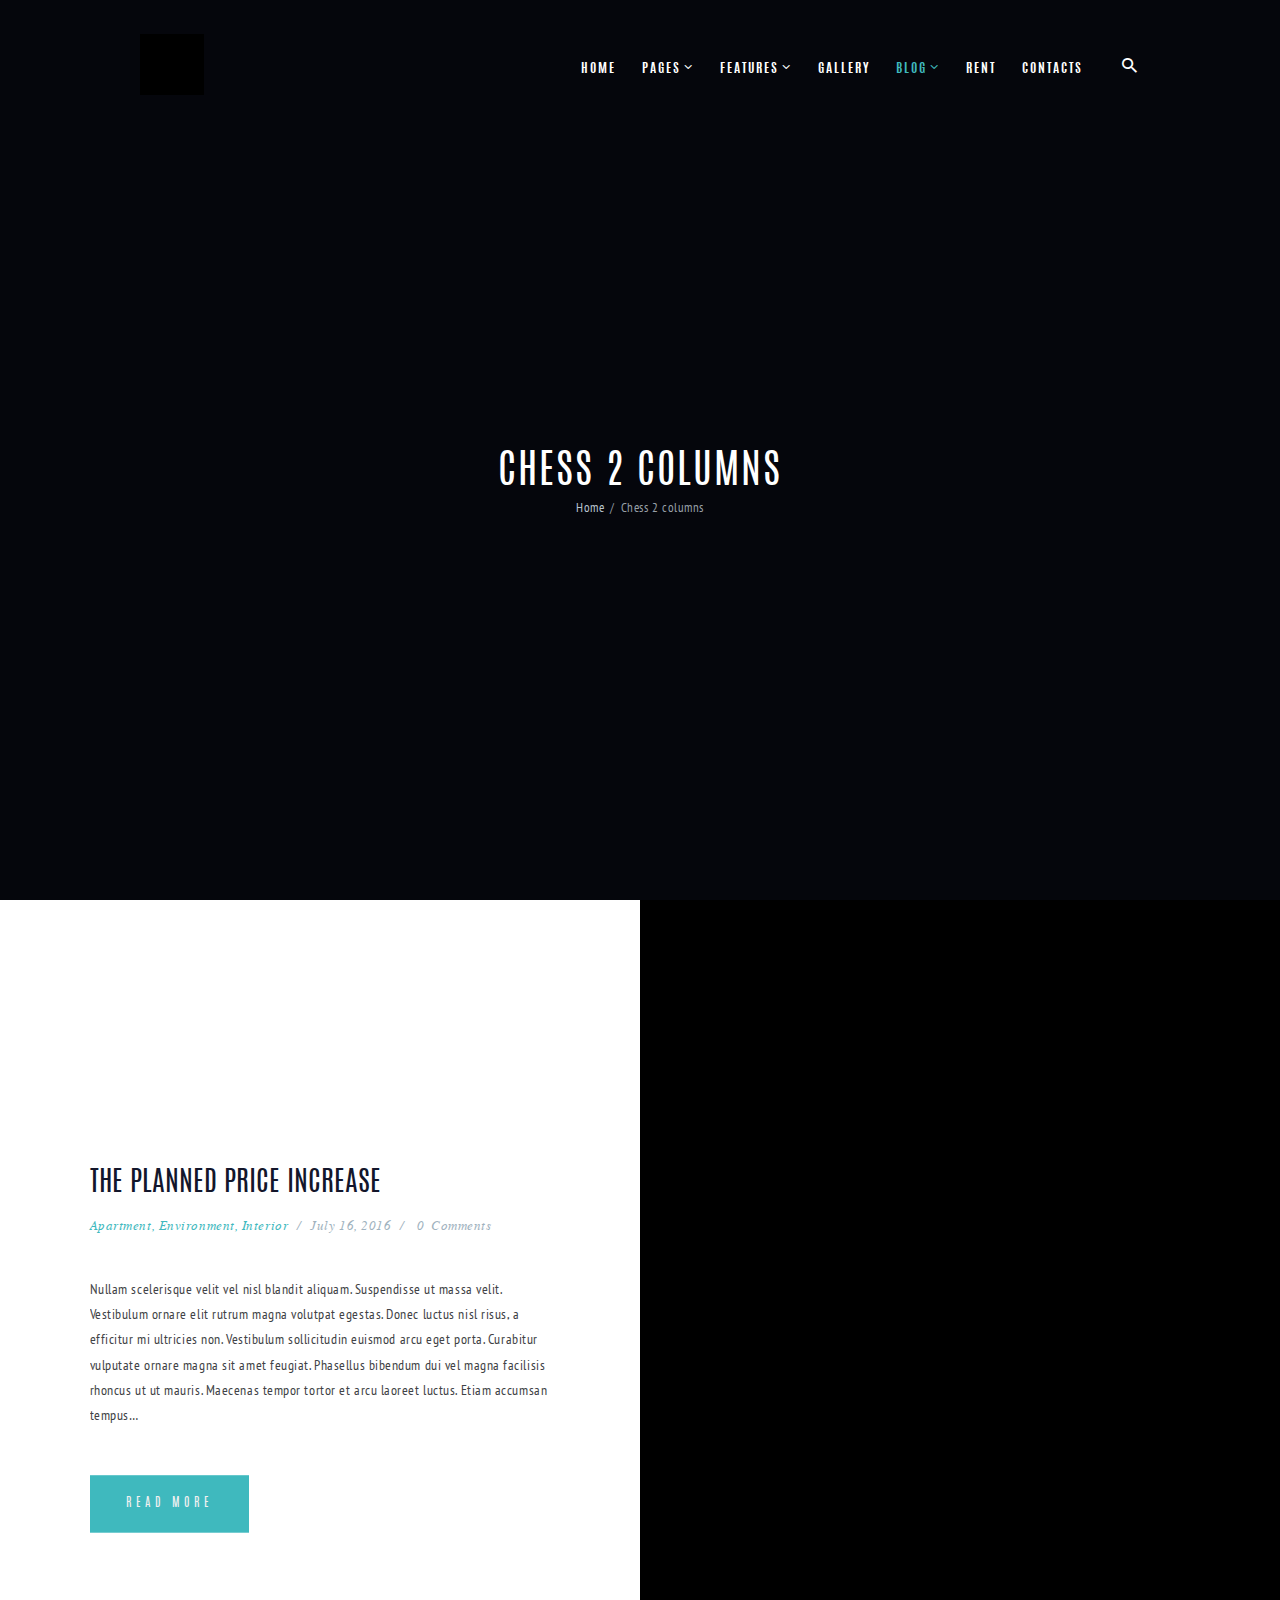
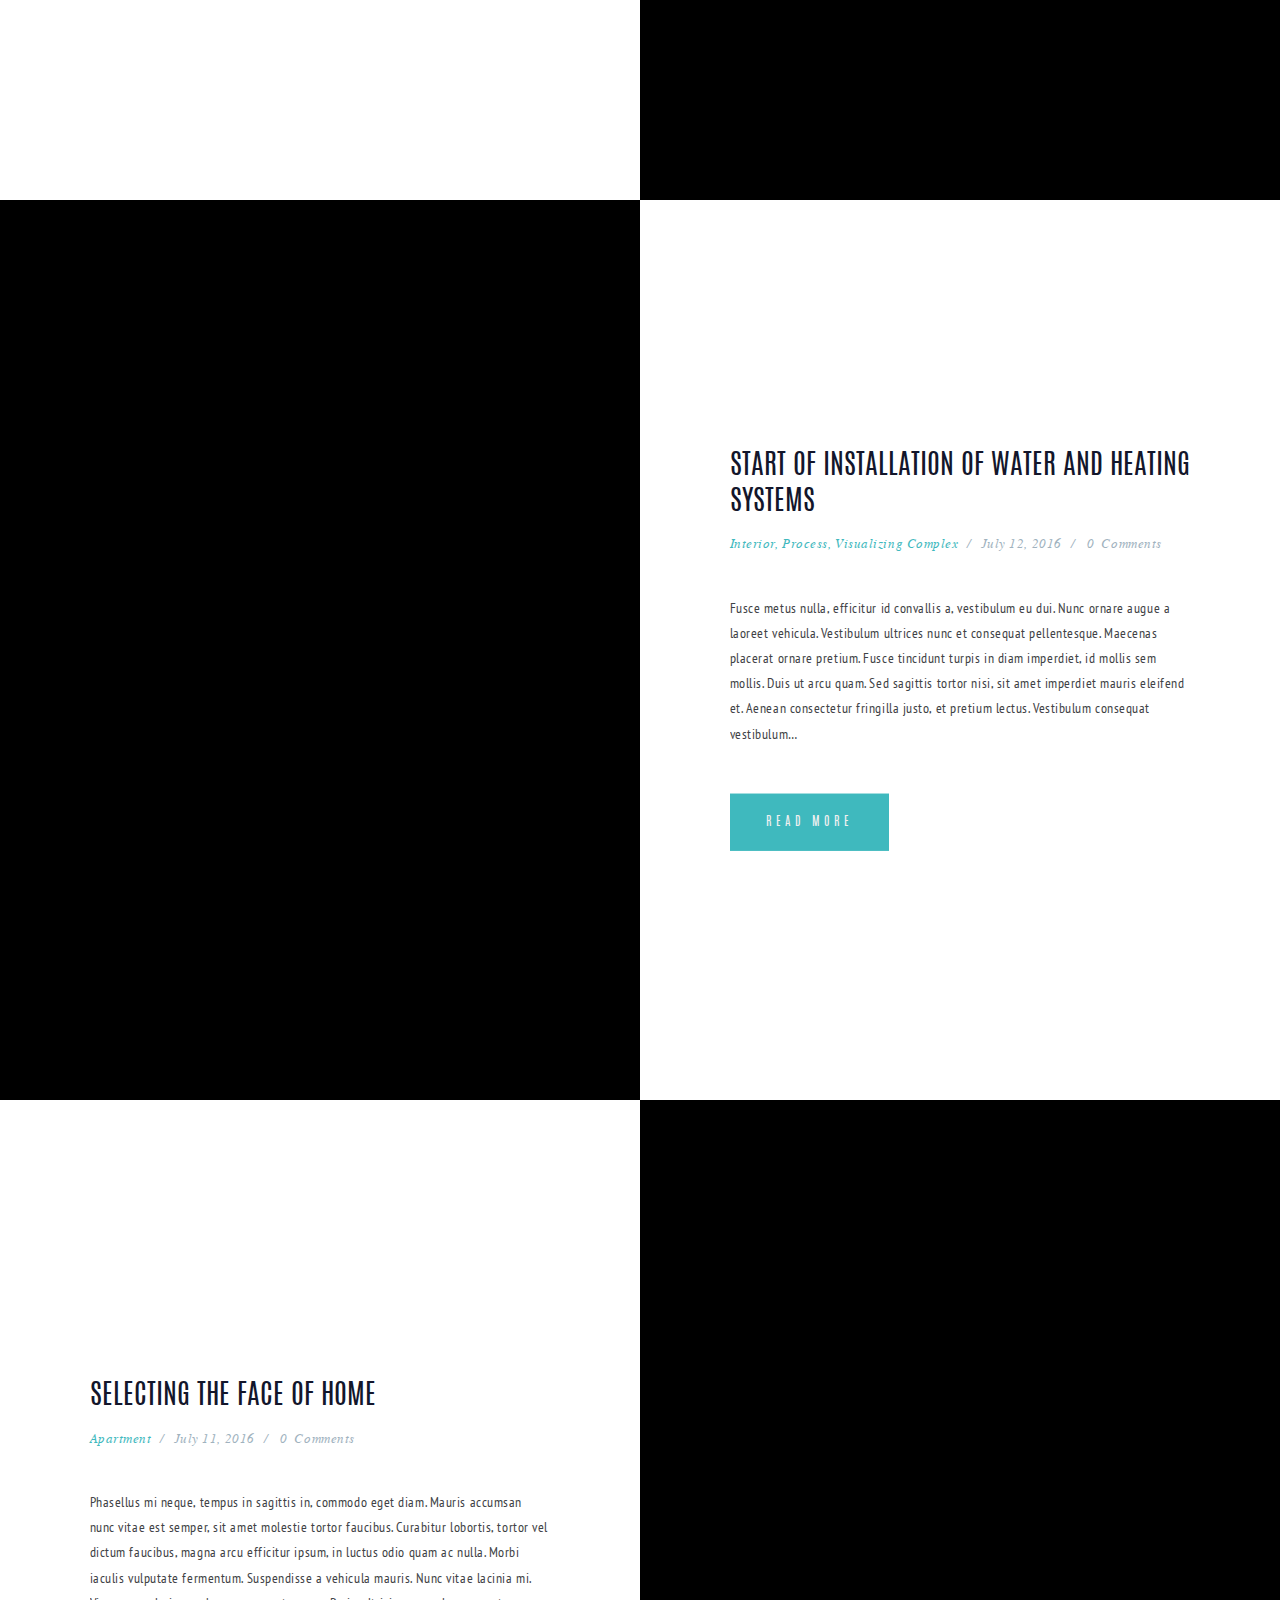
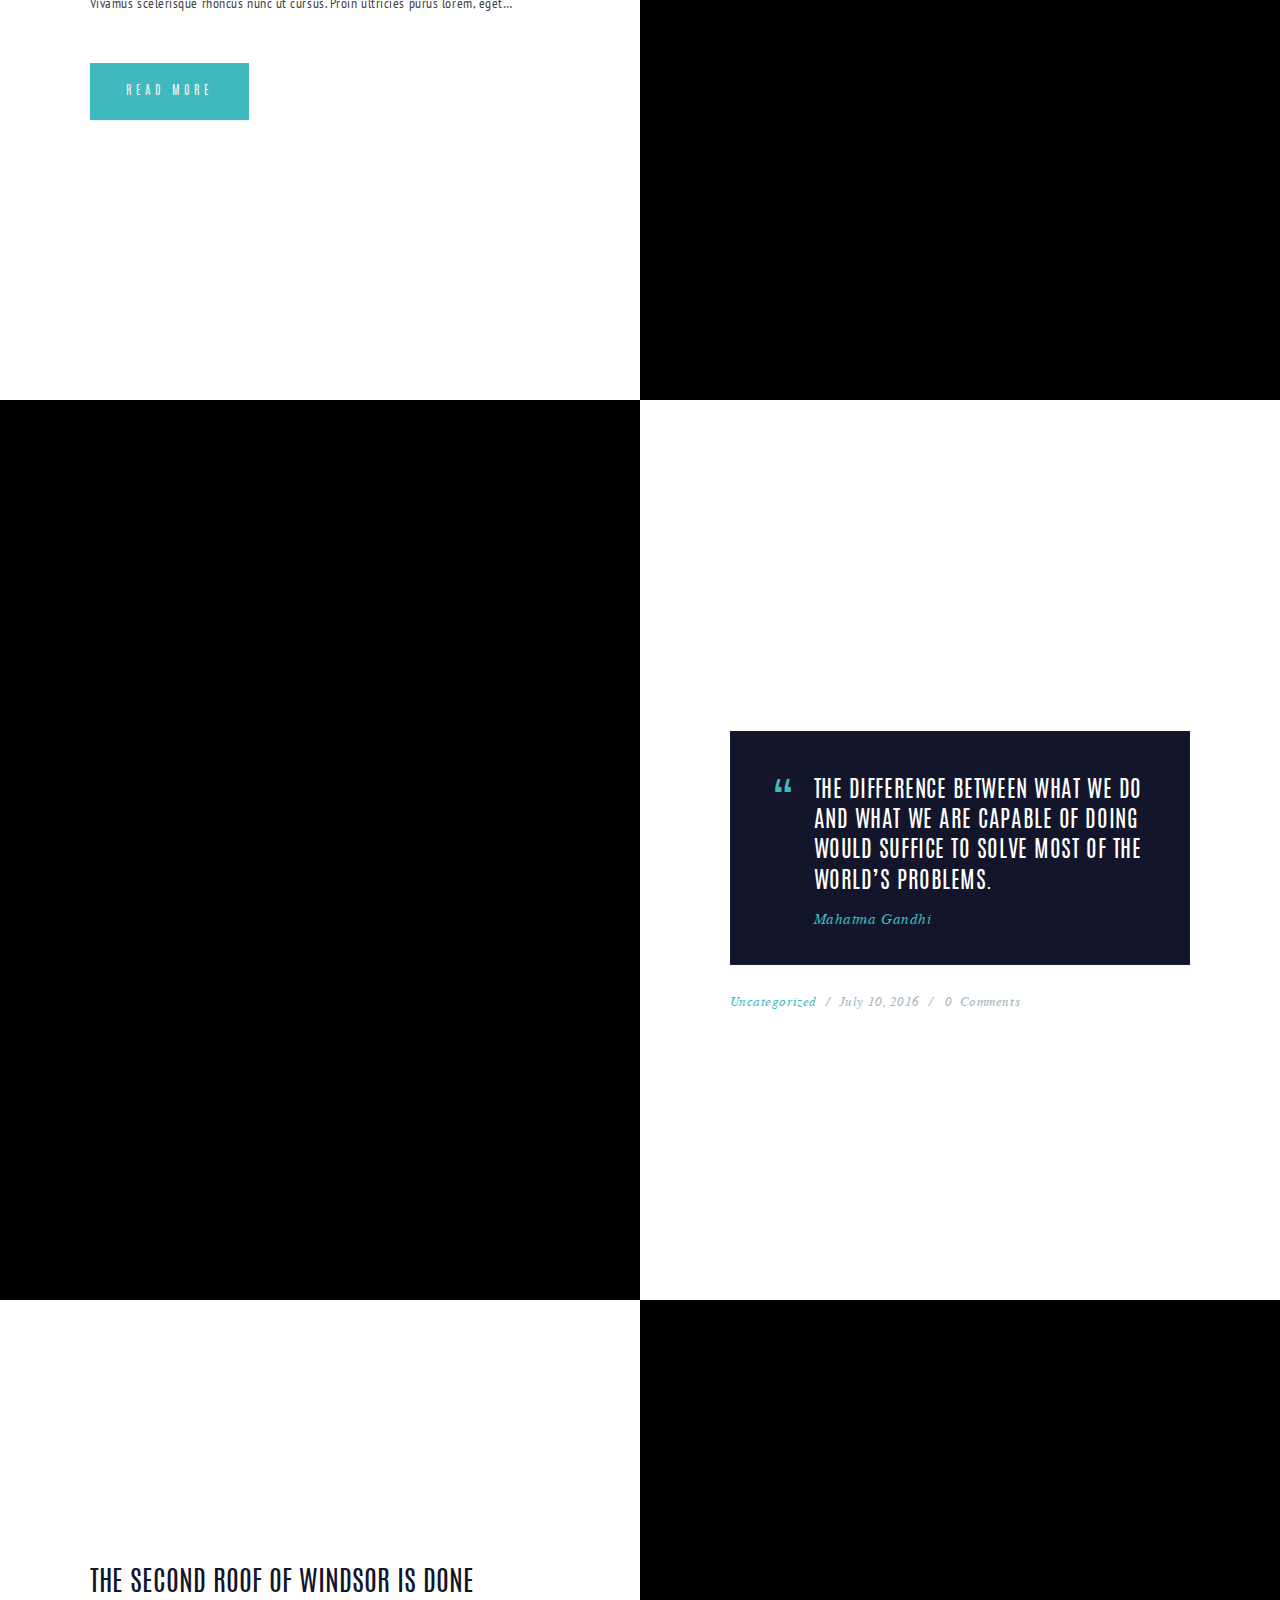
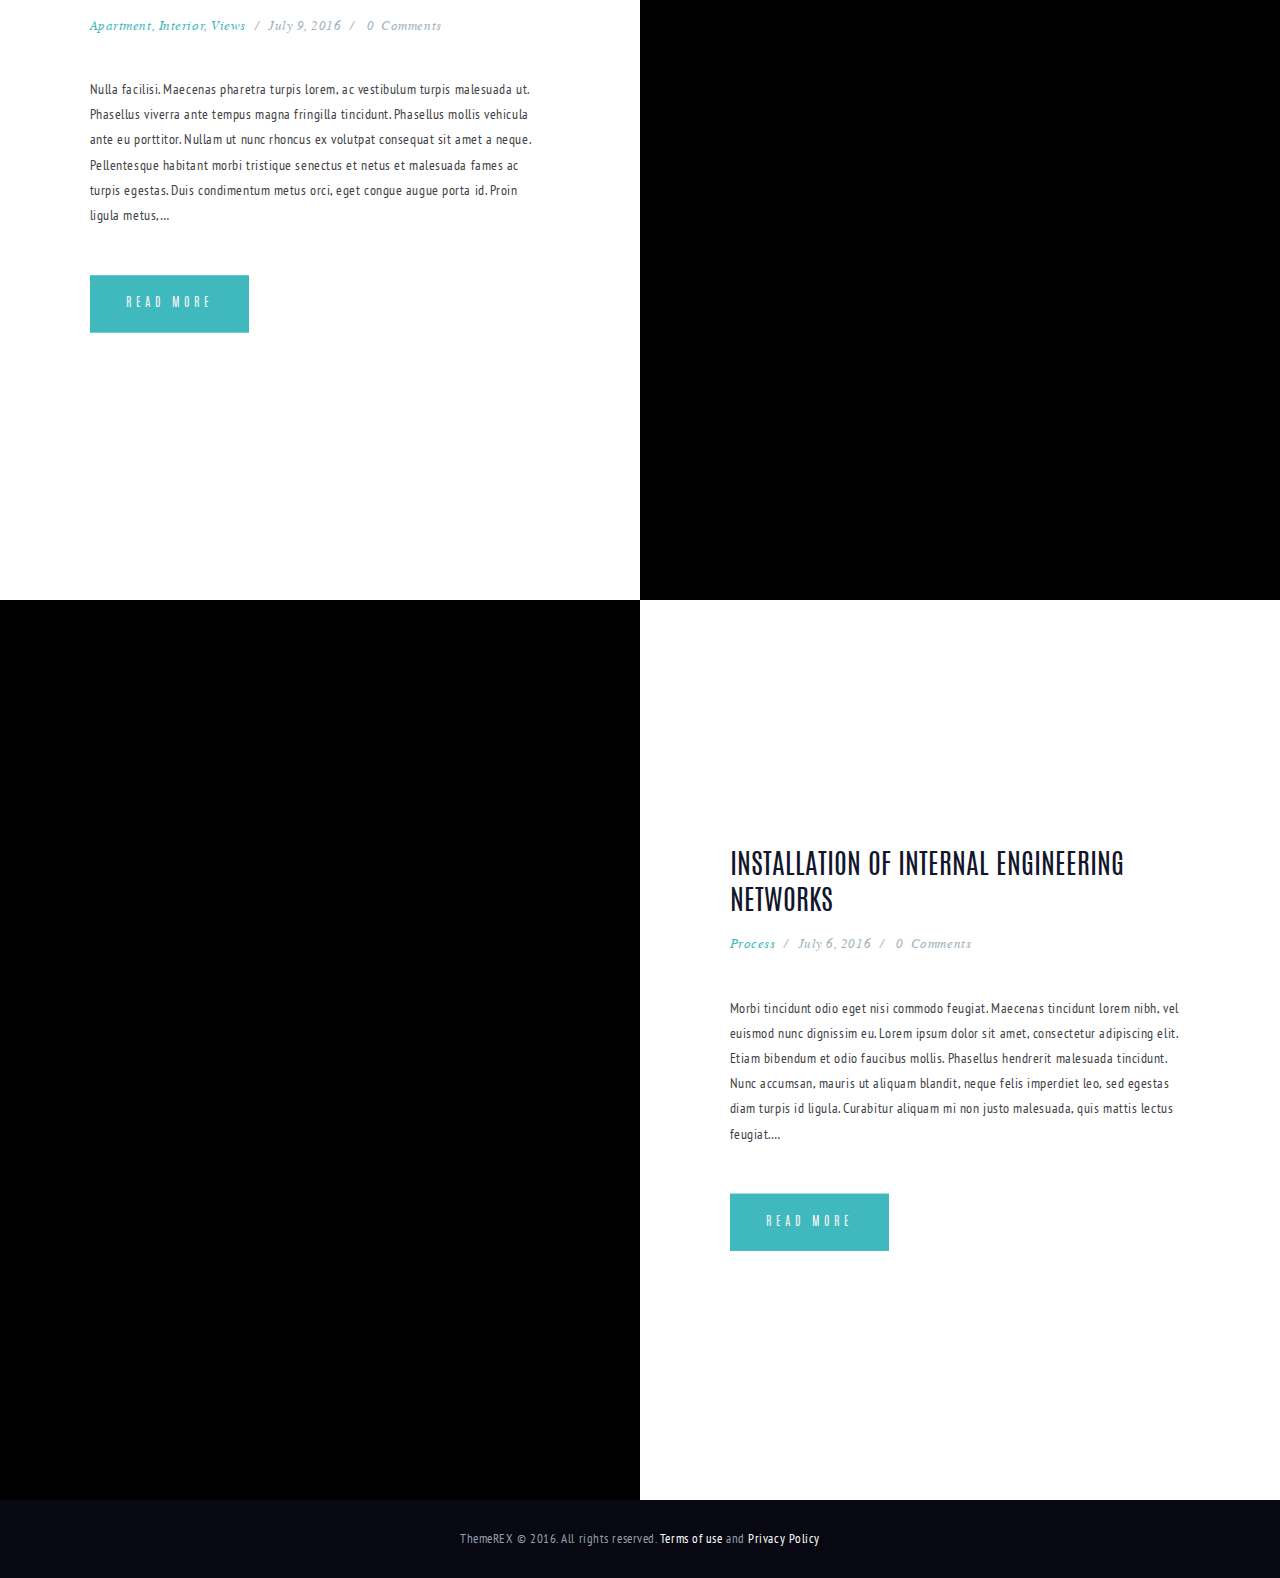
<file: blog-chess-2-columns.html>
<!DOCTYPE html>
<html lang="en-US" class="no-js scheme_default">
	<head>
		<title>Windsor &#8211; Modern apartment in a new residental complex</title>
		<meta charset="UTF-8">
		<meta name="viewport" content="width=device-width, initial-scale=1, maximum-scale=1">
		<link rel="icon" type="image/x-icon" href="images/cropped-fav-big-300x300.jpg"/>
		
		
		<link rel="stylesheet" href="js/vendor/mediaelement/css/mediaelementplayer.css" type="text/css" media="all" >
		
		
		
		
		
		
		
		
		
		
		
				
		<link rel='stylesheet' href='js/vendor/swiper/swiper.min.css' type='text/css' media='all' />
		<link rel='stylesheet' href='js/vendor/magnific/magnific-popup.min.css' type='text/css' media='all' />

		<link rel='stylesheet' href='css/font-face/css/fonts_pack.css' type='text/css' media='all' />
		<link rel='stylesheet' href='css/fontello/css/fontello-embedded.css' type='text/css' media='all'/>
		<link rel='stylesheet' href='css/animation.css' type='text/css' media='all'/>
		<link rel='stylesheet' href='css/shortcodes.css' type='text/css' media='all' />
		<link rel='stylesheet' href='css/style.css' type='text/css' media='all'/>
		<link rel='stylesheet' href='css/template-color.css' type='text/css' media='all'/>
		<link rel='stylesheet' href='css/responsive.css' type='text/css' media='all' />

	</head>

<body class="blog preloader body_style_fullscreen sidebar_hide expand_content remove_margins header_style_header-1 header_position_under scheme_default anchor_slide">
	<div class="body_wrap">
		<div class="page_wrap">

<header class="top_panel top_panel_style_1 with_bg_image bg_image_17 header_fullheight trx-stretch-height scheme_dark">
	<a class="menu_mobile_button icon-menu-2"></a>
	<div class="top_panel_fixed_wrap"></div>
	<div class="top_panel_navi with_bg_image scheme_side">
		<div class="menu_main_wrap clearfix">
			<div class="content_wrap">
				<a class="logo" href="index.html">
					<img src="images/logo.png" class="logo_main" alt="" width="132" height="127">
				</a>
				<nav class="menu_main_nav_area menu_hover_fade">
					<ul id="menu_main" class="menu_main_nav">
						<li class="menu-item ">
							<a href="index.html">
								Home
							</a>
						</li>
						<li class="menu-item menu-item-has-children ">
							<a href="#">
								Pages
							</a>
							<ul class="sub-menu">
								<li class="menu-item ">
									<a href="pages-pricing.html">
										Pricing table
									</a>
								</li>
								<li class="menu-item ">
									<a href="pages-about.html">
										About Us
									</a>
								</li>
								<li class="menu-item ">
									<a href="pages-team.html">
										Our team
									</a>
								</li>
								<li class="menu-item ">
									<a href="pages-services.html">
										Services
									</a>
								</li>
								<li class="menu-item ">
									<a href="pages-404.html">
										Page 404
									</a>
								</li>
							</ul>
						</li>
						<li class="menu-item menu-item-has-children ">
							<a href="#">
								Features
							</a>
							<ul class="sub-menu">
								<li class="menu-item ">
									<a href="features-typography.html">
										Typography
									</a>
								</li>
								<li class="menu-item ">
									<a href="features-shortcodes.html">
										Shortcodes
									</a>
								</li>
								<li class="menu-item ">
									<a href="features-events.html">
										Events
									</a>
								</li>
								<li class="menu-item ">
									<a href="features-forum.html">
										Forum
									</a>
								</li>
								<li class="menu-item menu-item-has-children ">
									<a href="#">
										Help
									</a>
									<ul class="sub-menu">
										<li class="menu-item ">
											<a href="features-help-support.html">
												Support
											</a>
										</li>
										<li class="menu-item ">
											<a href="features-help-customization.html">
												Customization
											</a>
										</li>
									</ul>
								</li>
							</ul>
						</li>
						<li class="menu-item ">
							<a href="gallery.html">
								Gallery
							</a>
						</li>
						<li class="menu-item menu-item-has-children current-menu-ancestor current-menu-parent">
							<a href="#">
								Blog
							</a>
							<ul class="sub-menu">
								<li class="menu-item menu-item-has-children current-menu-ancestor current-menu-parent">
									<a href="#">
										Style &#8216;Chess&#8217;
									</a>
									<ul class="sub-menu">
										<li class="menu-item current-menu-item current_page_item">
											<a href="blog-chess-2-columns.html">
												2 columns
											</a>
										</li>
										<li class="menu-item ">
											<a href="blog-chess-4-columns.html">
												4 columns
											</a>
										</li>
										<li class="menu-item ">
											<a href="blog-chess-6-columns.html">
												6 columns
											</a>
										</li>
									</ul>
								</li>
								<li class="menu-item menu-item-has-children ">
									<a href="#">
										Style &#8216;Classic&#8217;
									</a>
									<ul class="sub-menu">
										<li class="menu-item ">
											<a href="blog-classic-2-columns.html">
												2 columns
											</a>
										</li>
										<li class="menu-item ">
											<a href="blog-classic-3-columns.html">
												3 columns
											</a>
										</li>
									</ul>
								</li>
								<li class="menu-item ">
									<a href="blog-post-formats.html">
										Post formats
									</a>
								</li>
								<li class="menu-item ">
									<a href="blog-standard-post.html">
										Single Post with Comments
									</a>
								</li>
							</ul>
						</li>
						<li class="menu-item ">
							<a href="rent.html">
								Rent
							</a>
						</li>
						<li class="menu-item ">
							<a href="contacts.html">
								Contacts
							</a>
						</li>
					</ul>
					<div class="search_wrap search_style_expand">
						<div class="search_form_wrap">
							<form role="search" method="get" class="search_form" action="#">
								<input type="text" class="search_field" placeholder="Search" value="" name="s">
								<button type="submit" class="search_submit icon-search"></button>
							</form>
						</div>
						<div class="search_results widget_area">
							<a href="#" class="search_results_close icon-cancel"></a>
							<div class="search_results_content"></div>
						</div>
					</div>
				</nav>
			</div>
		</div>
	</div>
	<div class="top_panel_title_wrap">
		<div class="content_wrap">
			<div class="top_panel_title">
				<div class="page_title">
					<h1 class="page_caption">Chess 2 columns</h1>
				</div>
				<div class="breadcrumbs">
					<a class="breadcrumbs_item home" href="index.html">Home</a><span class="breadcrumbs_delimiter"></span><span class="breadcrumbs_item current">Chess 2 columns</span>
				</div>
			</div>
		</div>
	</div>
</header>

			<div class="menu_mobile_overlay"></div>
			<div class="menu_mobile scheme_dark">
				<div class="menu_mobile_inner">
					<a class="menu_mobile_close icon-cancel"></a>
					<a class="logo" href="#">
						<img src="images/logo.png" class="logo_main" alt="" width="132" height="127">
					</a>
					<nav class="menu_mobile_nav_area">
						<ul id="menu_mobile" class="menu_mobile_nav">
							<li class="menu-item ">
								<a href="index.html">
									Home
								</a>
							</li>
							<li class="menu-item menu-item-has-children ">
								<a href="#">
									Pages
								</a>
								<ul class="sub-menu">
									<li class="menu-item ">
										<a href="pages-pricing.html">
											Pricing table
										</a>
									</li>
									<li class="menu-item ">
										<a href="pages-about.html">
											About Us
										</a>
									</li>
									<li class="menu-item ">
										<a href="pages-team.html">
											Our team
										</a>
									</li>
									<li class="menu-item ">
										<a href="pages-services.html">
											Services
										</a>
									</li>
									<li class="menu-item ">
										<a href="pages-404.html">
											Page 404
										</a>
									</li>
								</ul>
							</li>
							<li class="menu-item menu-item-has-children ">
								<a href="#">
									Features
								</a>
								<ul class="sub-menu">
									<li class="menu-item ">
										<a href="features-typography.html">
											Typography
										</a>
									</li>
									<li class="menu-item ">
										<a href="features-shortcodes.html">
											Shortcodes
										</a>
									</li>
									<li class="menu-item ">
										<a href="features-events.html">
											Events
										</a>
									</li>
									<li class="menu-item menu-item-object-forum ">
										<a href="features-forum.html">
											Forum
										</a>
									</li>
									<li class="menu-item menu-item-has-children ">
										<a href="#">
											Help
										</a>
										<ul class="sub-menu">
											<li class="menu-item ">
												<a href="features-help-support.html">
													Support
												</a>
											</li>
											<li class="menu-item ">
												<a href="features-help-customization.html">
													Customization
												</a>
											</li>
										</ul>
									</li>
								</ul>
							</li>
							<li class="menu-item ">
								<a href="gallery.html">
									Gallery
								</a>
							</li>
							<li class="menu-item menu-item-has-children current-menu-ancestor current-menu-parent">
								<a href="#">
									Blog
								</a>
								<ul class="sub-menu">
									<li class="menu-item menu-item-has-children current-menu-ancestor current-menu-parent">
										<a href="#">
											Style &#8216;Chess&#8217;
										</a>
										<ul class="sub-menu">
											<li class="menu-item current-menu-item current_page_item">
												<a href="blog-chess-2-columns.html">
													2 columns
												</a>
											</li>
											<li class="menu-item ">
												<a href="blog-chess-4-columns.html">
													4 columns
												</a>
											</li>
											<li class="menu-item ">
												<a href="blog-chess-6-columns.html">
													6 columns
												</a>
											</li>
										</ul>
									</li>
									<li class="menu-item menu-item-has-children ">
										<a href="#">
											Style &#8216;Classic&#8217;
										</a>
										<ul class="sub-menu">
											<li class="menu-item ">
												<a href="blog-classic-2-columns.html">
													2 columns
												</a>
											</li>
											<li class="menu-item ">
												<a href="blog-classic-3-columns.html">
													3 columns
												</a>
											</li>
										</ul>
									</li>
									<li class="menu-item ">
										<a href="blog-post-formats.html">
											Post formats
										</a>
									</li>
									<li class="menu-item ">
										<a href="blog-standard-post.html">
											Single Post with Comments
										</a>
									</li>
								</ul>
							</li>
							<li class="menu-item ">
								<a href="rent.html">
									Rent
								</a>
							</li>
							<li class="menu-item ">
								<a href="contacts.html">
									Contacts
								</a>
							</li>
						</ul>
					</nav>
					<div class="search_mobile">
						<div class="search_form_wrap">
							<form role="search" method="get" class="search_form" action="#">
								<input type="text" class="search_field" placeholder="Search ..." value="" name="s">
								<button type="submit" class="search_submit icon-search" title="Start search"></button>
							</form>
						</div>
					</div>
					<div class="socials_mobile">
						<span class="social_item">
							<a href="#" target="_blank" class="social_icons social_twitter">
								<span class="trx_addons_icon-twitter"></span>
							</a>
						</span>
						<span class="social_item">
							<a href="#" target="_blank" class="social_icons social_facebook">
								<span class="trx_addons_icon-facebook"></span>
							</a>
						</span>
						<span class="social_item">
							<a href="#" target="_blank" class="social_icons social_instagram">
								<span class="trx_addons_icon-instagram"></span>
							</a>
						</span>
					</div>
				</div>
			</div>

			<div class="page_content_wrap scheme_default">
				<div class="content">

					<div class="chess_wrap posts_container">
						<article class="post_item post_layout_chess post_layout_chess_1 post">
							<a id="sc_anchor_post_112" class="sc_anchor sc_anchor_default" title="The planned price increase" data-icon="" data-url=""></a>
							<div class="post_featured with_thumb hover_dots trx-stretch-height post_featured_bg bg_image_23">
								<div class="mask"></div>
								<a href="#" aria-hidden="true" class="icons">
									<span></span>
									<span></span>
									<span></span>
								</a>
							</div>
							<div class="post_inner">
								<div class="post_inner_content">
									<div class="post_header entry-header">
										<h3 class="post_title entry-title">
										<a href="#">The planned price increase</a>
										</h3>
										<div class="post_meta">
											<span class="post_meta_item post_categories">
												<a href="#">Apartment</a>,
												<a href="#">Environment</a>,
												<a href="#">Interior</a>
											</span>
											<span class="post_meta_item post_date">
												<a href="#">July 16, 2016</a>
											</span>
											<a href="#" class="post_meta_item post_counters_item post_counters_comments trx_addons_icon-comment">
												<span class="post_counters_number">0</span>
												<span class="post_counters_label">Comments</span>
											</a>
										</div>
									</div>
									<div class="post_content entry-content">
										<div class="post_content_inner">
											<p>Nullam scelerisque velit vel nisl blandit aliquam. Suspendisse ut massa velit. Vestibulum ornare elit rutrum magna volutpat egestas. Donec luctus nisl risus, a efficitur mi ultricies non. Vestibulum sollicitudin euismod arcu eget porta. Curabitur vulputate ornare magna sit amet feugiat. Phasellus bibendum dui vel magna facilisis rhoncus ut ut mauris. Maecenas tempor tortor et arcu laoreet luctus. Etiam accumsan tempus&hellip;</p>
										</div>
										<p>
											<a class="more-link" href="#">Read more</a>
										</p>
									</div>
								</div>
							</div>
						</article>
						<article class="post_item post_layout_chess post_layout_chess_1 post">
							<a id="sc_anchor_post_110" class="sc_anchor sc_anchor_default" title="Start of installation of water and heating systems" data-icon="" data-url=""></a>
							<div class="post_featured with_thumb hover_dots trx-stretch-height post_featured_bg bg_image_18">
								<div class="mask"></div>
								<a href="#" aria-hidden="true" class="icons">
									<span></span>
									<span></span>
									<span></span>
								</a>
							</div>
							<div class="post_inner">
								<div class="post_inner_content">
									<div class="post_header entry-header">
										<h3 class="post_title entry-title">
										<a href="#">Start of installation of water and heating systems</a>
										</h3>
										<div class="post_meta">
											<span class="post_meta_item post_categories">
												<a href="#">Interior</a>,
												<a href="#">Process</a>,
												<a href="#">Visualizing Complex</a>
											</span>
											<span class="post_meta_item post_date">
												<a href="#">July 12, 2016</a>
											</span>
											<a href="#" class="post_meta_item post_counters_item post_counters_comments trx_addons_icon-comment">
												<span class="post_counters_number">0</span>
												<span class="post_counters_label">Comments</span>
											</a>
										</div>
									</div>
									<div class="post_content entry-content">
										<div class="post_content_inner">
											<p>Fusce metus nulla, efficitur id convallis a, vestibulum eu dui. Nunc ornare augue a laoreet vehicula. Vestibulum ultrices nunc et consequat pellentesque. Maecenas placerat ornare pretium. Fusce tincidunt turpis in diam imperdiet, id mollis sem mollis. Duis ut arcu quam. Sed sagittis tortor nisi, sit amet imperdiet mauris eleifend et. Aenean consectetur fringilla justo, et pretium lectus. Vestibulum consequat vestibulum&hellip;</p>
										</div>
										<p>
											<a class="more-link" href="#">Read more</a>
										</p>
									</div>
								</div>
							</div>
						</article>
						<article class="post_item post_layout_chess post_layout_chess_1 post">
							<a id="sc_anchor_post_108" class="sc_anchor sc_anchor_default" title="Selecting the face of home" data-icon="" data-url=""></a>
							<div class="post_featured with_thumb hover_dots trx-stretch-height post_featured_bg bg_image_19">
								<div class="mask"></div>
								<a href="#" aria-hidden="true" class="icons">
									<span></span>
									<span></span>
									<span></span>
								</a>
							</div>
							<div class="post_inner">
								<div class="post_inner_content">
									<div class="post_header entry-header">
										<h3 class="post_title entry-title">
										<a href="#">Selecting the face of home</a>
										</h3>
										<div class="post_meta">
											<span class="post_meta_item post_categories">
												<a href="#">Apartment</a>
											</span>
											<span class="post_meta_item post_date">
												<a href="#">July 11, 2016</a>
											</span>
											<a href="#" class="post_meta_item post_counters_item post_counters_comments trx_addons_icon-comment">
												<span class="post_counters_number">0</span>
												<span class="post_counters_label">Comments</span>
											</a>
										</div>
									</div>
									<div class="post_content entry-content">
										<div class="post_content_inner">
											<p>Phasellus mi neque, tempus in sagittis in, commodo eget diam. Mauris accumsan nunc vitae est semper, sit amet molestie tortor faucibus. Curabitur lobortis, tortor vel dictum faucibus, magna arcu efficitur ipsum, in luctus odio quam ac nulla. Morbi iaculis vulputate fermentum. Suspendisse a vehicula mauris. Nunc vitae lacinia mi. Vivamus scelerisque rhoncus nunc ut cursus. Proin ultricies purus lorem, eget&hellip;</p>
										</div>
										<p>
											<a class="more-link" href="#">Read more</a>
										</p>
									</div>
								</div>
							</div>
						</article>
						<article class="post_item post_layout_chess post_layout_chess_1 post_format_quote post format-quote">
							<a id="sc_anchor_post_106" class="sc_anchor sc_anchor_default" title="My favorite quote" data-icon="" data-url=""></a>
							<div class="post_featured with_thumb hover_dots trx-stretch-height post_featured_bg bg_image_19">
								<div class="mask"></div>
								<a href="#" aria-hidden="true" class="icons">
									<span></span>
									<span></span>
									<span></span>
								</a>
							</div>
							<div class="post_inner">
								<div class="post_inner_content">
									<div class="post_header entry-header">
										<h3 class="post_title entry-title">
										<a href="#">My favorite quote</a>
										</h3>
										<div class="post_meta">
											<span class="post_meta_item post_categories">
												<a href="#">Uncategorized</a>
											</span>
											<span class="post_meta_item post_date">
												<a href="#">July 10, 2016</a>
											</span>
											<a href="#" class="post_meta_item post_counters_item post_counters_comments trx_addons_icon-comment">
												<span class="post_counters_number">0</span>
												<span class="post_counters_label">Comments</span>
											</a>
										</div>
									</div>
									<div class="post_content entry-content">
										<div class="post_content_inner">
											<blockquote>
												<p>The difference between what we do and what we are capable of doing would suffice to solve most of the world’s problems.</p>
												<p>
													<a href="#">Mahatma Gandhi</a>
												</p>
											</blockquote>
										</div>
										<div class="post_meta">
											<span class="post_meta_item post_categories">
												<a href="#">Uncategorized</a>
											</span>
											<span class="post_meta_item post_date">
												<a href="#">July 10, 2016</a>
											</span>
											<a href="#" class="post_meta_item post_counters_item post_counters_comments trx_addons_icon-comment">
												<span class="post_counters_number">0</span>
												<span class="post_counters_label">Comments</span>
											</a>
										</div>
									</div>
								</div>
							</div>
						</article>
						<article class="post_item post_layout_chess post_layout_chess_1 post">
							<a id="sc_anchor_post_104" class="sc_anchor sc_anchor_default" title="The second roof of Windsor is done" data-icon="" data-url=""></a>
							<div class="post_featured with_thumb hover_dots trx-stretch-height post_featured_bg bg_image_24">
								<div class="mask"></div>
								<a href="#" aria-hidden="true" class="icons">
									<span></span>
									<span></span>
									<span></span>
								</a>
							</div>
							<div class="post_inner">
								<div class="post_inner_content">
									<div class="post_header entry-header">
										<h3 class="post_title entry-title">
										<a href="#">The second roof of Windsor is done</a>
										</h3>
										<div class="post_meta">
											<span class="post_meta_item post_categories">
												<a href="#">Apartment</a>,
												<a href="#">Interior</a>,
												<a href="#">Views</a>
											</span>
											<span class="post_meta_item post_date">
												<a href="#">July 9, 2016</a>
											</span>
											<a href="#" class="post_meta_item post_counters_item post_counters_comments trx_addons_icon-comment">
												<span class="post_counters_number">0</span>
												<span class="post_counters_label">Comments</span>
											</a>
										</div>
									</div>
									<div class="post_content entry-content">
										<div class="post_content_inner">
											<p>Nulla facilisi. Maecenas pharetra turpis lorem, ac vestibulum turpis malesuada ut. Phasellus viverra ante tempus magna fringilla tincidunt. Phasellus mollis vehicula ante eu porttitor. Nullam ut nunc rhoncus ex volutpat consequat sit amet a neque. Pellentesque habitant morbi tristique senectus et netus et malesuada fames ac turpis egestas. Duis condimentum metus orci, eget congue augue porta id. Proin ligula metus,&hellip;</p>
										</div>
										<p>
											<a class="more-link" href="#">Read more</a>
										</p>
									</div>
								</div>
							</div>
						</article>
						<article class="post_item post_layout_chess post_layout_chess_1 post">
							<a id="sc_anchor_post_102" class="sc_anchor sc_anchor_default" title="Installation of internal engineering networks" data-icon="" data-url=""></a>
							<div class="post_featured with_thumb hover_dots trx-stretch-height post_featured_bg bg_image_19">
								<div class="mask"></div>
								<a href="#" aria-hidden="true" class="icons">
									<span></span>
									<span></span>
									<span></span>
								</a>
							</div>
							<div class="post_inner">
								<div class="post_inner_content">
									<div class="post_header entry-header">
										<h3 class="post_title entry-title">
										<a href="#">Installation of internal engineering networks</a>
										</h3>
										<div class="post_meta">
											<span class="post_meta_item post_categories">
												<a href="#">Process</a>
											</span>
											<span class="post_meta_item post_date">
												<a href="#">July 6, 2016</a>
											</span>
											<a href="#" class="post_meta_item post_counters_item post_counters_comments trx_addons_icon-comment">
												<span class="post_counters_number">0</span>
												<span class="post_counters_label">Comments</span>
											</a>
										</div>
									</div>
									<div class="post_content entry-content">
										<div class="post_content_inner">
											<p>Morbi tincidunt odio eget nisi commodo feugiat. Maecenas tincidunt lorem nibh, vel euismod nunc dignissim eu. Lorem ipsum dolor sit amet, consectetur adipiscing elit. Etiam bibendum et odio faucibus mollis. Phasellus hendrerit malesuada tincidunt. Nunc accumsan, mauris ut aliquam blandit, neque felis imperdiet leo, sed egestas diam turpis id ligula. Curabitur aliquam mi non justo malesuada, quis mattis lectus feugiat.&hellip;</p>
										</div>
										<p>
											<a class="more-link" href="#">Read more</a>
										</p>
									</div>
								</div>
							</div>
						</article>
					</div>				
					<div class="nav-links-more nav-links-infinite">
						<a class="nav-load-more" href="#" data-page="1" data-max-page="4">
							<span>Load more posts</span>
						</a>
					</div>


				</div> 
			</div>

		<footer class="site_footer_wrap scheme_dark">
			<div class="copyright_wrap scheme_">
				<div class="copyright_wrap_inner">
					<div class="content_wrap">
						<div class="copyright_text">ThemeREX © 2016. All rights reserved. <a href="http://themerex.net/terms-of-service/">Terms of use</a> and <a href="http://themerex.net/privacy-policy/">Privacy Policy</a></div>
					</div>
				</div>
			</div>
		</footer>

		</div> 
	</div> 
	<div id="page_preloader">
		<div class="preloader_wrap preloader_square">
			<div class="preloader_square1"></div>
			<div class="preloader_square2"></div>
		</div>
	</div>  

	<script type='text/javascript' src='js/vendor/jquery-2.2.4.min.js'></script>
	<script type='text/javascript' src='js/vendor/jquery-migrate.min.js'></script>
	
	
	<script type='text/javascript' src='js/vendor/_packed.js'></script>
	
	
	<script type="text/javascript" src="js/vendor/mediaelement/mediaelement-and-player.min.js"></script>
	
	
	
	
	
	
	
	
	
	
	
	<script type='text/javascript' src='js/custom/_utils.js'></script>
	<script type='text/javascript' src='js/custom/_main.js'></script>
	<script type='text/javascript' src='js/custom/shortcodes.js'></script>
	<script type='text/javascript' src='js/custom/_init.js'></script>
	<script type="text/javascript" src="js/custom/_form_contact.js"></script>

	
	
	
	

	<a href="#" class="trx_addons_scroll_to_top trx_addons_icon-up" title="Scroll to top"></a>
</body>
</html>
</file>
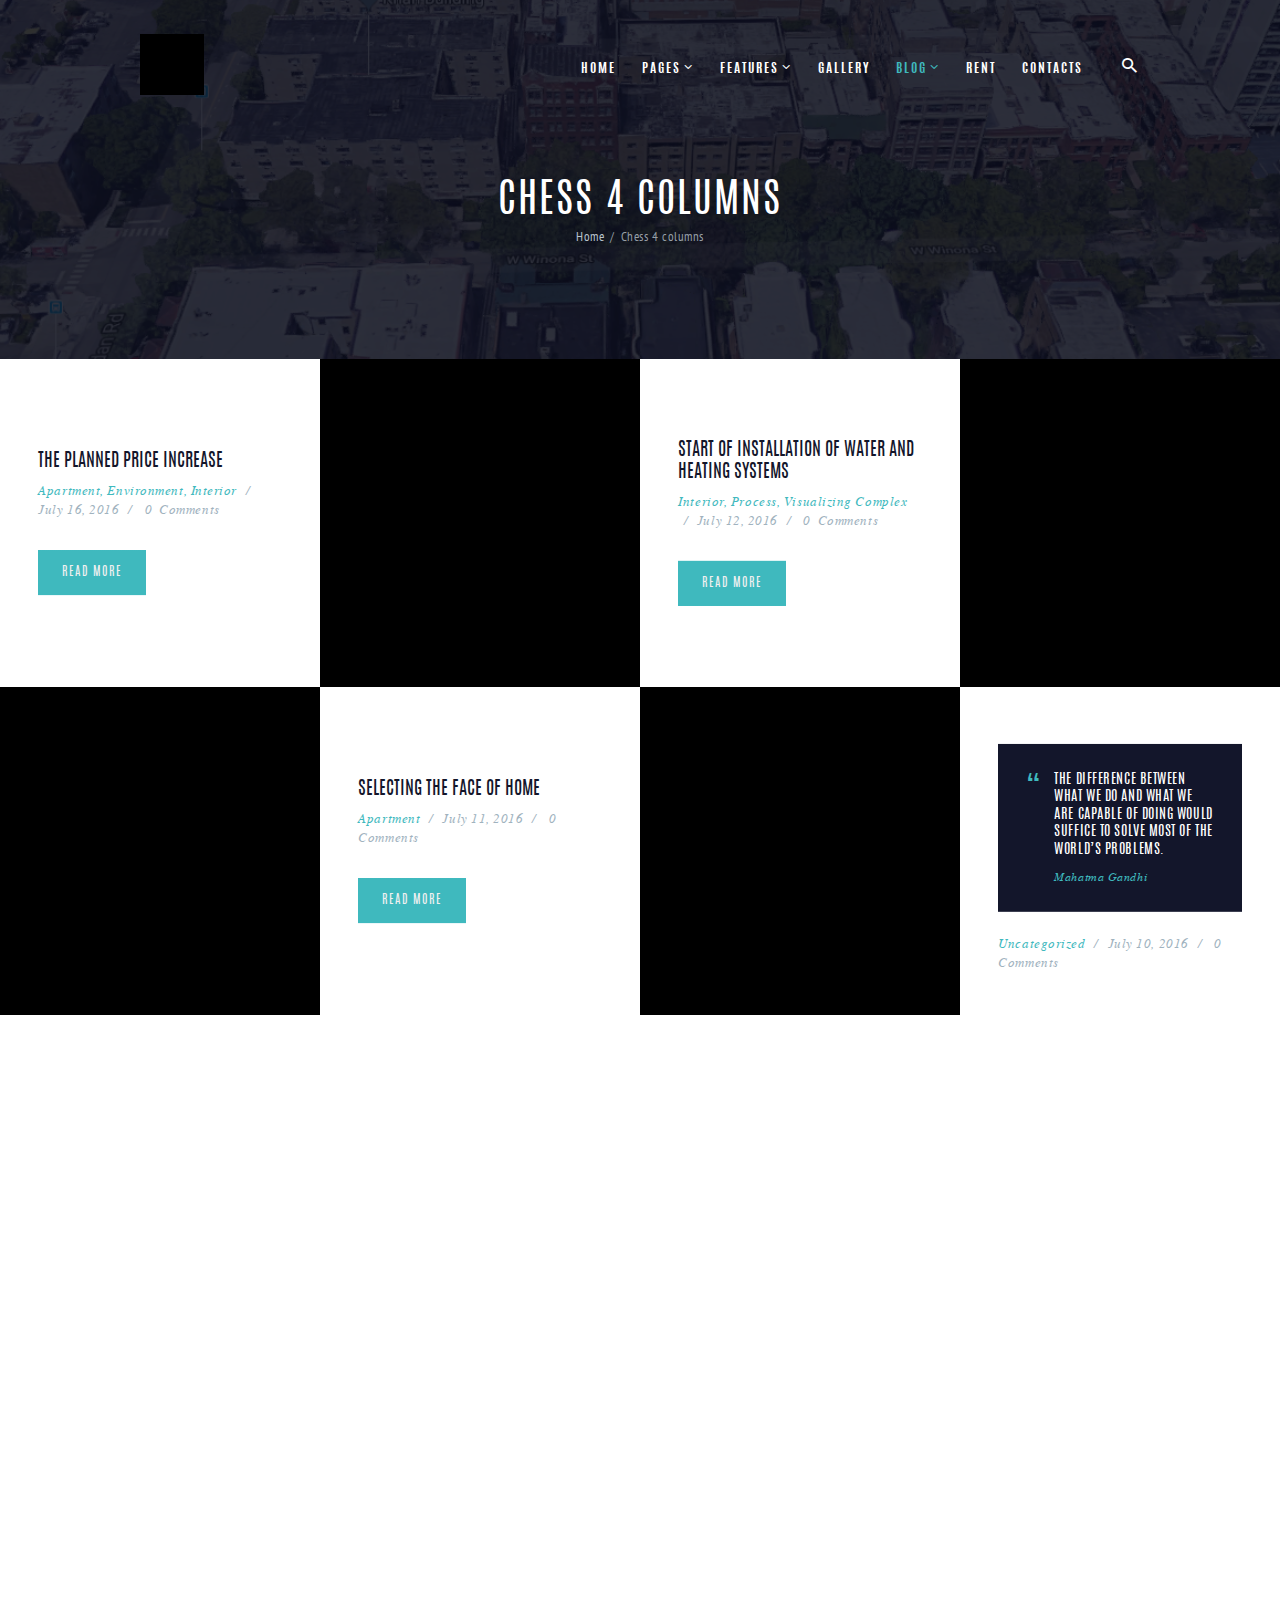
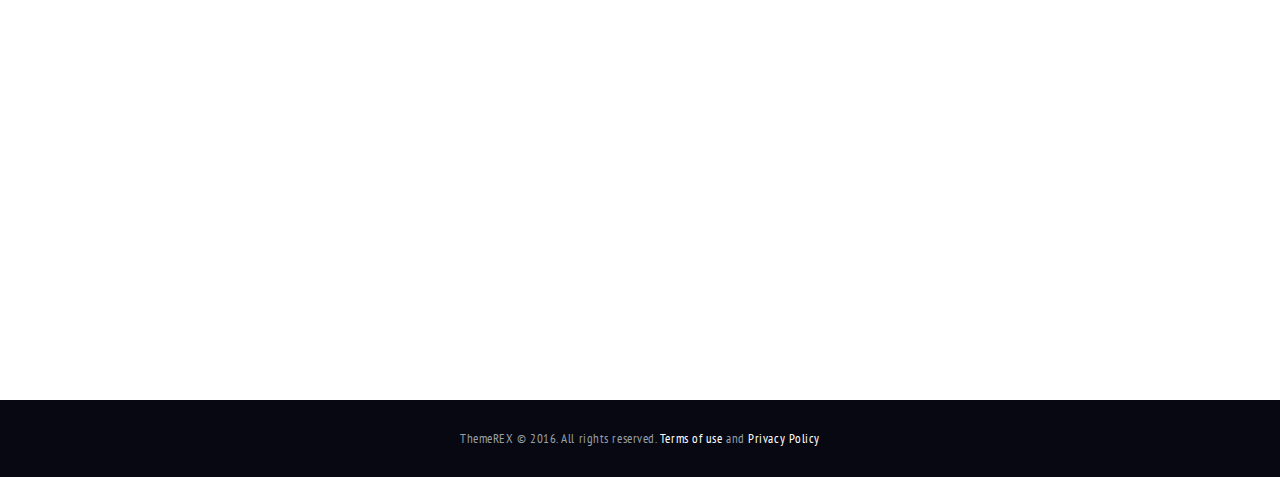
<file: blog-chess-4-columns.html>
<!DOCTYPE html>
<html lang="en-US" class="no-js scheme_default">
	<head>
		<title>Windsor &#8211; Modern apartment in a new residental complex</title>
		<meta charset="UTF-8">
		<meta name="viewport" content="width=device-width, initial-scale=1, maximum-scale=1">
		<link rel="icon" type="image/x-icon" href="images/cropped-fav-big-300x300.jpg"/>
		
		
		<link rel="stylesheet" href="js/vendor/mediaelement/css/mediaelementplayer.css" type="text/css" media="all" >
		
		
		
		
		
		
		
		
		
		
		
				
		<link rel='stylesheet' href='js/vendor/swiper/swiper.min.css' type='text/css' media='all' />
		<link rel='stylesheet' href='js/vendor/magnific/magnific-popup.min.css' type='text/css' media='all' />

		<link rel='stylesheet' href='css/font-face/css/fonts_pack.css' type='text/css' media='all' />
		<link rel='stylesheet' href='css/fontello/css/fontello-embedded.css' type='text/css' media='all'/>
		<link rel='stylesheet' href='css/animation.css' type='text/css' media='all'/>
		<link rel='stylesheet' href='css/shortcodes.css' type='text/css' media='all' />
		<link rel='stylesheet' href='css/style.css' type='text/css' media='all'/>
		<link rel='stylesheet' href='css/template-color.css' type='text/css' media='all'/>
		<link rel='stylesheet' href='css/responsive.css' type='text/css' media='all' />

	</head>

<body class="blog preloader body_style_fullscreen sidebar_hide expand_content remove_margins header_style_header-1">
	<div class="body_wrap">
		<div class="page_wrap">

<header class="top_panel top_panel_style_1 with_bg_image header_bg_1 scheme_side">
	<a class="menu_mobile_button icon-menu-2"></a>
	<div class="top_panel_fixed_wrap"></div>
	<div class="top_panel_navi with_bg_image scheme_side">
		<div class="menu_main_wrap clearfix">
			<div class="content_wrap">
				<a class="logo" href="index.html">
					<img src="images/logo.png" class="logo_main" alt="" width="132" height="127">
				</a>
				<nav class="menu_main_nav_area menu_hover_fade">
					<ul id="menu_main" class="menu_main_nav">
						<li class="menu-item ">
							<a href="index.html">
								Home
							</a>
						</li>
						<li class="menu-item menu-item-has-children ">
							<a href="#">
								Pages
							</a>
							<ul class="sub-menu">
								<li class="menu-item ">
									<a href="pages-pricing.html">
										Pricing table
									</a>
								</li>
								<li class="menu-item ">
									<a href="pages-about.html">
										About Us
									</a>
								</li>
								<li class="menu-item ">
									<a href="pages-team.html">
										Our team
									</a>
								</li>
								<li class="menu-item ">
									<a href="pages-services.html">
										Services
									</a>
								</li>
								<li class="menu-item ">
									<a href="pages-404.html">
										Page 404
									</a>
								</li>
							</ul>
						</li>
						<li class="menu-item menu-item-has-children ">
							<a href="#">
								Features
							</a>
							<ul class="sub-menu">
								<li class="menu-item ">
									<a href="features-typography.html">
										Typography
									</a>
								</li>
								<li class="menu-item ">
									<a href="features-shortcodes.html">
										Shortcodes
									</a>
								</li>
								<li class="menu-item ">
									<a href="features-events.html">
										Events
									</a>
								</li>
								<li class="menu-item ">
									<a href="features-forum.html">
										Forum
									</a>
								</li>
								<li class="menu-item menu-item-has-children ">
									<a href="#">
										Help
									</a>
									<ul class="sub-menu">
										<li class="menu-item ">
											<a href="features-help-support.html">
												Support
											</a>
										</li>
										<li class="menu-item ">
											<a href="features-help-customization.html">
												Customization
											</a>
										</li>
									</ul>
								</li>
							</ul>
						</li>
						<li class="menu-item ">
							<a href="gallery.html">
								Gallery
							</a>
						</li>
						<li class="menu-item menu-item-has-children current-menu-ancestor current-menu-parent">
							<a href="#">
								Blog
							</a>
							<ul class="sub-menu">
								<li class="menu-item menu-item-has-children current-menu-ancestor current-menu-parent">
									<a href="#">
										Style &#8216;Chess&#8217;
									</a>
									<ul class="sub-menu">
										<li class="menu-item ">
											<a href="blog-chess-2-columns.html">
												2 columns
											</a>
										</li>
										<li class="menu-item current-menu-item current_page_item">
											<a href="blog-chess-4-columns.html">
												4 columns
											</a>
										</li>
										<li class="menu-item ">
											<a href="blog-chess-6-columns.html">
												6 columns
											</a>
										</li>
									</ul>
								</li>
								<li class="menu-item menu-item-has-children ">
									<a href="#">
										Style &#8216;Classic&#8217;
									</a>
									<ul class="sub-menu">
										<li class="menu-item ">
											<a href="blog-classic-2-columns.html">
												2 columns
											</a>
										</li>
										<li class="menu-item ">
											<a href="blog-classic-3-columns.html">
												3 columns
											</a>
										</li>
									</ul>
								</li>
								<li class="menu-item ">
									<a href="blog-post-formats.html">
										Post formats
									</a>
								</li>
								<li class="menu-item ">
									<a href="blog-standard-post.html">
										Single Post with Comments
									</a>
								</li>
							</ul>
						</li>
						<li class="menu-item ">
							<a href="rent.html">
								Rent
							</a>
						</li>
						<li class="menu-item ">
							<a href="contacts.html">
								Contacts
							</a>
						</li>
					</ul>
					<div class="search_wrap search_style_expand">
						<div class="search_form_wrap">
							<form role="search" method="get" class="search_form" action="#">
								<input type="text" class="search_field" placeholder="Search" value="" name="s">
								<button type="submit" class="search_submit icon-search"></button>
							</form>
						</div>
						<div class="search_results widget_area">
							<a href="#" class="search_results_close icon-cancel"></a>
							<div class="search_results_content"></div>
						</div>
					</div>
				</nav>
			</div>
		</div>
	</div>
	<div class="top_panel_title_wrap">
		<div class="content_wrap">
			<div class="top_panel_title">
				<div class="page_title">
					<h1 class="page_caption">Chess 4 columns</h1>
				</div>
				<div class="breadcrumbs">
					<a class="breadcrumbs_item home" href="index.html">Home</a><span class="breadcrumbs_delimiter"></span><span class="breadcrumbs_item current">Chess 4 columns</span>
				</div>
			</div>
		</div>
	</div>
</header>

			<div class="menu_mobile_overlay"></div>
			<div class="menu_mobile scheme_dark">
				<div class="menu_mobile_inner">
					<a class="menu_mobile_close icon-cancel"></a>
					<a class="logo" href="#">
						<img src="images/logo.png" class="logo_main" alt="" width="132" height="127">
					</a>
					<nav class="menu_mobile_nav_area">
						<ul id="menu_mobile" class="menu_mobile_nav">
							<li class="menu-item ">
								<a href="index.html">
									Home
								</a>
							</li>
							<li class="menu-item menu-item-has-children ">
								<a href="#">
									Pages
								</a>
								<ul class="sub-menu">
									<li class="menu-item ">
										<a href="pages-pricing.html">
											Pricing table
										</a>
									</li>
									<li class="menu-item ">
										<a href="pages-about.html">
											About Us
										</a>
									</li>
									<li class="menu-item ">
										<a href="pages-team.html">
											Our team
										</a>
									</li>
									<li class="menu-item ">
										<a href="pages-services.html">
											Services
										</a>
									</li>
									<li class="menu-item ">
										<a href="pages-404.html">
											Page 404
										</a>
									</li>
								</ul>
							</li>
							<li class="menu-item menu-item-has-children ">
								<a href="#">
									Features
								</a>
								<ul class="sub-menu">
									<li class="menu-item ">
										<a href="features-typography.html">
											Typography
										</a>
									</li>
									<li class="menu-item ">
										<a href="features-shortcodes.html">
											Shortcodes
										</a>
									</li>
									<li class="menu-item ">
										<a href="features-events.html">
											Events
										</a>
									</li>
									<li class="menu-item menu-item-object-forum ">
										<a href="features-forum.html">
											Forum
										</a>
									</li>
									<li class="menu-item menu-item-has-children ">
										<a href="#">
											Help
										</a>
										<ul class="sub-menu">
											<li class="menu-item ">
												<a href="features-help-support.html">
													Support
												</a>
											</li>
											<li class="menu-item ">
												<a href="features-help-customization.html">
													Customization
												</a>
											</li>
										</ul>
									</li>
								</ul>
							</li>
							<li class="menu-item ">
								<a href="gallery.html">
									Gallery
								</a>
							</li>
							<li class="menu-item menu-item-has-children current-menu-ancestor current-menu-parent">
								<a href="#">
									Blog
								</a>
								<ul class="sub-menu">
									<li class="menu-item menu-item-has-children current-menu-ancestor current-menu-parent">
										<a href="#">
											Style &#8216;Chess&#8217;
										</a>
										<ul class="sub-menu">
											<li class="menu-item ">
												<a href="blog-chess-2-columns.html">
													2 columns
												</a>
											</li>
											<li class="menu-item current-menu-item current_page_item">
												<a href="blog-chess-4-columns.html">
													4 columns
												</a>
											</li>
											<li class="menu-item ">
												<a href="blog-chess-6-columns.html">
													6 columns
												</a>
											</li>
										</ul>
									</li>
									<li class="menu-item menu-item-has-children ">
										<a href="#">
											Style &#8216;Classic&#8217;
										</a>
										<ul class="sub-menu">
											<li class="menu-item ">
												<a href="blog-classic-2-columns.html">
													2 columns
												</a>
											</li>
											<li class="menu-item ">
												<a href="blog-classic-3-columns.html">
													3 columns
												</a>
											</li>
										</ul>
									</li>
									<li class="menu-item ">
										<a href="blog-post-formats.html">
											Post formats
										</a>
									</li>
									<li class="menu-item ">
										<a href="blog-standard-post.html">
											Single Post with Comments
										</a>
									</li>
								</ul>
							</li>
							<li class="menu-item ">
								<a href="rent.html">
									Rent
								</a>
							</li>
							<li class="menu-item ">
								<a href="contacts.html">
									Contacts
								</a>
							</li>
						</ul>
					</nav>
					<div class="search_mobile">
						<div class="search_form_wrap">
							<form role="search" method="get" class="search_form" action="#">
								<input type="text" class="search_field" placeholder="Search ..." value="" name="s">
								<button type="submit" class="search_submit icon-search" title="Start search"></button>
							</form>
						</div>
					</div>
					<div class="socials_mobile">
						<span class="social_item">
							<a href="#" target="_blank" class="social_icons social_twitter">
								<span class="trx_addons_icon-twitter"></span>
							</a>
						</span>
						<span class="social_item">
							<a href="#" target="_blank" class="social_icons social_facebook">
								<span class="trx_addons_icon-facebook"></span>
							</a>
						</span>
						<span class="social_item">
							<a href="#" target="_blank" class="social_icons social_instagram">
								<span class="trx_addons_icon-instagram"></span>
							</a>
						</span>
					</div>
				</div>
			</div>

			<div class="page_content_wrap scheme_default">
				<div class="content">

					<div class="chess_wrap posts_container">
						<article class="post_item post_layout_chess post_layout_chess_2 post"	 data-animation="animated fadeInUp normal"	>
							<div class="post_featured with_thumb hover_dots post_featured_bg bg_image_14">
								<div class="mask"></div>
								<a href="#" aria-hidden="true" class="icons">
									<span></span>
									<span></span>
									<span></span>
								</a>
							</div>
							<div class="post_inner">
								<div class="post_inner_content">
									<div class="post_header entry-header">
										<h3 class="post_title entry-title">
										<a href="#">The planned price increase</a>
										</h3>
										<div class="post_meta">
											<span class="post_meta_item post_categories">
												<a href="#">Apartment</a>,
												<a href="#">Environment</a>,
												<a href="#">Interior</a>
											</span>
											<span class="post_meta_item post_date">
												<a href="#">July 16, 2016</a>
											</span>
											<a href="#" class="post_meta_item post_counters_item post_counters_comments trx_addons_icon-comment">
												<span class="post_counters_number">0</span>
												<span class="post_counters_label">Comments</span>
											</a>
										</div>
									</div>
									<div class="post_content entry-content">
										<div class="post_content_inner">
											<p>Nullam scelerisque velit vel nisl blandit aliquam. Suspendisse ut massa velit. Vestibulum ornare elit rutrum magna volutpat egestas. Donec luctus nisl risus, a efficitur mi ultricies non. Vestibulum sollicitudin euismod arcu eget porta. Curabitur vulputate ornare magna sit amet feugiat. Phasellus bibendum dui vel magna facilisis rhoncus ut ut mauris. Maecenas tempor tortor et arcu laoreet luctus. Etiam accumsan tempus&hellip;</p>
										</div>
										<p>
											<a class="more-link" href="#">Read more</a>
										</p>
									</div>
								</div>
							</div>
						</article>
						<article class="post_item post_layout_chess post_layout_chess_2 post"	 data-animation="animated fadeInUp normal"	>
							<div class="post_featured with_thumb hover_dots post_featured_bg bg_image_12">
								<div class="mask"></div>
								<a href="#" aria-hidden="true" class="icons">
									<span></span>
									<span></span>
									<span></span>
								</a>
							</div>
							<div class="post_inner">
								<div class="post_inner_content">
									<div class="post_header entry-header">
										<h3 class="post_title entry-title">
										<a href="#">Start of installation of water and heating systems</a>
										</h3>
										<div class="post_meta">
											<span class="post_meta_item post_categories">
												<a href="#">Interior</a>,
												<a href="#">Process</a>,
												<a href="#">Visualizing Complex</a>
											</span>
											<span class="post_meta_item post_date">
												<a href="#">July 12, 2016</a>
											</span>
											<a href="#" class="post_meta_item post_counters_item post_counters_comments trx_addons_icon-comment">
												<span class="post_counters_number">0</span>
												<span class="post_counters_label">Comments</span>
											</a>
										</div>
									</div>
									<div class="post_content entry-content">
										<div class="post_content_inner">
											<p>Fusce metus nulla, efficitur id convallis a, vestibulum eu dui. Nunc ornare augue a laoreet vehicula. Vestibulum ultrices nunc et consequat pellentesque. Maecenas placerat ornare pretium. Fusce tincidunt turpis in diam imperdiet, id mollis sem mollis. Duis ut arcu quam. Sed sagittis tortor nisi, sit amet imperdiet mauris eleifend et. Aenean consectetur fringilla justo, et pretium lectus. Vestibulum consequat vestibulum&hellip;</p>
										</div>
										<p>
											<a class="more-link" href="#">Read more</a>
										</p>
									</div>
								</div>
							</div>
						</article>
						<article class="post_item post_layout_chess post_layout_chess_2 post"	 data-animation="animated fadeInUp normal"	>
							<div class="post_featured with_thumb hover_dots post_featured_bg bg_image_19">
								<div class="mask"></div>
								<a href="#" aria-hidden="true" class="icons">
									<span></span>
									<span></span>
									<span></span>
								</a>
							</div>
							<div class="post_inner">
								<div class="post_inner_content">
									<div class="post_header entry-header">
										<h3 class="post_title entry-title">
										<a href="#">Selecting the face of home</a>
										</h3>
										<div class="post_meta">
											<span class="post_meta_item post_categories">
												<a href="#">Apartment</a>
											</span>
											<span class="post_meta_item post_date">
												<a href="#">July 11, 2016</a>
											</span>
											<a href="#" class="post_meta_item post_counters_item post_counters_comments trx_addons_icon-comment">
												<span class="post_counters_number">0</span>
												<span class="post_counters_label">Comments</span>
											</a>
										</div>
									</div>
									<div class="post_content entry-content">
										<div class="post_content_inner">
											<p>Phasellus mi neque, tempus in sagittis in, commodo eget diam. Mauris accumsan nunc vitae est semper, sit amet molestie tortor faucibus. Curabitur lobortis, tortor vel dictum faucibus, magna arcu efficitur ipsum, in luctus odio quam ac nulla. Morbi iaculis vulputate fermentum. Suspendisse a vehicula mauris. Nunc vitae lacinia mi. Vivamus scelerisque rhoncus nunc ut cursus. Proin ultricies purus lorem, eget&hellip;</p>
										</div>
										<p>
											<a class="more-link" href="#">Read more</a>
										</p>
									</div>
								</div>
							</div>
						</article>
						<article class="post_item post_layout_chess post_layout_chess_2 post_format_quote post format-quote"	 data-animation="animated fadeInUp normal"	>
							<div class="post_featured with_thumb hover_dots post_featured_bg bg_image_19">
								<div class="mask"></div>
								<a href="#" aria-hidden="true" class="icons">
									<span></span>
									<span></span>
									<span></span>
								</a>
							</div>
							<div class="post_inner">
								<div class="post_inner_content">
									<div class="post_header entry-header">
										<h3 class="post_title entry-title">
										<a href="#">My favorite quote</a>
										</h3>
										<div class="post_meta">
											<span class="post_meta_item post_categories">
												<a href="#">Uncategorized</a>
											</span>
											<span class="post_meta_item post_date">
												<a href="#">July 10, 2016</a>
											</span>
											<a href="#" class="post_meta_item post_counters_item post_counters_comments trx_addons_icon-comment">
												<span class="post_counters_number">0</span>
												<span class="post_counters_label">Comments</span>
											</a>
										</div>
									</div>
									<div class="post_content entry-content">
										<div class="post_content_inner">
											<blockquote>
												<p>The difference between what we do and what we are capable of doing would suffice to solve most of the world’s problems.</p>
												<p>
													<a href="#">Mahatma Gandhi</a>
												</p>
											</blockquote>
										</div>
										<div class="post_meta">
											<span class="post_meta_item post_categories">
												<a href="#">Uncategorized</a>
											</span>
											<span class="post_meta_item post_date">
												<a href="#">July 10, 2016</a>
											</span>
											<a href="#" class="post_meta_item post_counters_item post_counters_comments trx_addons_icon-comment">
												<span class="post_counters_number">0</span>
												<span class="post_counters_label">Comments</span>
											</a>
										</div>
									</div>
								</div>
							</div>
						</article>
						<article class="post_item post_layout_chess post_layout_chess_2 post"	 data-animation="animated fadeInUp normal"	>
							<div class="post_featured with_thumb hover_dots post_featured_bg bg_image_11">
								<div class="mask"></div>
								<a href="#" aria-hidden="true" class="icons">
									<span></span>
									<span></span>
									<span></span>
								</a>
							</div>
							<div class="post_inner">
								<div class="post_inner_content">
									<div class="post_header entry-header">
										<h3 class="post_title entry-title">
										<a href="#">The second roof of Windsor is done</a>
										</h3>
										<div class="post_meta">
											<span class="post_meta_item post_categories">
												<a href="#">Apartment</a>,
												<a href="#">Interior</a>,
												<a href="#">Views</a>
											</span>
											<span class="post_meta_item post_date">
												<a href="#">July 9, 2016</a>
											</span>
											<a href="#" class="post_meta_item post_counters_item post_counters_comments trx_addons_icon-comment">
												<span class="post_counters_number">0</span>
												<span class="post_counters_label">Comments</span>
											</a>
										</div>
									</div>
									<div class="post_content entry-content">
										<div class="post_content_inner">
											<p>Nulla facilisi. Maecenas pharetra turpis lorem, ac vestibulum turpis malesuada ut. Phasellus viverra ante tempus magna fringilla tincidunt. Phasellus mollis vehicula ante eu porttitor. Nullam ut nunc rhoncus ex volutpat consequat sit amet a neque. Pellentesque habitant morbi tristique senectus et netus et malesuada fames ac turpis egestas. Duis condimentum metus orci, eget congue augue porta id. Proin ligula metus,&hellip;</p>
										</div>
										<p>
											<a class="more-link" href="#">Read more</a>
										</p>
									</div>
								</div>
							</div>
						</article>
						<article class="post_item post_layout_chess post_layout_chess_2 post"	 data-animation="animated fadeInUp normal"	>
							<div class="post_featured with_thumb hover_dots post_featured_bg bg_image_19">
								<div class="mask"></div>
								<a href="#" aria-hidden="true" class="icons">
									<span></span>
									<span></span>
									<span></span>
								</a>
							</div>
							<div class="post_inner">
								<div class="post_inner_content">
									<div class="post_header entry-header">
										<h3 class="post_title entry-title">
										<a href="#">Installation of internal engineering networks</a>
										</h3>
										<div class="post_meta">
											<span class="post_meta_item post_categories">
												<a href="#">Process</a>
											</span>
											<span class="post_meta_item post_date">
												<a href="#">July 6, 2016</a>
											</span>
											<a href="#" class="post_meta_item post_counters_item post_counters_comments trx_addons_icon-comment">
												<span class="post_counters_number">0</span>
												<span class="post_counters_label">Comments</span>
											</a>
										</div>
									</div>
									<div class="post_content entry-content">
										<div class="post_content_inner">
											<p>Morbi tincidunt odio eget nisi commodo feugiat. Maecenas tincidunt lorem nibh, vel euismod nunc dignissim eu. Lorem ipsum dolor sit amet, consectetur adipiscing elit. Etiam bibendum et odio faucibus mollis. Phasellus hendrerit malesuada tincidunt. Nunc accumsan, mauris ut aliquam blandit, neque felis imperdiet leo, sed egestas diam turpis id ligula. Curabitur aliquam mi non justo malesuada, quis mattis lectus feugiat.&hellip;</p>
										</div>
										<p>
											<a class="more-link" href="#">Read more</a>
										</p>
									</div>
								</div>
							</div>
						</article>
						<article class="post_item post_layout_chess post_layout_chess_2 post format-video"	 data-animation="animated fadeInUp normal"	>
							<div class="post_featured with_thumb hover_play post_featured_bg bg_image_20">
								<div class="mask"></div>
								<div class="post_video_hover" data-video="&lt;iframe src=&quot;https://player.vimeo.com/video/152290999?autoplay=1&quot; width=&quot;640&quot; height=&quot;360&quot; frameborder=&quot;0&quot; webkitallowfullscreen mozallowfullscreen allowfullscreen&gt;">
								</div>
								<div class="post_video video_frame">
								</div>
							</div>
							<div class="post_inner">
								<div class="post_inner_content">
									<div class="post_header entry-header">
										<h3 class="post_title entry-title">
										<a href="#">Our sales office holiday schedule</a>
										</h3>
										<div class="post_meta">
											<span class="post_meta_item post_categories">
												<a href="#">Environment</a>,
												<a href="#">Interior</a>,
												<a href="#">Process</a>,
												<a href="#">Views</a>
											</span>
											<span class="post_meta_item post_date">
												<a href="#">July 4, 2016</a>
											</span>
											<a href="#" class="post_meta_item post_counters_item post_counters_comments trx_addons_icon-comment">
												<span class="post_counters_number">0</span>
												<span class="post_counters_label">Comments</span>
											</a>
										</div>
									</div>
									<div class="post_content entry-content">
										<div class="post_content_inner">
											<p>Vestibulum tincidunt fringilla gravida. Sed risus augue, congue sed ex et, ultrices mattis quam. Nulla tincidunt, erat non condimentum placerat, felis lacus blandit tellus, vel eleifend lacus augue vitae enim. Nam eget dui arcu. Vivamus sed leo aliquet, tincidunt tortor vel, accumsan mi.</p>
										</div>
										<p>
											<a class="more-link" href="#">Read more</a>
										</p>
									</div>
								</div>
							</div>
						</article>
						<article class="post_item post_layout_chess post_layout_chess_2 post"	 data-animation="animated fadeInUp normal"	>
							<div class="post_featured with_thumb hover_dots post_featured_bg bg_image_21">
								<div class="mask"></div>
								<a href="#" aria-hidden="true" class="icons">
									<span></span>
									<span></span>
									<span></span>
								</a>
							</div>
							<div class="post_inner">
								<div class="post_inner_content">
									<div class="post_header entry-header">
										<h3 class="post_title entry-title">
										<a href="#">At your service: The Windsor concierge</a>
										</h3>
										<div class="post_meta">
											<span class="post_meta_item post_categories">
												<a href="#">Interior</a>,
												<a href="#">Process</a>,
												<a href="#">Visualizing Complex</a>
											</span>
											<span class="post_meta_item post_date">
												<a href="#">July 2, 2016</a>
											</span>
											<a href="#" class="post_meta_item post_counters_item post_counters_comments trx_addons_icon-comment">
												<span class="post_counters_number">0</span>
												<span class="post_counters_label">Comments</span>
											</a>
										</div>
									</div>
									<div class="post_content entry-content">
										<div class="post_content_inner">
											<p>Vestibulum sed sem ut ante laoreet viverra. Cras lobortis, nisi vitae gravida dapibus, mi nisi tempus lacus, id suscipit nisi leo a libero. Nulla felis est, varius quis tincidunt non, hendrerit id turpis. Cras tristique aliquam mauris in hendrerit. Praesent egestas urna bibendum sapien volutpat, ut fermentum purus euismod. Vivamus condimentum augue sed egestas iaculis. Praesent eleifend, metus quis tristique&hellip;</p>
										</div>
										<p>
											<a class="more-link" href="#">Read more</a>
										</p>
									</div>
								</div>
							</div>
						</article>
						<article class="post_item post_layout_chess post_layout_chess_2 post format-video"	 data-animation="animated fadeInUp normal"	>
							<div class="post_featured with_thumb hover_play post_featured_bg bg_image_20">
								<div class="mask"></div>
								<div class="post_video_hover" data-video="&lt;iframe width=&quot;560&quot; height=&quot;315&quot; src=&quot;https://www.youtube.com/embed/ZFttCtFphdA?autoplay=1&quot; frameborder=&quot;0&quot; allowfullscreen&gt;"></div>
								<div class="post_video video_frame"></div>
							</div>
							<div class="post_inner">
								<div class="post_inner_content">
									<div class="post_header entry-header">
										<h3 class="post_title entry-title">
										<a href="#">9 Resident events that you need in your life</a>
										</h3>
										<div class="post_meta">
											<span class="post_meta_item post_categories">
												<a href="#">Environment</a>,
												<a href="#">Process</a>,
												<a href="#">Visualizing Complex</a>
											</span>
											<span class="post_meta_item post_date">
												<a href="#">July 1, 2016</a>
											</span>
											<a href="#" class="post_meta_item post_counters_item post_counters_comments trx_addons_icon-comment">
												<span class="post_counters_number">0</span>
												<span class="post_counters_label">Comments</span>
											</a>
										</div>
									</div>
									<div class="post_content entry-content">
										<div class="post_content_inner">
											<p>Maecenas et molestie nibh. Cras felis leo, tincidunt quis lorem eget, rutrum suscipit quam. Fusce dui mi, malesuada ut ornare non, rhoncus in ipsum. Pellentesque vehicula mauris sed lorem sollicitudin, vitae consequat nisl interdum. Duis lacinia felis vel enim iaculis, quis congue eros sodales.</p>
										</div>
										<p>
											<a class="more-link" href="#">Read more</a>
										</p>
									</div>
								</div>
							</div>
						</article>
						<article class="post_item post_layout_chess post_layout_chess_2 post"	 data-animation="animated fadeInUp normal"	>
							<div class="post_featured with_thumb hover_dots post_featured_bg bg_image_22">
								<div class="mask"></div>
								<a href="#" aria-hidden="true" class="icons">
									<span></span>
									<span></span>
									<span></span>
								</a>
							</div>
							<div class="post_inner">
								<div class="post_inner_content">
									<div class="post_header entry-header">
										<h3 class="post_title entry-title">
										<a href="#">Standard Post</a>
										</h3>
										<div class="post_meta">
											<span class="post_meta_item post_categories">
												<a href="#">Building Progress</a>,
												<a href="#">Post formats</a>
											</span>
											<span class="post_meta_item post_date">
												<a href="#">June 26, 2016</a>
											</span>
											<a href="#" class="post_meta_item post_counters_item post_counters_comments trx_addons_icon-comment">
												<span class="post_counters_number">3</span>
												<span class="post_counters_label">Comments</span>
											</a>
										</div>
									</div>
									<div class="post_content entry-content">
										<div class="post_content_inner">
											<p>Lorem ipsum dolor sit amet, consectetur adipisicing elit, sed do eiusmod tempor incididunt ut labore et dolore magna aliqua. Ut enim ad minim veniam, quis nostrud exercitation ullamco laboris nisi ut aliquip ex ea commodo consequatm, eaque ipsa quae ab illo inventore emo enim ipsam voluptatem quia voluptas sit aspernatur aut odit aut fugit, sed quia consequuntur magni dolores eos&hellip;</p>
										</div>
										<p>
											<a class="more-link" href="#">Read more</a>
										</p>
									</div>
								</div>
							</div>
						</article>
					</div>
					<div class="nav-links-more nav-links-infinite">
						<a class="nav-load-more" href="#" data-page="1" data-max-page="2">
							<span>Load more posts</span>
						</a>
					</div>


				</div> 
			</div>

		<footer class="site_footer_wrap scheme_dark">
			<div class="copyright_wrap scheme_">
				<div class="copyright_wrap_inner">
					<div class="content_wrap">
						<div class="copyright_text">ThemeREX © 2016. All rights reserved. <a href="http://themerex.net/terms-of-service/">Terms of use</a> and <a href="http://themerex.net/privacy-policy/">Privacy Policy</a></div>
					</div>
				</div>
			</div>
		</footer>

		</div> 
	</div> 
	<div id="page_preloader">
		<div class="preloader_wrap preloader_square">
			<div class="preloader_square1"></div>
			<div class="preloader_square2"></div>
		</div>
	</div>  

	<script type='text/javascript' src='js/vendor/jquery-2.2.4.min.js'></script>
	<script type='text/javascript' src='js/vendor/jquery-migrate.min.js'></script>
	
	
	<script type='text/javascript' src='js/vendor/_packed.js'></script>
	
	
	<script type="text/javascript" src="js/vendor/mediaelement/mediaelement-and-player.min.js"></script>
	
	
	
	
	
	
	
	
	
	
	
	<script type='text/javascript' src='js/custom/_utils.js'></script>
	<script type='text/javascript' src='js/custom/_main.js'></script>
	<script type='text/javascript' src='js/custom/shortcodes.js'></script>
	<script type='text/javascript' src='js/custom/_init.js'></script>
	<script type="text/javascript" src="js/custom/_form_contact.js"></script>

	
	
	
	

	<a href="#" class="trx_addons_scroll_to_top trx_addons_icon-up" title="Scroll to top"></a>
</body>
</html>
</file>
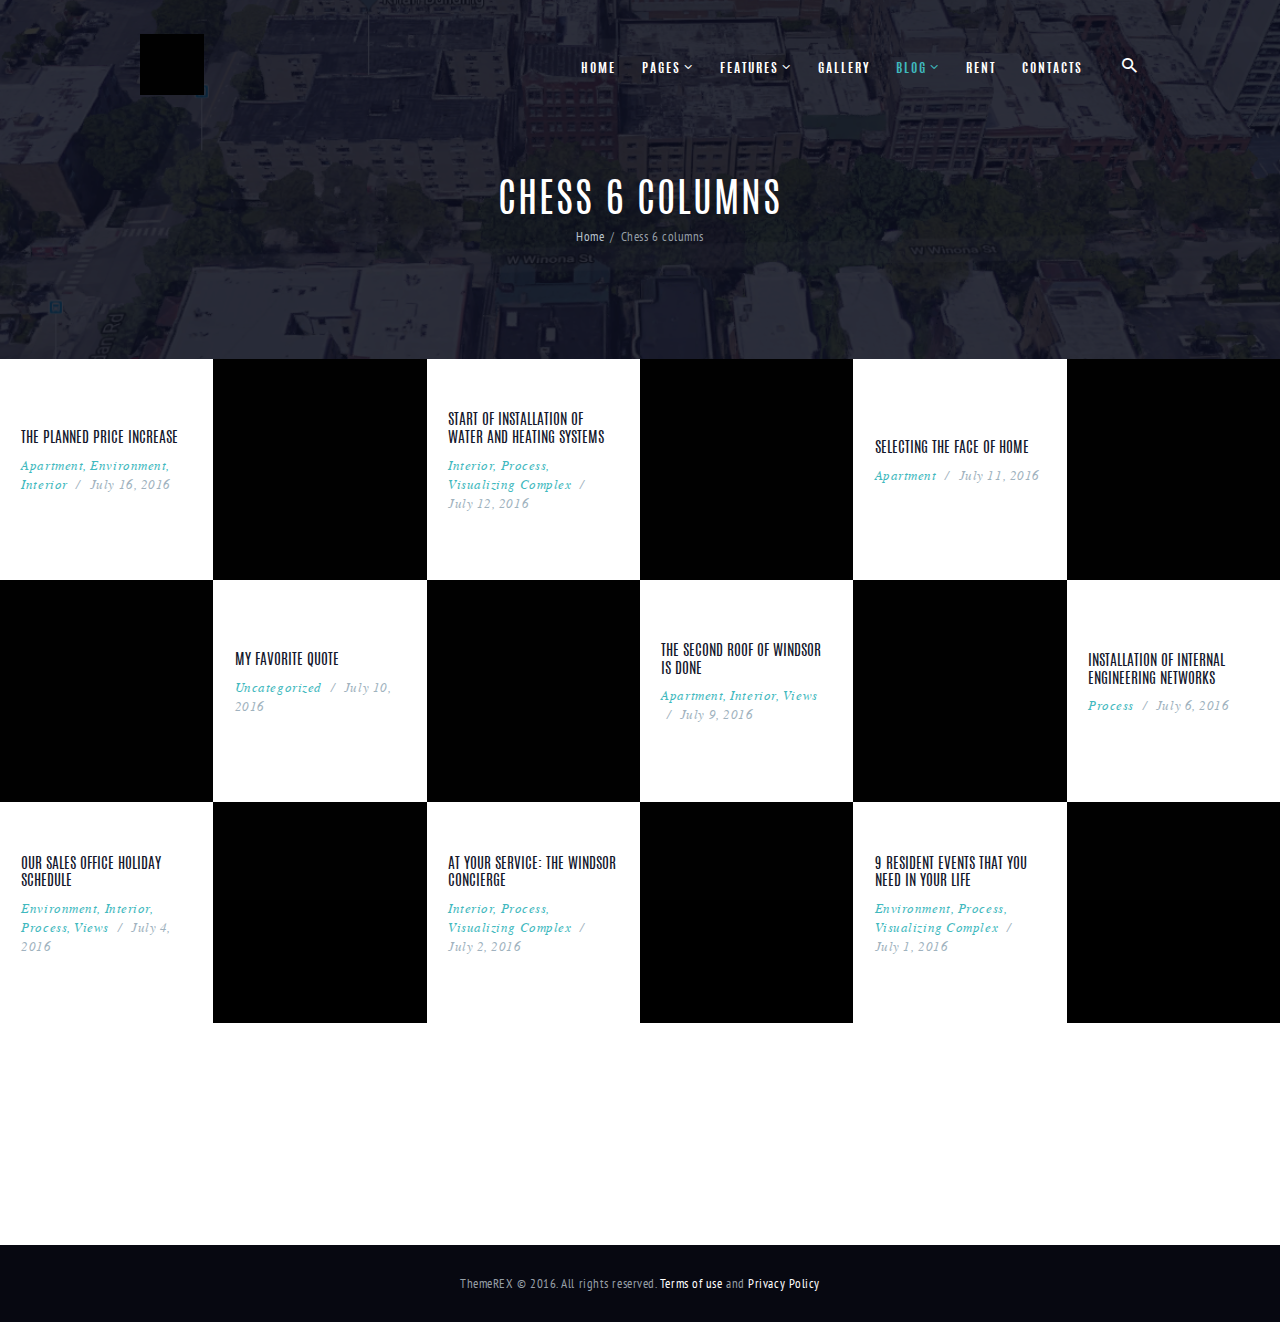
<file: blog-chess-6-columns.html>
<!DOCTYPE html>
<html lang="en-US" class="no-js scheme_default">
	<head>
		<title>Windsor &#8211; Modern apartment in a new residental complex</title>
		<meta charset="UTF-8">
		<meta name="viewport" content="width=device-width, initial-scale=1, maximum-scale=1">
		<link rel="icon" type="image/x-icon" href="images/cropped-fav-big-300x300.jpg"/>
		
		
		<link rel="stylesheet" href="js/vendor/mediaelement/css/mediaelementplayer.css" type="text/css" media="all" >
		
		
		
		
		
		
		
		
		
		
		
				
		<link rel='stylesheet' href='js/vendor/swiper/swiper.min.css' type='text/css' media='all' />
		<link rel='stylesheet' href='js/vendor/magnific/magnific-popup.min.css' type='text/css' media='all' />

		<link rel='stylesheet' href='css/font-face/css/fonts_pack.css' type='text/css' media='all' />
		<link rel='stylesheet' href='css/fontello/css/fontello-embedded.css' type='text/css' media='all'/>
		<link rel='stylesheet' href='css/animation.css' type='text/css' media='all'/>
		<link rel='stylesheet' href='css/shortcodes.css' type='text/css' media='all' />
		<link rel='stylesheet' href='css/style.css' type='text/css' media='all'/>
		<link rel='stylesheet' href='css/template-color.css' type='text/css' media='all'/>
		<link rel='stylesheet' href='css/responsive.css' type='text/css' media='all' />

	</head>

<body class="blog preloader body_style_fullscreen sidebar_hide expand_content remove_margins header_style_header-1">
	<div class="body_wrap">
		<div class="page_wrap">

<header class="top_panel top_panel_style_1 with_bg_image header_bg_1 scheme_side">
	<a class="menu_mobile_button icon-menu-2"></a>
	<div class="top_panel_fixed_wrap"></div>
	<div class="top_panel_navi with_bg_image scheme_side">
		<div class="menu_main_wrap clearfix">
			<div class="content_wrap">
				<a class="logo" href="index.html">
					<img src="images/logo.png" class="logo_main" alt="" width="132" height="127">
				</a>
				<nav class="menu_main_nav_area menu_hover_fade">
					<ul id="menu_main" class="menu_main_nav">
						<li class="menu-item ">
							<a href="index.html">
								Home
							</a>
						</li>
						<li class="menu-item menu-item-has-children ">
							<a href="#">
								Pages
							</a>
							<ul class="sub-menu">
								<li class="menu-item ">
									<a href="pages-pricing.html">
										Pricing table
									</a>
								</li>
								<li class="menu-item ">
									<a href="pages-about.html">
										About Us
									</a>
								</li>
								<li class="menu-item ">
									<a href="pages-team.html">
										Our team
									</a>
								</li>
								<li class="menu-item ">
									<a href="pages-services.html">
										Services
									</a>
								</li>
								<li class="menu-item ">
									<a href="pages-404.html">
										Page 404
									</a>
								</li>
							</ul>
						</li>
						<li class="menu-item menu-item-has-children ">
							<a href="#">
								Features
							</a>
							<ul class="sub-menu">
								<li class="menu-item ">
									<a href="features-typography.html">
										Typography
									</a>
								</li>
								<li class="menu-item ">
									<a href="features-shortcodes.html">
										Shortcodes
									</a>
								</li>
								<li class="menu-item ">
									<a href="features-events.html">
										Events
									</a>
								</li>
								<li class="menu-item ">
									<a href="features-forum.html">
										Forum
									</a>
								</li>
								<li class="menu-item menu-item-has-children ">
									<a href="#">
										Help
									</a>
									<ul class="sub-menu">
										<li class="menu-item ">
											<a href="features-help-support.html">
												Support
											</a>
										</li>
										<li class="menu-item ">
											<a href="features-help-customization.html">
												Customization
											</a>
										</li>
									</ul>
								</li>
							</ul>
						</li>
						<li class="menu-item ">
							<a href="gallery.html">
								Gallery
							</a>
						</li>
						<li class="menu-item menu-item-has-children current-menu-ancestor current-menu-parent">
							<a href="#">
								Blog
							</a>
							<ul class="sub-menu">
								<li class="menu-item menu-item-has-children current-menu-ancestor current-menu-parent">
									<a href="#">
										Style &#8216;Chess&#8217;
									</a>
									<ul class="sub-menu">
										<li class="menu-item ">
											<a href="blog-chess-2-columns.html">
												2 columns
											</a>
										</li>
										<li class="menu-item ">
											<a href="blog-chess-4-columns.html">
												4 columns
											</a>
										</li>
										<li class="menu-item current-menu-item current_page_item">
											<a href="blog-chess-6-columns.html">
												6 columns
											</a>
										</li>
									</ul>
								</li>
								<li class="menu-item menu-item-has-children ">
									<a href="#">
										Style &#8216;Classic&#8217;
									</a>
									<ul class="sub-menu">
										<li class="menu-item ">
											<a href="blog-classic-2-columns.html">
												2 columns
											</a>
										</li>
										<li class="menu-item ">
											<a href="blog-classic-3-columns.html">
												3 columns
											</a>
										</li>
									</ul>
								</li>
								<li class="menu-item ">
									<a href="blog-post-formats.html">
										Post formats
									</a>
								</li>
								<li class="menu-item ">
									<a href="blog-standard-post.html">
										Single Post with Comments
									</a>
								</li>
							</ul>
						</li>
						<li class="menu-item ">
							<a href="rent.html">
								Rent
							</a>
						</li>
						<li class="menu-item ">
							<a href="contacts.html">
								Contacts
							</a>
						</li>
					</ul>
					<div class="search_wrap search_style_expand">
						<div class="search_form_wrap">
							<form role="search" method="get" class="search_form" action="#">
								<input type="text" class="search_field" placeholder="Search" value="" name="s">
								<button type="submit" class="search_submit icon-search"></button>
							</form>
						</div>
						<div class="search_results widget_area">
							<a href="#" class="search_results_close icon-cancel"></a>
							<div class="search_results_content"></div>
						</div>
					</div>
				</nav>
			</div>
		</div>
	</div>
	<div class="top_panel_title_wrap">
		<div class="content_wrap">
			<div class="top_panel_title">
				<div class="page_title">
					<h1 class="page_caption">Chess 6 columns</h1>
				</div>
				<div class="breadcrumbs">
					<a class="breadcrumbs_item home" href="index.html">Home</a><span class="breadcrumbs_delimiter"></span><span class="breadcrumbs_item current">Chess 6 columns</span>
				</div>
			</div>
		</div>
	</div>
</header>

			<div class="menu_mobile_overlay"></div>
			<div class="menu_mobile scheme_dark">
				<div class="menu_mobile_inner">
					<a class="menu_mobile_close icon-cancel"></a>
					<a class="logo" href="#">
						<img src="images/logo.png" class="logo_main" alt="" width="132" height="127">
					</a>
					<nav class="menu_mobile_nav_area">
						<ul id="menu_mobile" class="menu_mobile_nav">
							<li class="menu-item ">
								<a href="index.html">
									Home
								</a>
							</li>
							<li class="menu-item menu-item-has-children ">
								<a href="#">
									Pages
								</a>
								<ul class="sub-menu">
									<li class="menu-item ">
										<a href="pages-pricing.html">
											Pricing table
										</a>
									</li>
									<li class="menu-item ">
										<a href="pages-about.html">
											About Us
										</a>
									</li>
									<li class="menu-item ">
										<a href="pages-team.html">
											Our team
										</a>
									</li>
									<li class="menu-item ">
										<a href="pages-services.html">
											Services
										</a>
									</li>
									<li class="menu-item ">
										<a href="pages-404.html">
											Page 404
										</a>
									</li>
								</ul>
							</li>
							<li class="menu-item menu-item-has-children ">
								<a href="#">
									Features
								</a>
								<ul class="sub-menu">
									<li class="menu-item ">
										<a href="features-typography.html">
											Typography
										</a>
									</li>
									<li class="menu-item ">
										<a href="features-shortcodes.html">
											Shortcodes
										</a>
									</li>
									<li class="menu-item ">
										<a href="features-events.html">
											Events
										</a>
									</li>
									<li class="menu-item menu-item-object-forum ">
										<a href="features-forum.html">
											Forum
										</a>
									</li>
									<li class="menu-item menu-item-has-children ">
										<a href="#">
											Help
										</a>
										<ul class="sub-menu">
											<li class="menu-item ">
												<a href="features-help-support.html">
													Support
												</a>
											</li>
											<li class="menu-item ">
												<a href="features-help-customization.html">
													Customization
												</a>
											</li>
										</ul>
									</li>
								</ul>
							</li>
							<li class="menu-item ">
								<a href="gallery.html">
									Gallery
								</a>
							</li>
							<li class="menu-item menu-item-has-children current-menu-ancestor current-menu-parent">
								<a href="#">
									Blog
								</a>
								<ul class="sub-menu">
									<li class="menu-item menu-item-has-children current-menu-ancestor current-menu-parent">
										<a href="#">
											Style &#8216;Chess&#8217;
										</a>
										<ul class="sub-menu">
											<li class="menu-item ">
												<a href="blog-chess-2-columns.html">
													2 columns
												</a>
											</li>
											<li class="menu-item ">
												<a href="blog-chess-4-columns.html">
													4 columns
												</a>
											</li>
											<li class="menu-item current-menu-item current_page_item">
												<a href="blog-chess-6-columns.html">
													6 columns
												</a>
											</li>
										</ul>
									</li>
									<li class="menu-item menu-item-has-children ">
										<a href="#">
											Style &#8216;Classic&#8217;
										</a>
										<ul class="sub-menu">
											<li class="menu-item ">
												<a href="blog-classic-2-columns.html">
													2 columns
												</a>
											</li>
											<li class="menu-item ">
												<a href="blog-classic-3-columns.html">
													3 columns
												</a>
											</li>
										</ul>
									</li>
									<li class="menu-item ">
										<a href="blog-post-formats.html">
											Post formats
										</a>
									</li>
									<li class="menu-item ">
										<a href="blog-standard-post.html">
											Single Post with Comments
										</a>
									</li>
								</ul>
							</li>
							<li class="menu-item ">
								<a href="rent.html">
									Rent
								</a>
							</li>
							<li class="menu-item ">
								<a href="contacts.html">
									Contacts
								</a>
							</li>
						</ul>
					</nav>
					<div class="search_mobile">
						<div class="search_form_wrap">
							<form role="search" method="get" class="search_form" action="#">
								<input type="text" class="search_field" placeholder="Search ..." value="" name="s">
								<button type="submit" class="search_submit icon-search" title="Start search"></button>
							</form>
						</div>
					</div>
					<div class="socials_mobile">
						<span class="social_item">
							<a href="#" target="_blank" class="social_icons social_twitter">
								<span class="trx_addons_icon-twitter"></span>
							</a>
						</span>
						<span class="social_item">
							<a href="#" target="_blank" class="social_icons social_facebook">
								<span class="trx_addons_icon-facebook"></span>
							</a>
						</span>
						<span class="social_item">
							<a href="#" target="_blank" class="social_icons social_instagram">
								<span class="trx_addons_icon-instagram"></span>
							</a>
						</span>
					</div>
				</div>
			</div>

			<div class="page_content_wrap scheme_default">
				<div class="content">

					<div class="chess_wrap posts_container">
						<article class="post_item post_layout_chess post_layout_chess_3 post"	 data-animation="animated fadeInUp normal">
							<div class="post_featured with_thumb hover_dots post_featured_bg bg_image_14">
								<div class="mask"></div>
								<a href="#" aria-hidden="true" class="icons">
									<span></span>
									<span></span>
									<span></span>
								</a>
							</div>
							<div class="post_inner">
								<div class="post_inner_content">
									<div class="post_header entry-header">
										<h3 class="post_title entry-title">
										<a href="#">The planned price increase</a>
										</h3>
										<div class="post_meta">
											<span class="post_meta_item post_categories">
												<a href="#">Apartment</a>,
												<a href="#">Environment</a>,
												<a href="#">Interior</a>
											</span>
											<span class="post_meta_item post_date">
												<a href="#">July 16, 2016</a>
											</span>
										</div>
									</div>
									<div class="post_content entry-content">
										<div class="post_content_inner">
											<p>Nullam scelerisque velit vel nisl blandit aliquam. Suspendisse ut massa velit. Vestibulum ornare elit rutrum magna volutpat egestas. Donec luctus nisl risus, a efficitur mi ultricies non. Vestibulum sollicitudin euismod arcu eget porta. Curabitur vulputate ornare magna sit amet feugiat. Phasellus bibendum dui vel magna facilisis rhoncus ut ut mauris. Maecenas tempor tortor et arcu laoreet luctus. Etiam accumsan tempus&hellip;</p>
										</div>
										<p>
											<a class="more-link" href="#">Read more</a>
										</p>
									</div>
								</div>
							</div>
						</article>
						<article class="post_item post_layout_chess post_layout_chess_3 post"	 data-animation="animated fadeInUp normal">
							<div class="post_featured with_thumb hover_dots post_featured_bg bg_image_12">
								<div class="mask"></div>
								<a href="#" aria-hidden="true" class="icons">
									<span></span>
									<span></span>
									<span></span>
								</a>
							</div>
							<div class="post_inner">
								<div class="post_inner_content">
									<div class="post_header entry-header">
										<h3 class="post_title entry-title">
										<a href="#">Start of installation of water and heating systems</a>
										</h3>
										<div class="post_meta">
											<span class="post_meta_item post_categories">
												<a href="#">Interior</a>,
												<a href="#">Process</a>,
												<a href="#">Visualizing Complex</a>
											</span>
											<span class="post_meta_item post_date">
												<a href="#">July 12, 2016</a>
											</span>
										</div>
									</div>
									<div class="post_content entry-content">
										<div class="post_content_inner">
											<p>Fusce metus nulla, efficitur id convallis a, vestibulum eu dui. Nunc ornare augue a laoreet vehicula. Vestibulum ultrices nunc et consequat pellentesque. Maecenas placerat ornare pretium. Fusce tincidunt turpis in diam imperdiet, id mollis sem mollis. Duis ut arcu quam. Sed sagittis tortor nisi, sit amet imperdiet mauris eleifend et. Aenean consectetur fringilla justo, et pretium lectus. Vestibulum consequat vestibulum&hellip;</p>
										</div>
										<p>
											<a class="more-link" href="#">Read more</a>
										</p>
									</div>
								</div>
							</div>
						</article>
						<article class="post_item post_layout_chess post_layout_chess_3 post"	 data-animation="animated fadeInUp normal">
							<div class="post_featured with_thumb hover_dots post_featured_bg bg_image_19">
								<div class="mask"></div>
								<a href="#" aria-hidden="true" class="icons">
									<span></span>
									<span></span>
									<span></span>
								</a>
							</div>
							<div class="post_inner">
								<div class="post_inner_content">
									<div class="post_header entry-header">
										<h3 class="post_title entry-title">
										<a href="#">Selecting the face of home</a>
										</h3>
										<div class="post_meta">
											<span class="post_meta_item post_categories">
												<a href="#">Apartment</a>
											</span>
											<span class="post_meta_item post_date">
												<a href="#">July 11, 2016</a>
											</span>
										</div>
									</div>
									<div class="post_content entry-content">
										<div class="post_content_inner">
											<p>Phasellus mi neque, tempus in sagittis in, commodo eget diam. Mauris accumsan nunc vitae est semper, sit amet molestie tortor faucibus. Curabitur lobortis, tortor vel dictum faucibus, magna arcu efficitur ipsum, in luctus odio quam ac nulla. Morbi iaculis vulputate fermentum. Suspendisse a vehicula mauris. Nunc vitae lacinia mi. Vivamus scelerisque rhoncus nunc ut cursus. Proin ultricies purus lorem, eget&hellip;</p>
										</div>
										<p>
											<a class="more-link" href="#">Read more</a>
										</p>
									</div>
								</div>
							</div>
						</article>
						<article class="post_item post_layout_chess post_layout_chess_3 post_format_quote post format-quote"	 data-animation="animated fadeInUp normal">
							<div class="post_featured with_thumb hover_dots post_featured_bg bg_image_19">
								<div class="mask"></div>
								<a href="#" aria-hidden="true" class="icons">
									<span></span>
									<span></span>
									<span></span>
								</a>
							</div>
							<div class="post_inner">
								<div class="post_inner_content">
									<div class="post_header entry-header">
										<h3 class="post_title entry-title">
										<a href="#">My favorite quote</a>
										</h3>
										<div class="post_meta">
											<span class="post_meta_item post_categories">
												<a href="#">Uncategorized</a>
											</span>
											<span class="post_meta_item post_date">
												<a href="#">July 10, 2016</a>
											</span>
										</div>
									</div>
									<div class="post_content entry-content">
										<div class="post_content_inner">
											<blockquote>
												<p>The difference between what we do and what we are capable of doing would suffice to solve most of the world’s problems.</p>
												<p>
													<a href="#">Mahatma Gandhi</a>
												</p>
											</blockquote>
										</div>
										<div class="post_meta">
											<span class="post_meta_item post_categories">
												<a href="#">Uncategorized</a>
											</span>
											<span class="post_meta_item post_date">
												<a href="#">July 10, 2016</a>
											</span>
										</div>
									</div>
								</div>
							</div>
						</article>
						<article class="post_item post_layout_chess post_layout_chess_3 post"	 data-animation="animated fadeInUp normal">
							<div class="post_featured with_thumb hover_dots post_featured_bg bg_image_11">
								<div class="mask"></div>
								<a href="#" aria-hidden="true" class="icons">
									<span></span>
									<span></span>
									<span></span>
								</a>
							</div>
							<div class="post_inner">
								<div class="post_inner_content">
									<div class="post_header entry-header">
										<h3 class="post_title entry-title">
										<a href="#">The second roof of Windsor is done</a>
										</h3>
										<div class="post_meta">
											<span class="post_meta_item post_categories">
												<a href="#">Apartment</a>,
												<a href="#">Interior</a>,
												<a href="#">Views</a>
											</span>
											<span class="post_meta_item post_date">
												<a href="#">July 9, 2016</a>
											</span>
										</div>
									</div>
									<div class="post_content entry-content">
										<div class="post_content_inner">
											<p>Nulla facilisi. Maecenas pharetra turpis lorem, ac vestibulum turpis malesuada ut. Phasellus viverra ante tempus magna fringilla tincidunt. Phasellus mollis vehicula ante eu porttitor. Nullam ut nunc rhoncus ex volutpat consequat sit amet a neque. Pellentesque habitant morbi tristique senectus et netus et malesuada fames ac turpis egestas. Duis condimentum metus orci, eget congue augue porta id. Proin ligula metus,&hellip;</p>
										</div>
										<p>
											<a class="more-link" href="#">Read more</a>
										</p>
									</div>
								</div>
							</div>
						</article>
						<article class="post_item post_layout_chess post_layout_chess_3 post"	 data-animation="animated fadeInUp normal">
							<div class="post_featured with_thumb hover_dots post_featured_bg bg_image_19">
								<div class="mask"></div>
								<a href="#" aria-hidden="true" class="icons">
									<span></span>
									<span></span>
									<span></span>
								</a>
							</div>
							<div class="post_inner">
								<div class="post_inner_content">
									<div class="post_header entry-header">
										<h3 class="post_title entry-title">
										<a href="#">Installation of internal engineering networks</a>
										</h3>
										<div class="post_meta">
											<span class="post_meta_item post_categories">
												<a href="#">Process</a>
											</span>
											<span class="post_meta_item post_date">
												<a href="#">July 6, 2016</a>
											</span>
										</div>
									</div>
									<div class="post_content entry-content">
										<div class="post_content_inner">
											<p>Morbi tincidunt odio eget nisi commodo feugiat. Maecenas tincidunt lorem nibh, vel euismod nunc dignissim eu. Lorem ipsum dolor sit amet, consectetur adipiscing elit. Etiam bibendum et odio faucibus mollis. Phasellus hendrerit malesuada tincidunt. Nunc accumsan, mauris ut aliquam blandit, neque felis imperdiet leo, sed egestas diam turpis id ligula. Curabitur aliquam mi non justo malesuada, quis mattis lectus feugiat.&hellip;</p>
										</div>
										<p>
											<a class="more-link" href="#">Read more</a>
										</p>
									</div>
								</div>
							</div>
						</article>
						<article class="post_item post_layout_chess post_layout_chess_3 post format-video"	 data-animation="animated fadeInUp normal">
							<div class="post_featured with_thumb hover_play post_featured_bg bg_image_20">
								<div class="mask"></div>
								<div class="post_video_hover" data-video="&lt;iframe src=&quot;https://player.vimeo.com/video/152290999?autoplay=1&quot; width=&quot;640&quot; height=&quot;360&quot; frameborder=&quot;0&quot; webkitallowfullscreen mozallowfullscreen allowfullscreen&gt;"></div>
								<div class="post_video video_frame"></div>
							</div>
							<div class="post_inner">
								<div class="post_inner_content">
									<div class="post_header entry-header">
										<h3 class="post_title entry-title">
										<a href="#">Our sales office holiday schedule</a>
										</h3>
										<div class="post_meta">
											<span class="post_meta_item post_categories">
												<a href="#">Environment</a>,
												<a href="#">Interior</a>,
												<a href="#">Process</a>,
												<a href="#">Views</a>
											</span>
											<span class="post_meta_item post_date">
												<a href="#">July 4, 2016</a>
											</span>
										</div>
									</div>
									<div class="post_content entry-content">
										<div class="post_content_inner">
											<p>Vestibulum tincidunt fringilla gravida. Sed risus augue, congue sed ex et, ultrices mattis quam. Nulla tincidunt, erat non condimentum placerat, felis lacus blandit tellus, vel eleifend lacus augue vitae enim. Nam eget dui arcu. Vivamus sed leo aliquet, tincidunt tortor vel, accumsan mi.</p>
										</div>
										<p>
											<a class="more-link" href="#">Read more</a>
										</p>
									</div>
								</div>
							</div>
						</article>
						<article class="post_item post_layout_chess post_layout_chess_3 post"	 data-animation="animated fadeInUp normal">
							<div class="post_featured with_thumb hover_dots post_featured_bg bg_image_21">
								<div class="mask"></div>
								<a href="#" aria-hidden="true" class="icons">
									<span></span>
									<span></span>
									<span></span>
								</a>
							</div>
							<div class="post_inner">
								<div class="post_inner_content">
									<div class="post_header entry-header">
										<h3 class="post_title entry-title">
										<a href="#">At your service: The Windsor concierge</a>
										</h3>
										<div class="post_meta">
											<span class="post_meta_item post_categories">
												<a href="#">Interior</a>,
												<a href="#">Process</a>,
												<a href="#">Visualizing Complex</a>
											</span>
											<span class="post_meta_item post_date">
												<a href="#">July 2, 2016</a>
											</span>
										</div>
									</div>
									<div class="post_content entry-content">
										<div class="post_content_inner">
											<p>Vestibulum sed sem ut ante laoreet viverra. Cras lobortis, nisi vitae gravida dapibus, mi nisi tempus lacus, id suscipit nisi leo a libero. Nulla felis est, varius quis tincidunt non, hendrerit id turpis. Cras tristique aliquam mauris in hendrerit. Praesent egestas urna bibendum sapien volutpat, ut fermentum purus euismod. Vivamus condimentum augue sed egestas iaculis. Praesent eleifend, metus quis tristique&hellip;</p>
										</div>
										<p>
											<a class="more-link" href="#">Read more</a>
										</p>
									</div>
								</div>
							</div>
						</article>
						<article class="post_item post_layout_chess post_layout_chess_3 post format-video"	 data-animation="animated fadeInUp normal">
							<div class="post_featured with_thumb hover_play post_featured_bg bg_image_14">
								<div class="mask"></div>
								<div class="post_video_hover" data-video="&lt;iframe width=&quot;560&quot; height=&quot;315&quot; src=&quot;https://www.youtube.com/embed/ZFttCtFphdA?autoplay=1&quot; frameborder=&quot;0&quot; allowfullscreen&gt;">
								</div>
								<div class="post_video video_frame">
								</div>
							</div>
							<div class="post_inner">
								<div class="post_inner_content">
									<div class="post_header entry-header">
										<h3 class="post_title entry-title">
										<a href="#">9 Resident events that you need in your life</a>
										</h3>
										<div class="post_meta">
											<span class="post_meta_item post_categories">
												<a href="#">Environment</a>,
												<a href="#">Process</a>,
												<a href="#">Visualizing Complex</a>
											</span>
											<span class="post_meta_item post_date">
												<a href="#">July 1, 2016</a>
											</span>
										</div>
									</div>
									<div class="post_content entry-content">
										<div class="post_content_inner">
											<p>Maecenas et molestie nibh. Cras felis leo, tincidunt quis lorem eget, rutrum suscipit quam. Fusce dui mi, malesuada ut ornare non, rhoncus in ipsum. Pellentesque vehicula mauris sed lorem sollicitudin, vitae consequat nisl interdum. Duis lacinia felis vel enim iaculis, quis congue eros sodales.</p>
										</div>
										<p>
											<a class="more-link" href="#">Read more</a>
										</p>
									</div>
								</div>
							</div>
						</article>
						<article class="post_item post_layout_chess post_layout_chess_3 post"	 data-animation="animated fadeInUp normal">
							<div class="post_featured with_thumb hover_dots post_featured_bg bg_image_22">
								<div class="mask"></div>
								<a href="#" aria-hidden="true" class="icons">
									<span></span>
									<span></span>
									<span></span>
								</a>
							</div>
							<div class="post_inner">
								<div class="post_inner_content">
									<div class="post_header entry-header">
										<h3 class="post_title entry-title">
										<a href="#">Standard Post</a>
										</h3>
										<div class="post_meta">
											<span class="post_meta_item post_categories">
												<a href="#">Building Progress</a>,
												<a href="#">Post formats</a>
											</span>
											<span class="post_meta_item post_date">
												<a href="#">June 26, 2016</a>
											</span>
										</div>
									</div>
									<div class="post_content entry-content">
										<div class="post_content_inner">
											<p>Lorem ipsum dolor sit amet, consectetur adipisicing elit, sed do eiusmod tempor incididunt ut labore et dolore magna aliqua. Ut enim ad minim veniam, quis nostrud exercitation ullamco laboris nisi ut aliquip ex ea commodo consequatm, eaque ipsa quae ab illo inventore emo enim ipsam voluptatem quia voluptas sit aspernatur aut odit aut fugit, sed quia consequuntur magni dolores eos&hellip;</p>
										</div>
										<p>
											<a class="more-link" href="#">Read more</a>
										</p>
									</div>
								</div>
							</div>
						</article>
						<article class="post_item post_layout_chess post_layout_chess_3 post"	 data-animation="animated fadeInUp normal">
							<div class="post_featured with_thumb hover_dots post_featured_bg bg_image_19">
								<div class="mask"></div>
								<a href="#" aria-hidden="true" class="icons">
									<span></span>
									<span></span>
									<span></span>
								</a>
							</div>
							<div class="post_inner">
								<div class="post_inner_content">
									<div class="post_header entry-header">
										<h3 class="post_title entry-title">
										<a href="#">Gallery Post</a>
										</h3>
										<div class="post_meta">
											<span class="post_meta_item post_categories">
												<a href="#">Post formats</a>
											</span>
											<span class="post_meta_item post_date">
												<a href="#">June 16, 2016</a>
											</span>
										</div>
									</div>
									<div class="post_content entry-content">
										<div class="post_content_inner">
											<p>Maecenas et molestie nibh. Cras felis leo, tincidunt quis lorem eget, rutrum suscipit quam. Fusce dui mi, malesuada ut ornare non, rhoncus in ipsum. Pellentesque vehicula mauris sed lorem sollicitudin, vitae consequat nisl interdum. Duis lacinia felis vel enim iaculis, quis congue eros sodales. Proin sed eros sit amet orci laoreet vulputate. Nullam laoreet dapibus nibh vitae sagittis.</p>
										</div>
										<p>
											<a class="more-link" href="#">Read more</a>
										</p>
									</div>
								</div>
							</div>
						</article>
						<article class="post_item post_layout_chess post_layout_chess_3 post format-video"	 data-animation="animated fadeInUp normal">
							<div class="post_featured with_thumb hover_play post_featured_bg bg_image_20">
								<div class="mask"></div>
								<div class="post_video_hover" data-video="&lt;iframe width=&quot;560&quot; height=&quot;315&quot; src=&quot;https://www.youtube.com/embed/ZFttCtFphdA?autoplay=1&quot; frameborder=&quot;0&quot; allowfullscreen&gt;">
								</div>
								<div class="post_video video_frame">
								</div>
							</div>
							<div class="post_inner">
								<div class="post_inner_content">
									<div class="post_header entry-header">
										<h3 class="post_title entry-title">
										<a href="#">Video Post</a>
										</h3>
										<div class="post_meta">
											<span class="post_meta_item post_categories">
												<a href="#">Building Progress</a>,
												<a href="#">Post formats</a>
											</span>
											<span class="post_meta_item post_date">
												<a href="#">June 6, 2016</a>
											</span>
										</div>
									</div>
									<div class="post_content entry-content">
										<div class="post_content_inner">
											<p>Maecenas et molestie nibh. Cras felis leo, tincidunt quis lorem eget, rutrum suscipit quam. Fusce dui mi, malesuada ut ornare non, rhoncus in ipsum. Pellentesque vehicula mauris sed lorem sollicitudin, vitae consequat nisl interdum. Duis lacinia felis vel enim iaculis, quis congue eros sodales.</p>
										</div>
										<p>
											<a class="more-link" href="#">Read more</a>
										</p>
									</div>
								</div>
							</div>
						</article>
					</div>				
					<div class="nav-links-more nav-links-infinite">
						<a class="nav-load-more" href="#" data-page="1" data-max-page="2">
							<span>Load more posts</span>
						</a>
					</div>

				</div> 
			</div>

		<footer class="site_footer_wrap scheme_dark">
			<div class="copyright_wrap scheme_">
				<div class="copyright_wrap_inner">
					<div class="content_wrap">
						<div class="copyright_text">ThemeREX © 2016. All rights reserved. <a href="http://themerex.net/terms-of-service/">Terms of use</a> and <a href="http://themerex.net/privacy-policy/">Privacy Policy</a></div>
					</div>
				</div>
			</div>
		</footer>

		</div> 
	</div> 
	<div id="page_preloader">
		<div class="preloader_wrap preloader_square">
			<div class="preloader_square1"></div>
			<div class="preloader_square2"></div>
		</div>
	</div>  

	<script type='text/javascript' src='js/vendor/jquery-2.2.4.min.js'></script>
	<script type='text/javascript' src='js/vendor/jquery-migrate.min.js'></script>
	
	
	<script type='text/javascript' src='js/vendor/_packed.js'></script>
	
	
	<script type="text/javascript" src="js/vendor/mediaelement/mediaelement-and-player.min.js"></script>
	
	
	
	
	
	
	
	
	
	
	
	<script type='text/javascript' src='js/custom/_utils.js'></script>
	<script type='text/javascript' src='js/custom/_main.js'></script>
	<script type='text/javascript' src='js/custom/shortcodes.js'></script>
	<script type='text/javascript' src='js/custom/_init.js'></script>
	<script type="text/javascript" src="js/custom/_form_contact.js"></script>

	
	
	
	

	<a href="#" class="trx_addons_scroll_to_top trx_addons_icon-up" title="Scroll to top"></a>
</body>
</html>
</file>
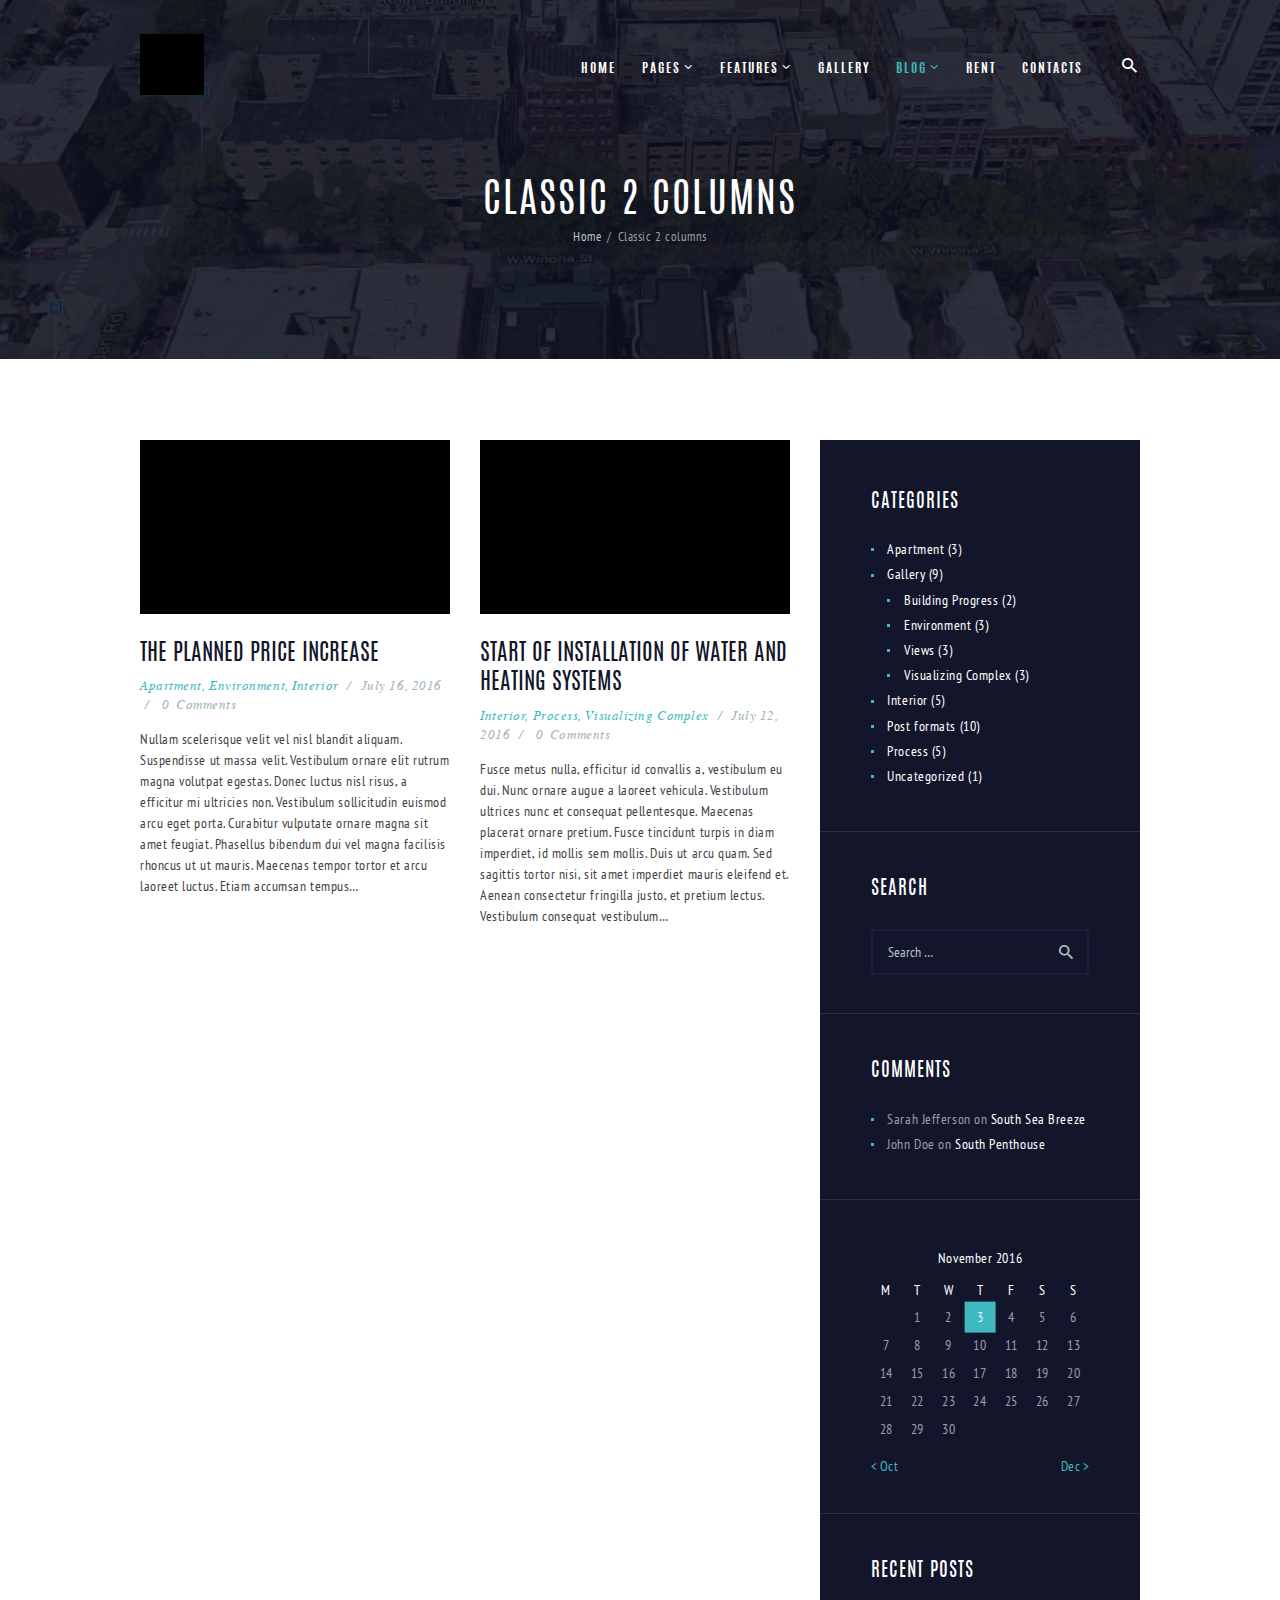
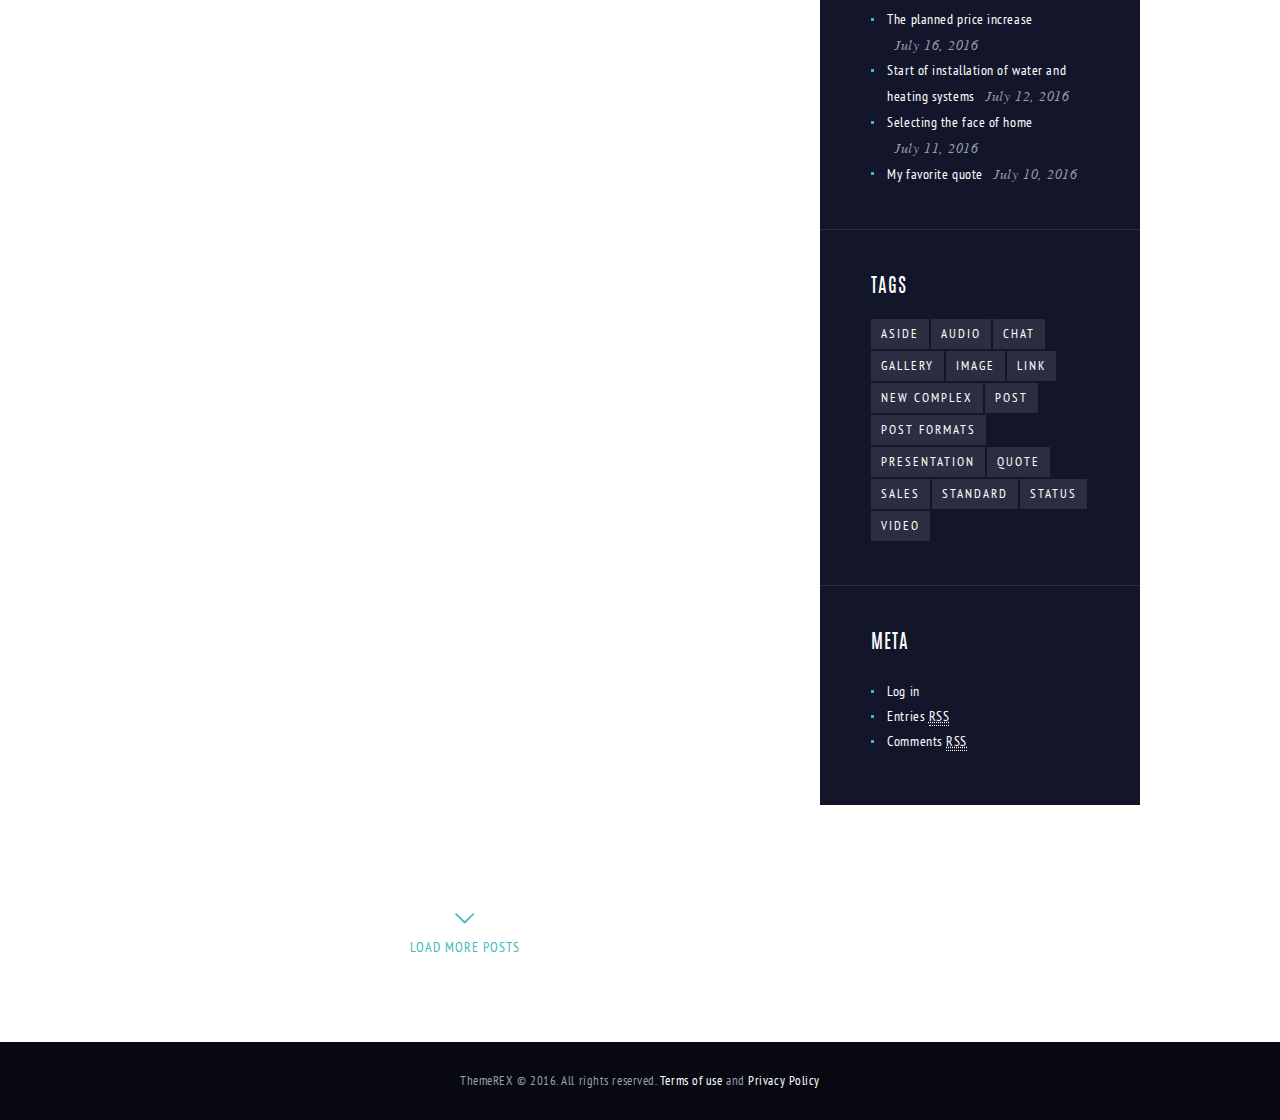
<file: blog-classic-2-columns.html>
<!DOCTYPE html>
<html lang="en-US" class="no-js scheme_default">
	<head>
		<title>Windsor &#8211; Modern apartment in a new residental complex</title>
		<meta charset="UTF-8">
		<meta name="viewport" content="width=device-width, initial-scale=1, maximum-scale=1">
		<link rel="icon" type="image/x-icon" href="images/cropped-fav-big-300x300.jpg"/>
		
		
		<link rel="stylesheet" href="js/vendor/mediaelement/css/mediaelementplayer.css" type="text/css" media="all" >
		
		
		
		
		
		
		
		
		
		
		
				
		<link rel='stylesheet' href='js/vendor/swiper/swiper.min.css' type='text/css' media='all' />
		<link rel='stylesheet' href='js/vendor/magnific/magnific-popup.min.css' type='text/css' media='all' />

		<link rel='stylesheet' href='css/font-face/css/fonts_pack.css' type='text/css' media='all' />
		<link rel='stylesheet' href='css/fontello/css/fontello-embedded.css' type='text/css' media='all'/>
		<link rel='stylesheet' href='css/animation.css' type='text/css' media='all'/>
		<link rel='stylesheet' href='css/shortcodes.css' type='text/css' media='all' />
		<link rel='stylesheet' href='css/style.css' type='text/css' media='all'/>
		<link rel='stylesheet' href='css/template-color.css' type='text/css' media='all'/>
		<link rel='stylesheet' href='css/responsive.css' type='text/css' media='all' />

	</head>

<body class="blog preloader sidebar_show sidebar_right header_style_header-1">
	<div class="body_wrap">
		<div class="page_wrap">

<header class="top_panel top_panel_style_1 with_bg_image header_bg_1 scheme_side">
	<a class="menu_mobile_button icon-menu-2"></a>
	<div class="top_panel_fixed_wrap"></div>
	<div class="top_panel_navi with_bg_image scheme_side">
		<div class="menu_main_wrap clearfix">
			<div class="content_wrap">
				<a class="logo" href="index.html">
					<img src="images/logo.png" class="logo_main" alt="" width="132" height="127">
				</a>
				<nav class="menu_main_nav_area menu_hover_fade">
					<ul id="menu_main" class="menu_main_nav">
						<li class="menu-item ">
							<a href="index.html">
								Home
							</a>
						</li>
						<li class="menu-item menu-item-has-children ">
							<a href="#">
								Pages
							</a>
							<ul class="sub-menu">
								<li class="menu-item ">
									<a href="pages-pricing.html">
										Pricing table
									</a>
								</li>
								<li class="menu-item ">
									<a href="pages-about.html">
										About Us
									</a>
								</li>
								<li class="menu-item ">
									<a href="pages-team.html">
										Our team
									</a>
								</li>
								<li class="menu-item ">
									<a href="pages-services.html">
										Services
									</a>
								</li>
								<li class="menu-item ">
									<a href="pages-404.html">
										Page 404
									</a>
								</li>
							</ul>
						</li>
						<li class="menu-item menu-item-has-children ">
							<a href="#">
								Features
							</a>
							<ul class="sub-menu">
								<li class="menu-item ">
									<a href="features-typography.html">
										Typography
									</a>
								</li>
								<li class="menu-item ">
									<a href="features-shortcodes.html">
										Shortcodes
									</a>
								</li>
								<li class="menu-item ">
									<a href="features-events.html">
										Events
									</a>
								</li>
								<li class="menu-item ">
									<a href="features-forum.html">
										Forum
									</a>
								</li>
								<li class="menu-item menu-item-has-children ">
									<a href="#">
										Help
									</a>
									<ul class="sub-menu">
										<li class="menu-item ">
											<a href="features-help-support.html">
												Support
											</a>
										</li>
										<li class="menu-item ">
											<a href="features-help-customization.html">
												Customization
											</a>
										</li>
									</ul>
								</li>
							</ul>
						</li>
						<li class="menu-item ">
							<a href="gallery.html">
								Gallery
							</a>
						</li>
						<li class="menu-item menu-item-has-children current-menu-ancestor current-menu-parent">
							<a href="#">
								Blog
							</a>
							<ul class="sub-menu">
								<li class="menu-item menu-item-has-children ">
									<a href="#">
										Style &#8216;Chess&#8217;
									</a>
									<ul class="sub-menu">
										<li class="menu-item ">
											<a href="blog-chess-2-columns.html">
												2 columns
											</a>
										</li>
										<li class="menu-item ">
											<a href="blog-chess-4-columns.html">
												4 columns
											</a>
										</li>
										<li class="menu-item ">
											<a href="blog-chess-6-columns.html">
												6 columns
											</a>
										</li>
									</ul>
								</li>
								<li class="menu-item menu-item-has-children current-menu-ancestor current-menu-parent">
									<a href="#">
										Style &#8216;Classic&#8217;
									</a>
									<ul class="sub-menu">
										<li class="menu-item current-menu-item current_page_item">
											<a href="blog-classic-2-columns.html">
												2 columns
											</a>
										</li>
										<li class="menu-item ">
											<a href="blog-classic-3-columns.html">
												3 columns
											</a>
										</li>
									</ul>
								</li>
								<li class="menu-item ">
									<a href="blog-post-formats.html">
										Post formats
									</a>
								</li>
								<li class="menu-item ">
									<a href="blog-standard-post.html">
										Single Post with Comments
									</a>
								</li>
							</ul>
						</li>
						<li class="menu-item ">
							<a href="rent.html">
								Rent
							</a>
						</li>
						<li class="menu-item ">
							<a href="contacts.html">
								Contacts
							</a>
						</li>
					</ul>
					<div class="search_wrap search_style_expand">
						<div class="search_form_wrap">
							<form role="search" method="get" class="search_form" action="#">
								<input type="text" class="search_field" placeholder="Search" value="" name="s">
								<button type="submit" class="search_submit icon-search"></button>
							</form>
						</div>
						<div class="search_results widget_area">
							<a href="#" class="search_results_close icon-cancel"></a>
							<div class="search_results_content"></div>
						</div>
					</div>
				</nav>
			</div>
		</div>
	</div>
	<div class="top_panel_title_wrap">
		<div class="content_wrap">
			<div class="top_panel_title">
				<div class="page_title">
					<h1 class="page_caption">Classic 2 columns</h1>
				</div>
				<div class="breadcrumbs">
					<a class="breadcrumbs_item home" href="index.html">Home</a><span class="breadcrumbs_delimiter"></span><span class="breadcrumbs_item current">Classic 2 columns</span>
				</div>
			</div>
		</div>
	</div>
</header>

			<div class="menu_mobile_overlay"></div>
			<div class="menu_mobile scheme_dark">
				<div class="menu_mobile_inner">
					<a class="menu_mobile_close icon-cancel"></a>
					<a class="logo" href="#">
						<img src="images/logo.png" class="logo_main" alt="" width="132" height="127">
					</a>
					<nav class="menu_mobile_nav_area">
						<ul id="menu_mobile" class="menu_mobile_nav">
							<li class="menu-item ">
								<a href="index.html">
									Home
								</a>
							</li>
							<li class="menu-item menu-item-has-children ">
								<a href="#">
									Pages
								</a>
								<ul class="sub-menu">
									<li class="menu-item ">
										<a href="pages-pricing.html">
											Pricing table
										</a>
									</li>
									<li class="menu-item ">
										<a href="pages-about.html">
											About Us
										</a>
									</li>
									<li class="menu-item ">
										<a href="pages-team.html">
											Our team
										</a>
									</li>
									<li class="menu-item ">
										<a href="pages-services.html">
											Services
										</a>
									</li>
									<li class="menu-item ">
										<a href="pages-404.html">
											Page 404
										</a>
									</li>
								</ul>
							</li>
							<li class="menu-item menu-item-has-children ">
								<a href="#">
									Features
								</a>
								<ul class="sub-menu">
									<li class="menu-item ">
										<a href="features-typography.html">
											Typography
										</a>
									</li>
									<li class="menu-item ">
										<a href="features-shortcodes.html">
											Shortcodes
										</a>
									</li>
									<li class="menu-item ">
										<a href="features-events.html">
											Events
										</a>
									</li>
									<li class="menu-item menu-item-object-forum ">
										<a href="features-forum.html">
											Forum
										</a>
									</li>
									<li class="menu-item menu-item-has-children ">
										<a href="#">
											Help
										</a>
										<ul class="sub-menu">
											<li class="menu-item ">
												<a href="features-help-support.html">
													Support
												</a>
											</li>
											<li class="menu-item ">
												<a href="features-help-customization.html">
													Customization
												</a>
											</li>
										</ul>
									</li>
								</ul>
							</li>
							<li class="menu-item ">
								<a href="gallery.html">
									Gallery
								</a>
							</li>
							<li class="menu-item menu-item-has-children current-menu-ancestor current-menu-parent">
								<a href="#">
									Blog
								</a>
								<ul class="sub-menu">
									<li class="menu-item menu-item-has-children ">
										<a href="#">
											Style &#8216;Chess&#8217;
										</a>
										<ul class="sub-menu">
											<li class="menu-item ">
												<a href="blog-chess-2-columns.html">
													2 columns
												</a>
											</li>
											<li class="menu-item ">
												<a href="blog-chess-4-columns.html">
													4 columns
												</a>
											</li>
											<li class="menu-item ">
												<a href="blog-chess-6-columns.html">
													6 columns
												</a>
											</li>
										</ul>
									</li>
									<li class="menu-item menu-item-has-children current-menu-ancestor current-menu-parent">
										<a href="#">
											Style &#8216;Classic&#8217;
										</a>
										<ul class="sub-menu">
											<li class="menu-item current-menu-item current_page_item">
												<a href="blog-classic-2-columns.html">
													2 columns
												</a>
											</li>
											<li class="menu-item ">
												<a href="blog-classic-3-columns.html">
													3 columns
												</a>
											</li>
										</ul>
									</li>
									<li class="menu-item ">
										<a href="blog-post-formats.html">
											Post formats
										</a>
									</li>
									<li class="menu-item ">
										<a href="blog-standard-post.html">
											Single Post with Comments
										</a>
									</li>
								</ul>
							</li>
							<li class="menu-item ">
								<a href="rent.html">
									Rent
								</a>
							</li>
							<li class="menu-item ">
								<a href="contacts.html">
									Contacts
								</a>
							</li>
						</ul>
					</nav>
					<div class="search_mobile">
						<div class="search_form_wrap">
							<form role="search" method="get" class="search_form" action="#">
								<input type="text" class="search_field" placeholder="Search ..." value="" name="s">
								<button type="submit" class="search_submit icon-search" title="Start search"></button>
							</form>
						</div>
					</div>
					<div class="socials_mobile">
						<span class="social_item">
							<a href="#" target="_blank" class="social_icons social_twitter">
								<span class="trx_addons_icon-twitter"></span>
							</a>
						</span>
						<span class="social_item">
							<a href="#" target="_blank" class="social_icons social_facebook">
								<span class="trx_addons_icon-facebook"></span>
							</a>
						</span>
						<span class="social_item">
							<a href="#" target="_blank" class="social_icons social_instagram">
								<span class="trx_addons_icon-instagram"></span>
							</a>
						</span>
					</div>
				</div>
			</div>

			<div class="page_content_wrap scheme_default">
				<div class="content_wrap">
					<div class="content">

						<div class="columns_wrap posts_container">
							<div class="column-1_2">
								<article class="post_item post_layout_classic post"	 data-animation="animated fadeInUp normal"	>
									<div class="post_featured with_thumb hover_dots">
										<img src="images/image_07-370x208.jpg" alt="The planned price increase"/>
										<div class="mask"></div>
										<a href="#" aria-hidden="true" class="icons">
											<span></span>
											<span></span>
											<span></span>
										</a>
									</div>
									<div class="post_header entry-header">
										<h4 class="post_title entry-title">
										<a href="#">The planned price increase</a>
										</h4>
										<div class="post_meta">
											<span class="post_meta_item post_categories">
												<a href="#">Apartment</a>,
												<a href="#">Environment</a>,
												<a href="#">Interior</a>
											</span>
											<span class="post_meta_item post_date">
												<a href="#">July 16, 2016</a>
											</span>
											<a href="#" class="post_meta_item post_counters_item post_counters_comments trx_addons_icon-comment">
												<span class="post_counters_number">0</span>
												<span class="post_counters_label">Comments</span>
											</a>
										</div>
									</div>
									<div class="post_content entry-content">
										<div class="post_content_inner">
											<p>Nullam scelerisque velit vel nisl blandit aliquam. Suspendisse ut massa velit. Vestibulum ornare elit rutrum magna volutpat egestas. Donec luctus nisl risus, a efficitur mi ultricies non. Vestibulum sollicitudin euismod arcu eget porta. Curabitur vulputate ornare magna sit amet feugiat. Phasellus bibendum dui vel magna facilisis rhoncus ut ut mauris. Maecenas tempor tortor et arcu laoreet luctus. Etiam accumsan tempus&hellip;</p>
										</div>
									</div>
								</article>
							</div><div class="column-1_2">
								<article class="post_item post_layout_classic post"	 data-animation="animated fadeInUp normal"	>
									<div class="post_featured with_thumb hover_dots">
										<img src="images/image_04-370x208.jpg" alt="Start of installation of water and heating systems"/>
										<div class="mask"></div>
										<a href="#" aria-hidden="true" class="icons">
											<span></span>
											<span></span>
											<span></span>
										</a>
									</div>
									<div class="post_header entry-header">
										<h4 class="post_title entry-title">
										<a href="#">Start of installation of water and heating systems</a>
										</h4>
										<div class="post_meta">
											<span class="post_meta_item post_categories">
												<a href="#">Interior</a>,
												<a href="#">Process</a>,
												<a href="#">Visualizing Complex</a>
											</span>
											<span class="post_meta_item post_date">
												<a href="#">July 12, 2016</a>
											</span>
											<a href="#" class="post_meta_item post_counters_item post_counters_comments trx_addons_icon-comment">
												<span class="post_counters_number">0</span>
												<span class="post_counters_label">Comments</span>
											</a>
										</div>
									</div>
									<div class="post_content entry-content">
										<div class="post_content_inner">
											<p>Fusce metus nulla, efficitur id convallis a, vestibulum eu dui. Nunc ornare augue a laoreet vehicula. Vestibulum ultrices nunc et consequat pellentesque. Maecenas placerat ornare pretium. Fusce tincidunt turpis in diam imperdiet, id mollis sem mollis. Duis ut arcu quam. Sed sagittis tortor nisi, sit amet imperdiet mauris eleifend et. Aenean consectetur fringilla justo, et pretium lectus. Vestibulum consequat vestibulum&hellip;</p>
										</div>
									</div>
								</article>
							</div><div class="column-1_2">
								<article class="post_item post_layout_classic post"	 data-animation="animated fadeInUp normal"	>
									<div class="post_header entry-header">
										<h4 class="post_title entry-title">
										<a href="#">Selecting the face of home</a>
										</h4>
										<div class="post_meta">
											<span class="post_meta_item post_categories">
												<a href="#">Apartment</a>
											</span>
											<span class="post_meta_item post_date">
												<a href="#">July 11, 2016</a>
											</span>
											<a href="#" class="post_meta_item post_counters_item post_counters_comments trx_addons_icon-comment">
												<span class="post_counters_number">0</span>
												<span class="post_counters_label">Comments</span>
											</a>
										</div>
									</div>
									<div class="post_content entry-content">
										<div class="post_content_inner">
											<p>Phasellus mi neque, tempus in sagittis in, commodo eget diam. Mauris accumsan nunc vitae est semper, sit amet molestie tortor faucibus. Curabitur lobortis, tortor vel dictum faucibus, magna arcu efficitur ipsum, in luctus odio quam ac nulla. Morbi iaculis vulputate fermentum. Suspendisse a vehicula mauris. Nunc vitae lacinia mi. Vivamus scelerisque rhoncus nunc ut cursus. Proin ultricies purus lorem, eget&hellip;</p>
										</div>
									</div>
								</article>
							</div><div class="column-1_2">
								<article class="post_item post_layout_classic post_format_quote post format-quote"	 data-animation="animated fadeInUp normal"	>
									<div class="post_content entry-content">
										<div class="post_content_inner">
											<blockquote>
												<p>The difference between what we do and what we are capable of doing would suffice to solve most of the world’s problems.</p>
												<p>
													<a href="#">Mahatma Gandhi</a>
												</p>
											</blockquote>
										</div>
										<div class="post_meta">
											<span class="post_meta_item post_categories">
												<a href="#">Uncategorized</a>
											</span>
											<span class="post_meta_item post_date">
												<a href="#">July 10, 2016</a>
											</span>
											<a href="#" class="post_meta_item post_counters_item post_counters_comments trx_addons_icon-comment">
												<span class="post_counters_number">0</span>
												<span class="post_counters_label">Comments</span>
											</a>
										</div>
									</div>
								</article>
							</div><div class="column-1_2">
								<article class="post_item post_layout_classic post"	 data-animation="animated fadeInUp normal"	>
									<div class="post_featured with_thumb hover_dots">
										<img src="images/image_02-370x208.jpg" alt="" />
										<div class="mask"></div>
										<a href="#" aria-hidden="true" class="icons">
											<span></span>
											<span></span>
											<span></span>
										</a>
									</div>
									<div class="post_header entry-header">
										<h4 class="post_title entry-title">
										<a href="#">The second roof of Windsor is done</a>
										</h4>
										<div class="post_meta">
											<span class="post_meta_item post_categories">
												<a href="#">Apartment</a>,
												<a href="#">Interior</a>,
												<a href="#">Views</a>
											</span>
											<span class="post_meta_item post_date">
												<a href="#">July 9, 2016</a>
											</span>
											<a href="#" class="post_meta_item post_counters_item post_counters_comments trx_addons_icon-comment">
												<span class="post_counters_number">0</span>
												<span class="post_counters_label">Comments</span>
											</a>
										</div>
									</div>
									<div class="post_content entry-content">
										<div class="post_content_inner">
											<p>Nulla facilisi. Maecenas pharetra turpis lorem, ac vestibulum turpis malesuada ut. Phasellus viverra ante tempus magna fringilla tincidunt. Phasellus mollis vehicula ante eu porttitor. Nullam ut nunc rhoncus ex volutpat consequat sit amet a neque. Pellentesque habitant morbi tristique senectus et netus et malesuada fames ac turpis egestas. Duis condimentum metus orci, eget congue augue porta id. Proin ligula metus,&hellip;</p>
										</div>
									</div>
								</article>
							</div><div class="column-1_2">
								<article class="post_item post_layout_classic post" data-animation="animated fadeInUp normal">
									<div class="post_featured with_thumb hover_dots">
										<img src="images/image_06-370x208.jpg" alt="Standard Post">
										<div class="mask"></div>
										<a href="#" aria-hidden="true" class="icons">
											<span></span>
											<span></span>
											<span></span>
										</a>
									</div>
									<div class="post_header entry-header">
										<h4 class="post_title entry-title">
										<a href="#">Standard Post</a>
										</h4>
										<div class="post_meta">
											<span class="post_meta_item post_categories">
												<a href="#">Building Progress</a>,
												<a href="#">Post formats</a>
											</span>
											<span class="post_meta_item post_date">
												<a href="#">June 26, 2016</a>
											</span>
											<a href="#" class="post_meta_item post_counters_item post_counters_comments trx_addons_icon-comment">
												<span class="post_counters_number">3</span>
												<span class="post_counters_label">Comments</span>
											</a>
										</div>
									</div>
									<div class="post_content entry-content">
										<div class="post_content_inner">
											<p>Lorem ipsum dolor sit amet, consectetur adipisicing elit, sed do eiusmod tempor incididunt ut labore et dolore magna aliqua. Ut enim ad minim veniam, quis nostrud exercitation ullamco laboris nisi ut aliquip ex ea commodo consequatm, eaque ipsa quae ab illo inventore emo enim ipsam voluptatem quia voluptas sit aspernatur aut odit aut fugit, sed quia consequuntur magni dolores eos…</p>
										</div>
									</div>
								</article>
							</div><div class="column-1_2">
								<article class="post_item post_layout_classic post format-video"	 data-animation="animated fadeInUp normal"	>
									<div class="post_featured with_thumb hover_play">
										<img src="images/image_05-370x208.jpg" alt="Our sales office holiday schedule"/>
										<div class="mask"></div>
										<div class="post_video_hover" data-video="&lt;iframe src=&quot;https://player.vimeo.com/video/152290999?autoplay=1&quot; width=&quot;640&quot; height=&quot;360&quot; frameborder=&quot;0&quot; webkitallowfullscreen mozallowfullscreen allowfullscreen&gt;"></div>
										<div class="post_video video_frame"></div>
									</div>
									<div class="post_header entry-header">
										<h4 class="post_title entry-title">
										<a href="#">Our sales office holiday schedule</a>
										</h4>
										<div class="post_meta">
											<span class="post_meta_item post_categories">
												<a href="#">Environment</a>,
												<a href="#">Interior</a>,
												<a href="#">Process</a>,
												<a href="#">Views</a>
											</span>
											<span class="post_meta_item post_date">
												<a href="#">July 4, 2016</a>
											</span>
											<a href="#" class="post_meta_item post_counters_item post_counters_comments trx_addons_icon-comment">
												<span class="post_counters_number">0</span>
												<span class="post_counters_label">Comments</span>
											</a>
										</div>
									</div>
									<div class="post_content entry-content">
										<div class="post_content_inner">
											<p>Vestibulum tincidunt fringilla gravida. Sed risus augue, congue sed ex et, ultrices mattis quam. Nulla tincidunt, erat non condimentum placerat, felis lacus blandit tellus, vel eleifend lacus augue vitae enim. Nam eget dui arcu. Vivamus sed leo aliquet, tincidunt tortor vel, accumsan mi.</p>
										</div>
									</div>
								</article>
							</div><div class="column-1_2">
								<article class="post_item post_layout_classic post"	 data-animation="animated fadeInUp normal"	>
									<div class="post_featured with_thumb hover_dots">
										<img src="images/image_13-370x208.jpg" alt="At your service: The Windsor concierge"/>
										<div class="mask"></div>
										<a href="#" aria-hidden="true" class="icons">
											<span></span>
											<span></span>
											<span></span>
										</a>
									</div>
									<div class="post_header entry-header">
										<h4 class="post_title entry-title">
										<a href="#">At your service: The Windsor concierge</a>
										</h4>
										<div class="post_meta">
											<span class="post_meta_item post_categories">
												<a href="#">Interior</a>,
												<a href="#">Process</a>,
												<a href="#">Visualizing Complex</a>
											</span>
											<span class="post_meta_item post_date">
												<a href="#">July 2, 2016</a>
											</span>
											<a href="#" class="post_meta_item post_counters_item post_counters_comments trx_addons_icon-comment">
												<span class="post_counters_number">0</span>
												<span class="post_counters_label">Comments</span>
											</a>
										</div>
									</div>
									<div class="post_content entry-content">
										<div class="post_content_inner">
											<p>Vestibulum sed sem ut ante laoreet viverra. Cras lobortis, nisi vitae gravida dapibus, mi nisi tempus lacus, id suscipit nisi leo a libero. Nulla felis est, varius quis tincidunt non, hendrerit id turpis. Cras tristique aliquam mauris in hendrerit. Praesent egestas urna bibendum sapien volutpat, ut fermentum purus euismod. Vivamus condimentum augue sed egestas iaculis. Praesent eleifend, metus quis tristique&hellip;</p>
										</div>
									</div>
								</article>
							</div>
						</div>
						<div class="nav-links-more">
							<a class="nav-load-more" href="#">
								<span>Load more posts</span>
							</a>
						</div>

					</div> 
					<div class="sidebar right widget_area scheme_side">
						<div class="sidebar_inner">
							<aside class="widget widget_categories">
								<h5 class="widget_title">Categories</h5>
								<ul>
									<li class="cat-item">
										<a href="#" >Apartment</a> (3)
									</li>
									<li class="cat-item">
										<a href="#" >Gallery</a> (9)
										<ul class='children'>
											<li class="cat-item">
												<a href="#" >Building Progress</a> (2)
											</li>
											<li class="cat-item">
												<a href="#" >Environment</a> (3)
											</li>
											<li class="cat-item">
												<a href="#" >Views</a> (3)
											</li>
											<li class="cat-item">
												<a href="#" >Visualizing Complex</a> (3)
											</li>
										</ul>
									</li>
									<li class="cat-item">
										<a href="#" >Interior</a> (5)
									</li>
									<li class="cat-item">
										<a href="#" >Post formats</a> (10)
									</li>
									<li class="cat-item">
										<a href="#" >Process</a> (5)
									</li>
									<li class="cat-item">
										<a href="#" >Uncategorized</a> (1)
									</li>
								</ul>
							</aside><aside class="widget widget_search">
								<h5 class="widget_title">Search</h5>
								<form role="search" method="get" class="search-form" action="#">
									<label>
										<span class="screen-reader-text">Search for:</span>
										<input type="search" class="search-field" placeholder="Search &hellip;" value="" name="s" />
									</label>
									<input type="submit" class="search-submit" value="Search" />
								</form>
							</aside><aside class="widget widget_recent_comments">
								<h5 class="widget_title">Comments</h5>
								<ul id="recentcomments">
									<li class="recentcomments">
										<span class="comment-author-link">Sarah Jefferson</span> on <a href="#">South Sea Breeze</a>
									</li>
									<li class="recentcomments">
										<span class="comment-author-link">John Doe</span> on <a href="#">South Penthouse</a>
									</li>
								</ul>
							</aside><aside class="widget widget_calendar">
								<div id="calendar_wrap" class="calendar_wrap">
									<table>
										<caption>November 2016</caption>
										<thead>
											<tr>
												<th scope="col" title="Monday">M</th>
												<th scope="col" title="Tuesday">T</th>
												<th scope="col" title="Wednesday">W</th>
												<th scope="col" title="Thursday">T</th>
												<th scope="col" title="Friday">F</th>
												<th scope="col" title="Saturday">S</th>
												<th scope="col" title="Sunday">S</th>
											</tr>
										</thead>
										<tfoot>
										<tr>
											<td colspan="3" id="prev">
												<a href="#">&laquo; Oct</a>
											</td>
											<td class="pad">&nbsp;</td>
											<td colspan="3" id="next">
												<a href="#">Dec &raquo;</a>
											</td>
										</tr>
										</tfoot>
										<tbody>
											<tr>
												<td colspan="1" class="pad">&nbsp;</td>
												<td>1</td>
												<td>2</td>
												<td id="today">3</td>
												<td>4</td>
												<td>5</td>
												<td>6</td>
											</tr>
											<tr>
												<td>7</td>
												<td>8</td>
												<td>9</td>
												<td>10</td>
												<td>11</td>
												<td>12</td>
												<td>13</td>
											</tr>
											<tr>
												<td>14</td>
												<td>15</td>
												<td>16</td>
												<td>17</td>
												<td>18</td>
												<td>19</td>
												<td>20</td>
											</tr>
											<tr>
												<td>21</td>
												<td>22</td>
												<td>23</td>
												<td>24</td>
												<td>25</td>
												<td>26</td>
												<td>27</td>
											</tr>
											<tr>
												<td>28</td>
												<td>29</td>
												<td>30</td>
												<td class="pad" colspan="4">&nbsp;</td>
											</tr>
										</tbody>
									</table>
								</div>
							</aside><aside class="widget widget_recent_entries">
								<h5 class="widget_title">Recent Posts</h5>
								<ul>
									<li>
										<a href="#">The planned price increase</a>
										<span class="post-date">July 16, 2016</span>
									</li>
									<li>
										<a href="#">Start of installation of water and heating systems</a>
										<span class="post-date">July 12, 2016</span>
									</li>
									<li>
										<a href="#">Selecting the face of home</a>
										<span class="post-date">July 11, 2016</span>
									</li>
									<li>
										<a href="#">My favorite quote</a>
										<span class="post-date">July 10, 2016</span>
									</li>
								</ul>
							</aside><aside class="widget widget_tag_cloud">
								<h5 class="widget_title">Tags</h5>
								<div class="tagcloud">
									<a href='#' title='1 topic'>aside</a>
									<a href='#' title='1 topic'>audio</a>
									<a href='#' title='1 topic'>chat</a>
									<a href='#' title='2 topics'>gallery</a>
									<a href='#' title='1 topic'>image</a>
									<a href='#' title='1 topic'>link</a>
									<a href='#' title='1 topic'>New Complex</a>
									<a href='#' title='1 topic'>post</a>
									<a href='#' title='9 topics'>post formats</a>
									<a href='#' title='2 topics'>presentation</a>
									<a href='#' title='2 topics'>quote</a>
									<a href='#' title='1 topic'>sales</a>
									<a href='#' title='1 topic'>standard</a>
									<a href='#' title='1 topic'>status</a>
									<a href='#' title='3 topics'>video</a>
								</div>
							</aside><aside class="widget widget_meta">
								<h5 class="widget_title">Meta</h5>
								<ul>
									<li>
										<a href="#">Log in</a>
									</li>
									<li>
										<a href="#">Entries <abbr title="Really Simple Syndication">RSS</abbr></a>
									</li>
									<li>
										<a href="#">Comments <abbr title="Really Simple Syndication">RSS</abbr></a>
									</li>
								</ul>
							</aside>
						</div>
					</div>
				</div>
			</div>

		<footer class="site_footer_wrap scheme_dark">
			<div class="copyright_wrap scheme_">
				<div class="copyright_wrap_inner">
					<div class="content_wrap">
						<div class="copyright_text">ThemeREX © 2016. All rights reserved. <a href="http://themerex.net/terms-of-service/">Terms of use</a> and <a href="http://themerex.net/privacy-policy/">Privacy Policy</a></div>
					</div>
				</div>
			</div>
		</footer>

		</div> 
	</div> 
	<div id="page_preloader">
		<div class="preloader_wrap preloader_square">
			<div class="preloader_square1"></div>
			<div class="preloader_square2"></div>
		</div>
	</div>  

	<script type='text/javascript' src='js/vendor/jquery-2.2.4.min.js'></script>
	<script type='text/javascript' src='js/vendor/jquery-migrate.min.js'></script>
	
	
	<script type='text/javascript' src='js/vendor/_packed.js'></script>
	
	
	<script type="text/javascript" src="js/vendor/mediaelement/mediaelement-and-player.min.js"></script>
	
	
	
	
	
	
	
	
	
	
	
	<script type='text/javascript' src='js/custom/_utils.js'></script>
	<script type='text/javascript' src='js/custom/_main.js'></script>
	<script type='text/javascript' src='js/custom/shortcodes.js'></script>
	<script type='text/javascript' src='js/custom/_init.js'></script>
	<script type="text/javascript" src="js/custom/_form_contact.js"></script>

	
	
	
	

	<a href="#" class="trx_addons_scroll_to_top trx_addons_icon-up" title="Scroll to top"></a>
</body>
</html>
</file>
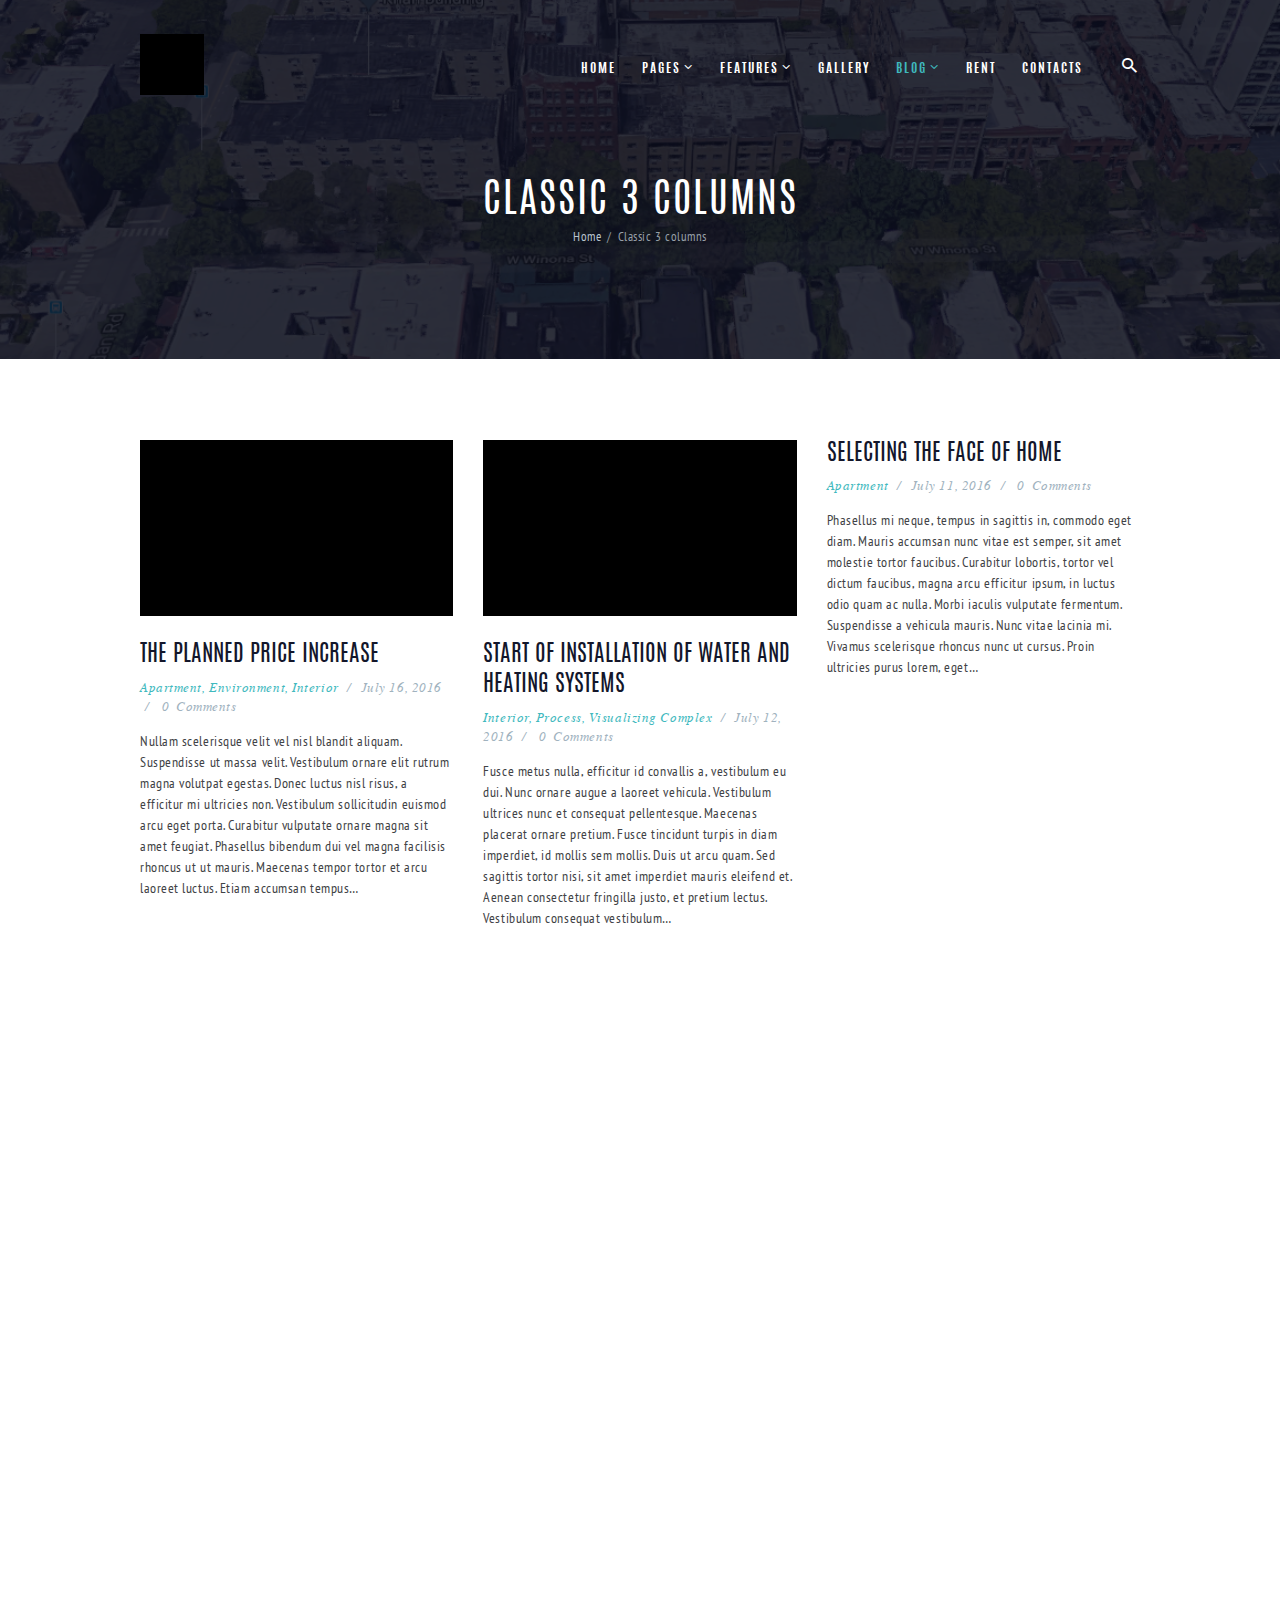
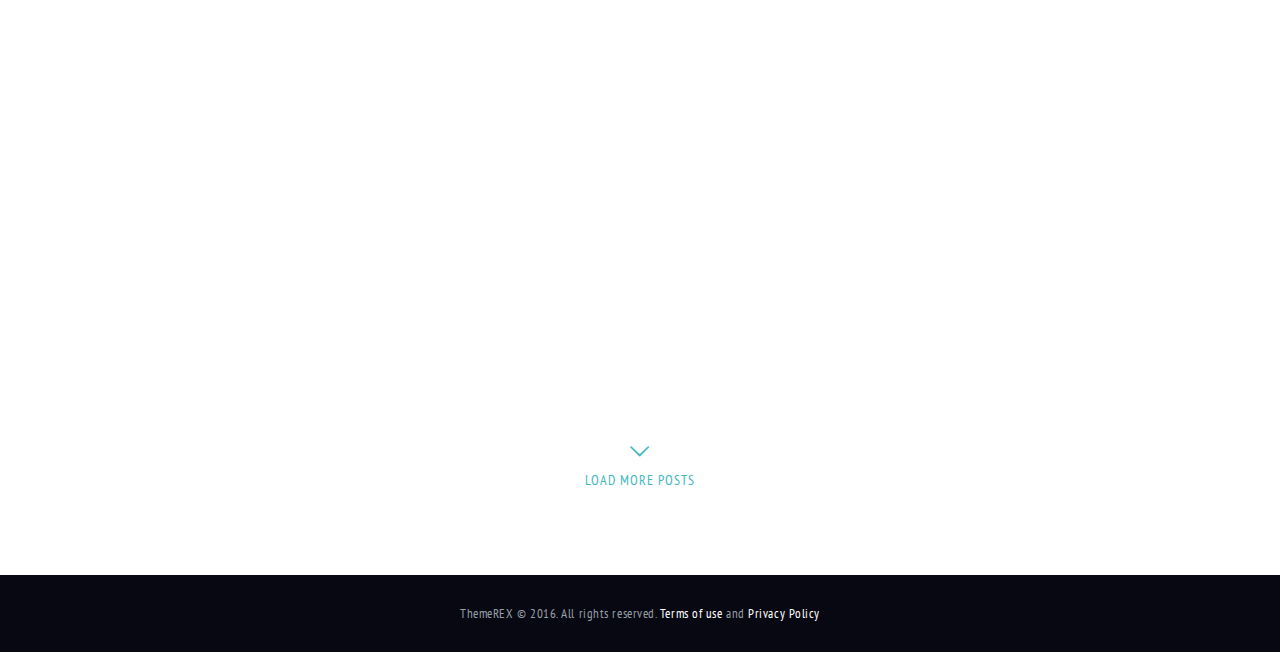
<file: blog-classic-3-columns.html>
<!DOCTYPE html>
<html lang="en-US" class="no-js scheme_default">
	<head>
		<title>Windsor &#8211; Modern apartment in a new residental complex</title>
		<meta charset="UTF-8">
		<meta name="viewport" content="width=device-width, initial-scale=1, maximum-scale=1">
		<link rel="icon" type="image/x-icon" href="images/cropped-fav-big-300x300.jpg"/>
		
		
		<link rel="stylesheet" href="js/vendor/mediaelement/css/mediaelementplayer.css" type="text/css" media="all" >
		
		
		
		
		
		
		
		
		
		
		
				
		<link rel='stylesheet' href='js/vendor/swiper/swiper.min.css' type='text/css' media='all' />
		<link rel='stylesheet' href='js/vendor/magnific/magnific-popup.min.css' type='text/css' media='all' />

		<link rel='stylesheet' href='css/font-face/css/fonts_pack.css' type='text/css' media='all' />
		<link rel='stylesheet' href='css/fontello/css/fontello-embedded.css' type='text/css' media='all'/>
		<link rel='stylesheet' href='css/animation.css' type='text/css' media='all'/>
		<link rel='stylesheet' href='css/shortcodes.css' type='text/css' media='all' />
		<link rel='stylesheet' href='css/style.css' type='text/css' media='all'/>
		<link rel='stylesheet' href='css/template-color.css' type='text/css' media='all'/>
		<link rel='stylesheet' href='css/responsive.css' type='text/css' media='all' />

	</head>

<body class="blog preloader sidebar_hide expand_content header_style_header-1">
	<div class="body_wrap">
		<div class="page_wrap">

<header class="top_panel top_panel_style_1 with_bg_image header_bg_1 scheme_side">
	<a class="menu_mobile_button icon-menu-2"></a>
	<div class="top_panel_fixed_wrap"></div>
	<div class="top_panel_navi with_bg_image scheme_side">
		<div class="menu_main_wrap clearfix">
			<div class="content_wrap">
				<a class="logo" href="index.html">
					<img src="images/logo.png" class="logo_main" alt="" width="132" height="127">
				</a>
				<nav class="menu_main_nav_area menu_hover_fade">
					<ul id="menu_main" class="menu_main_nav">
						<li class="menu-item ">
							<a href="index.html">
								Home
							</a>
						</li>
						<li class="menu-item menu-item-has-children ">
							<a href="#">
								Pages
							</a>
							<ul class="sub-menu">
								<li class="menu-item ">
									<a href="pages-pricing.html">
										Pricing table
									</a>
								</li>
								<li class="menu-item ">
									<a href="pages-about.html">
										About Us
									</a>
								</li>
								<li class="menu-item ">
									<a href="pages-team.html">
										Our team
									</a>
								</li>
								<li class="menu-item ">
									<a href="pages-services.html">
										Services
									</a>
								</li>
								<li class="menu-item ">
									<a href="pages-404.html">
										Page 404
									</a>
								</li>
							</ul>
						</li>
						<li class="menu-item menu-item-has-children ">
							<a href="#">
								Features
							</a>
							<ul class="sub-menu">
								<li class="menu-item ">
									<a href="features-typography.html">
										Typography
									</a>
								</li>
								<li class="menu-item ">
									<a href="features-shortcodes.html">
										Shortcodes
									</a>
								</li>
								<li class="menu-item ">
									<a href="features-events.html">
										Events
									</a>
								</li>
								<li class="menu-item ">
									<a href="features-forum.html">
										Forum
									</a>
								</li>
								<li class="menu-item menu-item-has-children ">
									<a href="#">
										Help
									</a>
									<ul class="sub-menu">
										<li class="menu-item ">
											<a href="features-help-support.html">
												Support
											</a>
										</li>
										<li class="menu-item ">
											<a href="features-help-customization.html">
												Customization
											</a>
										</li>
									</ul>
								</li>
							</ul>
						</li>
						<li class="menu-item ">
							<a href="gallery.html">
								Gallery
							</a>
						</li>
						<li class="menu-item menu-item-has-children current-menu-ancestor current-menu-parent">
							<a href="#">
								Blog
							</a>
							<ul class="sub-menu">
								<li class="menu-item menu-item-has-children ">
									<a href="#">
										Style &#8216;Chess&#8217;
									</a>
									<ul class="sub-menu">
										<li class="menu-item ">
											<a href="blog-chess-2-columns.html">
												2 columns
											</a>
										</li>
										<li class="menu-item ">
											<a href="blog-chess-4-columns.html">
												4 columns
											</a>
										</li>
										<li class="menu-item ">
											<a href="blog-chess-6-columns.html">
												6 columns
											</a>
										</li>
									</ul>
								</li>
								<li class="menu-item menu-item-has-children current-menu-ancestor current-menu-parent">
									<a href="#">
										Style &#8216;Classic&#8217;
									</a>
									<ul class="sub-menu">
										<li class="menu-item ">
											<a href="blog-classic-2-columns.html">
												2 columns
											</a>
										</li>
										<li class="menu-item current-menu-item current_page_item">
											<a href="blog-classic-3-columns.html">
												3 columns
											</a>
										</li>
									</ul>
								</li>
								<li class="menu-item ">
									<a href="blog-post-formats.html">
										Post formats
									</a>
								</li>
								<li class="menu-item ">
									<a href="blog-standard-post.html">
										Single Post with Comments
									</a>
								</li>
							</ul>
						</li>
						<li class="menu-item ">
							<a href="rent.html">
								Rent
							</a>
						</li>
						<li class="menu-item ">
							<a href="contacts.html">
								Contacts
							</a>
						</li>
					</ul>
					<div class="search_wrap search_style_expand">
						<div class="search_form_wrap">
							<form role="search" method="get" class="search_form" action="#">
								<input type="text" class="search_field" placeholder="Search" value="" name="s">
								<button type="submit" class="search_submit icon-search"></button>
							</form>
						</div>
						<div class="search_results widget_area">
							<a href="#" class="search_results_close icon-cancel"></a>
							<div class="search_results_content"></div>
						</div>
					</div>
				</nav>
			</div>
		</div>
	</div>
	<div class="top_panel_title_wrap">
		<div class="content_wrap">
			<div class="top_panel_title">
				<div class="page_title">
					<h1 class="page_caption">Classic 3 columns</h1>
				</div>
				<div class="breadcrumbs">
					<a class="breadcrumbs_item home" href="index.html">Home</a><span class="breadcrumbs_delimiter"></span><span class="breadcrumbs_item current">Classic 3 columns</span>
				</div>
			</div>
		</div>
	</div>
</header>

			<div class="menu_mobile_overlay"></div>
			<div class="menu_mobile scheme_dark">
				<div class="menu_mobile_inner">
					<a class="menu_mobile_close icon-cancel"></a>
					<a class="logo" href="#">
						<img src="images/logo.png" class="logo_main" alt="" width="132" height="127">
					</a>
					<nav class="menu_mobile_nav_area">
						<ul id="menu_mobile" class="menu_mobile_nav">
							<li class="menu-item ">
								<a href="index.html">
									Home
								</a>
							</li>
							<li class="menu-item menu-item-has-children ">
								<a href="#">
									Pages
								</a>
								<ul class="sub-menu">
									<li class="menu-item ">
										<a href="pages-pricing.html">
											Pricing table
										</a>
									</li>
									<li class="menu-item ">
										<a href="pages-about.html">
											About Us
										</a>
									</li>
									<li class="menu-item ">
										<a href="pages-team.html">
											Our team
										</a>
									</li>
									<li class="menu-item ">
										<a href="pages-services.html">
											Services
										</a>
									</li>
									<li class="menu-item ">
										<a href="pages-404.html">
											Page 404
										</a>
									</li>
								</ul>
							</li>
							<li class="menu-item menu-item-has-children ">
								<a href="#">
									Features
								</a>
								<ul class="sub-menu">
									<li class="menu-item ">
										<a href="features-typography.html">
											Typography
										</a>
									</li>
									<li class="menu-item ">
										<a href="features-shortcodes.html">
											Shortcodes
										</a>
									</li>
									<li class="menu-item ">
										<a href="features-events.html">
											Events
										</a>
									</li>
									<li class="menu-item menu-item-object-forum ">
										<a href="features-forum.html">
											Forum
										</a>
									</li>
									<li class="menu-item menu-item-has-children ">
										<a href="#">
											Help
										</a>
										<ul class="sub-menu">
											<li class="menu-item ">
												<a href="features-help-support.html">
													Support
												</a>
											</li>
											<li class="menu-item ">
												<a href="features-help-customization.html">
													Customization
												</a>
											</li>
										</ul>
									</li>
								</ul>
							</li>
							<li class="menu-item ">
								<a href="gallery.html">
									Gallery
								</a>
							</li>
							<li class="menu-item menu-item-has-children current-menu-ancestor current-menu-parent">
								<a href="#">
									Blog
								</a>
								<ul class="sub-menu">
									<li class="menu-item menu-item-has-children ">
										<a href="#">
											Style &#8216;Chess&#8217;
										</a>
										<ul class="sub-menu">
											<li class="menu-item ">
												<a href="blog-chess-2-columns.html">
													2 columns
												</a>
											</li>
											<li class="menu-item ">
												<a href="blog-chess-4-columns.html">
													4 columns
												</a>
											</li>
											<li class="menu-item ">
												<a href="blog-chess-6-columns.html">
													6 columns
												</a>
											</li>
										</ul>
									</li>
									<li class="menu-item menu-item-has-children current-menu-ancestor current-menu-parent">
										<a href="#">
											Style &#8216;Classic&#8217;
										</a>
										<ul class="sub-menu">
											<li class="menu-item ">
												<a href="blog-classic-2-columns.html">
													2 columns
												</a>
											</li>
											<li class="menu-item current-menu-item current_page_item">
												<a href="blog-classic-3-columns.html">
													3 columns
												</a>
											</li>
										</ul>
									</li>
									<li class="menu-item ">
										<a href="blog-post-formats.html">
											Post formats
										</a>
									</li>
									<li class="menu-item ">
										<a href="blog-standard-post.html">
											Single Post with Comments
										</a>
									</li>
								</ul>
							</li>
							<li class="menu-item ">
								<a href="rent.html">
									Rent
								</a>
							</li>
							<li class="menu-item ">
								<a href="contacts.html">
									Contacts
								</a>
							</li>
						</ul>
					</nav>
					<div class="search_mobile">
						<div class="search_form_wrap">
							<form role="search" method="get" class="search_form" action="#">
								<input type="text" class="search_field" placeholder="Search ..." value="" name="s">
								<button type="submit" class="search_submit icon-search" title="Start search"></button>
							</form>
						</div>
					</div>
					<div class="socials_mobile">
						<span class="social_item">
							<a href="#" target="_blank" class="social_icons social_twitter">
								<span class="trx_addons_icon-twitter"></span>
							</a>
						</span>
						<span class="social_item">
							<a href="#" target="_blank" class="social_icons social_facebook">
								<span class="trx_addons_icon-facebook"></span>
							</a>
						</span>
						<span class="social_item">
							<a href="#" target="_blank" class="social_icons social_instagram">
								<span class="trx_addons_icon-instagram"></span>
							</a>
						</span>
					</div>
				</div>
			</div>

			<div class="page_content_wrap scheme_default">
				<div class="content_wrap">
					<div class="content">

						<div class="columns_wrap posts_container">
							<div class="column-1_3">
								<article class="post_item post_layout_classic post"	 data-animation="animated fadeInUp normal"	>
									<div class="post_featured with_thumb hover_dots">
										<img src="images/image_07-370x208.jpg" alt="The planned price increase"/>
										<div class="mask"></div>
										<a href="#" aria-hidden="true" class="icons">
											<span></span>
											<span></span>
											<span></span>
										</a>
									</div>
									<div class="post_header entry-header">
										<h4 class="post_title entry-title">
										<a href="#">The planned price increase</a>
										</h4>
										<div class="post_meta">
											<span class="post_meta_item post_categories">
												<a href="#">Apartment</a>, 
												<a href="#">Environment</a>, 
												<a href="#">Interior</a>
											</span>
											<span class="post_meta_item post_date">
												<a href="#">July 16, 2016</a>
											</span>
											<a href="#" class="post_meta_item post_counters_item post_counters_comments trx_addons_icon-comment">
												<span class="post_counters_number">0</span>
												<span class="post_counters_label">Comments</span>
											</a>
										</div>
									</div>
									<div class="post_content entry-content">
										<div class="post_content_inner">
											<p>Nullam scelerisque velit vel nisl blandit aliquam. Suspendisse ut massa velit. Vestibulum ornare elit rutrum magna volutpat egestas. Donec luctus nisl risus, a efficitur mi ultricies non. Vestibulum sollicitudin euismod arcu eget porta. Curabitur vulputate ornare magna sit amet feugiat. Phasellus bibendum dui vel magna facilisis rhoncus ut ut mauris. Maecenas tempor tortor et arcu laoreet luctus. Etiam accumsan tempus&hellip;</p>
										</div>
									</div>
								</article>
							</div><div class="column-1_3">
								<article class="post_item post_layout_classic post"	 data-animation="animated fadeInUp normal"	>
									<div class="post_featured with_thumb hover_dots">
										<img src="images/image_04-370x208.jpg" alt="Start of installation of water and heating systems"/>
										<div class="mask"></div>
										<a href="#" aria-hidden="true" class="icons">
											<span></span>
											<span></span>
											<span></span>
										</a>
									</div>
									<div class="post_header entry-header">
										<h4 class="post_title entry-title">
										<a href="#">Start of installation of water and heating systems</a>
										</h4>
										<div class="post_meta">
											<span class="post_meta_item post_categories">
												<a href="#">Interior</a>, 
												<a href="#">Process</a>, 
												<a href="#">Visualizing Complex</a>
											</span>
											<span class="post_meta_item post_date">
												<a href="#">July 12, 2016</a>
											</span>
											<a href="#" class="post_meta_item post_counters_item post_counters_comments trx_addons_icon-comment">
												<span class="post_counters_number">0</span>
												<span class="post_counters_label">Comments</span>
											</a>
										</div>
									</div>
									<div class="post_content entry-content">
										<div class="post_content_inner">
											<p>Fusce metus nulla, efficitur id convallis a, vestibulum eu dui. Nunc ornare augue a laoreet vehicula. Vestibulum ultrices nunc et consequat pellentesque. Maecenas placerat ornare pretium. Fusce tincidunt turpis in diam imperdiet, id mollis sem mollis. Duis ut arcu quam. Sed sagittis tortor nisi, sit amet imperdiet mauris eleifend et. Aenean consectetur fringilla justo, et pretium lectus. Vestibulum consequat vestibulum&hellip;</p>
										</div>
									</div>
								</article>
							</div><div class="column-1_3">
								<article class="post_item post_layout_classic post"	 data-animation="animated fadeInUp normal"	>
									<div class="post_header entry-header">
										<h4 class="post_title entry-title">
										<a href="#">Selecting the face of home</a>
										</h4>
										<div class="post_meta">
											<span class="post_meta_item post_categories">
												<a href="#">Apartment</a>
											</span>
											<span class="post_meta_item post_date">
												<a href="#">July 11, 2016</a>
											</span>
											<a href="#" class="post_meta_item post_counters_item post_counters_comments trx_addons_icon-comment">
												<span class="post_counters_number">0</span>
												<span class="post_counters_label">Comments</span>
											</a>
										</div>
									</div>
									<div class="post_content entry-content">
										<div class="post_content_inner">
											<p>Phasellus mi neque, tempus in sagittis in, commodo eget diam. Mauris accumsan nunc vitae est semper, sit amet molestie tortor faucibus. Curabitur lobortis, tortor vel dictum faucibus, magna arcu efficitur ipsum, in luctus odio quam ac nulla. Morbi iaculis vulputate fermentum. Suspendisse a vehicula mauris. Nunc vitae lacinia mi. Vivamus scelerisque rhoncus nunc ut cursus. Proin ultricies purus lorem, eget&hellip;</p>
										</div>
									</div>
								</article>
							</div><div class="column-1_3">
								<article class="post_item post_layout_classic post"	 data-animation="animated fadeInUp normal"	>
									<div class="post_featured with_thumb hover_dots">
										<img src="images/image_02-370x208.jpg" alt="The second roof of Windsor is done"/>
										<div class="mask"></div>
										<a href="#" aria-hidden="true" class="icons">
											<span></span>
											<span></span>
											<span></span>
										</a>
									</div>
									<div class="post_header entry-header">
										<h4 class="post_title entry-title">
										<a href="#">The second roof of Windsor is done</a>
										</h4>
										<div class="post_meta">
											<span class="post_meta_item post_categories">
												<a href="#">Apartment</a>, <a href="#">Interior</a>, 
												<a href="#">Views</a>
											</span>
											<span class="post_meta_item post_date">
												<a href="#">July 9, 2016</a>
											</span>
											<a href="#" class="post_meta_item post_counters_item post_counters_comments trx_addons_icon-comment">
												<span class="post_counters_number">0</span>
												<span class="post_counters_label">Comments</span>
											</a>
										</div>
									</div>
									<div class="post_content entry-content">
										<div class="post_content_inner">
											<p>Nulla facilisi. Maecenas pharetra turpis lorem, ac vestibulum turpis malesuada ut. Phasellus viverra ante tempus magna fringilla tincidunt. Phasellus mollis vehicula ante eu porttitor. Nullam ut nunc rhoncus ex volutpat consequat sit amet a neque. Pellentesque habitant morbi tristique senectus et netus et malesuada fames ac turpis egestas. Duis condimentum metus orci, eget congue augue porta id. Proin ligula metus,&hellip;</p>
										</div>
									</div>
								</article>
							</div><div class="column-1_3">
								<article class="post_item post_layout_classic post format-video"	 data-animation="animated fadeInUp normal"	>
									<div class="post_featured with_thumb hover_play">
										<img src="images/image_05-370x208.jpg" alt="Our sales office holiday schedule"/>
										<div class="mask"></div>
										<div class="post_video_hover" data-video="&lt;iframe src=&quot;https://player.vimeo.com/video/152290999?autoplay=1&quot; width=&quot;640&quot; height=&quot;360&quot; frameborder=&quot;0&quot; webkitallowfullscreen mozallowfullscreen allowfullscreen&gt;"></div>
										<div class="post_video video_frame"></div>
									</div>
									<div class="post_header entry-header">
										<h4 class="post_title entry-title">
										<a href="#">Our sales office holiday schedule</a>
										</h4>
										<div class="post_meta">
											<span class="post_meta_item post_categories">
												<a href="#">Environment</a>, 
												<a href="#">Interior</a>, 
												<a href="#">Process</a>, 
												<a href="#">Views</a>
											</span>
											<span class="post_meta_item post_date">
												<a href="#">July 4, 2016</a>
											</span>
											<a href="#" class="post_meta_item post_counters_item post_counters_comments trx_addons_icon-comment">
												<span class="post_counters_number">0</span>
												<span class="post_counters_label">Comments</span>
											</a>
										</div>
									</div>
									<div class="post_content entry-content">
										<div class="post_content_inner">
											<p>Vestibulum tincidunt fringilla gravida. Sed risus augue, congue sed ex et, ultrices mattis quam. Nulla tincidunt, erat non condimentum placerat, felis lacus blandit tellus, vel eleifend lacus augue vitae enim. Nam eget dui arcu. Vivamus sed leo aliquet, tincidunt tortor vel, accumsan mi.</p>
										</div>
									</div>
								</article>
							</div><div class="column-1_3">
								<article class="post_item post_layout_classic post"	 data-animation="animated fadeInUp normal"	>
									<div class="post_featured with_thumb hover_dots">
										<img src="images/image_13-370x208.jpg" alt="At your service: The Windsor concierge"/>
										<div class="mask"></div>
										<a href="#" aria-hidden="true" class="icons">
											<span></span>
											<span></span>
											<span></span>
										</a>
									</div>
									<div class="post_header entry-header">
										<h4 class="post_title entry-title">
										<a href="#">At your service: The Windsor concierge</a>
										</h4>
										<div class="post_meta">
											<span class="post_meta_item post_categories">
												<a href="#">Interior</a>, 
												<a href="#">Process</a>, 
												<a href="#">Visualizing Complex</a>
											</span>
											<span class="post_meta_item post_date">
												<a href="#">July 2, 2016</a>
											</span>
											<a href="#" class="post_meta_item post_counters_item post_counters_comments trx_addons_icon-comment">
												<span class="post_counters_number">0</span>
												<span class="post_counters_label">Comments</span>
											</a>
										</div>
									</div>
									<div class="post_content entry-content">
										<div class="post_content_inner">
											<p>Vestibulum sed sem ut ante laoreet viverra. Cras lobortis, nisi vitae gravida dapibus, mi nisi tempus lacus, id suscipit nisi leo a libero. Nulla felis est, varius quis tincidunt non, hendrerit id turpis. Cras tristique aliquam mauris in hendrerit. Praesent egestas urna bibendum sapien volutpat, ut fermentum purus euismod. Vivamus condimentum augue sed egestas iaculis. Praesent eleifend, metus quis tristique&hellip;</p>
										</div>
									</div>
								</article>
							</div><div class="column-1_3">
								<article class="post_item post_layout_classic post format-video"	 data-animation="animated fadeInUp normal"	>
									<div class="post_featured with_thumb hover_play">
										<img src="images/image_07-370x208.jpg" alt="9 Resident events that you need in your life"/>
										<div class="mask"></div>
										<div class="post_video_hover" data-video="&lt;iframe width=&quot;560&quot; height=&quot;315&quot; src=&quot;https://www.youtube.com/embed/ZFttCtFphdA?autoplay=1&quot; frameborder=&quot;0&quot; allowfullscreen&gt;"></div>
										<div class="post_video video_frame"></div>
									</div>
									<div class="post_header entry-header">
										<h4 class="post_title entry-title">
										<a href="#">9 Resident events that you need in your life</a>
										</h4>
										<div class="post_meta">
											<span class="post_meta_item post_categories">
												<a href="#">Environment</a>, 
												<a href="#">Process</a>, 
												<a href="#">Visualizing Complex</a>
											</span>
											<span class="post_meta_item post_date">
												<a href="#">July 1, 2016</a>
											</span>
											<a href="#" class="post_meta_item post_counters_item post_counters_comments trx_addons_icon-comment">
												<span class="post_counters_number">0</span>
												<span class="post_counters_label">Comments</span>
											</a>
										</div>
									</div>
									<div class="post_content entry-content">
										<div class="post_content_inner">
											<p>Maecenas et molestie nibh. Cras felis leo, tincidunt quis lorem eget, rutrum suscipit quam. Fusce dui mi, malesuada ut ornare non, rhoncus in ipsum. Pellentesque vehicula mauris sed lorem sollicitudin, vitae consequat nisl interdum. Duis lacinia felis vel enim iaculis, quis congue eros sodales.</p>
										</div>
									</div>
								</article>
							</div><div class="column-1_3">
								<article class="post_item post_layout_classic post"	 data-animation="animated fadeInUp normal"	> 
									<div class="post_featured with_thumb hover_dots">
										<img src="images/image_06-370x208.jpg" alt="Standard Post"/>
										<div class="mask"></div>
										<a href="#" aria-hidden="true" class="icons">
											<span></span>
											<span></span>
											<span></span>
										</a>
									</div>
									<div class="post_header entry-header">
										<h4 class="post_title entry-title">
										<a href="#">Standard Post</a>
										</h4>
										<div class="post_meta">
											<span class="post_meta_item post_categories">
												<a href="#">Building Progress</a>, 
												<a href="#">Post formats</a>
											</span>
											<span class="post_meta_item post_date">
												<a href="#">June 26, 2016</a>
											</span>
											<a href="#" class="post_meta_item post_counters_item post_counters_comments trx_addons_icon-comment">
												<span class="post_counters_number">3</span>
												<span class="post_counters_label">Comments</span>
											</a>
										</div>
									</div>
									<div class="post_content entry-content">
										<div class="post_content_inner">
											<p>Lorem ipsum dolor sit amet, consectetur adipisicing elit, sed do eiusmod tempor incididunt ut labore et dolore magna aliqua. Ut enim ad minim veniam, quis nostrud exercitation ullamco laboris nisi ut aliquip ex ea commodo consequatm, eaque ipsa quae ab illo inventore emo enim ipsam voluptatem quia voluptas sit aspernatur aut odit aut fugit, sed quia consequuntur magni dolores eos&hellip;</p>
										</div>
									</div>
								</article>
							</div><div class="column-1_3">
								<article class="post_item post_layout_classic post format-video"	 data-animation="animated fadeInUp normal"	>
									<div class="post_featured with_thumb hover_play">
										<img src="images/image_05-370x208.jpg" alt="Video Post"/>
										<div class="mask"></div>
										<div class="post_video_hover" data-video="&lt;iframe width=&quot;560&quot; height=&quot;315&quot; src=&quot;https://www.youtube.com/embed/ZFttCtFphdA?autoplay=1&quot; frameborder=&quot;0&quot; allowfullscreen&gt;">
										</div>
										<div class="post_video video_frame">
										</div>
									</div>
									<div class="post_header entry-header">
										<h4 class="post_title entry-title">
										<a href="#">Video Post</a>
										</h4>
										<div class="post_meta">
											<span class="post_meta_item post_categories">
												<a href="#">Building Progress</a>, <a href="#">Post formats</a>
											</span>
											<span class="post_meta_item post_date">
												<a href="#">June 6, 2016</a>
											</span>
											<a href="#" class="post_meta_item post_counters_item post_counters_comments trx_addons_icon-comment">
												<span class="post_counters_number">0</span>
												<span class="post_counters_label">Comments</span>
											</a>
										</div>
									</div>
									<div class="post_content entry-content">
										<div class="post_content_inner">
											<p>Maecenas et molestie nibh. Cras felis leo, tincidunt quis lorem eget, rutrum suscipit quam. Fusce dui mi, malesuada ut ornare non, rhoncus in ipsum. Pellentesque vehicula mauris sed lorem sollicitudin, vitae consequat nisl interdum. Duis lacinia felis vel enim iaculis, quis congue eros sodales.</p>
										</div>
									</div>
								</article>
							</div>
						</div>
						<div class="nav-links-more">
							<a class="nav-load-more" href="#" data-page="1" data-max-page="2">
								<span>Load more posts</span>
							</a>
						</div>

					</div> 
				</div>
			</div>

		<footer class="site_footer_wrap scheme_dark">
			<div class="copyright_wrap scheme_">
				<div class="copyright_wrap_inner">
					<div class="content_wrap">
						<div class="copyright_text">ThemeREX © 2016. All rights reserved. <a href="http://themerex.net/terms-of-service/">Terms of use</a> and <a href="http://themerex.net/privacy-policy/">Privacy Policy</a></div>
					</div>
				</div>
			</div>
		</footer>

		</div> 
	</div> 
	<div id="page_preloader">
		<div class="preloader_wrap preloader_square">
			<div class="preloader_square1"></div>
			<div class="preloader_square2"></div>
		</div>
	</div>  

	<script type='text/javascript' src='js/vendor/jquery-2.2.4.min.js'></script>
	<script type='text/javascript' src='js/vendor/jquery-migrate.min.js'></script>
	
	
	<script type='text/javascript' src='js/vendor/_packed.js'></script>
	
	
	<script type="text/javascript" src="js/vendor/mediaelement/mediaelement-and-player.min.js"></script>
	
	
	
	
	
	
	
	
	
	
	
	<script type='text/javascript' src='js/custom/_utils.js'></script>
	<script type='text/javascript' src='js/custom/_main.js'></script>
	<script type='text/javascript' src='js/custom/shortcodes.js'></script>
	<script type='text/javascript' src='js/custom/_init.js'></script>
	<script type="text/javascript" src="js/custom/_form_contact.js"></script>

	
	
	
	

	<a href="#" class="trx_addons_scroll_to_top trx_addons_icon-up" title="Scroll to top"></a>
</body>
</html>
</file>
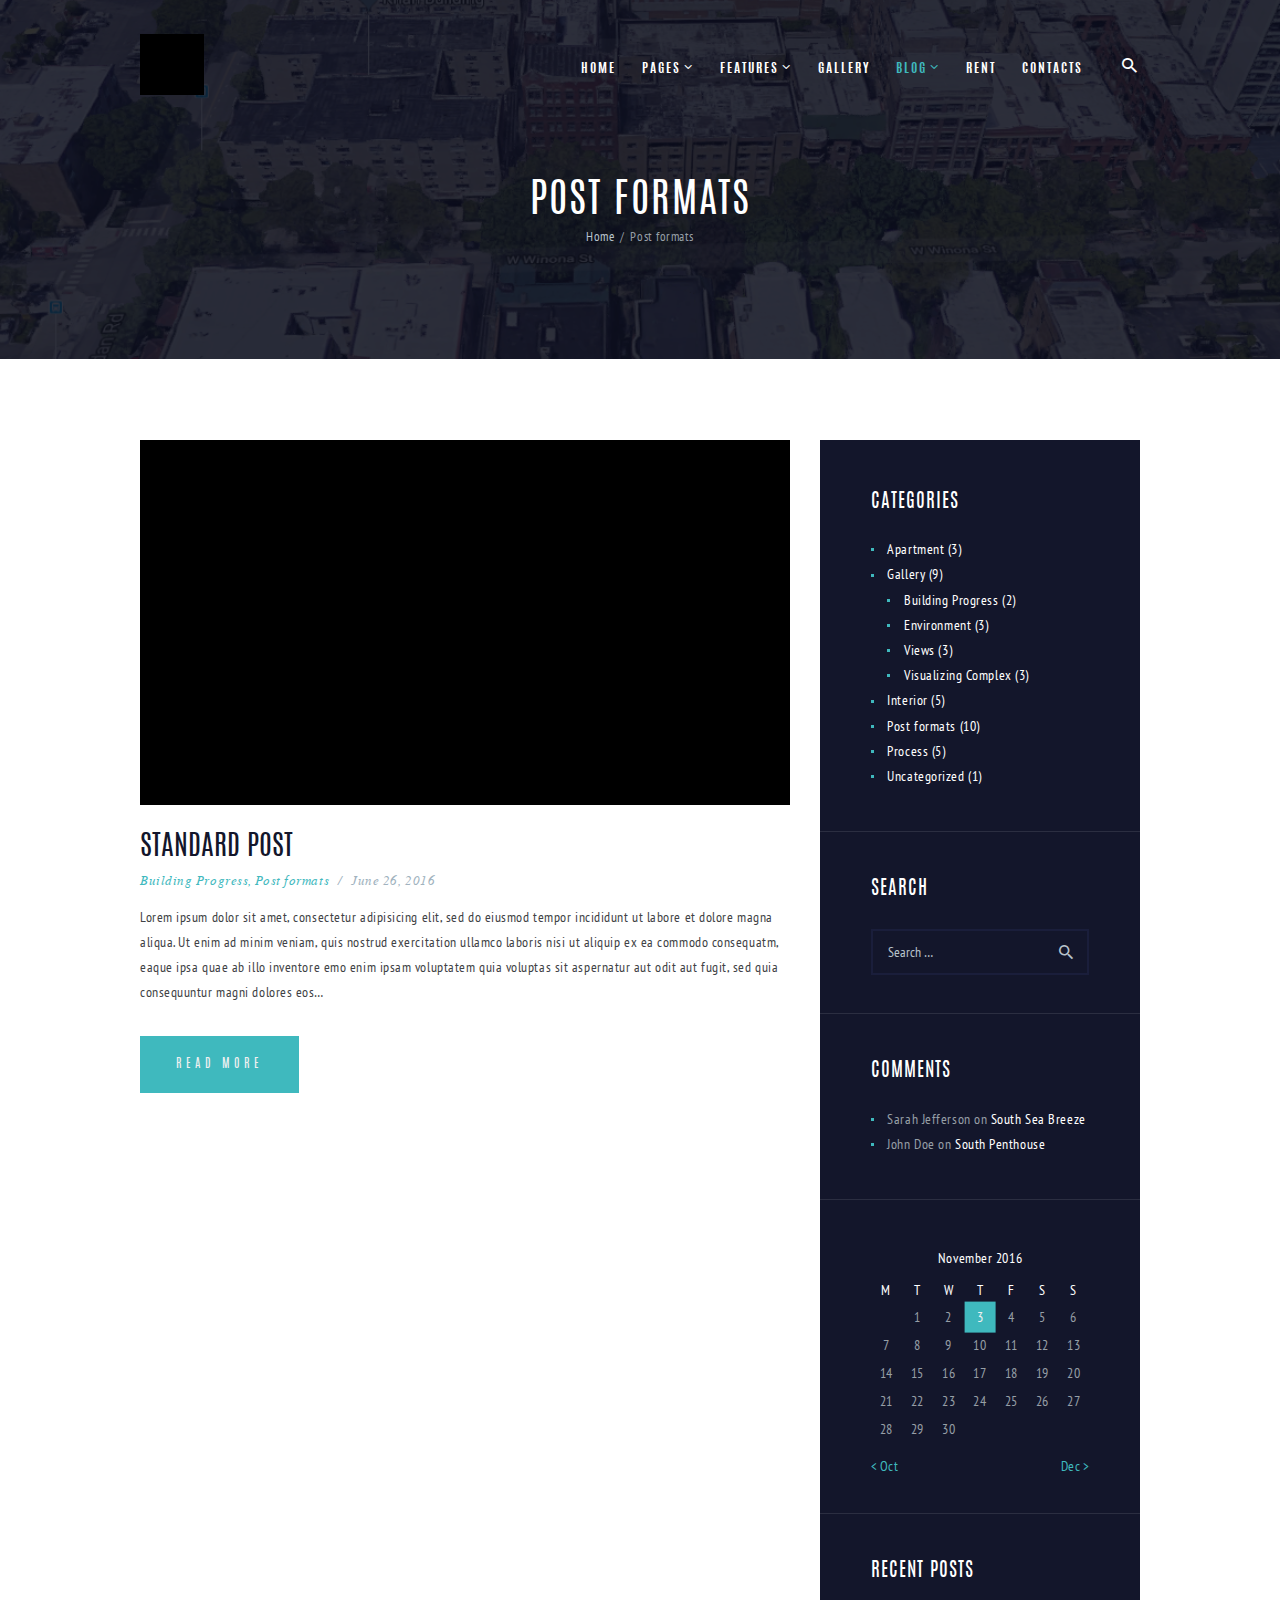
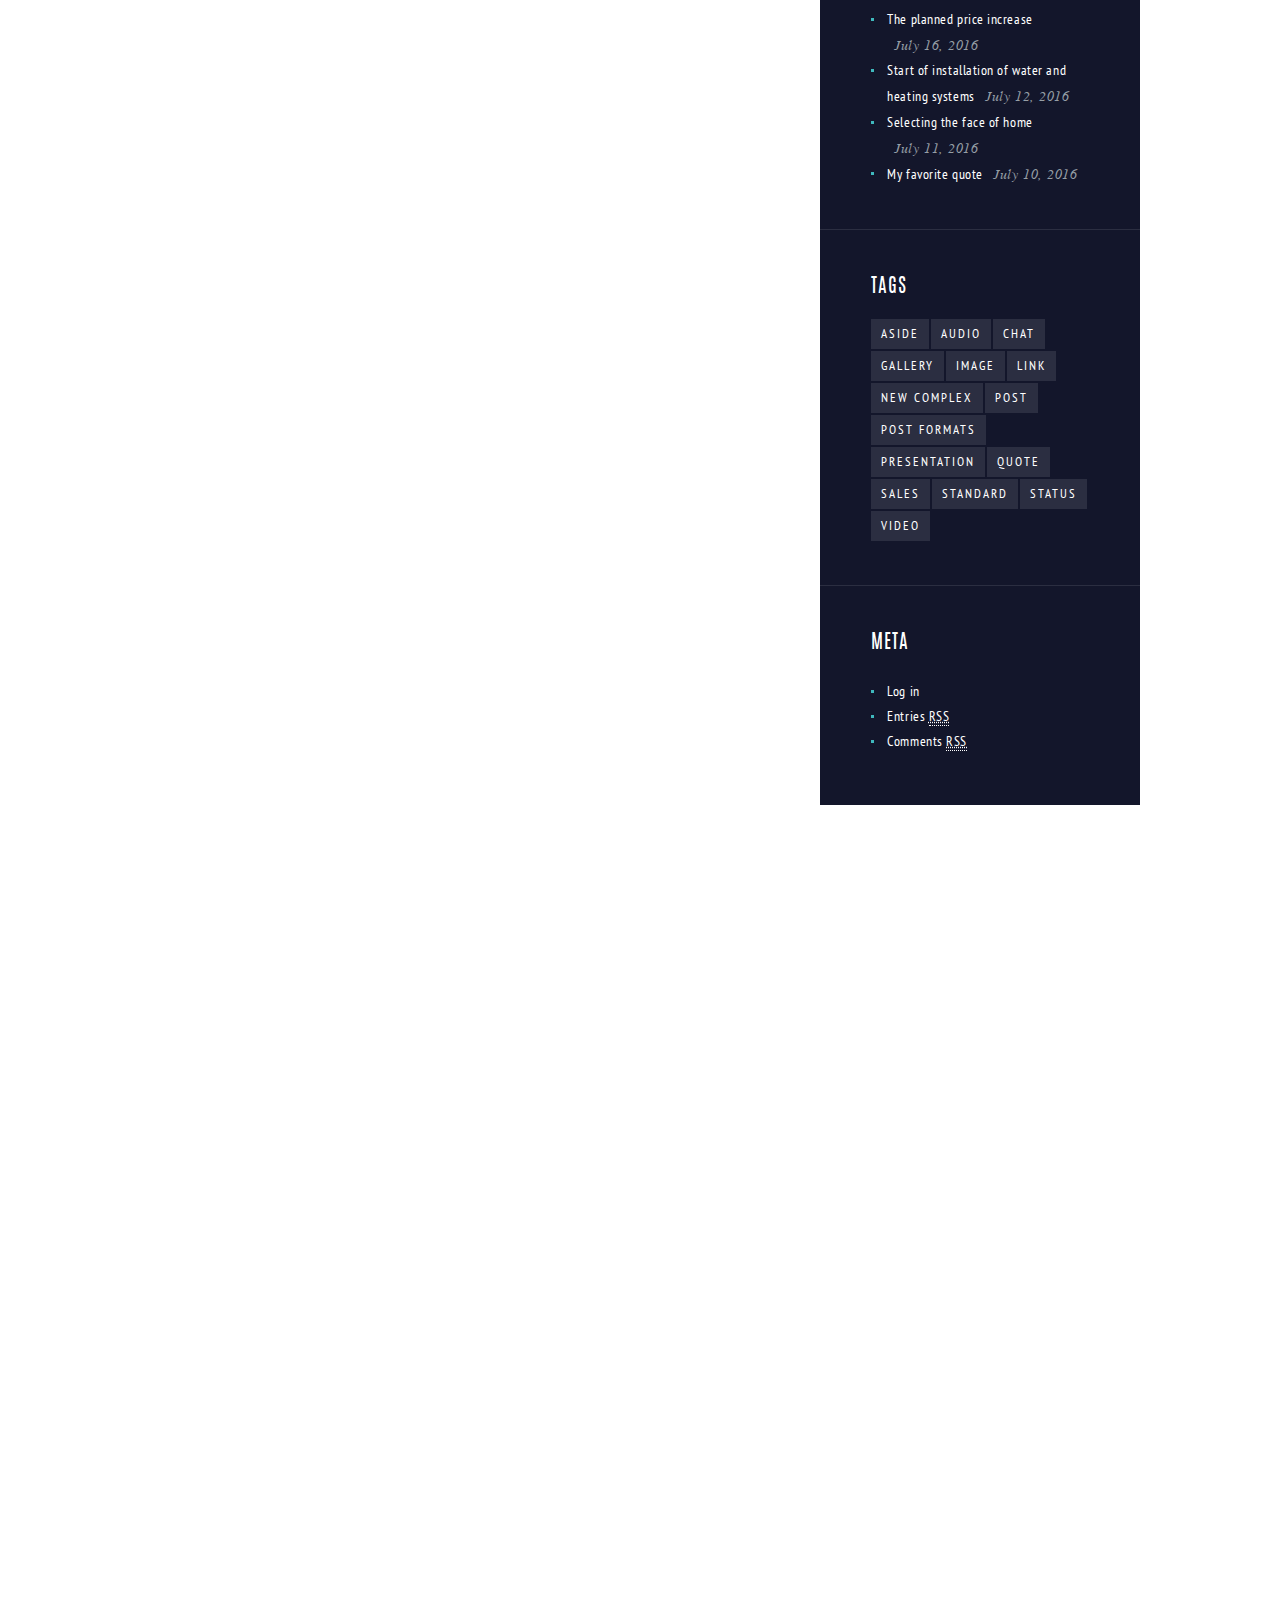
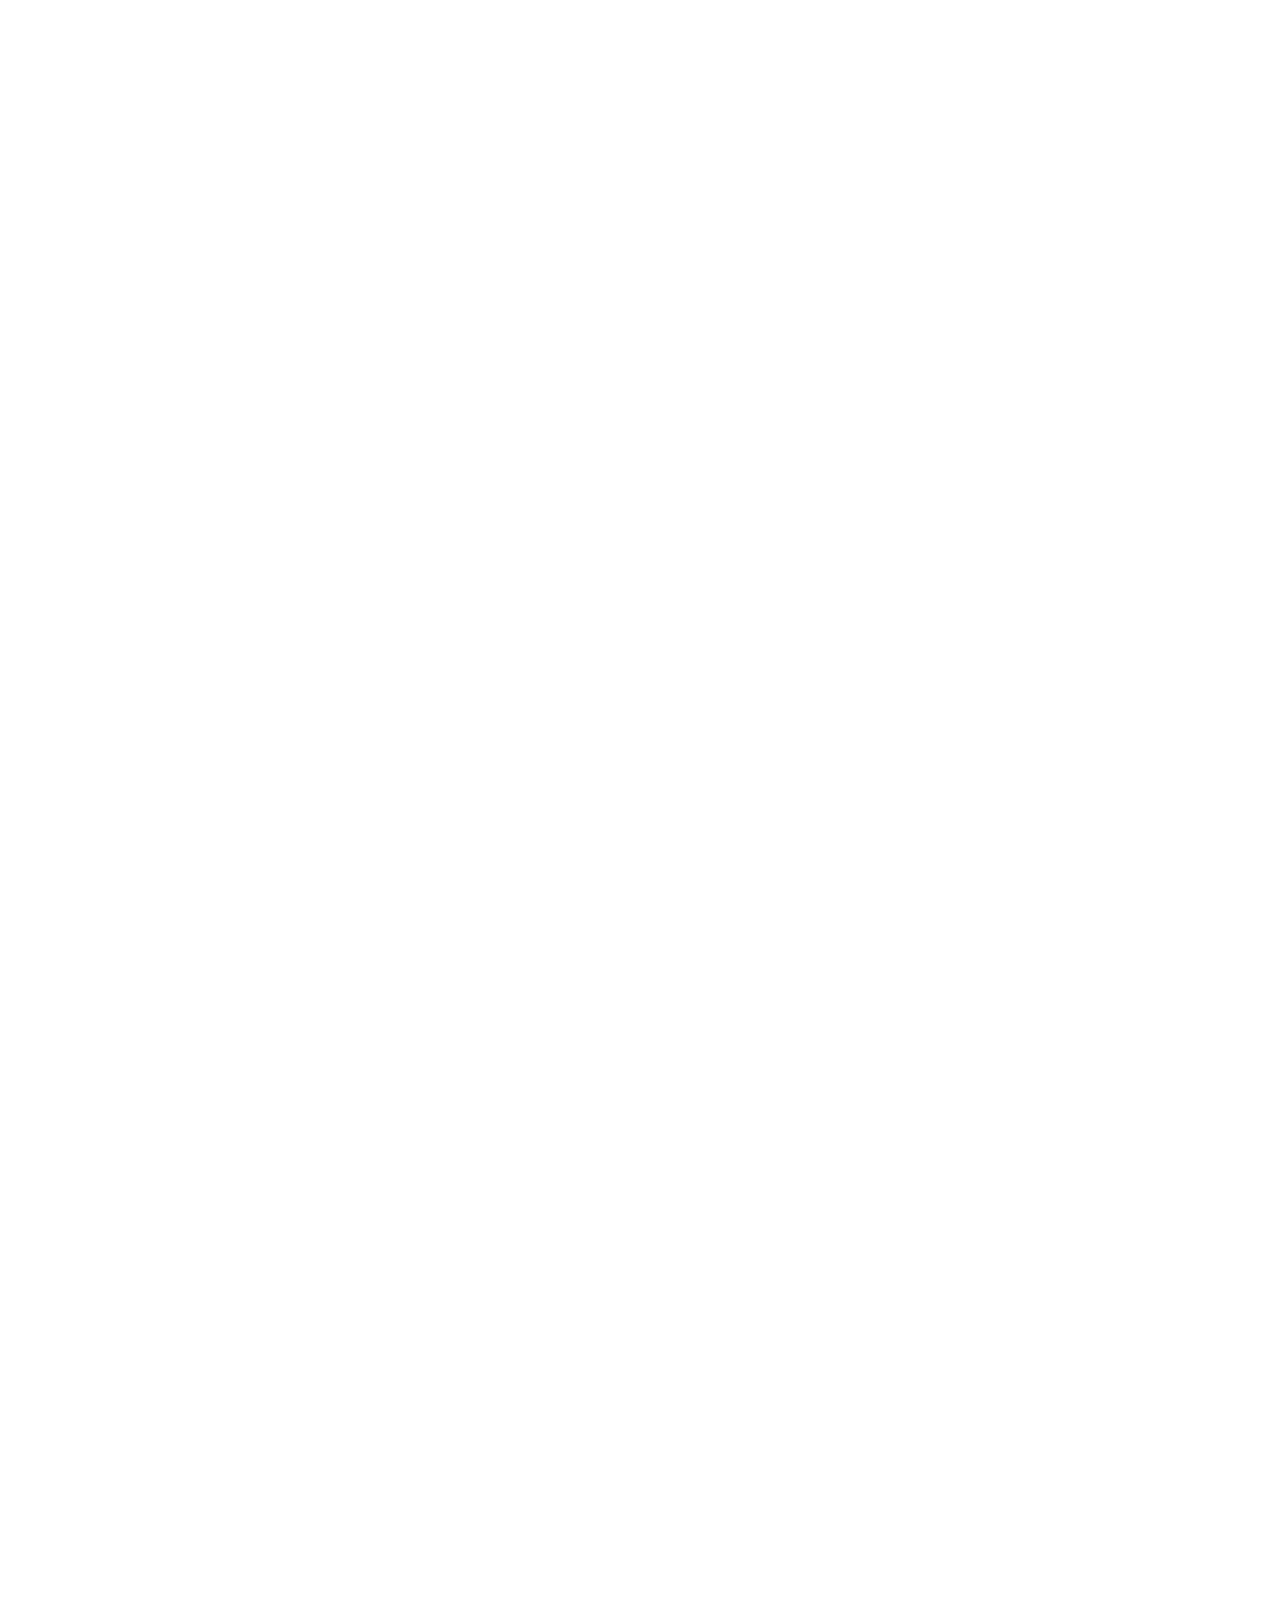
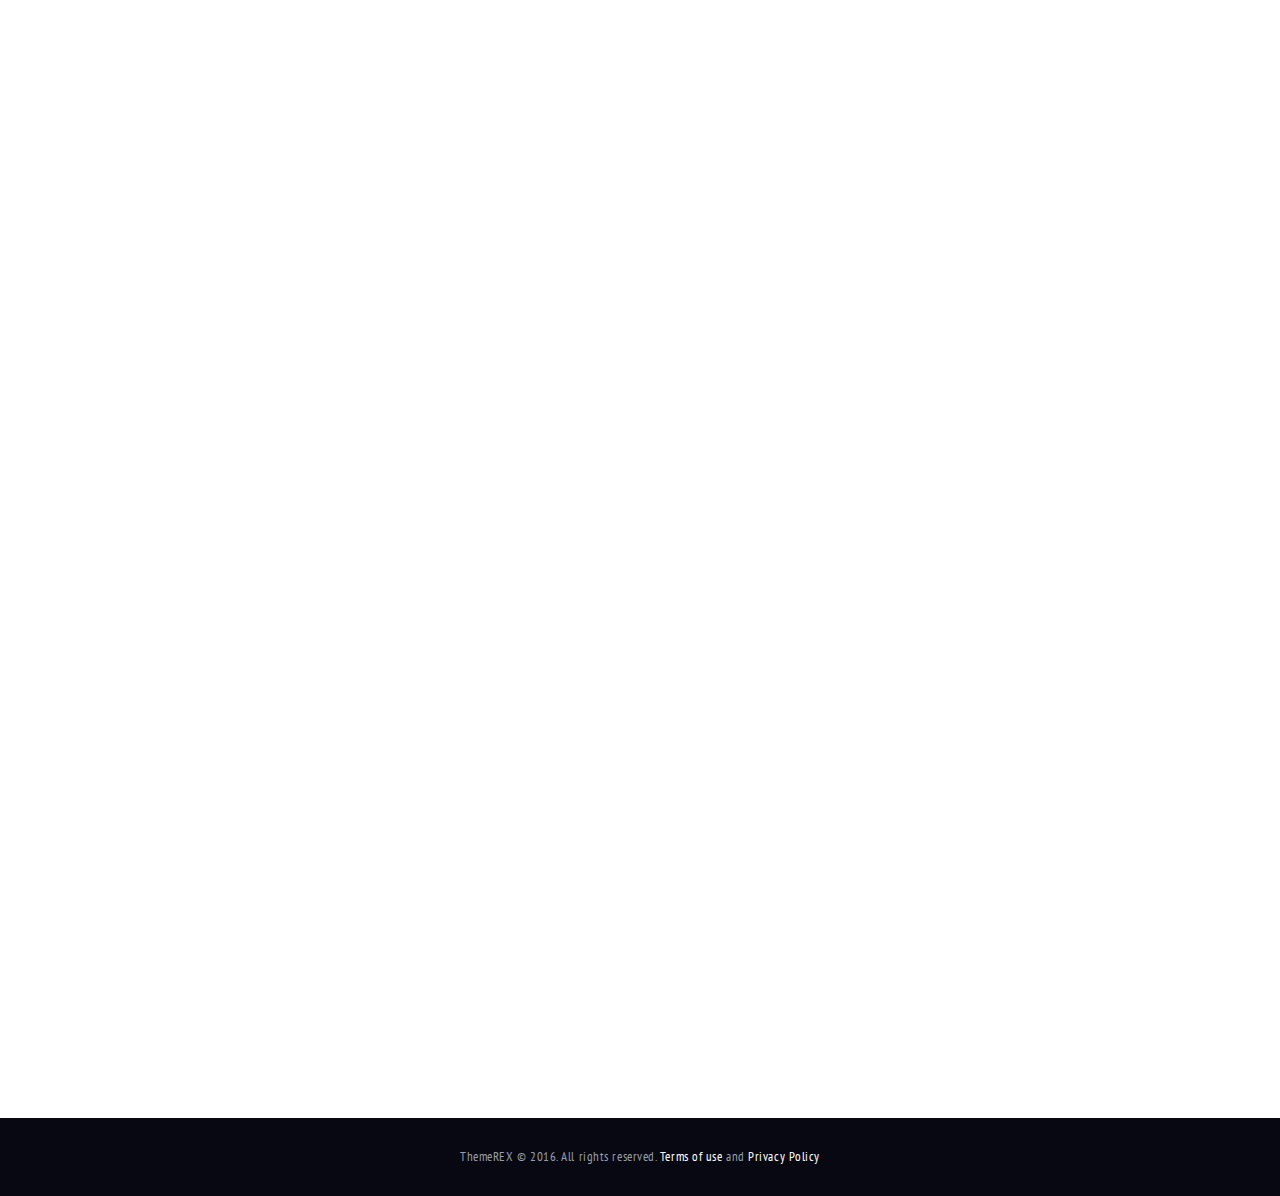
<file: blog-post-formats.html>
<!DOCTYPE html>
<html lang="en-US" class="no-js scheme_default">
	<head>
		<title>Windsor &#8211; Modern apartment in a new residental complex</title>
		<meta charset="UTF-8">
		<meta name="viewport" content="width=device-width, initial-scale=1, maximum-scale=1">
		<link rel="icon" type="image/x-icon" href="images/cropped-fav-big-300x300.jpg"/>
		
		
		<link rel="stylesheet" href="js/vendor/mediaelement/css/mediaelementplayer.css" type="text/css" media="all" >
		
		
		
		
		
		
		
		
		
		
		
				
		<link rel='stylesheet' href='js/vendor/swiper/swiper.min.css' type='text/css' media='all' />
		<link rel='stylesheet' href='js/vendor/magnific/magnific-popup.min.css' type='text/css' media='all' />

		<link rel='stylesheet' href='css/font-face/css/fonts_pack.css' type='text/css' media='all' />
		<link rel='stylesheet' href='css/fontello/css/fontello-embedded.css' type='text/css' media='all'/>
		<link rel='stylesheet' href='css/animation.css' type='text/css' media='all'/>
		<link rel='stylesheet' href='css/shortcodes.css' type='text/css' media='all' />
		<link rel='stylesheet' href='css/style.css' type='text/css' media='all'/>
		<link rel='stylesheet' href='css/template-color.css' type='text/css' media='all'/>
		<link rel='stylesheet' href='css/responsive.css' type='text/css' media='all' />

	</head>

<body class="archive category preloader blog_style_excerpt sidebar_show sidebar_right header_style_header-1">
	<div class="body_wrap">
		<div class="page_wrap">

<header class="top_panel top_panel_style_1 with_bg_image header_bg_1 scheme_side">
	<a class="menu_mobile_button icon-menu-2"></a>
	<div class="top_panel_fixed_wrap"></div>
	<div class="top_panel_navi with_bg_image scheme_side">
		<div class="menu_main_wrap clearfix">
			<div class="content_wrap">
				<a class="logo" href="index.html">
					<img src="images/logo.png" class="logo_main" alt="" width="132" height="127">
				</a>
				<nav class="menu_main_nav_area menu_hover_fade">
					<ul id="menu_main" class="menu_main_nav">
						<li class="menu-item ">
							<a href="index.html">
								Home
							</a>
						</li>
						<li class="menu-item menu-item-has-children ">
							<a href="#">
								Pages
							</a>
							<ul class="sub-menu">
								<li class="menu-item ">
									<a href="pages-pricing.html">
										Pricing table
									</a>
								</li>
								<li class="menu-item ">
									<a href="pages-about.html">
										About Us
									</a>
								</li>
								<li class="menu-item ">
									<a href="pages-team.html">
										Our team
									</a>
								</li>
								<li class="menu-item ">
									<a href="pages-services.html">
										Services
									</a>
								</li>
								<li class="menu-item ">
									<a href="pages-404.html">
										Page 404
									</a>
								</li>
							</ul>
						</li>
						<li class="menu-item menu-item-has-children ">
							<a href="#">
								Features
							</a>
							<ul class="sub-menu">
								<li class="menu-item ">
									<a href="features-typography.html">
										Typography
									</a>
								</li>
								<li class="menu-item ">
									<a href="features-shortcodes.html">
										Shortcodes
									</a>
								</li>
								<li class="menu-item ">
									<a href="features-events.html">
										Events
									</a>
								</li>
								<li class="menu-item ">
									<a href="features-forum.html">
										Forum
									</a>
								</li>
								<li class="menu-item menu-item-has-children ">
									<a href="#">
										Help
									</a>
									<ul class="sub-menu">
										<li class="menu-item ">
											<a href="features-help-support.html">
												Support
											</a>
										</li>
										<li class="menu-item ">
											<a href="features-help-customization.html">
												Customization
											</a>
										</li>
									</ul>
								</li>
							</ul>
						</li>
						<li class="menu-item ">
							<a href="gallery.html">
								Gallery
							</a>
						</li>
						<li class="menu-item menu-item-has-children current-menu-ancestor current-menu-parent">
							<a href="#">
								Blog
							</a>
							<ul class="sub-menu">
								<li class="menu-item menu-item-has-children ">
									<a href="#">
										Style &#8216;Chess&#8217;
									</a>
									<ul class="sub-menu">
										<li class="menu-item ">
											<a href="blog-chess-2-columns.html">
												2 columns
											</a>
										</li>
										<li class="menu-item ">
											<a href="blog-chess-4-columns.html">
												4 columns
											</a>
										</li>
										<li class="menu-item ">
											<a href="blog-chess-6-columns.html">
												6 columns
											</a>
										</li>
									</ul>
								</li>
								<li class="menu-item menu-item-has-children ">
									<a href="#">
										Style &#8216;Classic&#8217;
									</a>
									<ul class="sub-menu">
										<li class="menu-item ">
											<a href="blog-classic-2-columns.html">
												2 columns
											</a>
										</li>
										<li class="menu-item ">
											<a href="blog-classic-3-columns.html">
												3 columns
											</a>
										</li>
									</ul>
								</li>
								<li class="menu-item current-menu-item current_page_item">
									<a href="blog-post-formats.html">
										Post formats
									</a>
								</li>
								<li class="menu-item ">
									<a href="blog-standard-post.html">
										Single Post with Comments
									</a>
								</li>
							</ul>
						</li>
						<li class="menu-item ">
							<a href="rent.html">
								Rent
							</a>
						</li>
						<li class="menu-item ">
							<a href="contacts.html">
								Contacts
							</a>
						</li>
					</ul>
					<div class="search_wrap search_style_expand">
						<div class="search_form_wrap">
							<form role="search" method="get" class="search_form" action="#">
								<input type="text" class="search_field" placeholder="Search" value="" name="s">
								<button type="submit" class="search_submit icon-search"></button>
							</form>
						</div>
						<div class="search_results widget_area">
							<a href="#" class="search_results_close icon-cancel"></a>
							<div class="search_results_content"></div>
						</div>
					</div>
				</nav>
			</div>
		</div>
	</div>
	<div class="top_panel_title_wrap">
		<div class="content_wrap">
			<div class="top_panel_title">
				<div class="page_title">
					<h1 class="page_caption">Post formats</h1>
				</div>
				<div class="breadcrumbs">
					<a class="breadcrumbs_item home" href="index.html">Home</a><span class="breadcrumbs_delimiter"></span><span class="breadcrumbs_item current">Post formats</span>
				</div>
			</div>
		</div>
	</div>
</header>

			<div class="menu_mobile_overlay"></div>
			<div class="menu_mobile scheme_dark">
				<div class="menu_mobile_inner">
					<a class="menu_mobile_close icon-cancel"></a>
					<a class="logo" href="#">
						<img src="images/logo.png" class="logo_main" alt="" width="132" height="127">
					</a>
					<nav class="menu_mobile_nav_area">
						<ul id="menu_mobile" class="menu_mobile_nav">
							<li class="menu-item ">
								<a href="index.html">
									Home
								</a>
							</li>
							<li class="menu-item menu-item-has-children ">
								<a href="#">
									Pages
								</a>
								<ul class="sub-menu">
									<li class="menu-item ">
										<a href="pages-pricing.html">
											Pricing table
										</a>
									</li>
									<li class="menu-item ">
										<a href="pages-about.html">
											About Us
										</a>
									</li>
									<li class="menu-item ">
										<a href="pages-team.html">
											Our team
										</a>
									</li>
									<li class="menu-item ">
										<a href="pages-services.html">
											Services
										</a>
									</li>
									<li class="menu-item ">
										<a href="pages-404.html">
											Page 404
										</a>
									</li>
								</ul>
							</li>
							<li class="menu-item menu-item-has-children ">
								<a href="#">
									Features
								</a>
								<ul class="sub-menu">
									<li class="menu-item ">
										<a href="features-typography.html">
											Typography
										</a>
									</li>
									<li class="menu-item ">
										<a href="features-shortcodes.html">
											Shortcodes
										</a>
									</li>
									<li class="menu-item ">
										<a href="features-events.html">
											Events
										</a>
									</li>
									<li class="menu-item menu-item-object-forum ">
										<a href="features-forum.html">
											Forum
										</a>
									</li>
									<li class="menu-item menu-item-has-children ">
										<a href="#">
											Help
										</a>
										<ul class="sub-menu">
											<li class="menu-item ">
												<a href="features-help-support.html">
													Support
												</a>
											</li>
											<li class="menu-item ">
												<a href="features-help-customization.html">
													Customization
												</a>
											</li>
										</ul>
									</li>
								</ul>
							</li>
							<li class="menu-item ">
								<a href="gallery.html">
									Gallery
								</a>
							</li>
							<li class="menu-item menu-item-has-children current-menu-ancestor current-menu-parent">
								<a href="#">
									Blog
								</a>
								<ul class="sub-menu">
									<li class="menu-item menu-item-has-children ">
										<a href="#">
											Style &#8216;Chess&#8217;
										</a>
										<ul class="sub-menu">
											<li class="menu-item ">
												<a href="blog-chess-2-columns.html">
													2 columns
												</a>
											</li>
											<li class="menu-item ">
												<a href="blog-chess-4-columns.html">
													4 columns
												</a>
											</li>
											<li class="menu-item ">
												<a href="blog-chess-6-columns.html">
													6 columns
												</a>
											</li>
										</ul>
									</li>
									<li class="menu-item menu-item-has-children ">
										<a href="#">
											Style &#8216;Classic&#8217;
										</a>
										<ul class="sub-menu">
											<li class="menu-item ">
												<a href="blog-classic-2-columns.html">
													2 columns
												</a>
											</li>
											<li class="menu-item ">
												<a href="blog-classic-3-columns.html">
													3 columns
												</a>
											</li>
										</ul>
									</li>
									<li class="menu-item current-menu-item current_page_item">
										<a href="blog-post-formats.html">
											Post formats
										</a>
									</li>
									<li class="menu-item ">
										<a href="blog-standard-post.html">
											Single Post with Comments
										</a>
									</li>
								</ul>
							</li>
							<li class="menu-item ">
								<a href="rent.html">
									Rent
								</a>
							</li>
							<li class="menu-item ">
								<a href="contacts.html">
									Contacts
								</a>
							</li>
						</ul>
					</nav>
					<div class="search_mobile">
						<div class="search_form_wrap">
							<form role="search" method="get" class="search_form" action="#">
								<input type="text" class="search_field" placeholder="Search ..." value="" name="s">
								<button type="submit" class="search_submit icon-search" title="Start search"></button>
							</form>
						</div>
					</div>
					<div class="socials_mobile">
						<span class="social_item">
							<a href="#" target="_blank" class="social_icons social_twitter">
								<span class="trx_addons_icon-twitter"></span>
							</a>
						</span>
						<span class="social_item">
							<a href="#" target="_blank" class="social_icons social_facebook">
								<span class="trx_addons_icon-facebook"></span>
							</a>
						</span>
						<span class="social_item">
							<a href="#" target="_blank" class="social_icons social_instagram">
								<span class="trx_addons_icon-instagram"></span>
							</a>
						</span>
					</div>
				</div>
			</div>

			<div class="page_content_wrap scheme_default">
				<div class="content_wrap">
					<div class="content">

						<div class="posts_container">
							<article class="post_item post_layout_excerpt post" data-animation="animated fadeInUpSmall normal">
								<div class="post_featured with_thumb hover_dots">
									<img src="images/image_06-740x416.jpg" alt="Standard Post"/>
									<div class="mask"></div>
									<a href="#" aria-hidden="true" class="icons">
										<span></span>
										<span></span>
										<span></span>
									</a>
								</div>
								<div class="post_header entry-header">
									<h3 class="post_title entry-title">
									<a href="#">Standard Post</a>
									</h3>
									<div class="post_meta">
										<span class="post_meta_item post_categories">
											<a href="#">Building Progress</a>,
											<a href="#">Post formats</a>
										</span>
										<span class="post_meta_item post_date">
											<a href="#">June 26, 2016</a>
										</span>
									</div>
								</div>
								<div class="post_content entry-content">
									<div class="post_content_inner">
										<p>Lorem ipsum dolor sit amet, consectetur adipisicing elit, sed do eiusmod tempor incididunt ut labore et dolore magna aliqua. Ut enim ad minim veniam, quis nostrud exercitation ullamco laboris nisi ut aliquip ex ea commodo consequatm, eaque ipsa quae ab illo inventore emo enim ipsam voluptatem quia voluptas sit aspernatur aut odit aut fugit, sed quia consequuntur magni dolores eos&hellip;</p>
									</div>
									<p>
										<a class="more-link" href="#">Read more</a>
									</p>
								</div>
							</article>
							<article class="post_item post_layout_excerpt post" data-animation="animated fadeInUpSmall normal">
								<div class="post_featured without_thumb">
									<div class="slider_swiper_outer slider_style_default slider_outer_controls slider_outer_controls_side slider_outer_pagination slider_outer_pagination_bullets slider_outer_notitles slider_outer_one">
										<div class="slider_swiper swiper-slider-container slider_controls slider_controls_side slider_pagination slider_pagination_bullets slider_notitles slider_one slider_noresize h420px" data-ratio="740:416" data-interval="8355" data-effect="slide" data-pagination="bullets" data-slides-per-view="1" data-slides-space="0">
											<div class="swiper-wrapper">
												<div class="swiper-slide slider_image_16" data-image="images/image_01-740x416.jpg">
													<a href="#" class="slide_link"></a>
												</div>
												<div class="swiper-slide slider_image_17" data-image="images/image_10-740x416.jpg">
													<a href="#" class="slide_link"></a>
												</div>
												<div class="swiper-slide slider_image_18" data-image="images/image_13-740x416.jpg">
													<a href="#" class="slide_link"></a>
												</div>
												<div class="swiper-slide slider_image_19" data-image="images/image_06-740x416.jpg">
													<a href="#" class="slide_link"></a>
												</div>
												<div class="swiper-slide slider_image_20" data-image="images/image_03-740x416.jpg">
													<a href="#" class="slide_link"></a>
												</div>
											</div>
											<div class="slider_controls_wrap">
												<a class="slider_prev swiper-button-prev" href="#"></a>
												<a class="slider_next swiper-button-next" href="#"></a>
											</div>
											<div class="slider_pagination_wrap swiper-pagination"></div>
										</div>
									</div>
								</div>
								<div class="post_header entry-header">
									<h3 class="post_title entry-title">
									<a href="#">Gallery Post</a>
									</h3>
									<div class="post_meta">
										<span class="post_meta_item post_categories">
											<a href="#">Post formats</a>
										</span>
										<span class="post_meta_item post_date">
											<a href="#">June 16, 2016</a>
										</span>
									</div>
								</div>
								<div class="post_content entry-content">
									<div class="post_content_inner">
										<p>Maecenas et molestie nibh. Cras felis leo, tincidunt quis lorem eget, rutrum suscipit quam. Fusce dui mi, malesuada ut ornare non, rhoncus in ipsum. Pellentesque vehicula mauris sed lorem sollicitudin, vitae consequat nisl interdum. Duis lacinia felis vel enim iaculis, quis congue eros sodales. Proin sed eros sit amet orci laoreet vulputate. Nullam laoreet dapibus nibh vitae sagittis.</p>
									</div>
									<p>
										<a class="more-link" href="#">Read more</a>
									</p>
								</div>
							</article>
							<article class="post_item post_layout_excerpt post format-video" data-animation="animated fadeInUpSmall normal">
								<div class="post_featured with_thumb hover_play">
									<img src="images/image_05-740x416.jpg" alt="Video Post"/>
									<div class="mask"></div>
									<div class="post_video_hover" data-video="&lt;iframe width=&quot;560&quot; height=&quot;315&quot; src=&quot;https://www.youtube.com/embed/ZFttCtFphdA?autoplay=1&quot; frameborder=&quot;0&quot; allowfullscreen&gt;">
									</div>
									<div class="post_video video_frame">
									</div>
								</div>
								<div class="post_header entry-header">
									<h3 class="post_title entry-title">
									<a href="#">Video Post</a>
									</h3>
									<div class="post_meta">
										<span class="post_meta_item post_categories">
											<a href="#">Building Progress</a>,
											<a href="#">Post formats</a>
										</span>
										<span class="post_meta_item post_date">
											<a href="#">June 6, 2016</a>
										</span>
									</div>
								</div>
								<div class="post_content entry-content">
									<div class="post_content_inner">
										<p>Maecenas et molestie nibh. Cras felis leo, tincidunt quis lorem eget, rutrum suscipit quam. Fusce dui mi, malesuada ut ornare non, rhoncus in ipsum. Pellentesque vehicula mauris sed lorem sollicitudin, vitae consequat nisl interdum. Duis lacinia felis vel enim iaculis, quis congue eros sodales.</p>
									</div>
									<p>
										<a class="more-link" href="#">Read more</a>
									</p>
								</div>
							</article>
							<article class="post_item post_layout_excerpt post_format_audio post format-audio" data-animation="animated fadeInUpSmall normal">
								<div class="post_featured with_thumb">
									<img src="images/image_05-740x416.jpg" alt="Audio post"/>
									<div class="mask"></div>
									<div class="post_audio">
										<div class="post_audio_author">Lily Hunter</div>
										<h5 class="post_audio_title">Insert audio title here</h5>
										<audio class="wp-audio-shortcode" preload="none" style="width: 100%;" controls="controls">
											<source type="audio/mpeg" src="sound/sample-melody.mp3"/>
											<a href="sound/sample-melody.mp3">images/laura.mp3</a>
										</audio>
									</div>
								</div>
								<div class="post_header entry-header">
									<h3 class="post_title entry-title">
									<a href="#">Audio post</a>
									</h3>
									<div class="post_meta">
										<span class="post_meta_item post_categories">
											<a href="#">Post formats</a>
										</span>
										<span class="post_meta_item post_date">
											<a href="#">May 20, 2016</a>
										</span>
									</div>
								</div>
								<div class="post_content entry-content">
									<div class="post_content_inner">
										<p>Proin scelerisque consectetur nisl. Praesent tempus vitae metus quis tempor. Fusce nulla turpis, fermentum posuere luctus in, laoreet vel libero. In ultricies tortor vitae aliquet ultrices. Donec sit amet eleifend lorem, ac tempus turpis. Vivamus hendrerit, felis vitae porttitor auctor, velit augue tempor urna, in bibendum mi purus ac erat. Vivamus eu magna eu nulla semper tincidunt sit amet quis urna.</p>
									</div>
									<p>
										<a class="more-link" href="#">Read more</a>
									</p>
								</div>
							</article>
							<article class="post_item post_layout_excerpt post_format_link post format-link" data-animation="animated fadeInUpSmall normal">
								<div class="post_header entry-header">
									<h3 class="post_title entry-title">
									<a href="#">Link post</a>
									</h3>
									<div class="post_meta">
										<span class="post_meta_item post_categories">
											<a href="#">Post formats</a>
										</span>
										<span class="post_meta_item post_date">
											<a href="#">May 15, 2016</a>
										</span>
									</div>
								</div>
								<div class="post_content entry-content">
									<div class="post_content_inner">
										<p>Lily Hunter wright about <a href="http://themeforest.net/user/themerex/portfolio" target="_blank">ThemeRex</a>
										</p>
									</div>
								</div>
							</article>
							<article class="post_item post_layout_excerpt post_format_quote post format-quote" data-animation="animated fadeInUpSmall normal">
								<div class="post_header entry-header">
									<h3 class="post_title entry-title">
									<a href="#">Quote post</a>
									</h3>
									<div class="post_meta">
										<span class="post_meta_item post_categories">
											<a href="#">Post formats</a>
										</span>
										<span class="post_meta_item post_date">
											<a href="#">May 9, 2016</a>
										</span>
									</div>
								</div>
								<div class="post_content entry-content">
									<div class="post_content_inner">
										<blockquote>
											<p>The difference between what we do and what we are capable of doing would suffice to solve most of the world’s problems.</p>
											<p>
												<a href="#">Mahatma Gandhi</a>
											</p>
										</blockquote>
									</div>
								</div>
							</article>
							<article class="post_item post_layout_excerpt post" data-animation="animated fadeInUpSmall normal">
								<div class="post_featured with_thumb hover_dots">
									<img src="images/image_01-740x416.jpg" alt="Image post">
									<div class="mask"></div>
									<a href="#" aria-hidden="true" class="icons">
										<span></span>
										<span></span>
										<span></span>
									</a>
								</div>
								<div class="post_header entry-header">
									<h3 class="post_title entry-title">
									<a href="#">Image post</a>
									</h3>
									<div class="post_meta">
										<span class="post_meta_item post_categories">
											<a href="#">Post formats</a>,
											<a href="#">Views</a>
										</span>
										<span class="post_meta_item post_date">
											<a href="#">May 5, 2016</a>
										</span>
									</div>
								</div>
								<div class="post_content entry-content">
									<div class="post_content_inner">
										<p>Lorem ipsum dolor sit amet, consectetur adipiscing elit. Aenean sagittis massa odio, non facilisis orci condimentum nec. Praesent fringilla volutpat turpis ut pellentesque. Pellentesque tincidunt sem semper rhoncus vestibulum. Sed quis pretium justo. Aliquam eu risus ac elit faucibus tincidunt ut tincidunt nunc. Morbi mauris neque, euismod et malesuada vitae, egestas vitae mauris. Aliquam erat volutpat. Donec quam orci, congue&hellip;</p>
									</div>
									<p>
										<a class="more-link" href="#">Read more</a>
									</p>
								</div>
							</article>
							<article class="post_item post_layout_excerpt post_format_status post format-status" data-animation="animated fadeInUpSmall normal">
								<div class="post_header entry-header">
									<h3 class="post_title entry-title">
									<a href="#">Status post</a>
									</h3>
									<div class="post_meta">
										<span class="post_meta_item post_categories">
											<a href="#">Post formats</a>
										</span>
										<span class="post_meta_item post_date">
											<a href="#">May 3, 2016</a>
										</span>
									</div>
								</div>
								<div class="post_content entry-content">
									<div class="post_content_inner">
										<p>Choose a job you love, and you will never have to work a day in your life.</p>
									</div>
								</div>
							</article>
							<article class="post_item post_layout_excerpt post_format_aside post format-aside" data-animation="animated fadeInUpSmall normal">
								<div class="post_header entry-header">
									<h3 class="post_title entry-title">
									<a href="#">Aside post</a>
									</h3>
									<div class="post_meta">
										<span class="post_meta_item post_categories">
											<a href="#">Post formats</a>
										</span>
										<span class="post_meta_item post_date">
											<a href="#">May 2, 2016</a>
										</span>
									</div>
								</div>
								<div class="post_content entry-content">
									<div class="post_content_inner">
										<p>Nothing in life is to be feared, it is only to be understood. Now is the time to understand more, so that we may fear less.</p>
									</div>
								</div>
							</article>
							<article class="post_item post_layout_excerpt post format-chat" data-animation="animated fadeInUpSmall normal">
								<div class="post_header entry-header">
									<h3 class="post_title entry-title">
									<a href="#">Chat post</a>
									</h3>
									<div class="post_meta">
										<span class="post_meta_item post_categories">
											<a href="#">Post formats</a>
										</span>
										<span class="post_meta_item post_date">
											<a href="#">May 1, 2016</a>
										</span>
									</div>
								</div>
								<div class="post_content entry-content">
									<div class="post_content_inner">
										<p>
											<strong>Mat Jefferson:</strong>
										</p>
										<p>Phasellus nisi quam, blandit ut libero et, viverra egestas purus. Nam a risus eu massa ultricies efficitur.</p>
										<p>
											<strong>Maria Anderson:</strong>
										</p>
										<p>Sed eget lacus porttitor libero pretium ultricies ac sed augue. Pellentesque placerat, tortor et finibus feugiat, ex eros imperdiet tellus, id venenatis felis felis quis purus.</p>
										<p>
											<strong>Mat Jefferson:</strong>
										</p>
										<p>Ut pharetra neque quam, ullamcorper blandit nisl auctor sit amet. Fusce vel commodo risus, eu rutrum erat.</p>
									</div>
									<p>
										<a class="more-link" href="#">Read more</a>
									</p>
								</div>
							</article>
						</div>

					</div> 
					<div class="sidebar right widget_area scheme_side">
						<div class="sidebar_inner">
							<aside class="widget widget_categories">
								<h5 class="widget_title">Categories</h5>
								<ul>
									<li class="cat-item">
										<a href="#" >Apartment</a> (3)
									</li>
									<li class="cat-item">
										<a href="#" >Gallery</a> (9)
										<ul class='children'>
											<li class="cat-item">
												<a href="#" >Building Progress</a> (2)
											</li>
											<li class="cat-item">
												<a href="#" >Environment</a> (3)
											</li>
											<li class="cat-item">
												<a href="#" >Views</a> (3)
											</li>
											<li class="cat-item">
												<a href="#" >Visualizing Complex</a> (3)
											</li>
										</ul>
									</li>
									<li class="cat-item">
										<a href="#" >Interior</a> (5)
									</li>
									<li class="cat-item">
										<a href="#" >Post formats</a> (10)
									</li>
									<li class="cat-item">
										<a href="#" >Process</a> (5)
									</li>
									<li class="cat-item">
										<a href="#" >Uncategorized</a> (1)
									</li>
								</ul>
							</aside><aside class="widget widget_search">
								<h5 class="widget_title">Search</h5>
								<form role="search" method="get" class="search-form" action="#">
									<label>
										<span class="screen-reader-text">Search for:</span>
										<input type="search" class="search-field" placeholder="Search &hellip;" value="" name="s" />
									</label>
									<input type="submit" class="search-submit" value="Search" />
								</form>
							</aside><aside class="widget widget_recent_comments">
								<h5 class="widget_title">Comments</h5>
								<ul id="recentcomments">
									<li class="recentcomments">
										<span class="comment-author-link">Sarah Jefferson</span> on <a href="#">South Sea Breeze</a>
									</li>
									<li class="recentcomments">
										<span class="comment-author-link">John Doe</span> on <a href="#">South Penthouse</a>
									</li>
								</ul>
							</aside><aside class="widget widget_calendar">
								<div id="calendar_wrap" class="calendar_wrap">
									<table>
										<caption>November 2016</caption>
										<thead>
											<tr>
												<th scope="col" title="Monday">M</th>
												<th scope="col" title="Tuesday">T</th>
												<th scope="col" title="Wednesday">W</th>
												<th scope="col" title="Thursday">T</th>
												<th scope="col" title="Friday">F</th>
												<th scope="col" title="Saturday">S</th>
												<th scope="col" title="Sunday">S</th>
											</tr>
										</thead>
										<tfoot>
										<tr>
											<td colspan="3" id="prev">
												<a href="#">&laquo; Oct</a>
											</td>
											<td class="pad">&nbsp;</td>
											<td colspan="3" id="next">
												<a href="#">Dec &raquo;</a>
											</td>
										</tr>
										</tfoot>
										<tbody>
											<tr>
												<td colspan="1" class="pad">&nbsp;</td>
												<td>1</td>
												<td>2</td>
												<td id="today">3</td>
												<td>4</td>
												<td>5</td>
												<td>6</td>
											</tr>
											<tr>
												<td>7</td>
												<td>8</td>
												<td>9</td>
												<td>10</td>
												<td>11</td>
												<td>12</td>
												<td>13</td>
											</tr>
											<tr>
												<td>14</td>
												<td>15</td>
												<td>16</td>
												<td>17</td>
												<td>18</td>
												<td>19</td>
												<td>20</td>
											</tr>
											<tr>
												<td>21</td>
												<td>22</td>
												<td>23</td>
												<td>24</td>
												<td>25</td>
												<td>26</td>
												<td>27</td>
											</tr>
											<tr>
												<td>28</td>
												<td>29</td>
												<td>30</td>
												<td class="pad" colspan="4">&nbsp;</td>
											</tr>
										</tbody>
									</table>
								</div>
							</aside><aside class="widget widget_recent_entries">
								<h5 class="widget_title">Recent Posts</h5>
								<ul>
									<li>
										<a href="#">The planned price increase</a>
										<span class="post-date">July 16, 2016</span>
									</li>
									<li>
										<a href="#">Start of installation of water and heating systems</a>
										<span class="post-date">July 12, 2016</span>
									</li>
									<li>
										<a href="#">Selecting the face of home</a>
										<span class="post-date">July 11, 2016</span>
									</li>
									<li>
										<a href="#">My favorite quote</a>
										<span class="post-date">July 10, 2016</span>
									</li>
								</ul>
							</aside><aside class="widget widget_tag_cloud">
								<h5 class="widget_title">Tags</h5>
								<div class="tagcloud">
									<a href='#' title='1 topic'>aside</a>
									<a href='#' title='1 topic'>audio</a>
									<a href='#' title='1 topic'>chat</a>
									<a href='#' title='2 topics'>gallery</a>
									<a href='#' title='1 topic'>image</a>
									<a href='#' title='1 topic'>link</a>
									<a href='#' title='1 topic'>New Complex</a>
									<a href='#' title='1 topic'>post</a>
									<a href='#' title='9 topics'>post formats</a>
									<a href='#' title='2 topics'>presentation</a>
									<a href='#' title='2 topics'>quote</a>
									<a href='#' title='1 topic'>sales</a>
									<a href='#' title='1 topic'>standard</a>
									<a href='#' title='1 topic'>status</a>
									<a href='#' title='3 topics'>video</a>
								</div>
							</aside><aside class="widget widget_meta">
								<h5 class="widget_title">Meta</h5>
								<ul>
									<li>
										<a href="#">Log in</a>
									</li>
									<li>
										<a href="#">Entries <abbr title="Really Simple Syndication">RSS</abbr></a>
									</li>
									<li>
										<a href="#">Comments <abbr title="Really Simple Syndication">RSS</abbr></a>
									</li>
								</ul>
							</aside>
						</div>
					</div>
				</div>
			</div>

		<footer class="site_footer_wrap scheme_dark">
			<div class="copyright_wrap scheme_">
				<div class="copyright_wrap_inner">
					<div class="content_wrap">
						<div class="copyright_text">ThemeREX © 2016. All rights reserved. <a href="http://themerex.net/terms-of-service/">Terms of use</a> and <a href="http://themerex.net/privacy-policy/">Privacy Policy</a></div>
					</div>
				</div>
			</div>
		</footer>

		</div> 
	</div> 
	<div id="page_preloader">
		<div class="preloader_wrap preloader_square">
			<div class="preloader_square1"></div>
			<div class="preloader_square2"></div>
		</div>
	</div>  

	<script type='text/javascript' src='js/vendor/jquery-2.2.4.min.js'></script>
	<script type='text/javascript' src='js/vendor/jquery-migrate.min.js'></script>
	
	
	<script type='text/javascript' src='js/vendor/_packed.js'></script>
	
	
	<script type="text/javascript" src="js/vendor/mediaelement/mediaelement-and-player.min.js"></script>
	
	
	
	
	
	
	
	
	
	
	
	<script type='text/javascript' src='js/custom/_utils.js'></script>
	<script type='text/javascript' src='js/custom/_main.js'></script>
	<script type='text/javascript' src='js/custom/shortcodes.js'></script>
	<script type='text/javascript' src='js/custom/_init.js'></script>
	<script type="text/javascript" src="js/custom/_form_contact.js"></script>

	
	
	
	

	<a href="#" class="trx_addons_scroll_to_top trx_addons_icon-up" title="Scroll to top"></a>
</body>
</html>
</file>
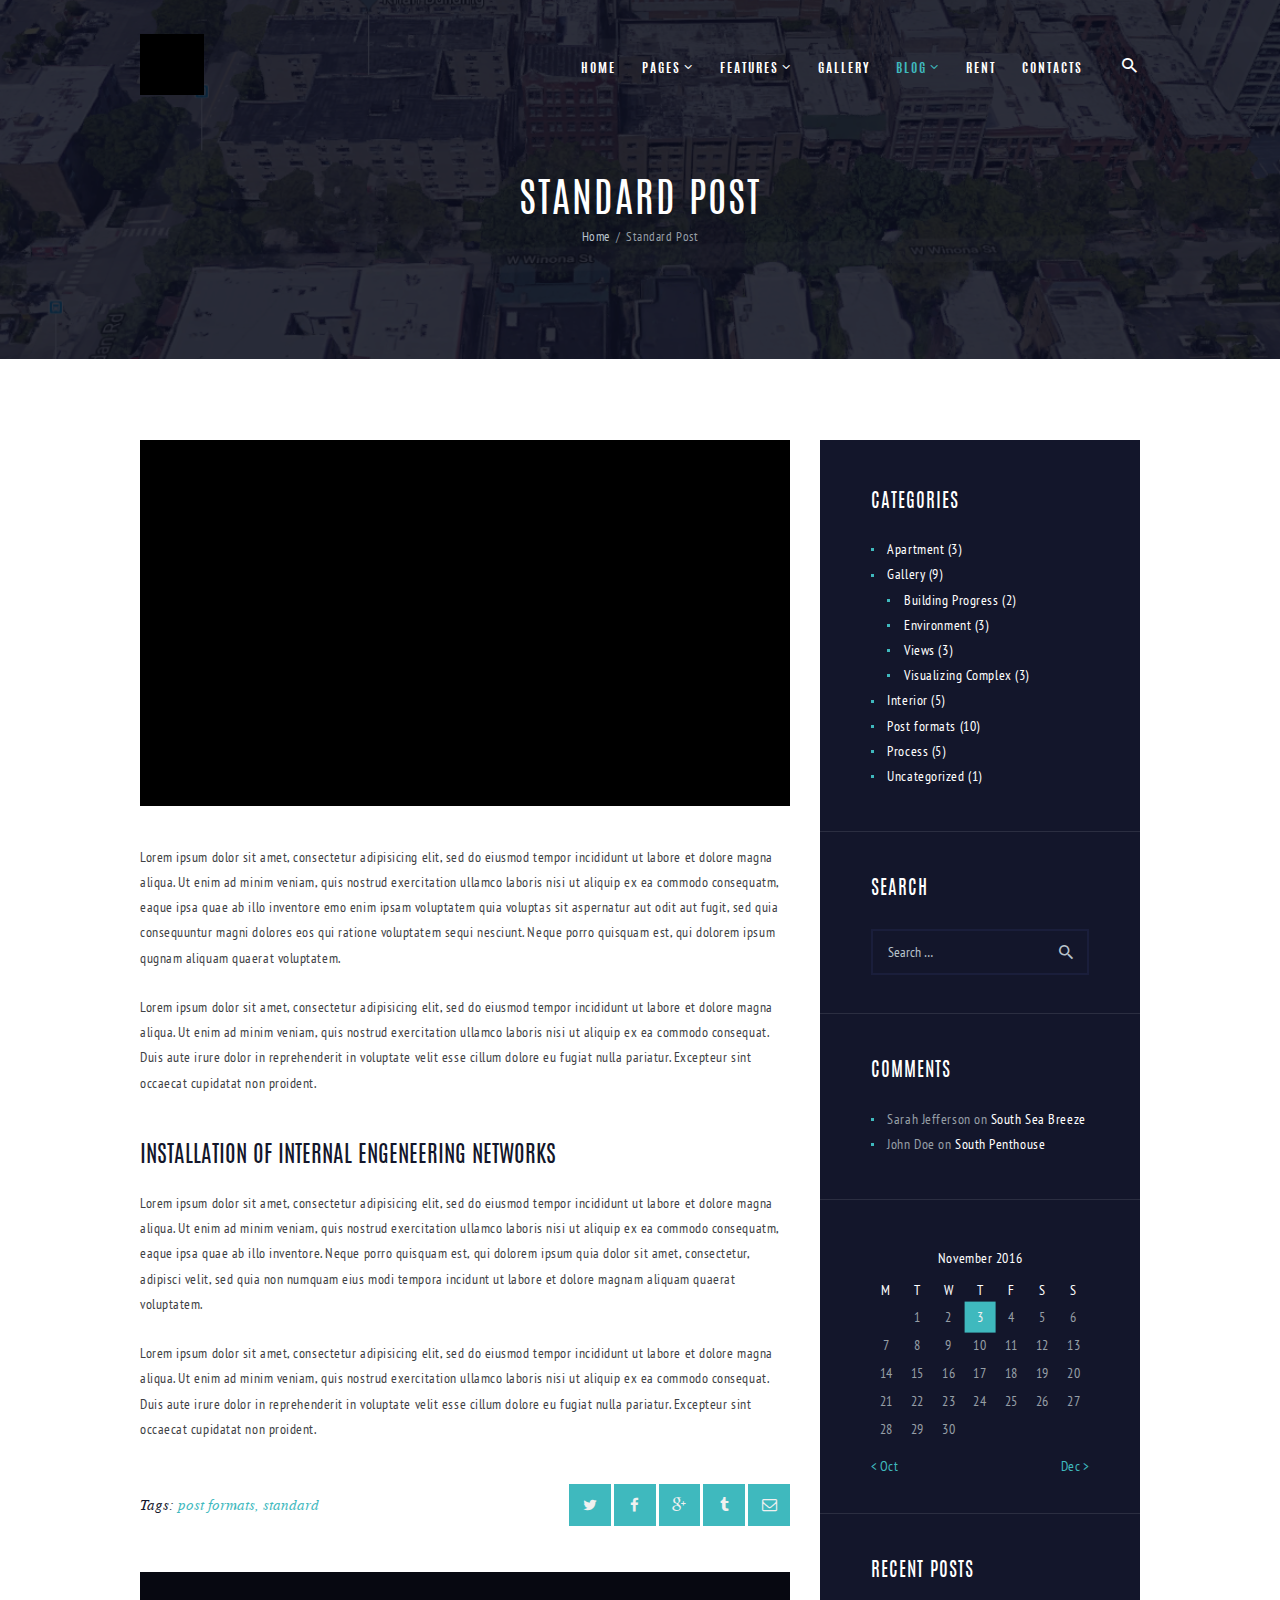
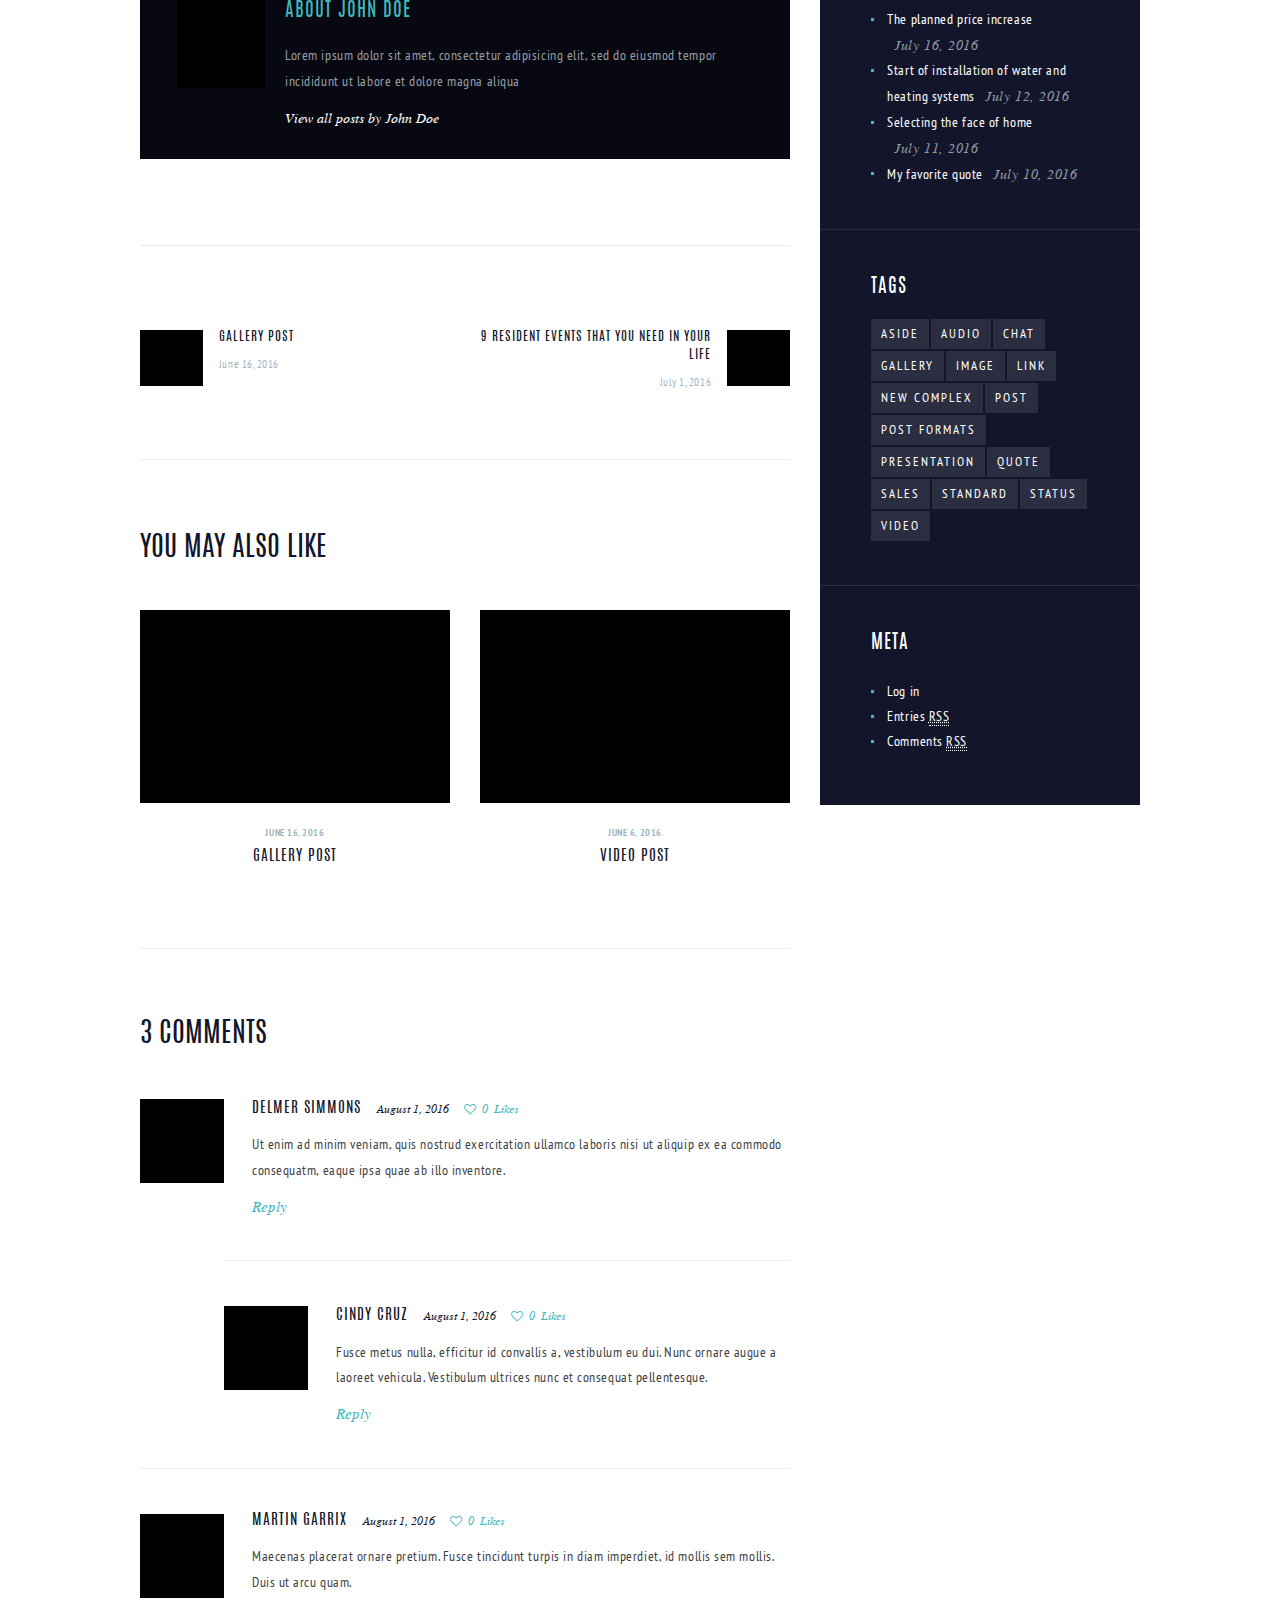
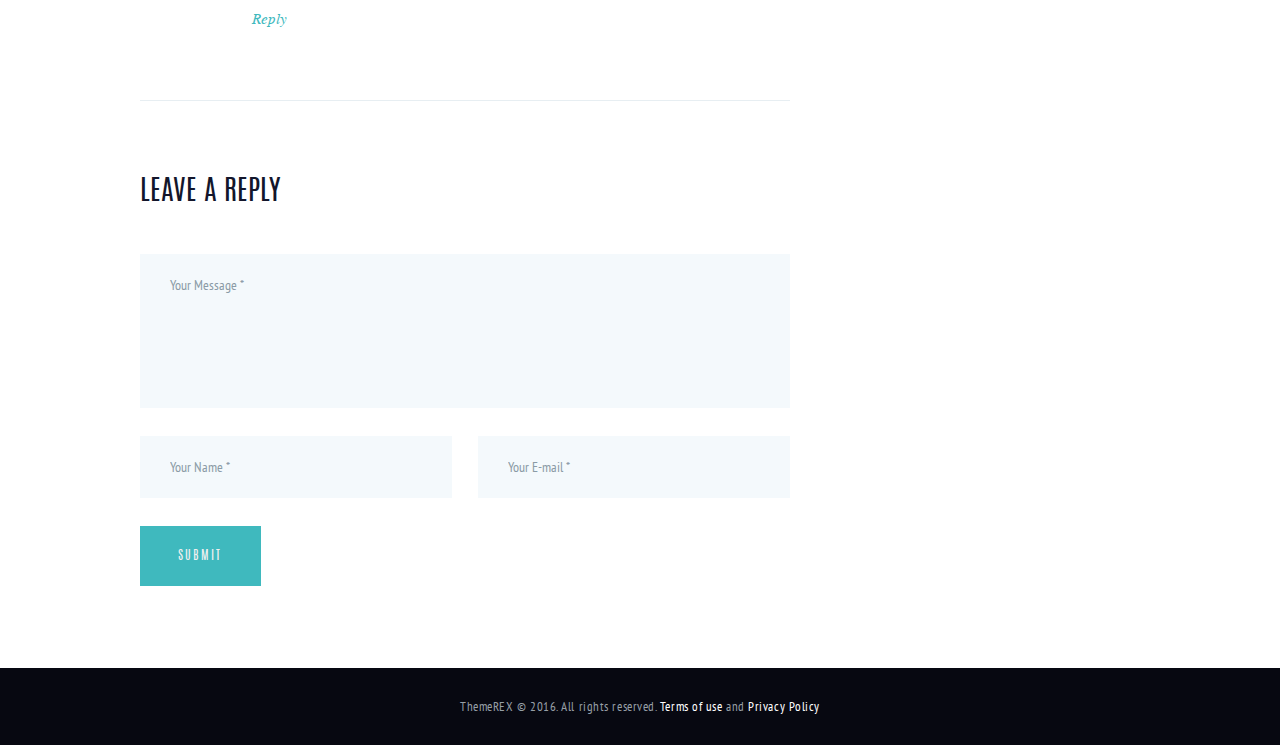
<file: blog-standard-post.html>
<!DOCTYPE html>
<html lang="en-US" class="no-js scheme_default">
	<head>
		<title>Windsor &#8211; Modern apartment in a new residental complex</title>
		<meta charset="UTF-8">
		<meta name="viewport" content="width=device-width, initial-scale=1, maximum-scale=1">
		<link rel="icon" type="image/x-icon" href="images/cropped-fav-big-300x300.jpg"/>
		
		
		<link rel="stylesheet" href="js/vendor/mediaelement/css/mediaelementplayer.css" type="text/css" media="all" >
		
		
		
		
		
		
		
		
		
		
		
				
		<link rel='stylesheet' href='js/vendor/swiper/swiper.min.css' type='text/css' media='all' />
		<link rel='stylesheet' href='js/vendor/magnific/magnific-popup.min.css' type='text/css' media='all' />

		<link rel='stylesheet' href='css/font-face/css/fonts_pack.css' type='text/css' media='all' />
		<link rel='stylesheet' href='css/fontello/css/fontello-embedded.css' type='text/css' media='all'/>
		<link rel='stylesheet' href='css/animation.css' type='text/css' media='all'/>
		<link rel='stylesheet' href='css/shortcodes.css' type='text/css' media='all' />
		<link rel='stylesheet' href='css/style.css' type='text/css' media='all'/>
		<link rel='stylesheet' href='css/template-color.css' type='text/css' media='all'/>
		<link rel='stylesheet' href='css/responsive.css' type='text/css' media='all' />

	</head>


<body class="single preloader blog_mode_post sidebar_show sidebar_right header_style_header-1">
	<div class="body_wrap">
		<div class="page_wrap">

<header class="top_panel top_panel_style_1 with_bg_image header_bg_1 scheme_side">
	<a class="menu_mobile_button icon-menu-2"></a>
	<div class="top_panel_fixed_wrap"></div>
	<div class="top_panel_navi with_bg_image scheme_side">
		<div class="menu_main_wrap clearfix">
			<div class="content_wrap">
				<a class="logo" href="index.html">
					<img src="images/logo.png" class="logo_main" alt="" width="132" height="127">
				</a>
				<nav class="menu_main_nav_area menu_hover_fade">
					<ul id="menu_main" class="menu_main_nav">
						<li class="menu-item ">
							<a href="index.html">
								Home
							</a>
						</li>
						<li class="menu-item menu-item-has-children ">
							<a href="#">
								Pages
							</a>
							<ul class="sub-menu">
								<li class="menu-item ">
									<a href="pages-pricing.html">
										Pricing table
									</a>
								</li>
								<li class="menu-item ">
									<a href="pages-about.html">
										About Us
									</a>
								</li>
								<li class="menu-item ">
									<a href="pages-team.html">
										Our team
									</a>
								</li>
								<li class="menu-item ">
									<a href="pages-services.html">
										Services
									</a>
								</li>
								<li class="menu-item ">
									<a href="pages-404.html">
										Page 404
									</a>
								</li>
							</ul>
						</li>
						<li class="menu-item menu-item-has-children ">
							<a href="#">
								Features
							</a>
							<ul class="sub-menu">
								<li class="menu-item ">
									<a href="features-typography.html">
										Typography
									</a>
								</li>
								<li class="menu-item ">
									<a href="features-shortcodes.html">
										Shortcodes
									</a>
								</li>
								<li class="menu-item ">
									<a href="features-events.html">
										Events
									</a>
								</li>
								<li class="menu-item ">
									<a href="features-forum.html">
										Forum
									</a>
								</li>
								<li class="menu-item menu-item-has-children ">
									<a href="#">
										Help
									</a>
									<ul class="sub-menu">
										<li class="menu-item ">
											<a href="features-help-support.html">
												Support
											</a>
										</li>
										<li class="menu-item ">
											<a href="features-help-customization.html">
												Customization
											</a>
										</li>
									</ul>
								</li>
							</ul>
						</li>
						<li class="menu-item ">
							<a href="gallery.html">
								Gallery
							</a>
						</li>
						<li class="menu-item menu-item-has-children current-menu-ancestor current-menu-parent">
							<a href="#">
								Blog
							</a>
							<ul class="sub-menu">
								<li class="menu-item menu-item-has-children ">
									<a href="#">
										Style &#8216;Chess&#8217;
									</a>
									<ul class="sub-menu">
										<li class="menu-item ">
											<a href="blog-chess-2-columns.html">
												2 columns
											</a>
										</li>
										<li class="menu-item ">
											<a href="blog-chess-4-columns.html">
												4 columns
											</a>
										</li>
										<li class="menu-item ">
											<a href="blog-chess-6-columns.html">
												6 columns
											</a>
										</li>
									</ul>
								</li>
								<li class="menu-item menu-item-has-children ">
									<a href="#">
										Style &#8216;Classic&#8217;
									</a>
									<ul class="sub-menu">
										<li class="menu-item ">
											<a href="blog-classic-2-columns.html">
												2 columns
											</a>
										</li>
										<li class="menu-item ">
											<a href="blog-classic-3-columns.html">
												3 columns
											</a>
										</li>
									</ul>
								</li>
								<li class="menu-item ">
									<a href="blog-post-formats.html">
										Post formats
									</a>
								</li>
								<li class="menu-item current-menu-item current_page_item">
									<a href="blog-standard-post.html">
										Single Post with Comments
									</a>
								</li>
							</ul>
						</li>
						<li class="menu-item ">
							<a href="rent.html">
								Rent
							</a>
						</li>
						<li class="menu-item ">
							<a href="contacts.html">
								Contacts
							</a>
						</li>
					</ul>
					<div class="search_wrap search_style_expand">
						<div class="search_form_wrap">
							<form role="search" method="get" class="search_form" action="#">
								<input type="text" class="search_field" placeholder="Search" value="" name="s">
								<button type="submit" class="search_submit icon-search"></button>
							</form>
						</div>
						<div class="search_results widget_area">
							<a href="#" class="search_results_close icon-cancel"></a>
							<div class="search_results_content"></div>
						</div>
					</div>
				</nav>
			</div>
		</div>
	</div>
	<div class="top_panel_title_wrap">
		<div class="content_wrap">
			<div class="top_panel_title">
				<div class="page_title">
					<h1 class="page_caption">Standard Post</h1>
				</div>
				<div class="breadcrumbs">
					<a class="breadcrumbs_item home" href="index.html">Home</a><span class="breadcrumbs_delimiter"></span><span class="breadcrumbs_item current">Standard Post</span>
				</div>
			</div>
		</div>
	</div>
</header>

			<div class="menu_mobile_overlay"></div>
			<div class="menu_mobile scheme_dark">
				<div class="menu_mobile_inner">
					<a class="menu_mobile_close icon-cancel"></a>
					<a class="logo" href="#">
						<img src="images/logo.png" class="logo_main" alt="" width="132" height="127">
					</a>
					<nav class="menu_mobile_nav_area">
						<ul id="menu_mobile" class="menu_mobile_nav">
							<li class="menu-item ">
								<a href="index.html">
									Home
								</a>
							</li>
							<li class="menu-item menu-item-has-children ">
								<a href="#">
									Pages
								</a>
								<ul class="sub-menu">
									<li class="menu-item ">
										<a href="pages-pricing.html">
											Pricing table
										</a>
									</li>
									<li class="menu-item ">
										<a href="pages-about.html">
											About Us
										</a>
									</li>
									<li class="menu-item ">
										<a href="pages-team.html">
											Our team
										</a>
									</li>
									<li class="menu-item ">
										<a href="pages-services.html">
											Services
										</a>
									</li>
									<li class="menu-item ">
										<a href="pages-404.html">
											Page 404
										</a>
									</li>
								</ul>
							</li>
							<li class="menu-item menu-item-has-children ">
								<a href="#">
									Features
								</a>
								<ul class="sub-menu">
									<li class="menu-item ">
										<a href="features-typography.html">
											Typography
										</a>
									</li>
									<li class="menu-item ">
										<a href="features-shortcodes.html">
											Shortcodes
										</a>
									</li>
									<li class="menu-item ">
										<a href="features-events.html">
											Events
										</a>
									</li>
									<li class="menu-item menu-item-object-forum ">
										<a href="features-forum.html">
											Forum
										</a>
									</li>
									<li class="menu-item menu-item-has-children ">
										<a href="#">
											Help
										</a>
										<ul class="sub-menu">
											<li class="menu-item ">
												<a href="features-help-support.html">
													Support
												</a>
											</li>
											<li class="menu-item ">
												<a href="features-help-customization.html">
													Customization
												</a>
											</li>
										</ul>
									</li>
								</ul>
							</li>
							<li class="menu-item ">
								<a href="gallery.html">
									Gallery
								</a>
							</li>
							<li class="menu-item menu-item-has-children current-menu-ancestor current-menu-parent">
								<a href="#">
									Blog
								</a>
								<ul class="sub-menu">
									<li class="menu-item menu-item-has-children ">
										<a href="#">
											Style &#8216;Chess&#8217;
										</a>
										<ul class="sub-menu">
											<li class="menu-item ">
												<a href="blog-chess-2-columns.html">
													2 columns
												</a>
											</li>
											<li class="menu-item ">
												<a href="blog-chess-4-columns.html">
													4 columns
												</a>
											</li>
											<li class="menu-item ">
												<a href="blog-chess-6-columns.html">
													6 columns
												</a>
											</li>
										</ul>
									</li>
									<li class="menu-item menu-item-has-children ">
										<a href="#">
											Style &#8216;Classic&#8217;
										</a>
										<ul class="sub-menu">
											<li class="menu-item ">
												<a href="blog-classic-2-columns.html">
													2 columns
												</a>
											</li>
											<li class="menu-item ">
												<a href="blog-classic-3-columns.html">
													3 columns
												</a>
											</li>
										</ul>
									</li>
									<li class="menu-item ">
										<a href="blog-post-formats.html">
											Post formats
										</a>
									</li>
									<li class="menu-item current-menu-item current_page_item">
										<a href="blog-standard-post.html">
											Single Post with Comments
										</a>
									</li>
								</ul>
							</li>
							<li class="menu-item ">
								<a href="rent.html">
									Rent
								</a>
							</li>
							<li class="menu-item ">
								<a href="contacts.html">
									Contacts
								</a>
							</li>
						</ul>
					</nav>
					<div class="search_mobile">
						<div class="search_form_wrap">
							<form role="search" method="get" class="search_form" action="#">
								<input type="text" class="search_field" placeholder="Search ..." value="" name="s">
								<button type="submit" class="search_submit icon-search" title="Start search"></button>
							</form>
						</div>
					</div>
					<div class="socials_mobile">
						<span class="social_item">
							<a href="#" target="_blank" class="social_icons social_twitter">
								<span class="trx_addons_icon-twitter"></span>
							</a>
						</span>
						<span class="social_item">
							<a href="#" target="_blank" class="social_icons social_facebook">
								<span class="trx_addons_icon-facebook"></span>
							</a>
						</span>
						<span class="social_item">
							<a href="#" target="_blank" class="social_icons social_instagram">
								<span class="trx_addons_icon-instagram"></span>
							</a>
						</span>
					</div>
				</div>
			</div>

			<div class="page_content_wrap scheme_default">
				<div class="content_wrap">
					<div class="content">

						<article class="post_item_single post">
							<div class="post_featured">
								<img src="images/image_06-1170x658.jpg" alt="Standard Post"/>
							</div>
							<div class="post_content entry-content">
								<p>Lorem ipsum dolor sit amet, consectetur adipisicing elit, sed do eiusmod tempor incididunt ut labore et dolore magna aliqua. Ut enim ad minim veniam, quis nostrud exercitation ullamco laboris nisi ut aliquip ex ea commodo consequatm, eaque ipsa quae ab illo inventore emo enim ipsam voluptatem quia voluptas sit aspernatur aut odit aut fugit, sed quia consequuntur magni dolores eos qui ratione voluptatem sequi nesciunt. Neque porro quisquam est, qui dolorem ipsum qugnam aliquam quaerat voluptatem.</p>
								<p>Lorem ipsum dolor sit amet, consectetur adipisicing elit, sed do eiusmod tempor incididunt ut labore et dolore magna aliqua. Ut enim ad minim veniam, quis nostrud exercitation ullamco laboris nisi ut aliquip ex ea commodo consequat. Duis aute irure dolor in reprehenderit in voluptate velit esse cillum dolore eu fugiat nulla pariatur. Excepteur sint occaecat cupidatat non proident.</p>
								<h4>Installation of internal engeneering networks</h4>
								<p>Lorem ipsum dolor sit amet, consectetur adipisicing elit, sed do eiusmod tempor incididunt ut labore et dolore magna aliqua. Ut enim ad minim veniam, quis nostrud exercitation ullamco laboris nisi ut aliquip ex ea commodo consequatm, eaque ipsa quae ab illo inventore. Neque porro quisquam est, qui dolorem ipsum quia dolor sit amet, consectetur, adipisci velit, sed quia non numquam eius modi tempora incidunt ut labore et dolore magnam aliquam quaerat voluptatem.</p>
								<p>Lorem ipsum dolor sit amet, consectetur adipisicing elit, sed do eiusmod tempor incididunt ut labore et dolore magna aliqua. Ut enim ad minim veniam, quis nostrud exercitation ullamco laboris nisi ut aliquip ex ea commodo consequat. Duis aute irure dolor in reprehenderit in voluptate velit esse cillum dolore eu fugiat nulla pariatur. Excepteur sint occaecat cupidatat non proident.</p>
								<div class="post_meta post_meta_single">
									<span class="post_meta_item post_tags">
										<span class="post_meta_label">Tags:</span>
										<a href="#">post formats</a>,
										<a href="#">standard</a>
									</span>
									<div class="post_meta_item post_share">
										<div class="socials_wrap socials_share socials_size_tiny socials_type_block socials_dir_horizontal">
											<span class="social_items">
												<span class="social_item social_item_popup">
													<a href="#" class="social_icons social_twitter" data-link="#" data-count="twitter">
														<span class="trx_addons_icon-twitter"></span>
													</a>
												</span><span class="social_item social_item_popup">
													<a href="#" class="social_icons social_facebook" data-link="#" data-count="facebook">
														<span class="trx_addons_icon-facebook"></span>
													</a>
												</span><span class="social_item social_item_popup">
													<a href="#" class="social_icons social_gplus" data-link="#" data-count="gplus">
														<span class="trx_addons_icon-gplus"></span>
													</a>
												</span><span class="social_item social_item_popup">
													<a href="#" class="social_icons social_tumblr" data-link="#" data-count="tumblr">
														<span class="trx_addons_icon-tumblr"></span>
													</a>
												</span><span class="social_item social_item_popup">
													<a href="#" class="social_icons social_mail" data-link="mailto:support@themerex.net" data-count="mail">
														<span class="trx_addons_icon-mail"></span>
													</a>
												</span>
											</span>
										</div>
									</div>
								</div>
							</div>
							<div class="author_info scheme_dark author vcard">
								<div class="author_avatar">
									<img src="images/ava1.jpeg" class="avatar user-1-avatar avatar-120 photo" width="120" height="120" alt="Profile photo of John Doe"/>
								</div>
								<div class="author_description">
									<h5 class="author_title">About John Doe</h5>
									<div class="author_bio">
										<p>Lorem ipsum dolor sit amet, consectetur adipisicing elit, sed do eiusmod tempor incididunt ut labore et dolore magna aliqua</p>
										<a class="author_link" href="#">
											View all posts by <span class="author_name">John Doe</span>
										</a>
									</div>
								</div>
							</div>
						</article>
						<div class="nav-links-single">
							<nav class="navigation post-navigation">
								<h2 class="screen-reader-text">Post navigation</h2>
								<div class="nav-links">
									<div class="nav-previous">
										<a href="#" rel="prev">
											<span class="nav-arrow bg_image_16"></span>
											<span class="screen-reader-text">Previous post:</span>
											<h6 class="post-title">Gallery Post</h6>
											<span class="post_date">June 16, 2016</span>
										</a>
									</div>
									<div class="nav-next">
										<a href="#" rel="next">
											<span class="nav-arrow bg_image_15"></span>
											<span class="screen-reader-text">Next post:</span>
											<h6 class="post-title">9 Resident events that you need in your life</h6>
											<span class="post_date">July 1, 2016</span>
										</a>
									</div>
								</div>
							</nav>
						</div>
						<section class="related_wrap">
							<h3 class="section title related_wrap_title">You May Also Like</h3>
							<div class="columns_wrap posts_container">
								<div class="column-1_2">
									<div class="related_item related_item_style_2">
										<div class="post_featured hover_dots bg_image_18">
											<div class="mask"></div>
											<a href="#" aria-hidden="true" class="icons">
												<span></span>
												<span></span>
												<span></span>
											</a>
										</div>
										<div class="post_header entry-header">
											<span class="post_date">
												<a href="#">June 16, 2016</a>
											</span>
											<h6 class="post_title entry-title">
											<a href="#">Gallery Post</a>
											</h6>
										</div>
									</div>
								</div><div class="column-1_2">
									<div class="related_item related_item_style_2">
										<div class="post_featured hover_dots bg_image_17">
											<div class="mask"></div>
											<a href="#" aria-hidden="true" class="icons">
												<span></span>
												<span></span>
												<span></span>
											</a>
										</div>
										<div class="post_header entry-header">
											<span class="post_date">
												<a href="#">June 6, 2016</a>
											</span>
											<h6 class="post_title entry-title">
											<a href="#">Video Post</a>
											</h6>
										</div>
									</div>
								</div>
							</div>
						</section>
						<section class="comments_wrap">
							<div id="comments" class="comments_list_wrap">
								<h3 class="section_title comments_list_title">3 Comments</h3>
								<ul class="comments_list">
									<li id="comment-2" class="comment even thread-even depth-1 comment_item">
										<div class="comment_author_avatar">
											<img alt='' src='images/ava2.jpeg' class='avatar avatar-90 photo' height='90' width='90'/>
										</div>
										<div class="comment_content">
											<div class="comment_info">
												<h6 class="comment_author">Delmer Simmons</h6>
												<div class="comment_posted">
													<span class="comment_posted_label">Posted</span>
													<span class="comment_date">August 1, 2016</span>
													<span class="comment_time">12:16 pm</span>
													<span class="comment_counters">
														<a href="#" class="comment_counters_item comment_counters_likes trx_addons_icon-heart-empty enabled" title="Like" data-commentid="2" data-likes="0" data-title-like="Like" data-title-dislike="Dislike">
															<span class="comment_counters_number">0</span>
															<span class="comment_counters_label">Likes</span>
														</a>
													</span>
												</div>
											</div>
											<div class="comment_text_wrap">
												<div class="comment_text">
													<p>Ut enim ad minim veniam, quis nostrud exercitation ullamco laboris nisi ut aliquip ex ea commodo consequatm, eaque ipsa quae ab illo inventore.</p>
												</div>
											</div>
											<div class="comment_reply">
												<a class='comment-reply-link' href='#' aria-label='Reply to Delmer Simmons'>Reply</a>
											</div>
										</div>
										<ul class="children">
											<li id="comment-3" class="comment odd alt depth-2 comment_item">
												<div class="comment_author_avatar">
													<img alt='' src='images/ava3.jpeg' class='avatar avatar-90 photo' height='90' width='90'/>
												</div>
												<div class="comment_content">
													<div class="comment_info">
														<h6 class="comment_author">Cindy Cruz</h6>
														<div class="comment_posted">
															<span class="comment_posted_label">Posted</span>
															<span class="comment_date">August 1, 2016</span>
															<span class="comment_time">12:19 pm</span>
															<span class="comment_counters">
																<a href="#" class="comment_counters_item comment_counters_likes trx_addons_icon-heart-empty enabled" title="Like" data-commentid="3" data-likes="0" data-title-like="Like" data-title-dislike="Dislike">
																	<span class="comment_counters_number">0</span>
																	<span class="comment_counters_label">Likes</span>
																</a>
															</span>
														</div>
													</div>
													<div class="comment_text_wrap">
														<div class="comment_text">
															<p>Fusce metus nulla, efficitur id convallis a, vestibulum eu dui. Nunc ornare augue a laoreet vehicula. Vestibulum ultrices nunc et consequat pellentesque.</p>
														</div>
													</div>
													<div class="comment_reply">
														<a class='comment-reply-link' href='#' aria-label='Reply to Cindy Cruz'>Reply</a>
													</div>
												</div>
											</li>
										</ul>
									</li>
									<li id="comment-4" class="comment even thread-odd thread-alt depth-1 comment_item">
										<div class="comment_author_avatar">
											<img alt='' src='images/ava4.jpeg' class='avatar avatar-90 photo' height='90' width='90'/>
										</div>
										<div class="comment_content">
											<div class="comment_info">
												<h6 class="comment_author">Martin Garrix</h6>
												<div class="comment_posted">
													<span class="comment_posted_label">Posted</span>
													<span class="comment_date">August 1, 2016</span>
													<span class="comment_time">12:20 pm</span>
													<span class="comment_counters">
														<a href="#" class="comment_counters_item comment_counters_likes trx_addons_icon-heart-empty enabled" title="Like" data-commentid="4" data-likes="0" data-title-like="Like" data-title-dislike="Dislike">
															<span class="comment_counters_number">0</span>
															<span class="comment_counters_label">Likes</span>
														</a>
													</span>
												</div>
											</div>
											<div class="comment_text_wrap">
												<div class="comment_text">
													<p>Maecenas placerat ornare pretium. Fusce tincidunt turpis in diam imperdiet, id mollis sem mollis. Duis ut arcu quam.</p>
												</div>
											</div>
											<div class="comment_reply">
												<a class='comment-reply-link' href='#' aria-label='Reply to Martin Garrix'>Reply</a>
											</div>
										</div>
									</li>
								</ul>
								<div class="comments_pagination">
								</div>
							</div>
							<div class="comments_form_wrap">
								<h3 class="section_title comments_form_title">Leave a reply</h3>
								<div class="comments_form">
									<div id="respond" class="comment-respond">
										<form action="#" method="post" id="commentform" class="comment-form " novalidate>
											<div class="comments_field comments_comment">
												<label for="comment" class="required">Comment</label>
												<span class="sc_form_field_wrap">
													<textarea id="comment" name="comment" placeholder="Your Message *" aria-required="true"></textarea>
												</span>
											</div>
											<div class="comments_field comments_author">
												<label for="comment" class="required">Name</label>
												<span class="sc_form_field_wrap">
													<input id="author" name="author" type="text" placeholder="Your Name *" value="" aria-required="true"/>
												</span>
											</div>
											<div class="comments_field comments_email">
												<label for="comment" class="required">E-mail</label>
												<span class="sc_form_field_wrap">
													<input id="email" name="email" type="text" placeholder="Your E-mail *" value="" aria-required="true"/>
												</span>
											</div>
											<p class="form-submit">
												<input name="submit" type="submit" id="send_comment" class="submit" value="Submit" disabled="" />
											</p>
										</form>
									</div>
								</div>
							</div>
						</section>

					</div> 
					<div class="sidebar right widget_area scheme_side">
						<div class="sidebar_inner">
							<aside class="widget widget_categories">
								<h5 class="widget_title">Categories</h5>
								<ul>
									<li class="cat-item">
										<a href="#" >Apartment</a> (3)
									</li>
									<li class="cat-item">
										<a href="#" >Gallery</a> (9)
										<ul class='children'>
											<li class="cat-item">
												<a href="#" >Building Progress</a> (2)
											</li>
											<li class="cat-item">
												<a href="#" >Environment</a> (3)
											</li>
											<li class="cat-item">
												<a href="#" >Views</a> (3)
											</li>
											<li class="cat-item">
												<a href="#" >Visualizing Complex</a> (3)
											</li>
										</ul>
									</li>
									<li class="cat-item">
										<a href="#" >Interior</a> (5)
									</li>
									<li class="cat-item">
										<a href="#" >Post formats</a> (10)
									</li>
									<li class="cat-item">
										<a href="#" >Process</a> (5)
									</li>
									<li class="cat-item">
										<a href="#" >Uncategorized</a> (1)
									</li>
								</ul>
							</aside><aside class="widget widget_search">
								<h5 class="widget_title">Search</h5>
								<form role="search" method="get" class="search-form" action="#">
									<label>
										<span class="screen-reader-text">Search for:</span>
										<input type="search" class="search-field" placeholder="Search &hellip;" value="" name="s" />
									</label>
									<input type="submit" class="search-submit" value="Search" />
								</form>
							</aside><aside class="widget widget_recent_comments">
								<h5 class="widget_title">Comments</h5>
								<ul id="recentcomments">
									<li class="recentcomments">
										<span class="comment-author-link">Sarah Jefferson</span> on <a href="#">South Sea Breeze</a>
									</li>
									<li class="recentcomments">
										<span class="comment-author-link">John Doe</span> on <a href="#">South Penthouse</a>
									</li>
								</ul>
							</aside><aside class="widget widget_calendar">
								<div id="calendar_wrap" class="calendar_wrap">
									<table>
										<caption>November 2016</caption>
										<thead>
											<tr>
												<th scope="col" title="Monday">M</th>
												<th scope="col" title="Tuesday">T</th>
												<th scope="col" title="Wednesday">W</th>
												<th scope="col" title="Thursday">T</th>
												<th scope="col" title="Friday">F</th>
												<th scope="col" title="Saturday">S</th>
												<th scope="col" title="Sunday">S</th>
											</tr>
										</thead>
										<tfoot>
										<tr>
											<td colspan="3" id="prev">
												<a href="#">&laquo; Oct</a>
											</td>
											<td class="pad">&nbsp;</td>
											<td colspan="3" id="next">
												<a href="#">Dec &raquo;</a>
											</td>
										</tr>
										</tfoot>
										<tbody>
											<tr>
												<td colspan="1" class="pad">&nbsp;</td>
												<td>1</td>
												<td>2</td>
												<td id="today">3</td>
												<td>4</td>
												<td>5</td>
												<td>6</td>
											</tr>
											<tr>
												<td>7</td>
												<td>8</td>
												<td>9</td>
												<td>10</td>
												<td>11</td>
												<td>12</td>
												<td>13</td>
											</tr>
											<tr>
												<td>14</td>
												<td>15</td>
												<td>16</td>
												<td>17</td>
												<td>18</td>
												<td>19</td>
												<td>20</td>
											</tr>
											<tr>
												<td>21</td>
												<td>22</td>
												<td>23</td>
												<td>24</td>
												<td>25</td>
												<td>26</td>
												<td>27</td>
											</tr>
											<tr>
												<td>28</td>
												<td>29</td>
												<td>30</td>
												<td class="pad" colspan="4">&nbsp;</td>
											</tr>
										</tbody>
									</table>
								</div>
							</aside><aside class="widget widget_recent_entries">
								<h5 class="widget_title">Recent Posts</h5>
								<ul>
									<li>
										<a href="#">The planned price increase</a>
										<span class="post-date">July 16, 2016</span>
									</li>
									<li>
										<a href="#">Start of installation of water and heating systems</a>
										<span class="post-date">July 12, 2016</span>
									</li>
									<li>
										<a href="#">Selecting the face of home</a>
										<span class="post-date">July 11, 2016</span>
									</li>
									<li>
										<a href="#">My favorite quote</a>
										<span class="post-date">July 10, 2016</span>
									</li>
								</ul>
							</aside><aside class="widget widget_tag_cloud">
								<h5 class="widget_title">Tags</h5>
								<div class="tagcloud">
									<a href='#' title='1 topic'>aside</a>
									<a href='#' title='1 topic'>audio</a>
									<a href='#' title='1 topic'>chat</a>
									<a href='#' title='2 topics'>gallery</a>
									<a href='#' title='1 topic'>image</a>
									<a href='#' title='1 topic'>link</a>
									<a href='#' title='1 topic'>New Complex</a>
									<a href='#' title='1 topic'>post</a>
									<a href='#' title='9 topics'>post formats</a>
									<a href='#' title='2 topics'>presentation</a>
									<a href='#' title='2 topics'>quote</a>
									<a href='#' title='1 topic'>sales</a>
									<a href='#' title='1 topic'>standard</a>
									<a href='#' title='1 topic'>status</a>
									<a href='#' title='3 topics'>video</a>
								</div>
							</aside><aside class="widget widget_meta">
								<h5 class="widget_title">Meta</h5>
								<ul>
									<li>
										<a href="#">Log in</a>
									</li>
									<li>
										<a href="#">Entries <abbr title="Really Simple Syndication">RSS</abbr></a>
									</li>
									<li>
										<a href="#">Comments <abbr title="Really Simple Syndication">RSS</abbr></a>
									</li>
								</ul>
							</aside>
						</div>
					</div>
				</div>
			</div>

		<footer class="site_footer_wrap scheme_dark">
			<div class="copyright_wrap scheme_">
				<div class="copyright_wrap_inner">
					<div class="content_wrap">
						<div class="copyright_text">ThemeREX © 2016. All rights reserved. <a href="http://themerex.net/terms-of-service/">Terms of use</a> and <a href="http://themerex.net/privacy-policy/">Privacy Policy</a></div>
					</div>
				</div>
			</div>
		</footer>

		</div> 
	</div> 
	<div id="page_preloader">
		<div class="preloader_wrap preloader_square">
			<div class="preloader_square1"></div>
			<div class="preloader_square2"></div>
		</div>
	</div>  

	<script type='text/javascript' src='js/vendor/jquery-2.2.4.min.js'></script>
	<script type='text/javascript' src='js/vendor/jquery-migrate.min.js'></script>
	
	
	<script type='text/javascript' src='js/vendor/_packed.js'></script>
	
	
	<script type="text/javascript" src="js/vendor/mediaelement/mediaelement-and-player.min.js"></script>
	
	
	
	
	
	
	
	
	
	
	
	<script type='text/javascript' src='js/custom/_utils.js'></script>
	<script type='text/javascript' src='js/custom/_main.js'></script>
	<script type='text/javascript' src='js/custom/shortcodes.js'></script>
	<script type='text/javascript' src='js/custom/_init.js'></script>
	<script type="text/javascript" src="js/custom/_form_contact.js"></script>

	
	
	
	

	<a href="#" class="trx_addons_scroll_to_top trx_addons_icon-up" title="Scroll to top"></a>
</body>
</html>
</file>
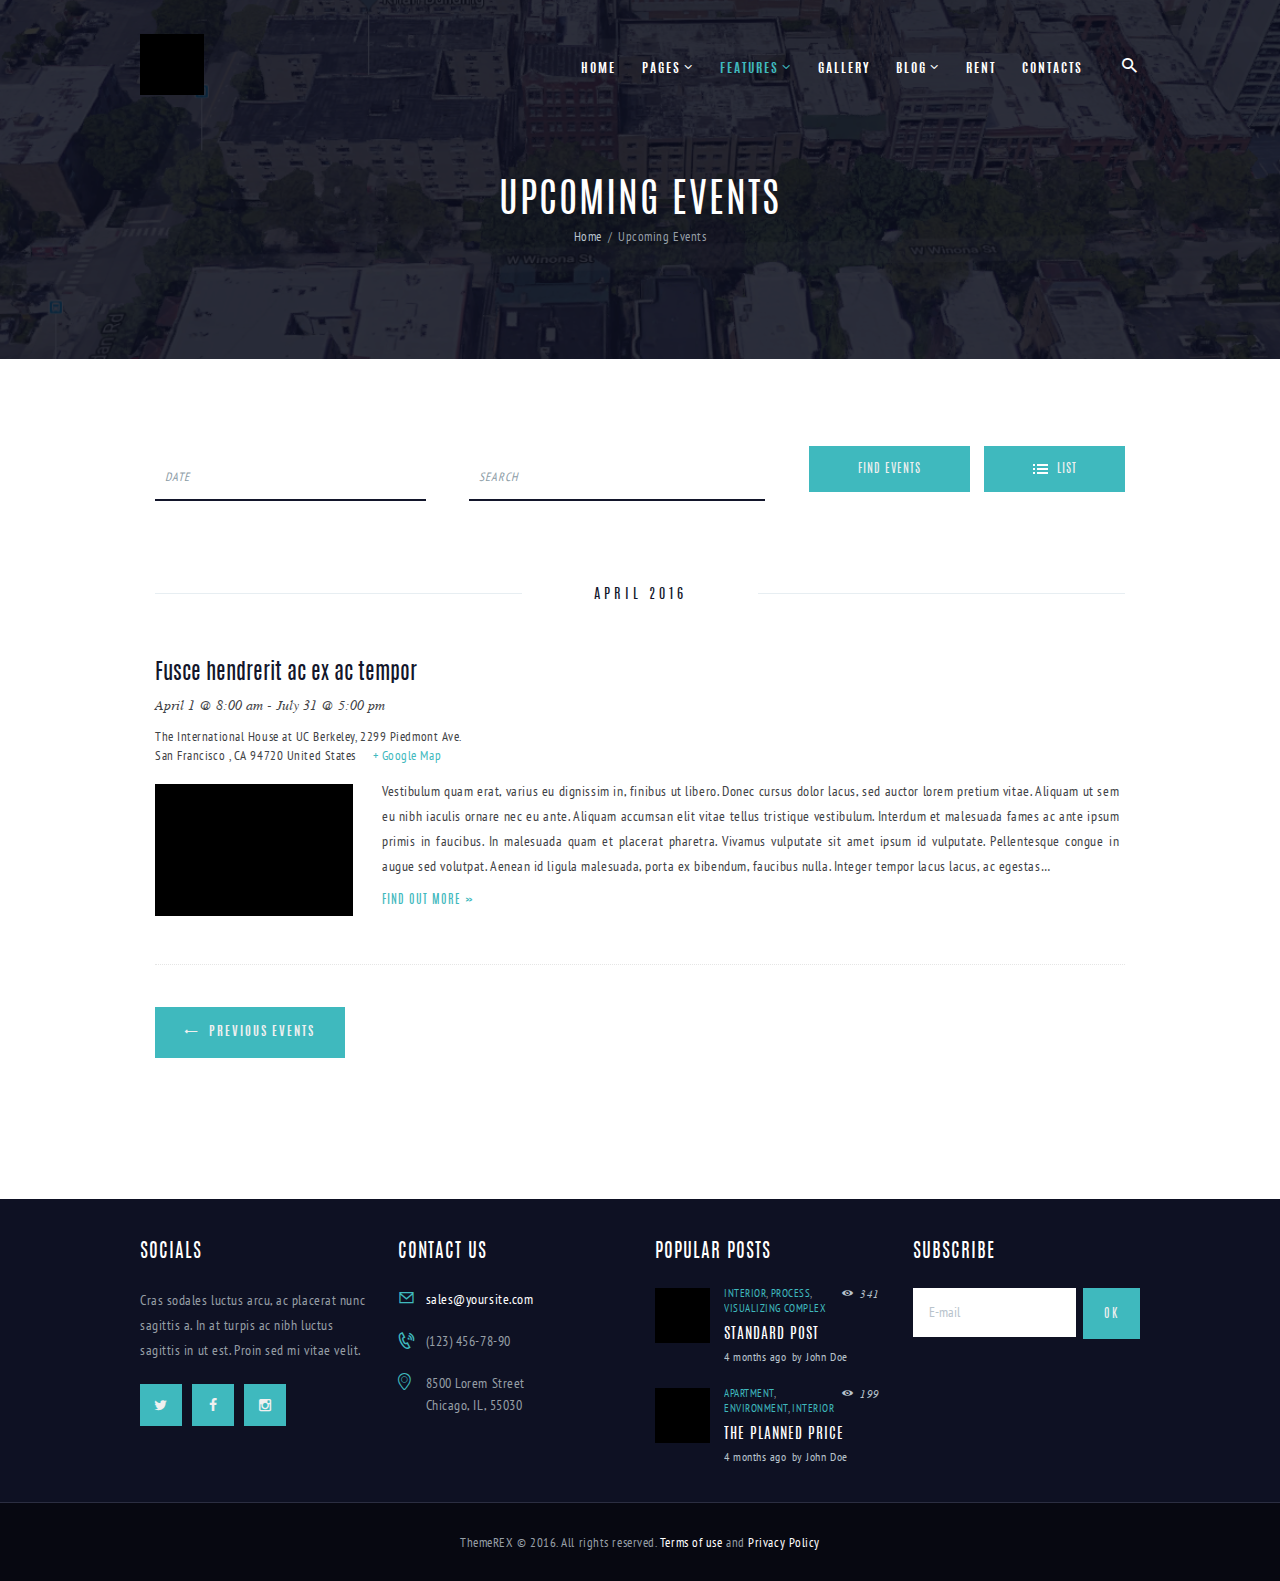
<file: features-events-list.html>
<!DOCTYPE html>
<html lang="en-US" class="no-js scheme_default">
	<head>
		<title>Windsor &#8211; Modern apartment in a new residental complex</title>
		<meta charset="UTF-8">
		<meta name="viewport" content="width=device-width, initial-scale=1, maximum-scale=1">
		<link rel="icon" type="image/x-icon" href="images/cropped-fav-big-300x300.jpg"/>
		
		
		
		
		
		
		
		
		
		
		<link rel="stylesheet" href="js/vendor/the-events-calendar/vendor/bootstrap-datepicker/css/datepicker.css" type="text/css" media="all" >
		<link rel="stylesheet" href="js/vendor/the-events-calendar/src/resources/css/tribe-events-full.min.css" type="text/css" media="all" >
		<link rel="stylesheet" href="js/vendor/the-events-calendar/src/resources/css/tribe-events-theme.min.css" type="text/css" media="all" >
		<link rel="stylesheet" href="js/vendor/the-events-calendar/src/resources/css/tribe-events-full-mobile.min.css" type="text/css" media="only screen and (max-width: 768px)" >
		<link rel="stylesheet" href="js/vendor/the-events-calendar/src/resources/css/tribe-events-theme-mobile.min.css" type="text/css" media="only screen and (max-width: 768px)" >		
		<link rel='stylesheet' href='js/vendor/swiper/swiper.min.css' type='text/css' media='all' />
		<link rel='stylesheet' href='js/vendor/magnific/magnific-popup.min.css' type='text/css' media='all' />

		<link rel='stylesheet' href='css/font-face/css/fonts_pack.css' type='text/css' media='all' />
		<link rel='stylesheet' href='css/fontello/css/fontello-embedded.css' type='text/css' media='all'/>
		<link rel='stylesheet' href='css/animation.css' type='text/css' media='all'/>
		<link rel='stylesheet' href='css/shortcodes.css' type='text/css' media='all' />
		<link rel='stylesheet' href='css/style.css' type='text/css' media='all'/>
		<link rel='stylesheet' href='css/template-color.css' type='text/css' media='all'/>
		<link rel='stylesheet' href='css/responsive.css' type='text/css' media='all' />

	</head>

<body class="archive preloader sidebar_hide expand_content header_style_header-1 events-list events-archive singular tribe-is-responsive">
	<div class="body_wrap">
		<div class="page_wrap">

<header class="top_panel top_panel_style_1 with_bg_image header_bg_1 scheme_side">
	<a class="menu_mobile_button icon-menu-2"></a>
	<div class="top_panel_fixed_wrap"></div>
	<div class="top_panel_navi with_bg_image scheme_side">
		<div class="menu_main_wrap clearfix">
			<div class="content_wrap">
				<a class="logo" href="index.html">
					<img src="images/logo.png" class="logo_main" alt="" width="132" height="127">
				</a>
				<nav class="menu_main_nav_area menu_hover_fade">
					<ul id="menu_main" class="menu_main_nav">
						<li class="menu-item ">
							<a href="index.html">
								Home
							</a>
						</li>
						<li class="menu-item menu-item-has-children ">
							<a href="#">
								Pages
							</a>
							<ul class="sub-menu">
								<li class="menu-item ">
									<a href="pages-pricing.html">
										Pricing table
									</a>
								</li>
								<li class="menu-item ">
									<a href="pages-about.html">
										About Us
									</a>
								</li>
								<li class="menu-item ">
									<a href="pages-team.html">
										Our team
									</a>
								</li>
								<li class="menu-item ">
									<a href="pages-services.html">
										Services
									</a>
								</li>
								<li class="menu-item ">
									<a href="pages-404.html">
										Page 404
									</a>
								</li>
							</ul>
						</li>
						<li class="menu-item menu-item-has-children current-menu-ancestor current-menu-parent">
							<a href="#">
								Features
							</a>
							<ul class="sub-menu">
								<li class="menu-item ">
									<a href="features-typography.html">
										Typography
									</a>
								</li>
								<li class="menu-item ">
									<a href="features-shortcodes.html">
										Shortcodes
									</a>
								</li>
								<li class="menu-item current-menu-item current_page_item">
									<a href="features-events.html">
										Events
									</a>
								</li>
								<li class="menu-item ">
									<a href="features-forum.html">
										Forum
									</a>
								</li>
								<li class="menu-item menu-item-has-children ">
									<a href="#">
										Help
									</a>
									<ul class="sub-menu">
										<li class="menu-item ">
											<a href="features-help-support.html">
												Support
											</a>
										</li>
										<li class="menu-item ">
											<a href="features-help-customization.html">
												Customization
											</a>
										</li>
									</ul>
								</li>
							</ul>
						</li>
						<li class="menu-item ">
							<a href="gallery.html">
								Gallery
							</a>
						</li>
						<li class="menu-item menu-item-has-children ">
							<a href="#">
								Blog
							</a>
							<ul class="sub-menu">
								<li class="menu-item menu-item-has-children ">
									<a href="#">
										Style &#8216;Chess&#8217;
									</a>
									<ul class="sub-menu">
										<li class="menu-item ">
											<a href="blog-chess-2-columns.html">
												2 columns
											</a>
										</li>
										<li class="menu-item ">
											<a href="blog-chess-4-columns.html">
												4 columns
											</a>
										</li>
										<li class="menu-item ">
											<a href="blog-chess-6-columns.html">
												6 columns
											</a>
										</li>
									</ul>
								</li>
								<li class="menu-item menu-item-has-children ">
									<a href="#">
										Style &#8216;Classic&#8217;
									</a>
									<ul class="sub-menu">
										<li class="menu-item ">
											<a href="blog-classic-2-columns.html">
												2 columns
											</a>
										</li>
										<li class="menu-item ">
											<a href="blog-classic-3-columns.html">
												3 columns
											</a>
										</li>
									</ul>
								</li>
								<li class="menu-item ">
									<a href="blog-post-formats.html">
										Post formats
									</a>
								</li>
								<li class="menu-item ">
									<a href="blog-standard-post.html">
										Single Post with Comments
									</a>
								</li>
							</ul>
						</li>
						<li class="menu-item ">
							<a href="rent.html">
								Rent
							</a>
						</li>
						<li class="menu-item ">
							<a href="contacts.html">
								Contacts
							</a>
						</li>
					</ul>
					<div class="search_wrap search_style_expand">
						<div class="search_form_wrap">
							<form role="search" method="get" class="search_form" action="#">
								<input type="text" class="search_field" placeholder="Search" value="" name="s">
								<button type="submit" class="search_submit icon-search"></button>
							</form>
						</div>
						<div class="search_results widget_area">
							<a href="#" class="search_results_close icon-cancel"></a>
							<div class="search_results_content"></div>
						</div>
					</div>
				</nav>
			</div>
		</div>
	</div>
	<div class="top_panel_title_wrap">
		<div class="content_wrap">
			<div class="top_panel_title">
				<div class="page_title">
					<h1 class="page_caption">Upcoming Events</h1>
				</div>
				<div class="breadcrumbs">
					<a class="breadcrumbs_item home" href="index.html">Home</a><span class="breadcrumbs_delimiter"></span><span class="breadcrumbs_item current">Upcoming Events</span>
				</div>
			</div>
		</div>
	</div>
</header>

			<div class="menu_mobile_overlay"></div>
			<div class="menu_mobile scheme_dark">
				<div class="menu_mobile_inner">
					<a class="menu_mobile_close icon-cancel"></a>
					<a class="logo" href="#">
						<img src="images/logo.png" class="logo_main" alt="" width="132" height="127">
					</a>
					<nav class="menu_mobile_nav_area">
						<ul id="menu_mobile" class="menu_mobile_nav">
							<li class="menu-item ">
								<a href="index.html">
									Home
								</a>
							</li>
							<li class="menu-item menu-item-has-children ">
								<a href="#">
									Pages
								</a>
								<ul class="sub-menu">
									<li class="menu-item ">
										<a href="pages-pricing.html">
											Pricing table
										</a>
									</li>
									<li class="menu-item ">
										<a href="pages-about.html">
											About Us
										</a>
									</li>
									<li class="menu-item ">
										<a href="pages-team.html">
											Our team
										</a>
									</li>
									<li class="menu-item ">
										<a href="pages-services.html">
											Services
										</a>
									</li>
									<li class="menu-item ">
										<a href="pages-404.html">
											Page 404
										</a>
									</li>
								</ul>
							</li>
							<li class="menu-item menu-item-has-children current-menu-ancestor current-menu-parent">
								<a href="#">
									Features
								</a>
								<ul class="sub-menu">
									<li class="menu-item ">
										<a href="features-typography.html">
											Typography
										</a>
									</li>
									<li class="menu-item ">
										<a href="features-shortcodes.html">
											Shortcodes
										</a>
									</li>
									<li class="menu-item current-menu-item current_page_item">
										<a href="features-events.html">
											Events
										</a>
									</li>
									<li class="menu-item menu-item-object-forum ">
										<a href="features-forum.html">
											Forum
										</a>
									</li>
									<li class="menu-item menu-item-has-children ">
										<a href="#">
											Help
										</a>
										<ul class="sub-menu">
											<li class="menu-item ">
												<a href="features-help-support.html">
													Support
												</a>
											</li>
											<li class="menu-item ">
												<a href="features-help-customization.html">
													Customization
												</a>
											</li>
										</ul>
									</li>
								</ul>
							</li>
							<li class="menu-item ">
								<a href="gallery.html">
									Gallery
								</a>
							</li>
							<li class="menu-item menu-item-has-children ">
								<a href="#">
									Blog
								</a>
								<ul class="sub-menu">
									<li class="menu-item menu-item-has-children ">
										<a href="#">
											Style &#8216;Chess&#8217;
										</a>
										<ul class="sub-menu">
											<li class="menu-item ">
												<a href="blog-chess-2-columns.html">
													2 columns
												</a>
											</li>
											<li class="menu-item ">
												<a href="blog-chess-4-columns.html">
													4 columns
												</a>
											</li>
											<li class="menu-item ">
												<a href="blog-chess-6-columns.html">
													6 columns
												</a>
											</li>
										</ul>
									</li>
									<li class="menu-item menu-item-has-children ">
										<a href="#">
											Style &#8216;Classic&#8217;
										</a>
										<ul class="sub-menu">
											<li class="menu-item ">
												<a href="blog-classic-2-columns.html">
													2 columns
												</a>
											</li>
											<li class="menu-item ">
												<a href="blog-classic-3-columns.html">
													3 columns
												</a>
											</li>
										</ul>
									</li>
									<li class="menu-item ">
										<a href="blog-post-formats.html">
											Post formats
										</a>
									</li>
									<li class="menu-item ">
										<a href="blog-standard-post.html">
											Single Post with Comments
										</a>
									</li>
								</ul>
							</li>
							<li class="menu-item ">
								<a href="rent.html">
									Rent
								</a>
							</li>
							<li class="menu-item ">
								<a href="contacts.html">
									Contacts
								</a>
							</li>
						</ul>
					</nav>
					<div class="search_mobile">
						<div class="search_form_wrap">
							<form role="search" method="get" class="search_form" action="#">
								<input type="text" class="search_field" placeholder="Search ..." value="" name="s">
								<button type="submit" class="search_submit icon-search" title="Start search"></button>
							</form>
						</div>
					</div>
					<div class="socials_mobile">
						<span class="social_item">
							<a href="#" target="_blank" class="social_icons social_twitter">
								<span class="trx_addons_icon-twitter"></span>
							</a>
						</span>
						<span class="social_item">
							<a href="#" target="_blank" class="social_icons social_facebook">
								<span class="trx_addons_icon-facebook"></span>
							</a>
						</span>
						<span class="social_item">
							<a href="#" target="_blank" class="social_icons social_instagram">
								<span class="trx_addons_icon-instagram"></span>
							</a>
						</span>
					</div>
				</div>
			</div>

			<div class="page_content_wrap scheme_default">
				<div class="content">
					<article class="post_item_single page type-page page type-page">
						<div class="post_content">

							<section class="no-col-padding">
								<div class="container">
									<div class="columns_wrap">
										<div class="column_container column-1_1">
											<div class="column-inner">
												<div id="tribe-events" class="" data-live_ajax="0" data-datepicker_format="" data-category="">
													<div class="tribe-events-before-html"></div>
													<span class="tribe-events-ajax-loading">
														<img class="tribe-events-spinner-medium" src="js/vendor/the-events-calendar/src/resources/images/tribe-loading.gif" alt="Loading Events"/>
													</span>
													<div id="tribe-events-content-wrapper" class="tribe-clearfix">
														<input type="hidden" id="tribe-events-list-hash" value="">
														<div id="tribe-events-bar">
															<form id="tribe-bar-form" class="tribe-clearfix" name="tribe-bar-form" method="post" action="#">
																<div id="tribe-bar-collapse-toggle">
																	Find Events
																	<span class="tribe-bar-toggle-arrow"></span>
																</div>
																<div id="tribe-bar-views">
																	<div class="tribe-bar-views-inner tribe-clearfix">
																		<h3 class="tribe-events-visuallyhidden">Event Views Navigation</h3>
																		<label>View As</label>
																		<select class="tribe-bar-views-select tribe-no-param" name="tribe-bar-view">
																			<option selected value="features-events-list.html" data-view="list">
																				List
																			</option>
																			<option value="features-events.html" data-view="month">
																				Month
																			</option>
																			<option value="features-events-today.html" data-view="day">
																				Day
																			</option>
																		</select>
																	</div>
																</div>
																<div class="tribe-bar-filters">
																	<div class="tribe-bar-filters-inner tribe-clearfix">
																		<div class="tribe-bar-date-filter">
																			<label class="label-tribe-bar-date" for="tribe-bar-date">Events In</label>
																			<input type="text" name="tribe-bar-date" id="tribe-bar-date" value="" placeholder="Date">
																			<input type="hidden" name="tribe-bar-date-day" id="tribe-bar-date-day" class="tribe-no-param" value="">
																		</div>
																		<div class="tribe-bar-search-filter">
																			<label class="label-tribe-bar-search" for="tribe-bar-search">Search</label>
																			<input type="text" name="tribe-bar-search" id="tribe-bar-search" value="" placeholder="Search">
																		</div>
																		<div class="tribe-bar-submit">
																			<input class="tribe-events-button tribe-no-param" type="submit" name="submit-bar" value="Find Events" disabled/>
																		</div>
																	</div>
																</div>
															</form>
														</div>
														<div id="tribe-events-content" class="tribe-events-list">
															<h2 class="tribe-events-page-title">Events for April 1 - July 31</h2>
															<div id="tribe-events-header" data-title="Events for April 1 &#8211; July 31 &#8211; Events &#8211; Philip James" data-startofweek="1" data-view="list" data-baseurl="#">
																<h3 class="screen-reader-text" tabindex="0">Events List Navigation</h3>
																<ul class="tribe-events-sub-nav">
																	<li class="tribe-events-nav-previous tribe-events-nav-left tribe-events-past" aria-label="previous events link">
																		<a href="#" rel="prev">
																			<span>&laquo;</span> Previous Events
																		</a>
																	</li>
																</ul>
															</div>
															<div class="tribe-events-loop">
																<span class='tribe-events-list-separator-month'>
																	<span>April 2016</span>
																</span>
																<div class="type-tribe_events tribe-clearfix tribe-events-first tribe-events-last">
																	<h2 class="tribe-events-list-event-title">
																	<a class="tribe-event-url" href="#" title="Fusce hendrerit ac ex ac tempor" rel="bookmark">
																	Fusce hendrerit ac ex ac tempor </a>
																	</h2>
																	<div class="tribe-events-event-meta">
																		<div class="author  location">
																			<div class="tribe-event-schedule-details">
																				<span class="tribe-event-date-start">April 1 @ 8:00 am</span> - <span class="tribe-event-date-end">July 31 @ 5:00 pm</span>
																			</div>
																			<div class="tribe-events-venue-details">
																				<span class="author fn org">The International House at UC Berkeley</span>,
																				<address class="tribe-events-address">
																					<span class="tribe-address">
																						<span class="tribe-street-address"> 2299 Piedmont Ave. </span>
																						<br>
																						<span class="tribe-locality">San Francisco</span>
																						<span class="tribe-delimiter">,</span>
																						<span class="tribe-postal-code">CA 94720</span>
																						<span class="tribe-country-name">United States</span>
																					</span>
																				</address>
																				<a class="tribe-events-gmap" href="#" title="Click to view a Google Map" target="_blank">+ Google Map</a>
																			</div>
																		</div>
																	</div>
																	<div class="tribe-events-event-image">
																		<a href="#">
																			<img src="images/image_05-300x200.jpg" alt="05"/>
																		</a>
																	</div>
																	<div class="tribe-events-list-event-description tribe-events-content">
																		<p>Vestibulum quam erat, varius eu dignissim in, finibus ut libero. Donec cursus dolor lacus, sed auctor lorem pretium vitae. Aliquam ut sem eu nibh iaculis ornare nec eu ante. Aliquam accumsan elit vitae tellus tristique vestibulum. Interdum et malesuada fames ac ante ipsum primis in faucibus. In malesuada quam et placerat pharetra. Vivamus vulputate sit amet ipsum id vulputate. Pellentesque congue in augue sed volutpat. Aenean id ligula malesuada, porta ex bibendum, faucibus nulla. Integer tempor lacus lacus, ac egestas&hellip;</p>
																		<a href="#" class="tribe-events-read-more" rel="bookmark">Find out more &raquo;</a>
																	</div>
																</div>
															</div>
															<div id="tribe-events-footer">
																<h3 class="screen-reader-text" tabindex="0">Events List Navigation</h3>
																<ul class="tribe-events-sub-nav">
																	<li class="tribe-events-nav-previous tribe-events-nav-left tribe-events-past" aria-label="previous events link">
																		<a href="#" rel="prev">
																		<span>&laquo;</span> Previous Events</a>
																	</li>
																</ul>
															</div>
															<a class="tribe-events-ical tribe-events-button" title="Use this to share calendar data with Google Calendar, Apple iCal and other compatible apps" href="#">+ Export Listed Events</a>
														</div>
														<div class="tribe-clear"></div>
													</div>
												</div>
												<div class="tribe-events-after-html"></div>
											</div>
										</div>
									</div>
								</div>
							</section>

						</div>
					</article>
				</div> 
			</div>

			<footer class="site_footer_wrap scheme_dark">
				<div class="footer_wrap widget_area">
					<div class="footer_wrap_inner widget_area_inner">
						<div class="content_wrap">
							<div class="columns_wrap">
								<aside class="column-1_4 widget widget_socials">
									<h5 class="widget_title">Socials</h5>
									<div class="socials_description">
										<p>Cras sodales luctus arcu, ac placerat nunc sagittis a. In at turpis ac nibh luctus sagittis in ut est. Proin sed mi vitae velit.</p>
									</div>
									<div class="socials_wrap">
										<span class="social_item">
											<a href="https://twitter.com/axiomthemes" target="_blank" class="social_icons social_twitter">
												<span class="trx_addons_icon-twitter"></span>
											</a>
										</span><span class="social_item">
											<a href="https://facebook.com/axiomthemes" target="_blank" class="social_icons social_facebook">
												<span class="trx_addons_icon-facebook"></span>
											</a>
										</span><span class="social_item">
											<a href="https://facebook.com/themerex" target="_blank" class="social_icons social_instagram">
												<span class="trx_addons_icon-instagram"></span>
											</a>
										</span>
									</div>
								</aside><aside class="column-1_4 widget widget_contacts">
									<h5 class="widget_title">Contact Us</h5>
									<div class="contacts_description"></div>
									<div class="contacts_info">
										<div class="contacts_right">
											<span class="contacts_email">
												<a href="#">
													sales@yoursite.com
												</a>
											</span>
											<span class="contacts_phone">(123) 456-78-90</span>
										</div>
										<div class="contacts_left">
											<span class="contacts_address">8500 Lorem Street<br>Chicago, IL, 55030</span>
										</div>
									</div>
								</aside><aside class="column-1_4 widget widget_popular_posts">
									<h5 class="widget_title">Popular Posts</h5>
									<article class="post_item with_thumb">
										<div class="post_thumb">
											<a href="#">
												<img src="images/image_04-90x90.jpg" alt="Start of installation of water and heating systems"/>
											</a>
										</div>
										<div class="post_content">
											<div class="post_categories">
												<a href="#" title="View all posts in Interior">Interior</a>,
												<a href="#" title="View all posts in Process">Process</a>,
												<a href="#" title="View all posts in Visualizing Complex">Visualizing Complex</a>
												<span class="post_info_item post_info_counters">
													<a href="#" class="post_counters_item post_counters_views trx_addons_icon-eye"><span class="post_counters_number">341</span><span class="post_counters_label">Views</span></a>
												</span>
											</div>
											<h6 class="post_title">
											<a href="#">Standard Post</a>
											</h6>
											<div class="post_info">
												<span class="post_info_item post_info_posted"><a href="#" class="post_info_date">4 months ago</a></span><span class="post_info_item post_info_posted_by">by <a href="#" class="post_info_author">John Doe</a></span>
											</div>
										</div>
									</article>
									<article class="post_item with_thumb">
										<div class="post_thumb">
											<a href="#">
												<img src="images/image_07-90x90.jpg" alt="The planned price increase"/>
											</a>
										</div>
										<div class="post_content">
											<div class="post_categories">
												<a href="#" title="View all posts in Apartment">Apartment</a>,
												<a href="#" title="View all posts in Environment">Environment</a>,
												<a href="#" title="View all posts in Interior">Interior</a>
												<span class="post_info_item post_info_counters">
													<a href="#" class="post_counters_item post_counters_views trx_addons_icon-eye"><span class="post_counters_number">199</span><span class="post_counters_label">Views</span></a>
												</span>
											</div>
											<h6 class="post_title">
											<a href="#">The planned price</a>
											</h6>
											<div class="post_info">
												<span class="post_info_item post_info_posted"><a href="#" class="post_info_date">4 months ago</a></span><span class="post_info_item post_info_posted_by">by <a href="#" class="post_info_author">John Doe</a></span>
											</div>
										</div>
									</article>
								</aside><aside class="column-1_4 widget widget_text">
									<h5 class="widget_title">Subscribe</h5>
									<div class="textwidget">
										<form id="mc4wp-form-1" class="mc4wp-form mc4wp-form-546" method="post" data-id="546" data-name="Subscribe form">
											<div class="mc4wp-form-fields">
												<div class="mc_subscribe_form">
													<input type="email" name="email" placeholder="E-mail" required />
													<input type="submit" value="OK" disabled="" />
												</div>
											</div>
											<div class="mc4wp-response"></div>
										</form>
									</div>
								</aside>
							</div>
						</div>
					</div>
				</div>
				<div class="copyright_wrap scheme_">
					<div class="copyright_wrap_inner">
						<div class="content_wrap">
							<div class="copyright_text">ThemeREX © 2016. All rights reserved. <a href="http://themerex.net/terms-of-service/">Terms of use</a> and <a href="http://themerex.net/privacy-policy/">Privacy Policy</a></div>
						</div>
					</div>
				</div>
			</footer>

		</div> 
	</div> 
	<div id="page_preloader">
		<div class="preloader_wrap preloader_square">
			<div class="preloader_square1"></div>
			<div class="preloader_square2"></div>
		</div>
	</div>  

	<script type='text/javascript' src='js/vendor/jquery-2.2.4.min.js'></script>
	<script type='text/javascript' src='js/vendor/jquery-migrate.min.js'></script>
	
	
	<script type='text/javascript' src='js/vendor/_packed.js'></script>
	
	
	
	
	
	
	
	
	
	
	
	
	
	
	<script type='text/javascript' src='js/custom/_utils.js'></script>
	<script type='text/javascript' src='js/custom/_main.js'></script>
	<script type='text/javascript' src='js/custom/shortcodes.js'></script>
	<script type='text/javascript' src='js/custom/_init.js'></script>
	

	<script type="text/javascript" src="js/vendor/the-events-calendar/vendor/bootstrap-datepicker/js/bootstrap-datepicker.min.js"></script>
	<script type="text/javascript" src="js/vendor/the-events-calendar/vendor/jquery-placeholder/jquery.placeholder.min.js"></script>
	<script type="text/javascript" src="js/vendor/the-events-calendar/src/resources/js/tribe-events.min.js"></script>
	<script type="text/javascript" src="js/vendor/the-events-calendar/src/resources/js/tribe-events-bar.min.js"></script>

	<a href="#" class="trx_addons_scroll_to_top trx_addons_icon-up" title="Scroll to top"></a>
</body>
</html>
</file>
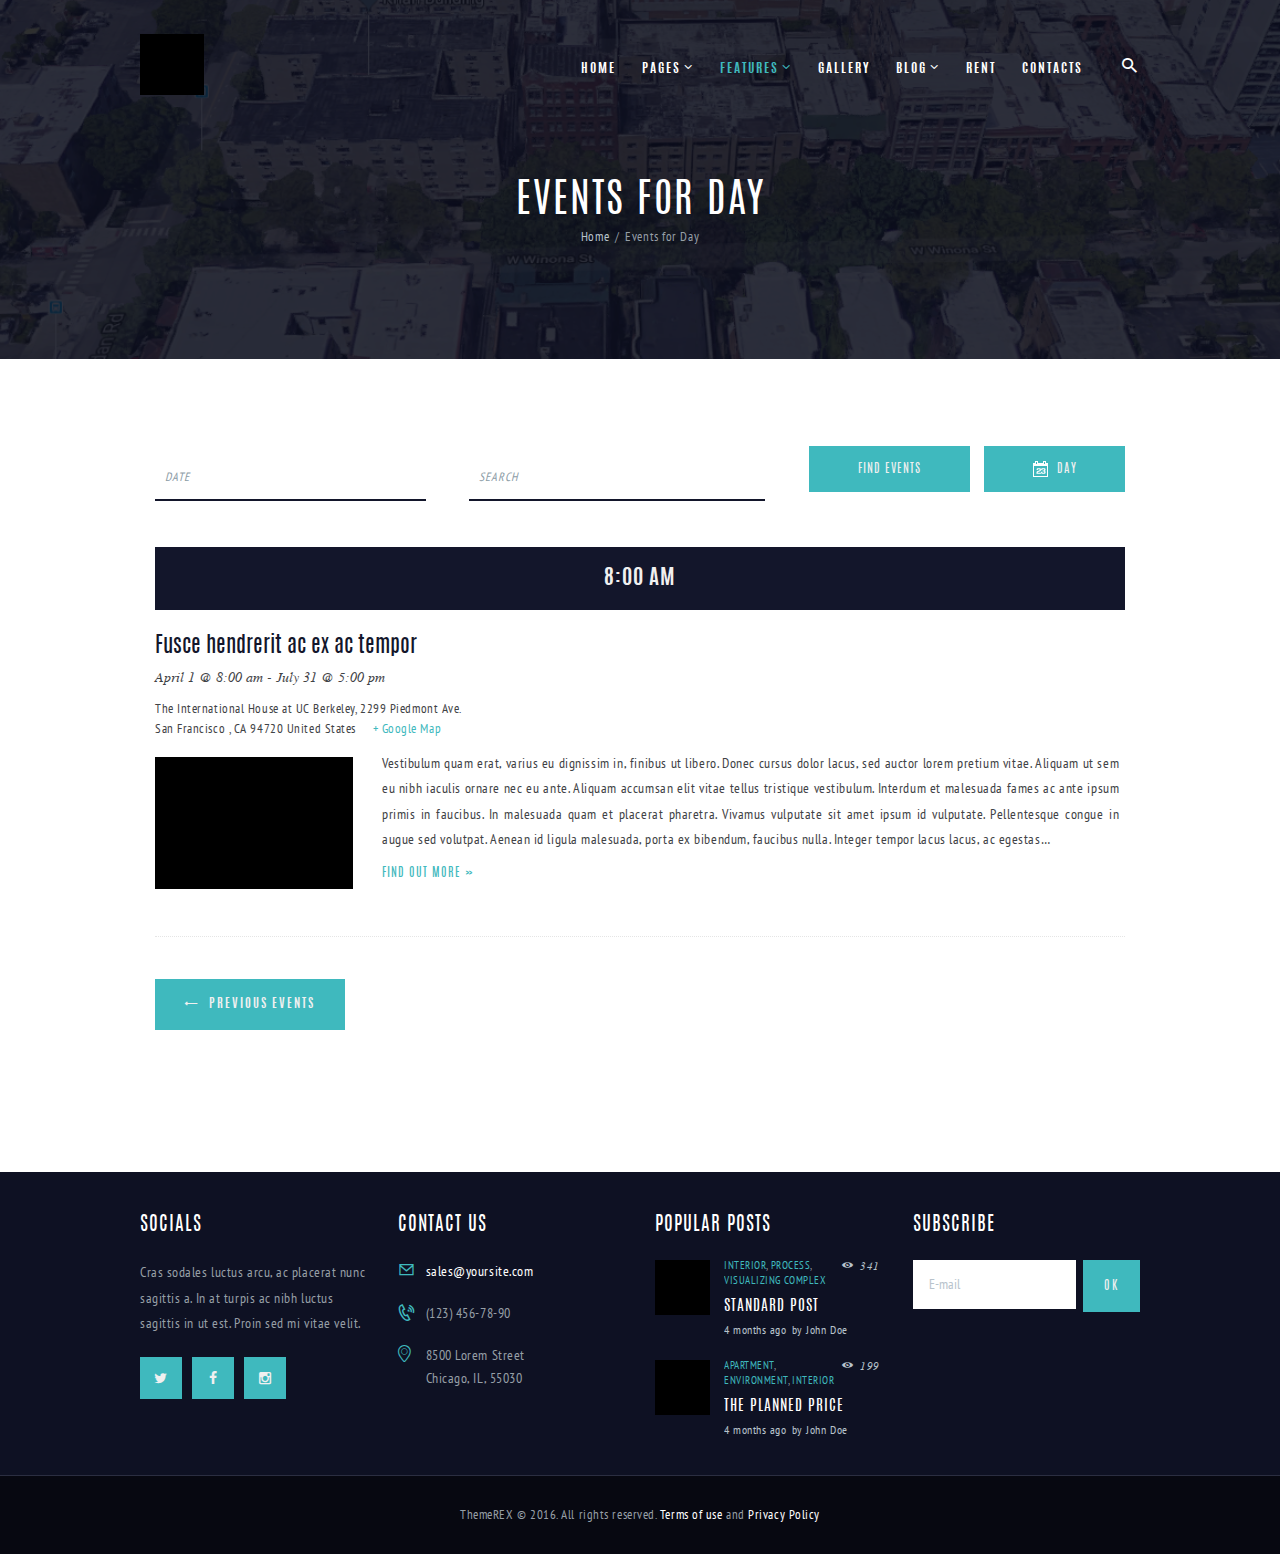
<file: features-events-today.html>
<!DOCTYPE html>
<html lang="en-US" class="no-js scheme_default">
	<head>
		<title>Windsor &#8211; Modern apartment in a new residental complex</title>
		<meta charset="UTF-8">
		<meta name="viewport" content="width=device-width, initial-scale=1, maximum-scale=1">
		<link rel="icon" type="image/x-icon" href="images/cropped-fav-big-300x300.jpg"/>
		
		
		
		
		
		
		
		
		
		
		<link rel="stylesheet" href="js/vendor/the-events-calendar/vendor/bootstrap-datepicker/css/datepicker.css" type="text/css" media="all" >
		<link rel="stylesheet" href="js/vendor/the-events-calendar/src/resources/css/tribe-events-full.min.css" type="text/css" media="all" >
		<link rel="stylesheet" href="js/vendor/the-events-calendar/src/resources/css/tribe-events-theme.min.css" type="text/css" media="all" >
		<link rel="stylesheet" href="js/vendor/the-events-calendar/src/resources/css/tribe-events-full-mobile.min.css" type="text/css" media="only screen and (max-width: 768px)" >
		<link rel="stylesheet" href="js/vendor/the-events-calendar/src/resources/css/tribe-events-theme-mobile.min.css" type="text/css" media="only screen and (max-width: 768px)" >		
		<link rel='stylesheet' href='js/vendor/swiper/swiper.min.css' type='text/css' media='all' />
		<link rel='stylesheet' href='js/vendor/magnific/magnific-popup.min.css' type='text/css' media='all' />

		<link rel='stylesheet' href='css/font-face/css/fonts_pack.css' type='text/css' media='all' />
		<link rel='stylesheet' href='css/fontello/css/fontello-embedded.css' type='text/css' media='all'/>
		<link rel='stylesheet' href='css/animation.css' type='text/css' media='all'/>
		<link rel='stylesheet' href='css/shortcodes.css' type='text/css' media='all' />
		<link rel='stylesheet' href='css/style.css' type='text/css' media='all'/>
		<link rel='stylesheet' href='css/template-color.css' type='text/css' media='all'/>
		<link rel='stylesheet' href='css/responsive.css' type='text/css' media='all' />

	</head>

<body class="archive preloader tribe-events-day sidebar_hide expand_content header_style_header-1 events-list events-archive singular tribe-is-responsive">
	<div class="body_wrap">
		<div class="page_wrap">

<header class="top_panel top_panel_style_1 with_bg_image header_bg_1 scheme_side">
	<a class="menu_mobile_button icon-menu-2"></a>
	<div class="top_panel_fixed_wrap"></div>
	<div class="top_panel_navi with_bg_image scheme_side">
		<div class="menu_main_wrap clearfix">
			<div class="content_wrap">
				<a class="logo" href="index.html">
					<img src="images/logo.png" class="logo_main" alt="" width="132" height="127">
				</a>
				<nav class="menu_main_nav_area menu_hover_fade">
					<ul id="menu_main" class="menu_main_nav">
						<li class="menu-item ">
							<a href="index.html">
								Home
							</a>
						</li>
						<li class="menu-item menu-item-has-children ">
							<a href="#">
								Pages
							</a>
							<ul class="sub-menu">
								<li class="menu-item ">
									<a href="pages-pricing.html">
										Pricing table
									</a>
								</li>
								<li class="menu-item ">
									<a href="pages-about.html">
										About Us
									</a>
								</li>
								<li class="menu-item ">
									<a href="pages-team.html">
										Our team
									</a>
								</li>
								<li class="menu-item ">
									<a href="pages-services.html">
										Services
									</a>
								</li>
								<li class="menu-item ">
									<a href="pages-404.html">
										Page 404
									</a>
								</li>
							</ul>
						</li>
						<li class="menu-item menu-item-has-children current-menu-ancestor current-menu-parent">
							<a href="#">
								Features
							</a>
							<ul class="sub-menu">
								<li class="menu-item ">
									<a href="features-typography.html">
										Typography
									</a>
								</li>
								<li class="menu-item ">
									<a href="features-shortcodes.html">
										Shortcodes
									</a>
								</li>
								<li class="menu-item current-menu-item current_page_item">
									<a href="features-events.html">
										Events
									</a>
								</li>
								<li class="menu-item ">
									<a href="features-forum.html">
										Forum
									</a>
								</li>
								<li class="menu-item menu-item-has-children ">
									<a href="#">
										Help
									</a>
									<ul class="sub-menu">
										<li class="menu-item ">
											<a href="features-help-support.html">
												Support
											</a>
										</li>
										<li class="menu-item ">
											<a href="features-help-customization.html">
												Customization
											</a>
										</li>
									</ul>
								</li>
							</ul>
						</li>
						<li class="menu-item ">
							<a href="gallery.html">
								Gallery
							</a>
						</li>
						<li class="menu-item menu-item-has-children ">
							<a href="#">
								Blog
							</a>
							<ul class="sub-menu">
								<li class="menu-item menu-item-has-children ">
									<a href="#">
										Style &#8216;Chess&#8217;
									</a>
									<ul class="sub-menu">
										<li class="menu-item ">
											<a href="blog-chess-2-columns.html">
												2 columns
											</a>
										</li>
										<li class="menu-item ">
											<a href="blog-chess-4-columns.html">
												4 columns
											</a>
										</li>
										<li class="menu-item ">
											<a href="blog-chess-6-columns.html">
												6 columns
											</a>
										</li>
									</ul>
								</li>
								<li class="menu-item menu-item-has-children ">
									<a href="#">
										Style &#8216;Classic&#8217;
									</a>
									<ul class="sub-menu">
										<li class="menu-item ">
											<a href="blog-classic-2-columns.html">
												2 columns
											</a>
										</li>
										<li class="menu-item ">
											<a href="blog-classic-3-columns.html">
												3 columns
											</a>
										</li>
									</ul>
								</li>
								<li class="menu-item ">
									<a href="blog-post-formats.html">
										Post formats
									</a>
								</li>
								<li class="menu-item ">
									<a href="blog-standard-post.html">
										Single Post with Comments
									</a>
								</li>
							</ul>
						</li>
						<li class="menu-item ">
							<a href="rent.html">
								Rent
							</a>
						</li>
						<li class="menu-item ">
							<a href="contacts.html">
								Contacts
							</a>
						</li>
					</ul>
					<div class="search_wrap search_style_expand">
						<div class="search_form_wrap">
							<form role="search" method="get" class="search_form" action="#">
								<input type="text" class="search_field" placeholder="Search" value="" name="s">
								<button type="submit" class="search_submit icon-search"></button>
							</form>
						</div>
						<div class="search_results widget_area">
							<a href="#" class="search_results_close icon-cancel"></a>
							<div class="search_results_content"></div>
						</div>
					</div>
				</nav>
			</div>
		</div>
	</div>
	<div class="top_panel_title_wrap">
		<div class="content_wrap">
			<div class="top_panel_title">
				<div class="page_title">
					<h1 class="page_caption">Events for Day</h1>
				</div>
				<div class="breadcrumbs">
					<a class="breadcrumbs_item home" href="index.html">Home</a><span class="breadcrumbs_delimiter"></span><span class="breadcrumbs_item current">Events for Day</span>
				</div>
			</div>
		</div>
	</div>
</header>

			<div class="menu_mobile_overlay"></div>
			<div class="menu_mobile scheme_dark">
				<div class="menu_mobile_inner">
					<a class="menu_mobile_close icon-cancel"></a>
					<a class="logo" href="#">
						<img src="images/logo.png" class="logo_main" alt="" width="132" height="127">
					</a>
					<nav class="menu_mobile_nav_area">
						<ul id="menu_mobile" class="menu_mobile_nav">
							<li class="menu-item ">
								<a href="index.html">
									Home
								</a>
							</li>
							<li class="menu-item menu-item-has-children ">
								<a href="#">
									Pages
								</a>
								<ul class="sub-menu">
									<li class="menu-item ">
										<a href="pages-pricing.html">
											Pricing table
										</a>
									</li>
									<li class="menu-item ">
										<a href="pages-about.html">
											About Us
										</a>
									</li>
									<li class="menu-item ">
										<a href="pages-team.html">
											Our team
										</a>
									</li>
									<li class="menu-item ">
										<a href="pages-services.html">
											Services
										</a>
									</li>
									<li class="menu-item ">
										<a href="pages-404.html">
											Page 404
										</a>
									</li>
								</ul>
							</li>
							<li class="menu-item menu-item-has-children current-menu-ancestor current-menu-parent">
								<a href="#">
									Features
								</a>
								<ul class="sub-menu">
									<li class="menu-item ">
										<a href="features-typography.html">
											Typography
										</a>
									</li>
									<li class="menu-item ">
										<a href="features-shortcodes.html">
											Shortcodes
										</a>
									</li>
									<li class="menu-item current-menu-item current_page_item">
										<a href="features-events.html">
											Events
										</a>
									</li>
									<li class="menu-item menu-item-object-forum ">
										<a href="features-forum.html">
											Forum
										</a>
									</li>
									<li class="menu-item menu-item-has-children ">
										<a href="#">
											Help
										</a>
										<ul class="sub-menu">
											<li class="menu-item ">
												<a href="features-help-support.html">
													Support
												</a>
											</li>
											<li class="menu-item ">
												<a href="features-help-customization.html">
													Customization
												</a>
											</li>
										</ul>
									</li>
								</ul>
							</li>
							<li class="menu-item ">
								<a href="gallery.html">
									Gallery
								</a>
							</li>
							<li class="menu-item menu-item-has-children ">
								<a href="#">
									Blog
								</a>
								<ul class="sub-menu">
									<li class="menu-item menu-item-has-children ">
										<a href="#">
											Style &#8216;Chess&#8217;
										</a>
										<ul class="sub-menu">
											<li class="menu-item ">
												<a href="blog-chess-2-columns.html">
													2 columns
												</a>
											</li>
											<li class="menu-item ">
												<a href="blog-chess-4-columns.html">
													4 columns
												</a>
											</li>
											<li class="menu-item ">
												<a href="blog-chess-6-columns.html">
													6 columns
												</a>
											</li>
										</ul>
									</li>
									<li class="menu-item menu-item-has-children ">
										<a href="#">
											Style &#8216;Classic&#8217;
										</a>
										<ul class="sub-menu">
											<li class="menu-item ">
												<a href="blog-classic-2-columns.html">
													2 columns
												</a>
											</li>
											<li class="menu-item ">
												<a href="blog-classic-3-columns.html">
													3 columns
												</a>
											</li>
										</ul>
									</li>
									<li class="menu-item ">
										<a href="blog-post-formats.html">
											Post formats
										</a>
									</li>
									<li class="menu-item ">
										<a href="blog-standard-post.html">
											Single Post with Comments
										</a>
									</li>
								</ul>
							</li>
							<li class="menu-item ">
								<a href="rent.html">
									Rent
								</a>
							</li>
							<li class="menu-item ">
								<a href="contacts.html">
									Contacts
								</a>
							</li>
						</ul>
					</nav>
					<div class="search_mobile">
						<div class="search_form_wrap">
							<form role="search" method="get" class="search_form" action="#">
								<input type="text" class="search_field" placeholder="Search ..." value="" name="s">
								<button type="submit" class="search_submit icon-search" title="Start search"></button>
							</form>
						</div>
					</div>
					<div class="socials_mobile">
						<span class="social_item">
							<a href="#" target="_blank" class="social_icons social_twitter">
								<span class="trx_addons_icon-twitter"></span>
							</a>
						</span>
						<span class="social_item">
							<a href="#" target="_blank" class="social_icons social_facebook">
								<span class="trx_addons_icon-facebook"></span>
							</a>
						</span>
						<span class="social_item">
							<a href="#" target="_blank" class="social_icons social_instagram">
								<span class="trx_addons_icon-instagram"></span>
							</a>
						</span>
					</div>
				</div>
			</div>

			<div class="page_content_wrap scheme_default">
				<div class="content">
					<article class="post_item_single page type-page page type-page">
						<div class="post_content">

							<section class="no-col-padding">
								<div class="container">
									<div class="columns_wrap">
										<div class="column_container column-1_1">
											<div class="column-inner">
												<div id="tribe-events" class="" data-live_ajax="0" data-datepicker_format="" data-category="">
													<div class="tribe-events-before-html"></div>
													<span class="tribe-events-ajax-loading">
														<img class="tribe-events-spinner-medium" src="js/vendor/the-events-calendar/src/resources/images/tribe-loading.gif" alt="Loading Events"/>
													</span>
													<div id="tribe-events-content-wrapper" class="tribe-clearfix">
														<input type="hidden" id="tribe-events-list-hash" value="">
														<div id="tribe-events-bar">
															<form id="tribe-bar-form" class="tribe-clearfix" name="tribe-bar-form" method="post" action="#">
																<div id="tribe-bar-collapse-toggle">
																	Find Events
																	<span class="tribe-bar-toggle-arrow"></span>
																</div>
																<div id="tribe-bar-views">
																	<div class="tribe-bar-views-inner tribe-clearfix">
																		<h3 class="tribe-events-visuallyhidden">Event Views Navigation</h3>
																		<label>View As</label>
																		<select class="tribe-bar-views-select tribe-no-param" name="tribe-bar-view">
																			<option value="features-events-list.html" data-view="list">
																				List
																			</option>
																			<option value="features-events.html" data-view="month">
																				Month
																			</option>
																			<option selected value="features-events-today.html" data-view="day">
																				Day
																			</option>
																		</select>
																	</div>
																</div>
																<div class="tribe-bar-filters">
																	<div class="tribe-bar-filters-inner tribe-clearfix">
																		<div class="tribe-bar-date-filter">
																			<label class="label-tribe-bar-date" for="tribe-bar-date">Events In</label>
																			<input type="text" name="tribe-bar-date" id="tribe-bar-date" value="" placeholder="Date">
																			<input type="hidden" name="tribe-bar-date-day" id="tribe-bar-date-day" class="tribe-no-param" value="">
																		</div>
																		<div class="tribe-bar-search-filter">
																			<label class="label-tribe-bar-search" for="tribe-bar-search">Search</label>
																			<input type="text" name="tribe-bar-search" id="tribe-bar-search" value="" placeholder="Search">
																		</div>
																		<div class="tribe-bar-submit">
																			<input class="tribe-events-button tribe-no-param" type="submit" name="submit-bar" value="Find Events" disabled/>
																		</div>
																	</div>
																</div>
															</form>
														</div>
														<div id="tribe-events-content" class="tribe-events-list">
															<h2 class="tribe-events-page-title">Events for April 1 - July 31</h2>
															<div id="tribe-events-header" data-title="Events for April 1 &#8211; July 31 &#8211; Events &#8211; Philip James" data-startofweek="1" data-view="list" data-baseurl="#">
																<h3 class="screen-reader-text" tabindex="0">Events List Navigation</h3>
																<ul class="tribe-events-sub-nav">
																	<li class="tribe-events-nav-previous tribe-events-nav-left tribe-events-past" aria-label="previous events link">
																		<a href="#" rel="prev">
																			<span>&laquo;</span> Previous Events
																		</a>
																	</li>
																</ul>
															</div>
															<div class="tribe-events-loop">
																<div class="tribe-events-day-time-slot">
																		<h5>8:00 am</h5>
																	<div class="type-tribe_events tribe-clearfix tribe-events-first tribe-events-last">
																		<h2 class="tribe-events-list-event-title">
																		<a class="tribe-event-url" href="#" title="Fusce hendrerit ac ex ac tempor" rel="bookmark">
																		Fusce hendrerit ac ex ac tempor </a>
																		</h2>
																		<div class="tribe-events-event-meta">
																			<div class="author  location">
																				<div class="tribe-event-schedule-details">
																					<span class="tribe-event-date-start">April 1 @ 8:00 am</span> - <span class="tribe-event-date-end">July 31 @ 5:00 pm</span>
																				</div>
																				<div class="tribe-events-venue-details">
																					<span class="author fn org">The International House at UC Berkeley</span>,
																					<address class="tribe-events-address">
																						<span class="tribe-address">
																							<span class="tribe-street-address"> 2299 Piedmont Ave. </span>
																							<br>
																							<span class="tribe-locality">San Francisco</span>
																							<span class="tribe-delimiter">,</span>
																							<span class="tribe-postal-code">CA 94720</span>
																							<span class="tribe-country-name">United States</span>
																						</span>
																					</address>
																					<a class="tribe-events-gmap" href="#" title="Click to view a Google Map" target="_blank">+ Google Map</a>
																				</div>
																			</div>
																		</div>
																		<div class="tribe-events-event-image">
																			<a href="#">
																				<img src="images/image_05-300x200.jpg" alt="05"/>
																			</a>
																		</div>
																		<div class="tribe-events-list-event-description tribe-events-content">
																			<p>Vestibulum quam erat, varius eu dignissim in, finibus ut libero. Donec cursus dolor lacus, sed auctor lorem pretium vitae. Aliquam ut sem eu nibh iaculis ornare nec eu ante. Aliquam accumsan elit vitae tellus tristique vestibulum. Interdum et malesuada fames ac ante ipsum primis in faucibus. In malesuada quam et placerat pharetra. Vivamus vulputate sit amet ipsum id vulputate. Pellentesque congue in augue sed volutpat. Aenean id ligula malesuada, porta ex bibendum, faucibus nulla. Integer tempor lacus lacus, ac egestas&hellip;</p>
																			<a href="#" class="tribe-events-read-more" rel="bookmark">Find out more &raquo;</a>
																		</div>
																	</div>
																</div>
															</div>
															<div id="tribe-events-footer">
																<h3 class="screen-reader-text" tabindex="0">Events List Navigation</h3>
																<ul class="tribe-events-sub-nav">
																	<li class="tribe-events-nav-previous tribe-events-nav-left tribe-events-past" aria-label="previous events link">
																		<a href="#" rel="prev">
																		<span>&laquo;</span> Previous Events</a>
																	</li>
																</ul>
															</div>
															<a class="tribe-events-ical tribe-events-button" title="Use this to share calendar data with Google Calendar, Apple iCal and other compatible apps" href="#">+ Export Listed Events</a>
														</div>
														<div class="tribe-clear"></div>
													</div>
												</div>
												<div class="tribe-events-after-html"></div>
											</div>
										</div>
									</div>
								</div>
							</section>

						</div>
					</article>
				</div> 
			</div>

			<footer class="site_footer_wrap scheme_dark">
				<div class="footer_wrap widget_area">
					<div class="footer_wrap_inner widget_area_inner">
						<div class="content_wrap">
							<div class="columns_wrap">
								<aside class="column-1_4 widget widget_socials">
									<h5 class="widget_title">Socials</h5>
									<div class="socials_description">
										<p>Cras sodales luctus arcu, ac placerat nunc sagittis a. In at turpis ac nibh luctus sagittis in ut est. Proin sed mi vitae velit.</p>
									</div>
									<div class="socials_wrap">
										<span class="social_item">
											<a href="https://twitter.com/axiomthemes" target="_blank" class="social_icons social_twitter">
												<span class="trx_addons_icon-twitter"></span>
											</a>
										</span><span class="social_item">
											<a href="https://facebook.com/axiomthemes" target="_blank" class="social_icons social_facebook">
												<span class="trx_addons_icon-facebook"></span>
											</a>
										</span><span class="social_item">
											<a href="https://facebook.com/themerex" target="_blank" class="social_icons social_instagram">
												<span class="trx_addons_icon-instagram"></span>
											</a>
										</span>
									</div>
								</aside><aside class="column-1_4 widget widget_contacts">
									<h5 class="widget_title">Contact Us</h5>
									<div class="contacts_description"></div>
									<div class="contacts_info">
										<div class="contacts_right">
											<span class="contacts_email">
												<a href="#">
													sales@yoursite.com
												</a>
											</span>
											<span class="contacts_phone">(123) 456-78-90</span>
										</div>
										<div class="contacts_left">
											<span class="contacts_address">8500 Lorem Street<br>Chicago, IL, 55030</span>
										</div>
									</div>
								</aside><aside class="column-1_4 widget widget_popular_posts">
									<h5 class="widget_title">Popular Posts</h5>
									<article class="post_item with_thumb">
										<div class="post_thumb">
											<a href="#">
												<img src="images/image_04-90x90.jpg" alt="Start of installation of water and heating systems"/>
											</a>
										</div>
										<div class="post_content">
											<div class="post_categories">
												<a href="#" title="View all posts in Interior">Interior</a>,
												<a href="#" title="View all posts in Process">Process</a>,
												<a href="#" title="View all posts in Visualizing Complex">Visualizing Complex</a>
												<span class="post_info_item post_info_counters">
													<a href="#" class="post_counters_item post_counters_views trx_addons_icon-eye"><span class="post_counters_number">341</span><span class="post_counters_label">Views</span></a>
												</span>
											</div>
											<h6 class="post_title">
											<a href="#">Standard Post</a>
											</h6>
											<div class="post_info">
												<span class="post_info_item post_info_posted"><a href="#" class="post_info_date">4 months ago</a></span><span class="post_info_item post_info_posted_by">by <a href="#" class="post_info_author">John Doe</a></span>
											</div>
										</div>
									</article>
									<article class="post_item with_thumb">
										<div class="post_thumb">
											<a href="#">
												<img src="images/image_07-90x90.jpg" alt="The planned price increase"/>
											</a>
										</div>
										<div class="post_content">
											<div class="post_categories">
												<a href="#" title="View all posts in Apartment">Apartment</a>,
												<a href="#" title="View all posts in Environment">Environment</a>,
												<a href="#" title="View all posts in Interior">Interior</a>
												<span class="post_info_item post_info_counters">
													<a href="#" class="post_counters_item post_counters_views trx_addons_icon-eye"><span class="post_counters_number">199</span><span class="post_counters_label">Views</span></a>
												</span>
											</div>
											<h6 class="post_title">
											<a href="#">The planned price</a>
											</h6>
											<div class="post_info">
												<span class="post_info_item post_info_posted"><a href="#" class="post_info_date">4 months ago</a></span><span class="post_info_item post_info_posted_by">by <a href="#" class="post_info_author">John Doe</a></span>
											</div>
										</div>
									</article>
								</aside><aside class="column-1_4 widget widget_text">
									<h5 class="widget_title">Subscribe</h5>
									<div class="textwidget">
										<form id="mc4wp-form-1" class="mc4wp-form mc4wp-form-546" method="post" data-id="546" data-name="Subscribe form">
											<div class="mc4wp-form-fields">
												<div class="mc_subscribe_form">
													<input type="email" name="email" placeholder="E-mail" required />
													<input type="submit" value="OK" disabled="" />
												</div>
											</div>
											<div class="mc4wp-response"></div>
										</form>
									</div>
								</aside>
							</div>
						</div>
					</div>
				</div>
				<div class="copyright_wrap scheme_">
					<div class="copyright_wrap_inner">
						<div class="content_wrap">
							<div class="copyright_text">ThemeREX © 2016. All rights reserved. <a href="http://themerex.net/terms-of-service/">Terms of use</a> and <a href="http://themerex.net/privacy-policy/">Privacy Policy</a></div>
						</div>
					</div>
				</div>
			</footer>

		</div> 
	</div> 
	<div id="page_preloader">
		<div class="preloader_wrap preloader_square">
			<div class="preloader_square1"></div>
			<div class="preloader_square2"></div>
		</div>
	</div>  

	<script type='text/javascript' src='js/vendor/jquery-2.2.4.min.js'></script>
	<script type='text/javascript' src='js/vendor/jquery-migrate.min.js'></script>
	
	
	<script type='text/javascript' src='js/vendor/_packed.js'></script>
	
	
	
	
	
	
	
	
	
	
	
	
	
	
	<script type='text/javascript' src='js/custom/_utils.js'></script>
	<script type='text/javascript' src='js/custom/_main.js'></script>
	<script type='text/javascript' src='js/custom/shortcodes.js'></script>
	<script type='text/javascript' src='js/custom/_init.js'></script>
	

	<script type="text/javascript" src="js/vendor/the-events-calendar/vendor/bootstrap-datepicker/js/bootstrap-datepicker.min.js"></script>
	<script type="text/javascript" src="js/vendor/the-events-calendar/vendor/jquery-placeholder/jquery.placeholder.min.js"></script>
	<script type="text/javascript" src="js/vendor/the-events-calendar/src/resources/js/tribe-events.min.js"></script>
	<script type="text/javascript" src="js/vendor/the-events-calendar/src/resources/js/tribe-events-bar.min.js"></script>

	<a href="#" class="trx_addons_scroll_to_top trx_addons_icon-up" title="Scroll to top"></a>
</body>
</html>
</file>
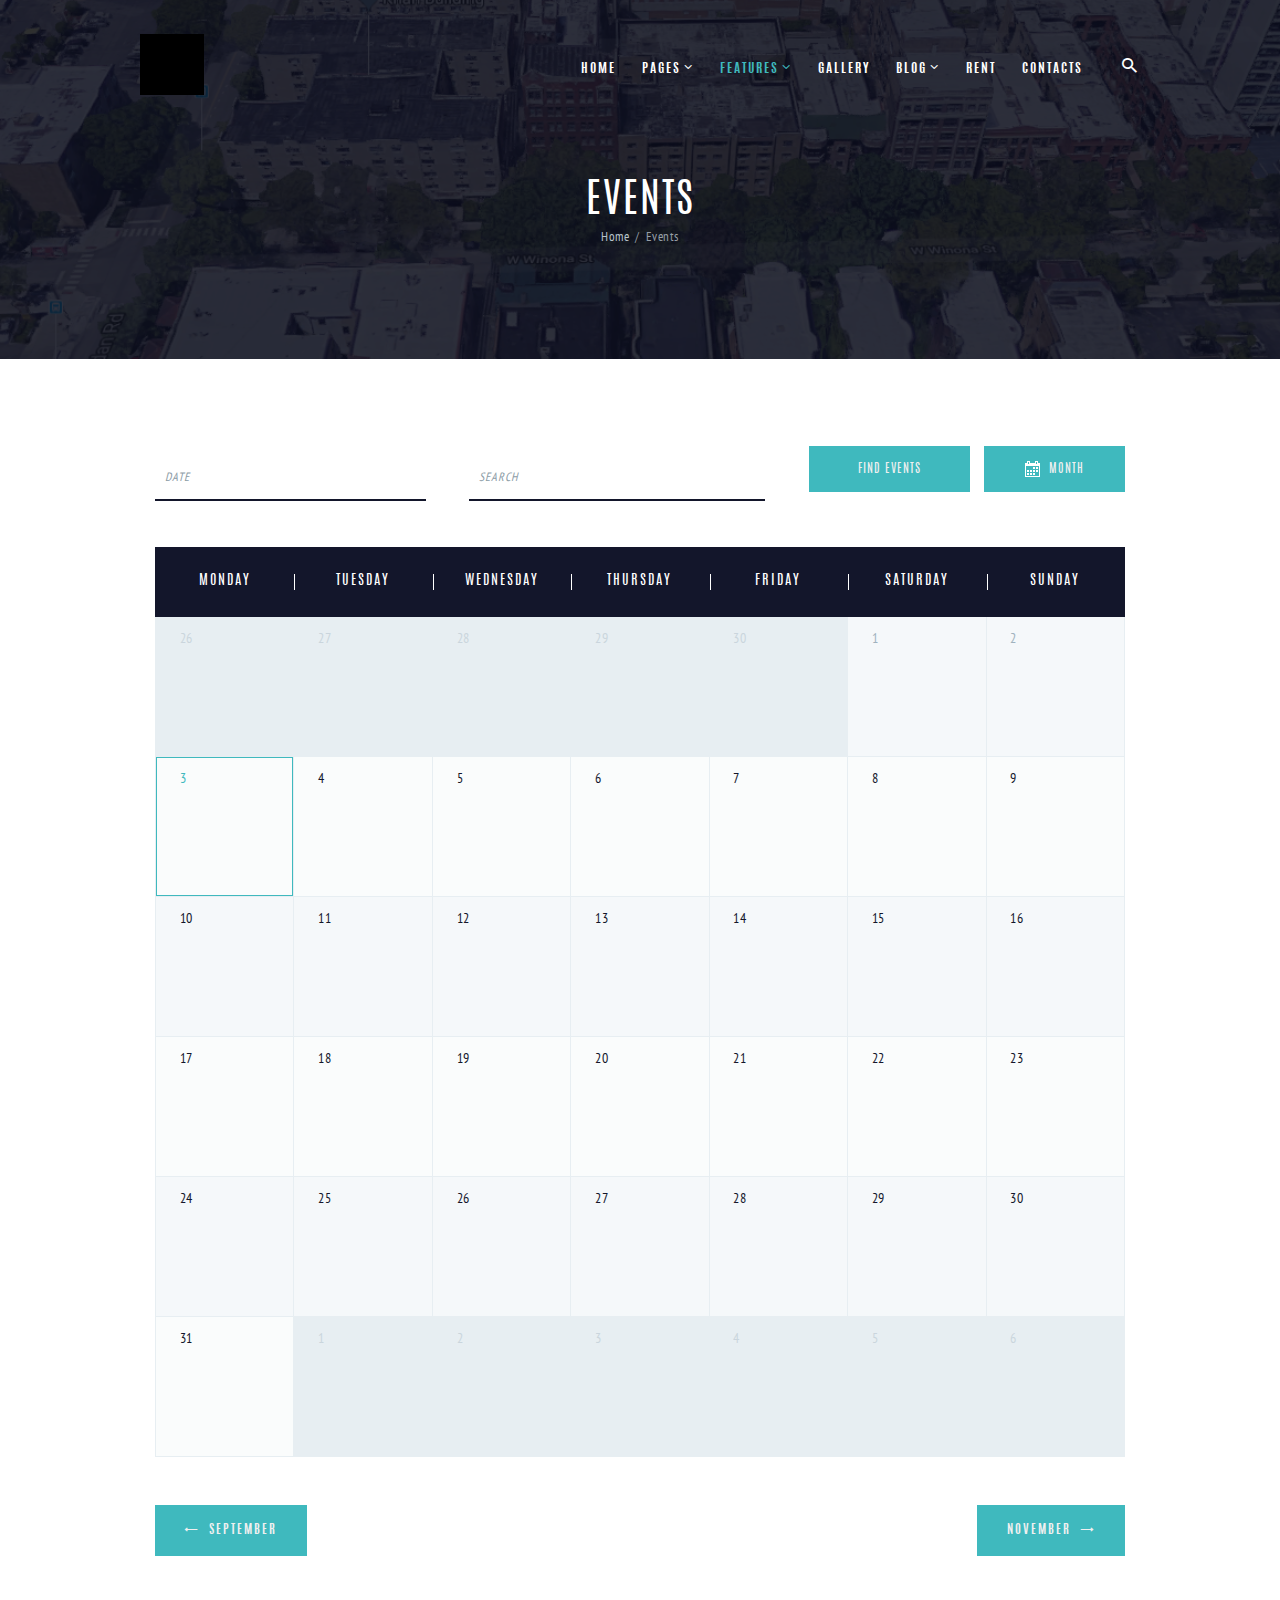
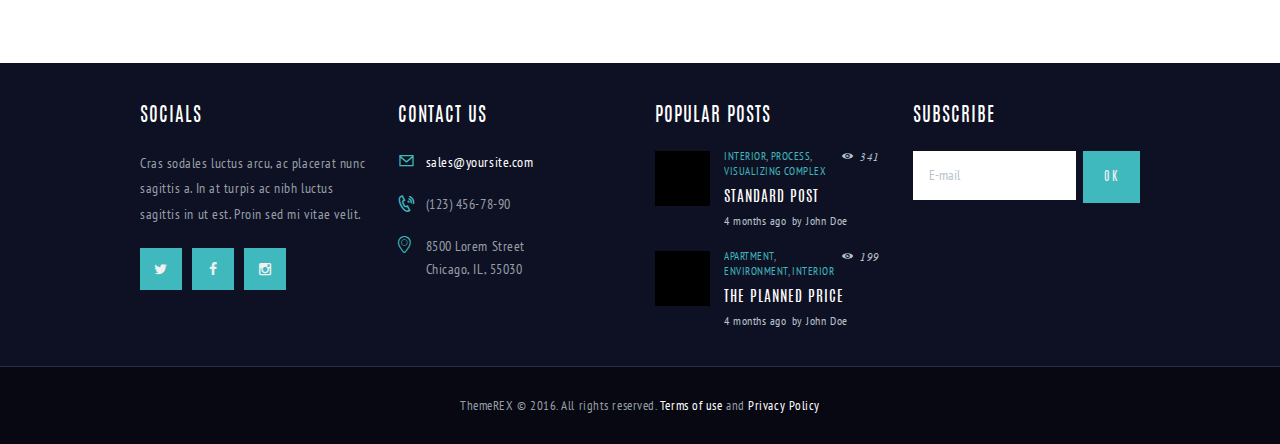
<file: features-events.html>
<!DOCTYPE html>
<html lang="en-US" class="no-js scheme_default">
	<head>
		<title>Windsor &#8211; Modern apartment in a new residental complex</title>
		<meta charset="UTF-8">
		<meta name="viewport" content="width=device-width, initial-scale=1, maximum-scale=1">
		<link rel="icon" type="image/x-icon" href="images/cropped-fav-big-300x300.jpg"/>
		
		
		
		
		
		
		
		
		
		
		<link rel="stylesheet" href="js/vendor/the-events-calendar/vendor/bootstrap-datepicker/css/datepicker.css" type="text/css" media="all" >
		<link rel="stylesheet" href="js/vendor/the-events-calendar/src/resources/css/tribe-events-full.min.css" type="text/css" media="all" >
		<link rel="stylesheet" href="js/vendor/the-events-calendar/src/resources/css/tribe-events-theme.min.css" type="text/css" media="all" >
		<link rel="stylesheet" href="js/vendor/the-events-calendar/src/resources/css/tribe-events-full-mobile.min.css" type="text/css" media="only screen and (max-width: 768px)" >
		<link rel="stylesheet" href="js/vendor/the-events-calendar/src/resources/css/tribe-events-theme-mobile.min.css" type="text/css" media="only screen and (max-width: 768px)" >		
		<link rel='stylesheet' href='js/vendor/swiper/swiper.min.css' type='text/css' media='all' />
		<link rel='stylesheet' href='js/vendor/magnific/magnific-popup.min.css' type='text/css' media='all' />

		<link rel='stylesheet' href='css/font-face/css/fonts_pack.css' type='text/css' media='all' />
		<link rel='stylesheet' href='css/fontello/css/fontello-embedded.css' type='text/css' media='all'/>
		<link rel='stylesheet' href='css/animation.css' type='text/css' media='all'/>
		<link rel='stylesheet' href='css/shortcodes.css' type='text/css' media='all' />
		<link rel='stylesheet' href='css/style.css' type='text/css' media='all'/>
		<link rel='stylesheet' href='css/template-color.css' type='text/css' media='all'/>
		<link rel='stylesheet' href='css/responsive.css' type='text/css' media='all' />

	</head>

<body class="archive preloader sidebar_hide expand_content header_style_header-1 events-gridview events-archive singular">
	<div class="body_wrap">
		<div class="page_wrap">

<header class="top_panel top_panel_style_1 with_bg_image header_bg_1 scheme_side">
	<a class="menu_mobile_button icon-menu-2"></a>
	<div class="top_panel_fixed_wrap"></div>
	<div class="top_panel_navi with_bg_image scheme_side">
		<div class="menu_main_wrap clearfix">
			<div class="content_wrap">
				<a class="logo" href="index.html">
					<img src="images/logo.png" class="logo_main" alt="" width="132" height="127">
				</a>
				<nav class="menu_main_nav_area menu_hover_fade">
					<ul id="menu_main" class="menu_main_nav">
						<li class="menu-item ">
							<a href="index.html">
								Home
							</a>
						</li>
						<li class="menu-item menu-item-has-children ">
							<a href="#">
								Pages
							</a>
							<ul class="sub-menu">
								<li class="menu-item ">
									<a href="pages-pricing.html">
										Pricing table
									</a>
								</li>
								<li class="menu-item ">
									<a href="pages-about.html">
										About Us
									</a>
								</li>
								<li class="menu-item ">
									<a href="pages-team.html">
										Our team
									</a>
								</li>
								<li class="menu-item ">
									<a href="pages-services.html">
										Services
									</a>
								</li>
								<li class="menu-item ">
									<a href="pages-404.html">
										Page 404
									</a>
								</li>
							</ul>
						</li>
						<li class="menu-item menu-item-has-children current-menu-ancestor current-menu-parent">
							<a href="#">
								Features
							</a>
							<ul class="sub-menu">
								<li class="menu-item ">
									<a href="features-typography.html">
										Typography
									</a>
								</li>
								<li class="menu-item ">
									<a href="features-shortcodes.html">
										Shortcodes
									</a>
								</li>
								<li class="menu-item current-menu-item current_page_item">
									<a href="features-events.html">
										Events
									</a>
								</li>
								<li class="menu-item ">
									<a href="features-forum.html">
										Forum
									</a>
								</li>
								<li class="menu-item menu-item-has-children ">
									<a href="#">
										Help
									</a>
									<ul class="sub-menu">
										<li class="menu-item ">
											<a href="features-help-support.html">
												Support
											</a>
										</li>
										<li class="menu-item ">
											<a href="features-help-customization.html">
												Customization
											</a>
										</li>
									</ul>
								</li>
							</ul>
						</li>
						<li class="menu-item ">
							<a href="gallery.html">
								Gallery
							</a>
						</li>
						<li class="menu-item menu-item-has-children ">
							<a href="#">
								Blog
							</a>
							<ul class="sub-menu">
								<li class="menu-item menu-item-has-children ">
									<a href="#">
										Style &#8216;Chess&#8217;
									</a>
									<ul class="sub-menu">
										<li class="menu-item ">
											<a href="blog-chess-2-columns.html">
												2 columns
											</a>
										</li>
										<li class="menu-item ">
											<a href="blog-chess-4-columns.html">
												4 columns
											</a>
										</li>
										<li class="menu-item ">
											<a href="blog-chess-6-columns.html">
												6 columns
											</a>
										</li>
									</ul>
								</li>
								<li class="menu-item menu-item-has-children ">
									<a href="#">
										Style &#8216;Classic&#8217;
									</a>
									<ul class="sub-menu">
										<li class="menu-item ">
											<a href="blog-classic-2-columns.html">
												2 columns
											</a>
										</li>
										<li class="menu-item ">
											<a href="blog-classic-3-columns.html">
												3 columns
											</a>
										</li>
									</ul>
								</li>
								<li class="menu-item ">
									<a href="blog-post-formats.html">
										Post formats
									</a>
								</li>
								<li class="menu-item ">
									<a href="blog-standard-post.html">
										Single Post with Comments
									</a>
								</li>
							</ul>
						</li>
						<li class="menu-item ">
							<a href="rent.html">
								Rent
							</a>
						</li>
						<li class="menu-item ">
							<a href="contacts.html">
								Contacts
							</a>
						</li>
					</ul>
					<div class="search_wrap search_style_expand">
						<div class="search_form_wrap">
							<form role="search" method="get" class="search_form" action="#">
								<input type="text" class="search_field" placeholder="Search" value="" name="s">
								<button type="submit" class="search_submit icon-search"></button>
							</form>
						</div>
						<div class="search_results widget_area">
							<a href="#" class="search_results_close icon-cancel"></a>
							<div class="search_results_content"></div>
						</div>
					</div>
				</nav>
			</div>
		</div>
	</div>
	<div class="top_panel_title_wrap">
		<div class="content_wrap">
			<div class="top_panel_title">
				<div class="page_title">
					<h1 class="page_caption">Events</h1>
				</div>
				<div class="breadcrumbs">
					<a class="breadcrumbs_item home" href="index.html">Home</a><span class="breadcrumbs_delimiter"></span><span class="breadcrumbs_item current">Events</span>
				</div>
			</div>
		</div>
	</div>
</header>

			<div class="menu_mobile_overlay"></div>
			<div class="menu_mobile scheme_dark">
				<div class="menu_mobile_inner">
					<a class="menu_mobile_close icon-cancel"></a>
					<a class="logo" href="#">
						<img src="images/logo.png" class="logo_main" alt="" width="132" height="127">
					</a>
					<nav class="menu_mobile_nav_area">
						<ul id="menu_mobile" class="menu_mobile_nav">
							<li class="menu-item ">
								<a href="index.html">
									Home
								</a>
							</li>
							<li class="menu-item menu-item-has-children ">
								<a href="#">
									Pages
								</a>
								<ul class="sub-menu">
									<li class="menu-item ">
										<a href="pages-pricing.html">
											Pricing table
										</a>
									</li>
									<li class="menu-item ">
										<a href="pages-about.html">
											About Us
										</a>
									</li>
									<li class="menu-item ">
										<a href="pages-team.html">
											Our team
										</a>
									</li>
									<li class="menu-item ">
										<a href="pages-services.html">
											Services
										</a>
									</li>
									<li class="menu-item ">
										<a href="pages-404.html">
											Page 404
										</a>
									</li>
								</ul>
							</li>
							<li class="menu-item menu-item-has-children current-menu-ancestor current-menu-parent">
								<a href="#">
									Features
								</a>
								<ul class="sub-menu">
									<li class="menu-item ">
										<a href="features-typography.html">
											Typography
										</a>
									</li>
									<li class="menu-item ">
										<a href="features-shortcodes.html">
											Shortcodes
										</a>
									</li>
									<li class="menu-item current-menu-item current_page_item">
										<a href="features-events.html">
											Events
										</a>
									</li>
									<li class="menu-item menu-item-object-forum ">
										<a href="features-forum.html">
											Forum
										</a>
									</li>
									<li class="menu-item menu-item-has-children ">
										<a href="#">
											Help
										</a>
										<ul class="sub-menu">
											<li class="menu-item ">
												<a href="features-help-support.html">
													Support
												</a>
											</li>
											<li class="menu-item ">
												<a href="features-help-customization.html">
													Customization
												</a>
											</li>
										</ul>
									</li>
								</ul>
							</li>
							<li class="menu-item ">
								<a href="gallery.html">
									Gallery
								</a>
							</li>
							<li class="menu-item menu-item-has-children ">
								<a href="#">
									Blog
								</a>
								<ul class="sub-menu">
									<li class="menu-item menu-item-has-children ">
										<a href="#">
											Style &#8216;Chess&#8217;
										</a>
										<ul class="sub-menu">
											<li class="menu-item ">
												<a href="blog-chess-2-columns.html">
													2 columns
												</a>
											</li>
											<li class="menu-item ">
												<a href="blog-chess-4-columns.html">
													4 columns
												</a>
											</li>
											<li class="menu-item ">
												<a href="blog-chess-6-columns.html">
													6 columns
												</a>
											</li>
										</ul>
									</li>
									<li class="menu-item menu-item-has-children ">
										<a href="#">
											Style &#8216;Classic&#8217;
										</a>
										<ul class="sub-menu">
											<li class="menu-item ">
												<a href="blog-classic-2-columns.html">
													2 columns
												</a>
											</li>
											<li class="menu-item ">
												<a href="blog-classic-3-columns.html">
													3 columns
												</a>
											</li>
										</ul>
									</li>
									<li class="menu-item ">
										<a href="blog-post-formats.html">
											Post formats
										</a>
									</li>
									<li class="menu-item ">
										<a href="blog-standard-post.html">
											Single Post with Comments
										</a>
									</li>
								</ul>
							</li>
							<li class="menu-item ">
								<a href="rent.html">
									Rent
								</a>
							</li>
							<li class="menu-item ">
								<a href="contacts.html">
									Contacts
								</a>
							</li>
						</ul>
					</nav>
					<div class="search_mobile">
						<div class="search_form_wrap">
							<form role="search" method="get" class="search_form" action="#">
								<input type="text" class="search_field" placeholder="Search ..." value="" name="s">
								<button type="submit" class="search_submit icon-search" title="Start search"></button>
							</form>
						</div>
					</div>
					<div class="socials_mobile">
						<span class="social_item">
							<a href="#" target="_blank" class="social_icons social_twitter">
								<span class="trx_addons_icon-twitter"></span>
							</a>
						</span>
						<span class="social_item">
							<a href="#" target="_blank" class="social_icons social_facebook">
								<span class="trx_addons_icon-facebook"></span>
							</a>
						</span>
						<span class="social_item">
							<a href="#" target="_blank" class="social_icons social_instagram">
								<span class="trx_addons_icon-instagram"></span>
							</a>
						</span>
					</div>
				</div>
			</div>

			<div class="page_content_wrap scheme_default">
				<div class="content">
					<article class="post_item_single page type-page page type-page">
						<div class="post_content">

							<section class="no-col-padding">
								<div class="container">
									<div class="columns_wrap">
										<div class="column_container column-1_1">
											<div class="column-inner">
												<div id="tribe-events" class="" data-live_ajax="0" data-datepicker_format="" data-category="">
													<div class="tribe-events-before-html"></div>
													<span class="tribe-events-ajax-loading">
														<img class="tribe-events-spinner-medium" src="js/vendor/the-events-calendar/src/resources/images/tribe-loading.gif" alt="Loading Events"/>
													</span>
													<div id="tribe-events-content-wrapper" class="tribe-clearfix">
														<input type="hidden" id="tribe-events-list-hash" value="">
														<div id="tribe-events-bar">
															<form id="tribe-bar-form" class="tribe-clearfix" name="tribe-bar-form" method="post" action="#">
																<div id="tribe-bar-collapse-toggle">
																	Find Events
																	<span class="tribe-bar-toggle-arrow"></span>
																</div>
																<div id="tribe-bar-views">
																	<div class="tribe-bar-views-inner tribe-clearfix">
																		<h3 class="tribe-events-visuallyhidden">Event Views Navigation</h3>
																		<label>View As</label>
																		<select class="tribe-bar-views-select tribe-no-param" name="tribe-bar-view">
																			<option value="features-events-list.html" data-view="list">List</option>
																			<option selected value="features-events.html" data-view="month">Month</option>
																			<option value="features-events-today.html" data-view="day">Day</option>
																		</select>
																	</div>
																</div>
																<div class="tribe-bar-filters">
																	<div class="tribe-bar-filters-inner tribe-clearfix">
																		<div class="tribe-bar-date-filter">
																			<label class="label-tribe-bar-date" for="tribe-bar-date">Events In</label>
																			<input type="text" name="tribe-bar-date" id="tribe-bar-date" value="" placeholder="Date">
																			<input type="hidden" name="tribe-bar-date-day" id="tribe-bar-date-day" class="tribe-no-param" value="">
																		</div>
																		<div class="tribe-bar-search-filter">
																			<label class="label-tribe-bar-search" for="tribe-bar-search">Search</label>
																			<input type="text" name="tribe-bar-search" id="tribe-bar-search" value="" placeholder="Search">
																		</div>
																		<div class="tribe-bar-submit">
																			<input class="tribe-events-button tribe-no-param" type="submit" name="submit-bar" value="Find Events" disabled/>
																		</div>
																	</div>
																</div>
															</form>
														</div>
														<div id="tribe-events-content" class="tribe-events-month">
															<h2 class="tribe-events-page-title">Events for October 2016</h2>
															<div id="tribe-events-header" data-title="Events for October 2016 &#8211;  &#8211; Philip James" data-view="month" data-date="2016-10" data-baseurl="#">
																<h3 class="screen-reader-text" tabindex="0">Calendar Month Navigation</h3>
																<ul class="tribe-events-sub-nav">
																	<li class="tribe-events-nav-previous" aria-label="previous month link">
																		<a data-month="2016-09" href="#" rel="prev">
																			<span>&laquo;</span> September
																		</a>
																	</li>
																	<li class="tribe-events-nav-next" aria-label="next month link">
																		<a data-month="2016-11" href="#" rel="prev">
																			<span>&raquo;</span> November
																		</a>
																	</li>
																</ul>
															</div>
															<table class="tribe-events-calendar">
																<thead>
																	<tr>
																		<th id="tribe-events-monday" title="Monday" data-day-abbr="Mon">
																			<span class="hide_sm">Monday</span>
																			<span class="show_sm">Mon</span>
																		</th>
																		<th id="tribe-events-tuesday" title="Tuesday" data-day-abbr="Tue">
																			<span class="hide_sm">Tuesday</span>
																			<span class="show_sm">Tue</span>
																		</th>
																		<th id="tribe-events-wednesday" title="Wednesday" data-day-abbr="Wed">
																			<span class="hide_sm">Wednesday</span>
																			<span class="show_sm">Wed</span>
																		</th>
																		<th id="tribe-events-thursday" title="Thursday" data-day-abbr="Thu">
																			<span class="hide_sm">Thursday</span>
																			<span class="show_sm">Thu</span>
																		</th>
																		<th id="tribe-events-friday" title="Friday" data-day-abbr="Fri">
																			<span class="hide_sm">Friday</span>
																			<span class="show_sm">Fri</span>
																		</th>
																		<th id="tribe-events-saturday" title="Saturday" data-day-abbr="Sat">
																			<span class="hide_sm">Saturday</span>
																			<span class="show_sm">Sat</span>
																		</th>
																		<th id="tribe-events-sunday" title="Sunday" data-day-abbr="Sun">
																			<span class="hide_sm">Sunday</span>
																			<span class="show_sm">Sun</span>
																		</th>
																	</tr>
																</thead>
																<tbody>
																	<tr>
																		<td class="tribe-events-othermonth tribe-events-past mobile-trigger tribe-event-day-26" data-day="2016-09-26" data-tribejson=''>
																			<div id="tribe-events-daynum-26-0">
																				26
																			</div>
																		</td>
																		<td class="tribe-events-othermonth tribe-events-past mobile-trigger tribe-event-day-27" data-day="2016-09-27" data-tribejson=''>
																			<div id="tribe-events-daynum-27-0">
																				27
																			</div>
																		</td>
																		<td class="tribe-events-othermonth tribe-events-past mobile-trigger tribe-event-day-28" data-day="2016-09-28" data-tribejson=''>
																			<div id="tribe-events-daynum-28-0">
																				28
																			</div>
																		</td>
																		<td class="tribe-events-othermonth tribe-events-past mobile-trigger tribe-event-day-29" data-day="2016-09-29" data-tribejson=''>
																			<div id="tribe-events-daynum-29-0">
																				29
																			</div>
																		</td>
																		<td class="tribe-events-othermonth tribe-events-past mobile-trigger tribe-event-day-30 tribe-events-right" data-day="2016-09-30" data-tribejson=''>
																			<div id="tribe-events-daynum-30-0">
																				30
																			</div>
																		</td>
																		<td class="tribe-events-thismonth tribe-events-past mobile-trigger tribe-event-day-01 tribe-events-right" data-day="2016-10-01" data-tribejson=''>
																			<div id="tribe-events-daynum-1-0">
																				1
																			</div>
																		</td>
																		<td class="tribe-events-thismonth tribe-events-past mobile-trigger tribe-event-day-02 tribe-events-right" data-day="2016-10-02" data-tribejson=''>
																			<div id="tribe-events-daynum-2-0">
																				2
																			</div>
																		</td>
																	</tr>
																	<tr>
																		<td class="tribe-events-thismonth tribe-events-present mobile-trigger tribe-event-day-03" data-day="2016-10-03" data-tribejson=''>
																			<div id="tribe-events-daynum-3-0">
																				3
																			</div>
																		</td>
																		<td class="tribe-events-thismonth tribe-events-future mobile-trigger tribe-event-day-04" data-day="2016-10-04" data-tribejson=''>
																			<div id="tribe-events-daynum-4-0">
																				4
																			</div>
																		</td>
																		<td class="tribe-events-thismonth tribe-events-future mobile-trigger tribe-event-day-05" data-day="2016-10-05" data-tribejson=''>
																			<div id="tribe-events-daynum-5-0">
																				5
																			</div>
																		</td>
																		<td class="tribe-events-thismonth tribe-events-future mobile-trigger tribe-event-day-06" data-day="2016-10-06" data-tribejson=''>
																			<div id="tribe-events-daynum-6-0">
																				6
																			</div>
																		</td>
																		<td class="tribe-events-thismonth tribe-events-future mobile-trigger tribe-event-day-07 tribe-events-right" data-day="2016-10-07" data-tribejson=''>
																			<div id="tribe-events-daynum-7-0">
																				7
																			</div>
																		</td>
																		<td class="tribe-events-thismonth tribe-events-future mobile-trigger tribe-event-day-08 tribe-events-right" data-day="2016-10-08" data-tribejson=''>
																			<div id="tribe-events-daynum-8-0">
																				8
																			</div>
																		</td>
																		<td class="tribe-events-thismonth tribe-events-future mobile-trigger tribe-event-day-09 tribe-events-right" data-day="2016-10-09" data-tribejson=''>
																			<div id="tribe-events-daynum-9-0">
																				9
																			</div>
																		</td>
																	</tr>
																	<tr>
																		<td class="tribe-events-thismonth tribe-events-future mobile-trigger tribe-event-day-10" data-day="2016-10-10" data-tribejson=''>
																			<div id="tribe-events-daynum-10-0">
																				10
																			</div>
																		</td>
																		<td class="tribe-events-thismonth tribe-events-future mobile-trigger tribe-event-day-11" data-day="2016-10-11" data-tribejson=''>
																			<div id="tribe-events-daynum-11-0">
																				11
																			</div>
																		</td>
																		<td class="tribe-events-thismonth tribe-events-future mobile-trigger tribe-event-day-12" data-day="2016-10-12" data-tribejson=''>
																			<div id="tribe-events-daynum-12-0">
																				12
																			</div>
																		</td>
																		<td class="tribe-events-thismonth tribe-events-future mobile-trigger tribe-event-day-13" data-day="2016-10-13" data-tribejson=''>
																			<div id="tribe-events-daynum-13-0">
																				13
																			</div>
																		</td>
																		<td class="tribe-events-thismonth tribe-events-future mobile-trigger tribe-event-day-14 tribe-events-right" data-day="2016-10-14" data-tribejson=''>
																			<div id="tribe-events-daynum-14-0">
																				14
																			</div>
																		</td>
																		<td class="tribe-events-thismonth tribe-events-future mobile-trigger tribe-event-day-15 tribe-events-right" data-day="2016-10-15" data-tribejson=''>
																			<div id="tribe-events-daynum-15-0">
																				15
																			</div>
																		</td>
																		<td class="tribe-events-thismonth tribe-events-future mobile-trigger tribe-event-day-16 tribe-events-right" data-day="2016-10-16" data-tribejson=''>
																			<div id="tribe-events-daynum-16-0">
																				16
																			</div>
																		</td>
																	</tr>
																	<tr>
																		<td class="tribe-events-thismonth tribe-events-future mobile-trigger tribe-event-day-17" data-day="2016-10-17" data-tribejson=''>
																			<div id="tribe-events-daynum-17-0">
																				17
																			</div>
																		</td>
																		<td class="tribe-events-thismonth tribe-events-future mobile-trigger tribe-event-day-18" data-day="2016-10-18" data-tribejson=''>
																			<div id="tribe-events-daynum-18-0">
																				18
																			</div>
																		</td>
																		<td class="tribe-events-thismonth tribe-events-future mobile-trigger tribe-event-day-19" data-day="2016-10-19" data-tribejson=''>
																			<div id="tribe-events-daynum-19-0">
																				19
																			</div>
																		</td>
																		<td class="tribe-events-thismonth tribe-events-future mobile-trigger tribe-event-day-20" data-day="2016-10-20" data-tribejson=''>
																			<div id="tribe-events-daynum-20-0">
																				20
																			</div>
																		</td>
																		<td class="tribe-events-thismonth tribe-events-future mobile-trigger tribe-event-day-21 tribe-events-right" data-day="2016-10-21" data-tribejson=''>
																			<div id="tribe-events-daynum-21-0">
																				21
																			</div>
																		</td>
																		<td class="tribe-events-thismonth tribe-events-future mobile-trigger tribe-event-day-22 tribe-events-right" data-day="2016-10-22" data-tribejson=''>
																			<div id="tribe-events-daynum-22-0">
																				22
																			</div>
																		</td>
																		<td class="tribe-events-thismonth tribe-events-future mobile-trigger tribe-event-day-23 tribe-events-right" data-day="2016-10-23" data-tribejson=''>
																			<div id="tribe-events-daynum-23-0">
																				23
																			</div>
																		</td>
																	</tr>
																	<tr>
																		<td class="tribe-events-thismonth tribe-events-future mobile-trigger tribe-event-day-24" data-day="2016-10-24" data-tribejson=''>
																			<div id="tribe-events-daynum-24-0">
																				24
																			</div>
																		</td>
																		<td class="tribe-events-thismonth tribe-events-future mobile-trigger tribe-event-day-25" data-day="2016-10-25" data-tribejson=''>
																			<div id="tribe-events-daynum-25-0">
																				25
																			</div>
																		</td>
																		<td class="tribe-events-thismonth tribe-events-future mobile-trigger tribe-event-day-26" data-day="2016-10-26" data-tribejson=''>
																			<div id="tribe-events-daynum-26-1">
																				26
																			</div>
																		</td>
																		<td class="tribe-events-thismonth tribe-events-future mobile-trigger tribe-event-day-27" data-day="2016-10-27" data-tribejson=''>
																			<div id="tribe-events-daynum-27-1">
																				27
																			</div>
																		</td>
																		<td class="tribe-events-thismonth tribe-events-future mobile-trigger tribe-event-day-28 tribe-events-right" data-day="2016-10-28" data-tribejson=''>
																			<div id="tribe-events-daynum-28-1">
																				28
																			</div>
																		</td>
																		<td class="tribe-events-thismonth tribe-events-future mobile-trigger tribe-event-day-29 tribe-events-right" data-day="2016-10-29" data-tribejson=''>
																			<div id="tribe-events-daynum-29-1">
																				29
																			</div>
																		</td>
																		<td class="tribe-events-thismonth tribe-events-future mobile-trigger tribe-event-day-30 tribe-events-right" data-day="2016-10-30" data-tribejson=''>
																			<div id="tribe-events-daynum-30-1">
																				30
																			</div>
																		</td>
																	</tr>
																	<tr>
																		<td class="tribe-events-thismonth tribe-events-future mobile-trigger tribe-event-day-31" data-day="2016-10-31" data-tribejson=''>
																			<div id="tribe-events-daynum-31-0">
																				31
																			</div>
																		</td>
																		<td class="tribe-events-othermonth tribe-events-future mobile-trigger tribe-event-day-01" data-day="2016-11-01" data-tribejson=''>
																			<div id="tribe-events-daynum-1-1">
																				1
																			</div>
																		</td>
																		<td class="tribe-events-othermonth tribe-events-future mobile-trigger tribe-event-day-02" data-day="2016-11-02" data-tribejson=''>
																			<div id="tribe-events-daynum-2-1">
																				2
																			</div>
																		</td>
																		<td class="tribe-events-othermonth tribe-events-future mobile-trigger tribe-event-day-03" data-day="2016-11-03" data-tribejson=''>
																			<div id="tribe-events-daynum-3-1">
																				3
																			</div>
																		</td>
																		<td class="tribe-events-othermonth tribe-events-future mobile-trigger tribe-event-day-04 tribe-events-right" data-day="2016-11-04" data-tribejson=''>
																			<div id="tribe-events-daynum-4-1">
																				4
																			</div>
																		</td>
																		<td class="tribe-events-othermonth tribe-events-future mobile-trigger tribe-event-day-05 tribe-events-right" data-day="2016-11-05" data-tribejson=''>
																			<div id="tribe-events-daynum-5-1">
																				5
																			</div>
																		</td>
																		<td class="tribe-events-othermonth tribe-events-future mobile-trigger tribe-event-day-06 tribe-events-right" data-day="2016-11-06" data-tribejson=''>
																			<div id="tribe-events-daynum-6-1">
																				6
																			</div>
																		</td>
																	</tr>
																</tbody>
															</table>
															<div id="tribe-events-footer">
																<h3 class="screen-reader-text" tabindex="0">Calendar Month Navigation</h3>
																<ul class="tribe-events-sub-nav">
																	<li class="tribe-events-nav-previous" aria-label="previous month link">
																		<a data-month="2016-09" href="#" rel="prev">
																			<span>&laquo;</span> September 
																		</a>
																	</li>
																	<li class="tribe-events-nav-next" aria-label="next month link">
																		<a data-month="2016-11" href="#" rel="next">
																			<span>&laquo;</span> November 
																		</a>
																	</li>
																</ul>
															</div>
														</div>
													</div>
													<div class="tribe-events-after-html"></div>
												</div>
											</div>
										</div>
									</div>
								</div>
							</section>

						</div>
					</article>
				</div> 
			</div>

			<footer class="site_footer_wrap scheme_dark">
				<div class="footer_wrap widget_area">
					<div class="footer_wrap_inner widget_area_inner">
						<div class="content_wrap">
							<div class="columns_wrap">
								<aside class="column-1_4 widget widget_socials">
									<h5 class="widget_title">Socials</h5>
									<div class="socials_description">
										<p>Cras sodales luctus arcu, ac placerat nunc sagittis a. In at turpis ac nibh luctus sagittis in ut est. Proin sed mi vitae velit.</p>
									</div>
									<div class="socials_wrap">
										<span class="social_item">
											<a href="https://twitter.com/axiomthemes" target="_blank" class="social_icons social_twitter">
												<span class="trx_addons_icon-twitter"></span>
											</a>
										</span><span class="social_item">
											<a href="https://facebook.com/axiomthemes" target="_blank" class="social_icons social_facebook">
												<span class="trx_addons_icon-facebook"></span>
											</a>
										</span><span class="social_item">
											<a href="https://facebook.com/themerex" target="_blank" class="social_icons social_instagram">
												<span class="trx_addons_icon-instagram"></span>
											</a>
										</span>
									</div>
								</aside><aside class="column-1_4 widget widget_contacts">
									<h5 class="widget_title">Contact Us</h5>
									<div class="contacts_description"></div>
									<div class="contacts_info">
										<div class="contacts_right">
											<span class="contacts_email">
												<a href="#">
													sales@yoursite.com
												</a>
											</span>
											<span class="contacts_phone">(123) 456-78-90</span>
										</div>
										<div class="contacts_left">
											<span class="contacts_address">8500 Lorem Street<br>Chicago, IL, 55030</span>
										</div>
									</div>
								</aside><aside class="column-1_4 widget widget_popular_posts">
									<h5 class="widget_title">Popular Posts</h5>
									<article class="post_item with_thumb">
										<div class="post_thumb">
											<a href="#">
												<img src="images/image_04-90x90.jpg" alt="Start of installation of water and heating systems"/>
											</a>
										</div>
										<div class="post_content">
											<div class="post_categories">
												<a href="#" title="View all posts in Interior">Interior</a>,
												<a href="#" title="View all posts in Process">Process</a>,
												<a href="#" title="View all posts in Visualizing Complex">Visualizing Complex</a>
												<span class="post_info_item post_info_counters">
													<a href="#" class="post_counters_item post_counters_views trx_addons_icon-eye"><span class="post_counters_number">341</span><span class="post_counters_label">Views</span></a>
												</span>
											</div>
											<h6 class="post_title">
											<a href="#">Standard Post</a>
											</h6>
											<div class="post_info">
												<span class="post_info_item post_info_posted"><a href="#" class="post_info_date">4 months ago</a></span><span class="post_info_item post_info_posted_by">by <a href="#" class="post_info_author">John Doe</a></span>
											</div>
										</div>
									</article>
									<article class="post_item with_thumb">
										<div class="post_thumb">
											<a href="#">
												<img src="images/image_07-90x90.jpg" alt="The planned price increase"/>
											</a>
										</div>
										<div class="post_content">
											<div class="post_categories">
												<a href="#" title="View all posts in Apartment">Apartment</a>,
												<a href="#" title="View all posts in Environment">Environment</a>,
												<a href="#" title="View all posts in Interior">Interior</a>
												<span class="post_info_item post_info_counters">
													<a href="#" class="post_counters_item post_counters_views trx_addons_icon-eye"><span class="post_counters_number">199</span><span class="post_counters_label">Views</span></a>
												</span>
											</div>
											<h6 class="post_title">
											<a href="#">The planned price</a>
											</h6>
											<div class="post_info">
												<span class="post_info_item post_info_posted"><a href="#" class="post_info_date">4 months ago</a></span><span class="post_info_item post_info_posted_by">by <a href="#" class="post_info_author">John Doe</a></span>
											</div>
										</div>
									</article>
								</aside><aside class="column-1_4 widget widget_text">
									<h5 class="widget_title">Subscribe</h5>
									<div class="textwidget">
										<form id="mc4wp-form-1" class="mc4wp-form mc4wp-form-546" method="post" data-id="546" data-name="Subscribe form">
											<div class="mc4wp-form-fields">
												<div class="mc_subscribe_form">
													<input type="email" name="email" placeholder="E-mail" required />
													<input type="submit" value="OK" disabled="" />
												</div>
											</div>
											<div class="mc4wp-response"></div>
										</form>
									</div>
								</aside>
							</div>
						</div>
					</div>
				</div>
				<div class="copyright_wrap scheme_">
					<div class="copyright_wrap_inner">
						<div class="content_wrap">
							<div class="copyright_text">ThemeREX © 2016. All rights reserved. <a href="http://themerex.net/terms-of-service/">Terms of use</a> and <a href="http://themerex.net/privacy-policy/">Privacy Policy</a></div>
						</div>
					</div>
				</div>
			</footer>

		</div> 
	</div> 
	<div id="page_preloader">
		<div class="preloader_wrap preloader_square">
			<div class="preloader_square1"></div>
			<div class="preloader_square2"></div>
		</div>
	</div>  

	<script type='text/javascript' src='js/vendor/jquery-2.2.4.min.js'></script>
	<script type='text/javascript' src='js/vendor/jquery-migrate.min.js'></script>
	
	
	<script type='text/javascript' src='js/vendor/_packed.js'></script>
	
	
	
	
	
	
	
	
	
	
	
	
	
	
	<script type='text/javascript' src='js/custom/_utils.js'></script>
	<script type='text/javascript' src='js/custom/_main.js'></script>
	<script type='text/javascript' src='js/custom/shortcodes.js'></script>
	<script type='text/javascript' src='js/custom/_init.js'></script>
	

	<script type="text/javascript" src="js/vendor/the-events-calendar/vendor/bootstrap-datepicker/js/bootstrap-datepicker.min.js"></script>
	<script type="text/javascript" src="js/vendor/the-events-calendar/vendor/jquery-placeholder/jquery.placeholder.min.js"></script>
	<script type="text/javascript" src="js/vendor/the-events-calendar/src/resources/js/tribe-events.min.js"></script>
	<script type="text/javascript" src="js/vendor/the-events-calendar/src/resources/js/tribe-events-bar.min.js"></script>

	<a href="#" class="trx_addons_scroll_to_top trx_addons_icon-up" title="Scroll to top"></a>
</body>
</html>
</file>
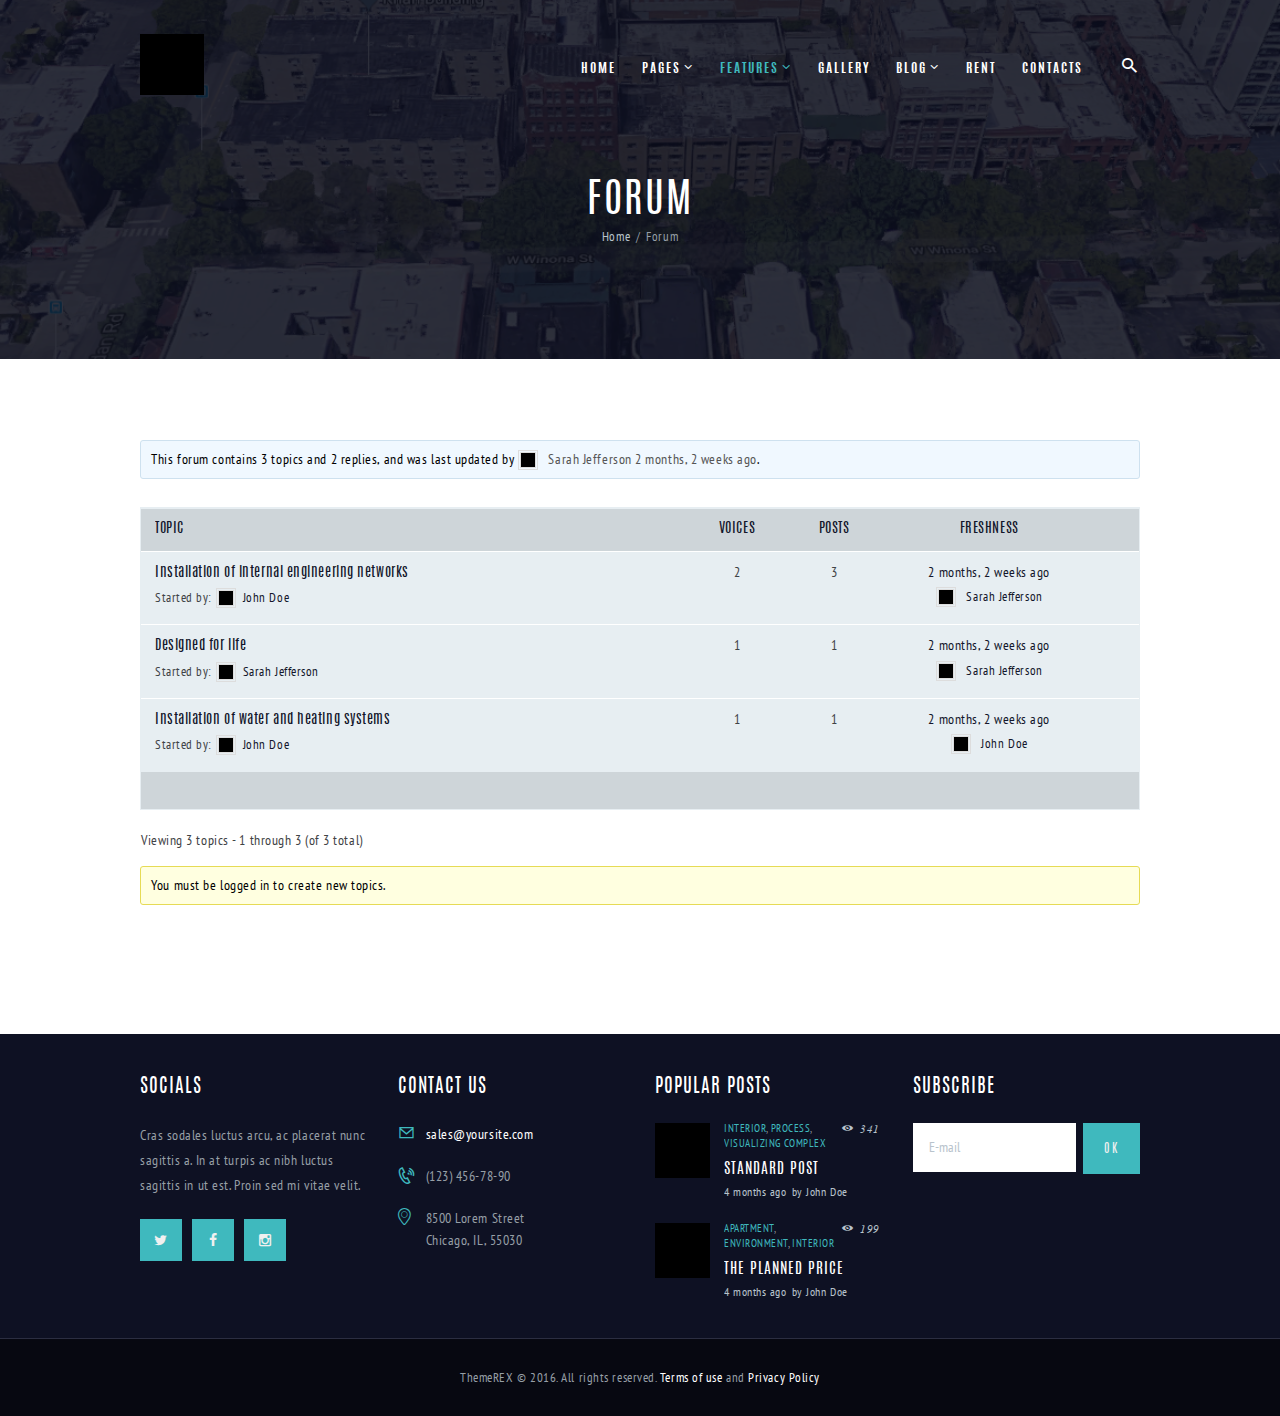
<file: features-forum.html>
<!DOCTYPE html>
<html lang="en-US" class="no-js scheme_default">
	<head>
		<title>Windsor &#8211; Modern apartment in a new residental complex</title>
		<meta charset="UTF-8">
		<meta name="viewport" content="width=device-width, initial-scale=1, maximum-scale=1">
		<link rel="icon" type="image/x-icon" href="images/cropped-fav-big-300x300.jpg"/>
		
		
		<link rel="stylesheet" href="js/vendor/mediaelement/css/mediaelementplayer.css" type="text/css" media="all" >
		
		
		
		
		
		
		<link rel="stylesheet" href="js/vendor/bbpress/templates/default/css/bbpress.css" type="text/css" media="all" >
		
		
		
		
				
		<link rel='stylesheet' href='js/vendor/swiper/swiper.min.css' type='text/css' media='all' />
		<link rel='stylesheet' href='js/vendor/magnific/magnific-popup.min.css' type='text/css' media='all' />

		<link rel='stylesheet' href='css/font-face/css/fonts_pack.css' type='text/css' media='all' />
		<link rel='stylesheet' href='css/fontello/css/fontello-embedded.css' type='text/css' media='all'/>
		<link rel='stylesheet' href='css/animation.css' type='text/css' media='all'/>
		<link rel='stylesheet' href='css/shortcodes.css' type='text/css' media='all' />
		<link rel='stylesheet' href='css/style.css' type='text/css' media='all'/>
		<link rel='stylesheet' href='css/template-color.css' type='text/css' media='all'/>
		<link rel='stylesheet' href='css/responsive.css' type='text/css' media='all' />

	</head>

<body class="forum bbpress single single-forum preloader blog_style_excerpt sidebar_hide expand_content header_style_header-1">
	<div class="body_wrap">
		<div class="page_wrap">

<header class="top_panel top_panel_style_1 with_bg_image header_bg_1 scheme_side">
	<a class="menu_mobile_button icon-menu-2"></a>
	<div class="top_panel_fixed_wrap"></div>
	<div class="top_panel_navi with_bg_image scheme_side">
		<div class="menu_main_wrap clearfix">
			<div class="content_wrap">
				<a class="logo" href="index.html">
					<img src="images/logo.png" class="logo_main" alt="" width="132" height="127">
				</a>
				<nav class="menu_main_nav_area menu_hover_fade">
					<ul id="menu_main" class="menu_main_nav">
						<li class="menu-item ">
							<a href="index.html">
								Home
							</a>
						</li>
						<li class="menu-item menu-item-has-children ">
							<a href="#">
								Pages
							</a>
							<ul class="sub-menu">
								<li class="menu-item ">
									<a href="pages-pricing.html">
										Pricing table
									</a>
								</li>
								<li class="menu-item ">
									<a href="pages-about.html">
										About Us
									</a>
								</li>
								<li class="menu-item ">
									<a href="pages-team.html">
										Our team
									</a>
								</li>
								<li class="menu-item ">
									<a href="pages-services.html">
										Services
									</a>
								</li>
								<li class="menu-item ">
									<a href="pages-404.html">
										Page 404
									</a>
								</li>
							</ul>
						</li>
						<li class="menu-item menu-item-has-children current-menu-ancestor current-menu-parent">
							<a href="#">
								Features
							</a>
							<ul class="sub-menu">
								<li class="menu-item ">
									<a href="features-typography.html">
										Typography
									</a>
								</li>
								<li class="menu-item ">
									<a href="features-shortcodes.html">
										Shortcodes
									</a>
								</li>
								<li class="menu-item ">
									<a href="features-events.html">
										Events
									</a>
								</li>
								<li class="menu-item current-menu-item current_page_item">
									<a href="features-forum.html">
										Forum
									</a>
								</li>
								<li class="menu-item menu-item-has-children ">
									<a href="#">
										Help
									</a>
									<ul class="sub-menu">
										<li class="menu-item ">
											<a href="features-help-support.html">
												Support
											</a>
										</li>
										<li class="menu-item ">
											<a href="features-help-customization.html">
												Customization
											</a>
										</li>
									</ul>
								</li>
							</ul>
						</li>
						<li class="menu-item ">
							<a href="gallery.html">
								Gallery
							</a>
						</li>
						<li class="menu-item menu-item-has-children ">
							<a href="#">
								Blog
							</a>
							<ul class="sub-menu">
								<li class="menu-item menu-item-has-children ">
									<a href="#">
										Style &#8216;Chess&#8217;
									</a>
									<ul class="sub-menu">
										<li class="menu-item ">
											<a href="blog-chess-2-columns.html">
												2 columns
											</a>
										</li>
										<li class="menu-item ">
											<a href="blog-chess-4-columns.html">
												4 columns
											</a>
										</li>
										<li class="menu-item ">
											<a href="blog-chess-6-columns.html">
												6 columns
											</a>
										</li>
									</ul>
								</li>
								<li class="menu-item menu-item-has-children ">
									<a href="#">
										Style &#8216;Classic&#8217;
									</a>
									<ul class="sub-menu">
										<li class="menu-item ">
											<a href="blog-classic-2-columns.html">
												2 columns
											</a>
										</li>
										<li class="menu-item ">
											<a href="blog-classic-3-columns.html">
												3 columns
											</a>
										</li>
									</ul>
								</li>
								<li class="menu-item ">
									<a href="blog-post-formats.html">
										Post formats
									</a>
								</li>
								<li class="menu-item ">
									<a href="blog-standard-post.html">
										Single Post with Comments
									</a>
								</li>
							</ul>
						</li>
						<li class="menu-item ">
							<a href="rent.html">
								Rent
							</a>
						</li>
						<li class="menu-item ">
							<a href="contacts.html">
								Contacts
							</a>
						</li>
					</ul>
					<div class="search_wrap search_style_expand">
						<div class="search_form_wrap">
							<form role="search" method="get" class="search_form" action="#">
								<input type="text" class="search_field" placeholder="Search" value="" name="s">
								<button type="submit" class="search_submit icon-search"></button>
							</form>
						</div>
						<div class="search_results widget_area">
							<a href="#" class="search_results_close icon-cancel"></a>
							<div class="search_results_content"></div>
						</div>
					</div>
				</nav>
			</div>
		</div>
	</div>
	<div class="top_panel_title_wrap">
		<div class="content_wrap">
			<div class="top_panel_title">
				<div class="page_title">
					<h1 class="page_caption">Forum</h1>
				</div>
				<div class="breadcrumbs">
					<a class="breadcrumbs_item home" href="index.html">Home</a><span class="breadcrumbs_delimiter"></span><span class="breadcrumbs_item current">Forum</span>
				</div>
			</div>
		</div>
	</div>
</header>

			<div class="menu_mobile_overlay"></div>
			<div class="menu_mobile scheme_dark">
				<div class="menu_mobile_inner">
					<a class="menu_mobile_close icon-cancel"></a>
					<a class="logo" href="#">
						<img src="images/logo.png" class="logo_main" alt="" width="132" height="127">
					</a>
					<nav class="menu_mobile_nav_area">
						<ul id="menu_mobile" class="menu_mobile_nav">
							<li class="menu-item ">
								<a href="index.html">
									Home
								</a>
							</li>
							<li class="menu-item menu-item-has-children ">
								<a href="#">
									Pages
								</a>
								<ul class="sub-menu">
									<li class="menu-item ">
										<a href="pages-pricing.html">
											Pricing table
										</a>
									</li>
									<li class="menu-item ">
										<a href="pages-about.html">
											About Us
										</a>
									</li>
									<li class="menu-item ">
										<a href="pages-team.html">
											Our team
										</a>
									</li>
									<li class="menu-item ">
										<a href="pages-services.html">
											Services
										</a>
									</li>
									<li class="menu-item ">
										<a href="pages-404.html">
											Page 404
										</a>
									</li>
								</ul>
							</li>
							<li class="menu-item menu-item-has-children current-menu-ancestor current-menu-parent">
								<a href="#">
									Features
								</a>
								<ul class="sub-menu">
									<li class="menu-item ">
										<a href="features-typography.html">
											Typography
										</a>
									</li>
									<li class="menu-item ">
										<a href="features-shortcodes.html">
											Shortcodes
										</a>
									</li>
									<li class="menu-item ">
										<a href="features-events.html">
											Events
										</a>
									</li>
									<li class="menu-item menu-item-object-forum current-menu-item current_page_item">
										<a href="features-forum.html">
											Forum
										</a>
									</li>
									<li class="menu-item menu-item-has-children ">
										<a href="#">
											Help
										</a>
										<ul class="sub-menu">
											<li class="menu-item ">
												<a href="features-help-support.html">
													Support
												</a>
											</li>
											<li class="menu-item ">
												<a href="features-help-customization.html">
													Customization
												</a>
											</li>
										</ul>
									</li>
								</ul>
							</li>
							<li class="menu-item ">
								<a href="gallery.html">
									Gallery
								</a>
							</li>
							<li class="menu-item menu-item-has-children ">
								<a href="#">
									Blog
								</a>
								<ul class="sub-menu">
									<li class="menu-item menu-item-has-children ">
										<a href="#">
											Style &#8216;Chess&#8217;
										</a>
										<ul class="sub-menu">
											<li class="menu-item ">
												<a href="blog-chess-2-columns.html">
													2 columns
												</a>
											</li>
											<li class="menu-item ">
												<a href="blog-chess-4-columns.html">
													4 columns
												</a>
											</li>
											<li class="menu-item ">
												<a href="blog-chess-6-columns.html">
													6 columns
												</a>
											</li>
										</ul>
									</li>
									<li class="menu-item menu-item-has-children ">
										<a href="#">
											Style &#8216;Classic&#8217;
										</a>
										<ul class="sub-menu">
											<li class="menu-item ">
												<a href="blog-classic-2-columns.html">
													2 columns
												</a>
											</li>
											<li class="menu-item ">
												<a href="blog-classic-3-columns.html">
													3 columns
												</a>
											</li>
										</ul>
									</li>
									<li class="menu-item ">
										<a href="blog-post-formats.html">
											Post formats
										</a>
									</li>
									<li class="menu-item ">
										<a href="blog-standard-post.html">
											Single Post with Comments
										</a>
									</li>
								</ul>
							</li>
							<li class="menu-item ">
								<a href="rent.html">
									Rent
								</a>
							</li>
							<li class="menu-item ">
								<a href="contacts.html">
									Contacts
								</a>
							</li>
						</ul>
					</nav>
					<div class="search_mobile">
						<div class="search_form_wrap">
							<form role="search" method="get" class="search_form" action="#">
								<input type="text" class="search_field" placeholder="Search ..." value="" name="s">
								<button type="submit" class="search_submit icon-search" title="Start search"></button>
							</form>
						</div>
					</div>
					<div class="socials_mobile">
						<span class="social_item">
							<a href="#" target="_blank" class="social_icons social_twitter">
								<span class="trx_addons_icon-twitter"></span>
							</a>
						</span>
						<span class="social_item">
							<a href="#" target="_blank" class="social_icons social_facebook">
								<span class="trx_addons_icon-facebook"></span>
							</a>
						</span>
						<span class="social_item">
							<a href="#" target="_blank" class="social_icons social_instagram">
								<span class="trx_addons_icon-instagram"></span>
							</a>
						</span>
					</div>
				</div>
			</div>

			<div class="page_content_wrap scheme_default">
				<div class="content">
					<article class="post_item_single forum">
						<div class="post_content entry-content">

							<section class="no-col-padding">
								<div class="container">
									<div class="row">
										<div class="columns_wrap">
											<div class="column_container column-1_1">
												<div class="column-inner">
													<div id="bbpress-forums">
														<div class="bbp-breadcrumb">
															<p>
																<a href="index.html" class="bbp-breadcrumb-home">Home</a>
																<span class="bbp-breadcrumb-sep">&rsaquo;</span>
																<a href="#" class="bbp-breadcrumb-root">Forums</a>
																<span class="bbp-breadcrumb-sep">&rsaquo;</span>
																<span class="bbp-breadcrumb-current">Introducing a new residential complex</span>
															</p>
														</div>
														<div class="bbp-template-notice info">
															<p class="bbp-forum-description">This forum contains 3 topics and 2 replies, and was last updated by 
																<a href="#" title="View Sarah Jefferson&#039;s profile" class="bbp-author-avatar" rel="nofollow">
																	<img src="images/forum_ava_1.jpeg" class="avatar user-2-avatar avatar-14 photo" alt="Profile photo of Sarah Jefferson" />
																</a>&nbsp;
																<a href="#" title="View Sarah Jefferson&#039;s profile" class="bbp-author-name" rel="nofollow">Sarah Jefferson</a>
																<a href="#" title="Reply To: Installation of internal engineering networks">2 months, 2 weeks ago</a>.
															</p>
														</div>
														<div class="bbp-pagination">
															<div class="bbp-pagination-count">
																Viewing 3 topics - 1 through 3 (of 3 total)
															</div>
															<div class="bbp-pagination-links"></div>
														</div>
														<ul class="bbp-topics">
															<li class="bbp-header">
																<ul class="forum-titles">
																	<li class="bbp-topic-title">Topic</li>
																	<li class="bbp-topic-voice-count">Voices</li>
																	<li class="bbp-topic-reply-count">Posts</li>
																	<li class="bbp-topic-freshness">Freshness</li>
																</ul>
															</li>
															<li class="bbp-body">
																<ul class="odd topic">
																	<li class="bbp-topic-title">
																		<a class="bbp-topic-permalink" href="#">Installation of internal engineering networks</a>
																		<p class="bbp-topic-meta">
																			<span class="bbp-topic-started-by">Started by: <a href="#" title="View John Doe&#039;s profile" class="bbp-author-avatar" rel="nofollow">
																				<img src="images/forum_ava_2.jpeg" class="avatar user-1-avatar avatar-14 photo" alt="Profile photo of John Doe" />
																				</a>&nbsp;<a href="#" title="View John Doe&#039;s profile" class="bbp-author-name" rel="nofollow">John Doe</a>
																			</span>
																		</p>
																	</li>
																	<li class="bbp-topic-voice-count">2</li>
																	<li class="bbp-topic-reply-count">3</li>
																	<li class="bbp-topic-freshness">
																		<a href="#" title="Reply To: Installation of internal engineering networks">2 months, 2 weeks ago</a>
																		<p class="bbp-topic-meta">
																			<span class="bbp-topic-freshness-author">
																				<a href="#" title="View Sarah Jefferson&#039;s profile" class="bbp-author-avatar" rel="nofollow">
																					<img src="images/forum_ava_1.jpeg" class="avatar user-2-avatar avatar-14 photo" alt="Profile photo of Sarah Jefferson" />
																				</a>&nbsp;
																				<a href="#" title="View Sarah Jefferson&#039;s profile" class="bbp-author-name" rel="nofollow">Sarah Jefferson</a>
																			</span>
																		</p>
																	</li>
																</ul>
																<ul class="even topic">
																	<li class="bbp-topic-title">
																		<a class="bbp-topic-permalink" href="#">Designed for life</a>
																		<p class="bbp-topic-meta">
																			<span class="bbp-topic-started-by">Started by: <a href="#" title="View Sarah Jefferson&#039;s profile" class="bbp-author-avatar" rel="nofollow">
																				<img src="images/forum_ava_1.jpeg" class="avatar user-2-avatar avatar-14 photo" alt="Profile photo of Sarah Jefferson" />
																				</a>&nbsp;<a href="#" title="View Sarah Jefferson&#039;s profile" class="bbp-author-name" rel="nofollow">Sarah Jefferson</a>
																			</span>
																		</p>
																	</li>
																	<li class="bbp-topic-voice-count">1</li>
																	<li class="bbp-topic-reply-count">1</li>
																	<li class="bbp-topic-freshness">
																		<a href="#" title="Designed for life">2 months, 2 weeks ago</a>
																		<p class="bbp-topic-meta">
																			<span class="bbp-topic-freshness-author">
																				<a href="#" title="View Sarah Jefferson&#039;s profile" class="bbp-author-avatar" rel="nofollow">
																					<img src="images/forum_ava_1.jpeg" class="avatar user-2-avatar avatar-14 photo" alt="Profile photo of Sarah Jefferson" />
																				</a>&nbsp;
																				<a href="#" title="View Sarah Jefferson&#039;s profile" class="bbp-author-name" rel="nofollow">Sarah Jefferson</a>
																			</span>
																		</p>
																	</li>
																</ul>
																<ul class="odd topic">
																	<li class="bbp-topic-title">
																		<a class="bbp-topic-permalink" href="#">Installation of water and heating systems</a>
																		<p class="bbp-topic-meta">
																			<span class="bbp-topic-started-by">Started by: <a href="#" title="View John Doe&#039;s profile" class="bbp-author-avatar" rel="nofollow">
																				<img src="images/forum_ava_2.jpeg" class="avatar user-1-avatar avatar-14 photo" alt="Profile photo of John Doe" />
																				</a>&nbsp;<a href="#" title="View John Doe&#039;s profile" class="bbp-author-name" rel="nofollow">John Doe</a>
																			</span>
																		</p>
																	</li>
																	<li class="bbp-topic-voice-count">1</li>
																	<li class="bbp-topic-reply-count">1</li>
																	<li class="bbp-topic-freshness">
																		<a href="#" title="Installation of water and heating systems">2 months, 2 weeks ago</a>
																		<p class="bbp-topic-meta">
																			<span class="bbp-topic-freshness-author">
																				<a href="#" title="View John Doe&#039;s profile" class="bbp-author-avatar" rel="nofollow">
																					<img src="images/forum_ava_2.jpeg" class="avatar user-1-avatar avatar-14 photo" alt="Profile photo of John Doe" />
																				</a>&nbsp;
																				<a href="#" title="View John Doe&#039;s profile" class="bbp-author-name" rel="nofollow">John Doe</a>
																			</span>
																		</p>
																	</li>
																</ul>
															</li>
															<li class="bbp-footer">
																<div class="tr">
																	<p>
																		<span class="td colspan4">&nbsp;</span>
																	</p>
																</div>
															</li>
														</ul>
														<div class="bbp-pagination">
															<div class="bbp-pagination-count">
																Viewing 3 topics - 1 through 3 (of 3 total)
															</div>
															<div class="bbp-pagination-links"></div>
														</div>
														<div class="bbp-no-topic">
															<div class="bbp-template-notice">
																<p>You must be logged in to create new topics.</p>
															</div>
														</div>
													</div>
												</div>
											</div>
										</div>
									</div>
								</div>
							</section>

						</div> 
					</article>
				</div> 
			</div>

			<footer class="site_footer_wrap scheme_dark">
				<div class="footer_wrap widget_area">
					<div class="footer_wrap_inner widget_area_inner">
						<div class="content_wrap">
							<div class="columns_wrap">
								<aside class="column-1_4 widget widget_socials">
									<h5 class="widget_title">Socials</h5>
									<div class="socials_description">
										<p>Cras sodales luctus arcu, ac placerat nunc sagittis a. In at turpis ac nibh luctus sagittis in ut est. Proin sed mi vitae velit.</p>
									</div>
									<div class="socials_wrap">
										<span class="social_item">
											<a href="https://twitter.com/axiomthemes" target="_blank" class="social_icons social_twitter">
												<span class="trx_addons_icon-twitter"></span>
											</a>
										</span><span class="social_item">
											<a href="https://facebook.com/axiomthemes" target="_blank" class="social_icons social_facebook">
												<span class="trx_addons_icon-facebook"></span>
											</a>
										</span><span class="social_item">
											<a href="https://facebook.com/themerex" target="_blank" class="social_icons social_instagram">
												<span class="trx_addons_icon-instagram"></span>
											</a>
										</span>
									</div>
								</aside><aside class="column-1_4 widget widget_contacts">
									<h5 class="widget_title">Contact Us</h5>
									<div class="contacts_description"></div>
									<div class="contacts_info">
										<div class="contacts_right">
											<span class="contacts_email">
												<a href="#">
													sales@yoursite.com
												</a>
											</span>
											<span class="contacts_phone">(123) 456-78-90</span>
										</div>
										<div class="contacts_left">
											<span class="contacts_address">8500 Lorem Street<br>Chicago, IL, 55030</span>
										</div>
									</div>
								</aside><aside class="column-1_4 widget widget_popular_posts">
									<h5 class="widget_title">Popular Posts</h5>
									<article class="post_item with_thumb">
										<div class="post_thumb">
											<a href="#">
												<img src="images/image_04-90x90.jpg" alt="Start of installation of water and heating systems"/>
											</a>
										</div>
										<div class="post_content">
											<div class="post_categories">
												<a href="#" title="View all posts in Interior">Interior</a>,
												<a href="#" title="View all posts in Process">Process</a>,
												<a href="#" title="View all posts in Visualizing Complex">Visualizing Complex</a>
												<span class="post_info_item post_info_counters">
													<a href="#" class="post_counters_item post_counters_views trx_addons_icon-eye"><span class="post_counters_number">341</span><span class="post_counters_label">Views</span></a>
												</span>
											</div>
											<h6 class="post_title">
											<a href="#">Standard Post</a>
											</h6>
											<div class="post_info">
												<span class="post_info_item post_info_posted"><a href="#" class="post_info_date">4 months ago</a></span><span class="post_info_item post_info_posted_by">by <a href="#" class="post_info_author">John Doe</a></span>
											</div>
										</div>
									</article>
									<article class="post_item with_thumb">
										<div class="post_thumb">
											<a href="#">
												<img src="images/image_07-90x90.jpg" alt="The planned price increase"/>
											</a>
										</div>
										<div class="post_content">
											<div class="post_categories">
												<a href="#" title="View all posts in Apartment">Apartment</a>,
												<a href="#" title="View all posts in Environment">Environment</a>,
												<a href="#" title="View all posts in Interior">Interior</a>
												<span class="post_info_item post_info_counters">
													<a href="#" class="post_counters_item post_counters_views trx_addons_icon-eye"><span class="post_counters_number">199</span><span class="post_counters_label">Views</span></a>
												</span>
											</div>
											<h6 class="post_title">
											<a href="#">The planned price</a>
											</h6>
											<div class="post_info">
												<span class="post_info_item post_info_posted"><a href="#" class="post_info_date">4 months ago</a></span><span class="post_info_item post_info_posted_by">by <a href="#" class="post_info_author">John Doe</a></span>
											</div>
										</div>
									</article>
								</aside><aside class="column-1_4 widget widget_text">
									<h5 class="widget_title">Subscribe</h5>
									<div class="textwidget">
										<form id="mc4wp-form-1" class="mc4wp-form mc4wp-form-546" method="post" data-id="546" data-name="Subscribe form">
											<div class="mc4wp-form-fields">
												<div class="mc_subscribe_form">
													<input type="email" name="email" placeholder="E-mail" required />
													<input type="submit" value="OK" disabled="" />
												</div>
											</div>
											<div class="mc4wp-response"></div>
										</form>
									</div>
								</aside>
							</div>
						</div>
					</div>
				</div>
				<div class="copyright_wrap scheme_">
					<div class="copyright_wrap_inner">
						<div class="content_wrap">
							<div class="copyright_text">ThemeREX © 2016. All rights reserved. <a href="http://themerex.net/terms-of-service/">Terms of use</a> and <a href="http://themerex.net/privacy-policy/">Privacy Policy</a></div>
						</div>
					</div>
				</div>
			</footer>

		</div> 
	</div> 
	<div id="page_preloader">
		<div class="preloader_wrap preloader_square">
			<div class="preloader_square1"></div>
			<div class="preloader_square2"></div>
		</div>
	</div>  

	<script type='text/javascript' src='js/vendor/jquery-2.2.4.min.js'></script>
	<script type='text/javascript' src='js/vendor/jquery-migrate.min.js'></script>
	
	
	<script type='text/javascript' src='js/vendor/_packed.js'></script>
	
	
	<script type="text/javascript" src="js/vendor/mediaelement/mediaelement-and-player.min.js"></script>
	
	
	
	
	
	
	
	
	
	
	
	<script type='text/javascript' src='js/custom/_utils.js'></script>
	<script type='text/javascript' src='js/custom/_main.js'></script>
	<script type='text/javascript' src='js/custom/shortcodes.js'></script>
	<script type='text/javascript' src='js/custom/_init.js'></script>
	

	
	
	
	

	<a href="#" class="trx_addons_scroll_to_top trx_addons_icon-up" title="Scroll to top"></a>
</body>
</html>
</file>
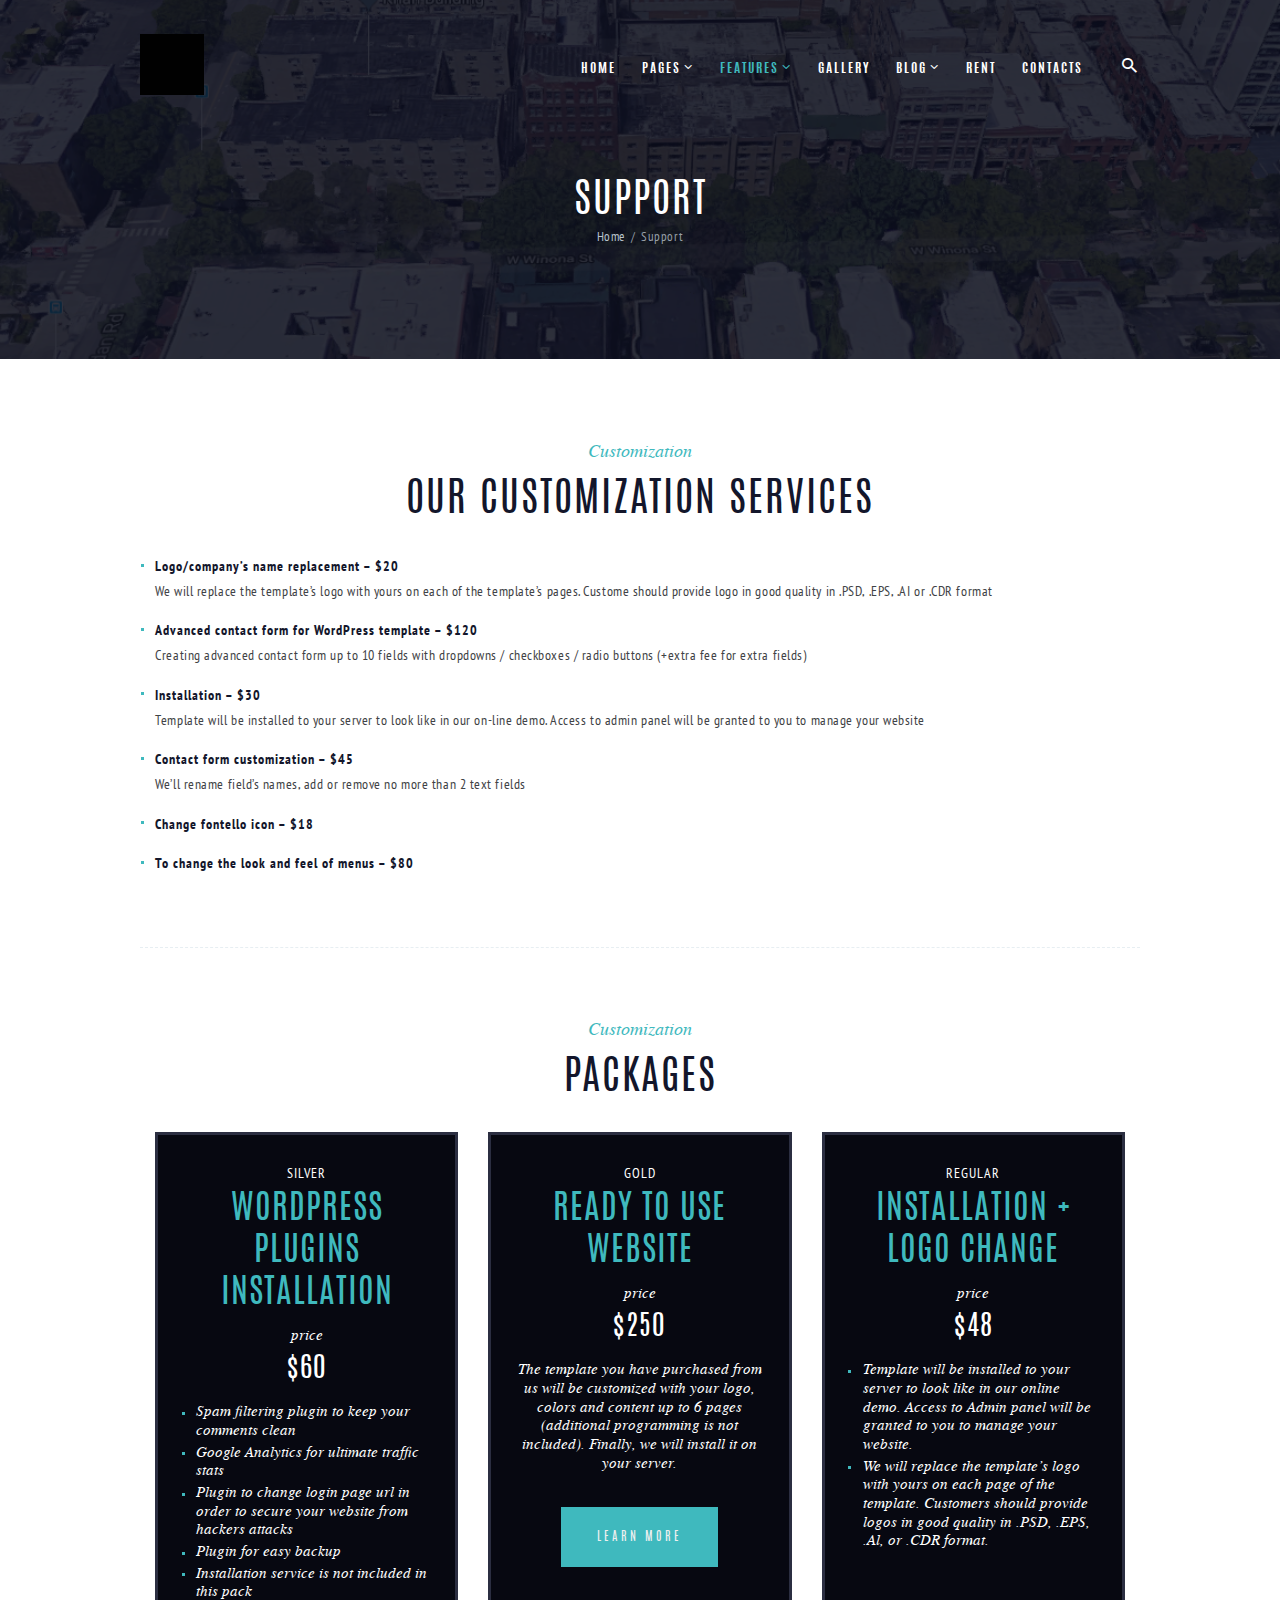
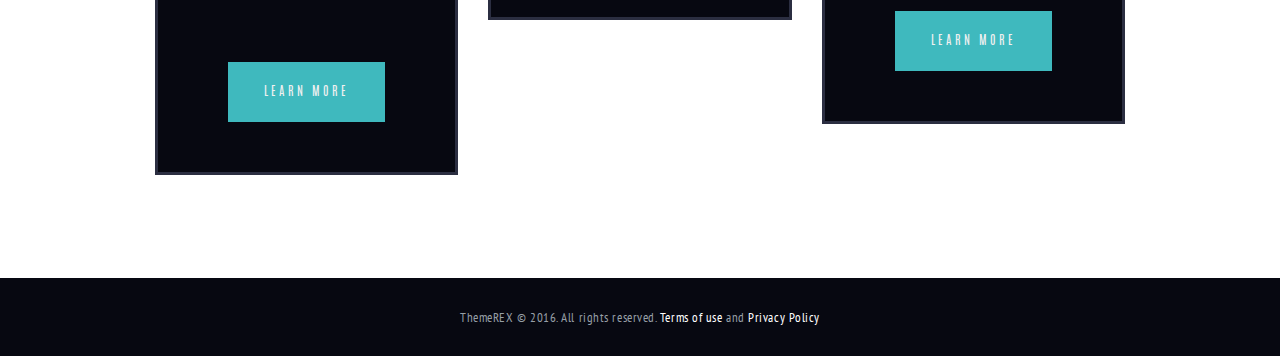
<file: features-help-customization.html>
<!DOCTYPE html>
<html lang="en-US" class="no-js scheme_default">
	<head>
		<title>Windsor &#8211; Modern apartment in a new residental complex</title>
		<meta charset="UTF-8">
		<meta name="viewport" content="width=device-width, initial-scale=1, maximum-scale=1">
		<link rel="icon" type="image/x-icon" href="images/cropped-fav-big-300x300.jpg"/>
		
		
		<link rel="stylesheet" href="js/vendor/mediaelement/css/mediaelementplayer.css" type="text/css" media="all" >
		
		
		
		
		
		
		
		
		
		
		
				
		<link rel='stylesheet' href='js/vendor/swiper/swiper.min.css' type='text/css' media='all' />
		<link rel='stylesheet' href='js/vendor/magnific/magnific-popup.min.css' type='text/css' media='all' />

		<link rel='stylesheet' href='css/font-face/css/fonts_pack.css' type='text/css' media='all' />
		<link rel='stylesheet' href='css/fontello/css/fontello-embedded.css' type='text/css' media='all'/>
		<link rel='stylesheet' href='css/animation.css' type='text/css' media='all'/>
		<link rel='stylesheet' href='css/shortcodes.css' type='text/css' media='all' />
		<link rel='stylesheet' href='css/style.css' type='text/css' media='all'/>
		<link rel='stylesheet' href='css/template-color.css' type='text/css' media='all'/>
		<link rel='stylesheet' href='css/responsive.css' type='text/css' media='all' />

	</head>

<body class="page preloader blog_mode_page sidebar_hide expand_content header_style_header-1">
	<div class="body_wrap">
		<div class="page_wrap">

<header class="top_panel top_panel_style_1 with_bg_image header_bg_1 scheme_side">
	<a class="menu_mobile_button icon-menu-2"></a>
	<div class="top_panel_fixed_wrap"></div>
	<div class="top_panel_navi with_bg_image scheme_side">
		<div class="menu_main_wrap clearfix">
			<div class="content_wrap">
				<a class="logo" href="index.html">
					<img src="images/logo.png" class="logo_main" alt="" width="132" height="127">
				</a>
				<nav class="menu_main_nav_area menu_hover_fade">
					<ul id="menu_main" class="menu_main_nav">
						<li class="menu-item ">
							<a href="index.html">
								Home
							</a>
						</li>
						<li class="menu-item menu-item-has-children ">
							<a href="#">
								Pages
							</a>
							<ul class="sub-menu">
								<li class="menu-item ">
									<a href="pages-pricing.html">
										Pricing table
									</a>
								</li>
								<li class="menu-item ">
									<a href="pages-about.html">
										About Us
									</a>
								</li>
								<li class="menu-item ">
									<a href="pages-team.html">
										Our team
									</a>
								</li>
								<li class="menu-item ">
									<a href="pages-services.html">
										Services
									</a>
								</li>
								<li class="menu-item ">
									<a href="pages-404.html">
										Page 404
									</a>
								</li>
							</ul>
						</li>
						<li class="menu-item menu-item-has-children current-menu-ancestor current-menu-parent">
							<a href="#">
								Features
							</a>
							<ul class="sub-menu">
								<li class="menu-item ">
									<a href="features-typography.html">
										Typography
									</a>
								</li>
								<li class="menu-item ">
									<a href="features-shortcodes.html">
										Shortcodes
									</a>
								</li>
								<li class="menu-item ">
									<a href="features-events.html">
										Events
									</a>
								</li>
								<li class="menu-item ">
									<a href="features-forum.html">
										Forum
									</a>
								</li>
								<li class="menu-item menu-item-has-children current-menu-ancestor current-menu-parent">
									<a href="#">
										Help
									</a>
									<ul class="sub-menu">
										<li class="menu-item ">
											<a href="features-help-support.html">
												Support
											</a>
										</li>
										<li class="menu-item current-menu-item current_page_item">
											<a href="features-help-customization.html">
												Customization
											</a>
										</li>
									</ul>
								</li>
							</ul>
						</li>
						<li class="menu-item ">
							<a href="gallery.html">
								Gallery
							</a>
						</li>
						<li class="menu-item menu-item-has-children ">
							<a href="#">
								Blog
							</a>
							<ul class="sub-menu">
								<li class="menu-item menu-item-has-children ">
									<a href="#">
										Style &#8216;Chess&#8217;
									</a>
									<ul class="sub-menu">
										<li class="menu-item ">
											<a href="blog-chess-2-columns.html">
												2 columns
											</a>
										</li>
										<li class="menu-item ">
											<a href="blog-chess-4-columns.html">
												4 columns
											</a>
										</li>
										<li class="menu-item ">
											<a href="blog-chess-6-columns.html">
												6 columns
											</a>
										</li>
									</ul>
								</li>
								<li class="menu-item menu-item-has-children ">
									<a href="#">
										Style &#8216;Classic&#8217;
									</a>
									<ul class="sub-menu">
										<li class="menu-item ">
											<a href="blog-classic-2-columns.html">
												2 columns
											</a>
										</li>
										<li class="menu-item ">
											<a href="blog-classic-3-columns.html">
												3 columns
											</a>
										</li>
									</ul>
								</li>
								<li class="menu-item ">
									<a href="blog-post-formats.html">
										Post formats
									</a>
								</li>
								<li class="menu-item ">
									<a href="blog-standard-post.html">
										Single Post with Comments
									</a>
								</li>
							</ul>
						</li>
						<li class="menu-item ">
							<a href="rent.html">
								Rent
							</a>
						</li>
						<li class="menu-item ">
							<a href="contacts.html">
								Contacts
							</a>
						</li>
					</ul>
					<div class="search_wrap search_style_expand">
						<div class="search_form_wrap">
							<form role="search" method="get" class="search_form" action="#">
								<input type="text" class="search_field" placeholder="Search" value="" name="s">
								<button type="submit" class="search_submit icon-search"></button>
							</form>
						</div>
						<div class="search_results widget_area">
							<a href="#" class="search_results_close icon-cancel"></a>
							<div class="search_results_content"></div>
						</div>
					</div>
				</nav>
			</div>
		</div>
	</div>
	<div class="top_panel_title_wrap">
		<div class="content_wrap">
			<div class="top_panel_title">
				<div class="page_title">
					<h1 class="page_caption">Support</h1>
				</div>
				<div class="breadcrumbs">
					<a class="breadcrumbs_item home" href="index.html">Home</a><span class="breadcrumbs_delimiter"></span><span class="breadcrumbs_item current">Support</span>
				</div>
			</div>
		</div>
	</div>
</header>

			<div class="menu_mobile_overlay"></div>
			<div class="menu_mobile scheme_dark">
				<div class="menu_mobile_inner">
					<a class="menu_mobile_close icon-cancel"></a>
					<a class="logo" href="#">
						<img src="images/logo.png" class="logo_main" alt="" width="132" height="127">
					</a>
					<nav class="menu_mobile_nav_area">
						<ul id="menu_mobile" class="menu_mobile_nav">
							<li class="menu-item ">
								<a href="index.html">
									Home
								</a>
							</li>
							<li class="menu-item menu-item-has-children ">
								<a href="#">
									Pages
								</a>
								<ul class="sub-menu">
									<li class="menu-item ">
										<a href="pages-pricing.html">
											Pricing table
										</a>
									</li>
									<li class="menu-item ">
										<a href="pages-about.html">
											About Us
										</a>
									</li>
									<li class="menu-item ">
										<a href="pages-team.html">
											Our team
										</a>
									</li>
									<li class="menu-item ">
										<a href="pages-services.html">
											Services
										</a>
									</li>
									<li class="menu-item ">
										<a href="pages-404.html">
											Page 404
										</a>
									</li>
								</ul>
							</li>
							<li class="menu-item menu-item-has-children current-menu-ancestor current-menu-parent">
								<a href="#">
									Features
								</a>
								<ul class="sub-menu">
									<li class="menu-item ">
										<a href="features-typography.html">
											Typography
										</a>
									</li>
									<li class="menu-item ">
										<a href="features-shortcodes.html">
											Shortcodes
										</a>
									</li>
									<li class="menu-item ">
										<a href="features-events.html">
											Events
										</a>
									</li>
									<li class="menu-item menu-item-object-forum ">
										<a href="features-forum.html">
											Forum
										</a>
									</li>
									<li class="menu-item menu-item-has-children current-menu-ancestor current-menu-parent">
										<a href="#">
											Help
										</a>
										<ul class="sub-menu">
											<li class="menu-item ">
												<a href="features-help-support.html">
													Support
												</a>
											</li>
											<li class="menu-item current-menu-item current_page_item">
												<a href="features-help-customization.html">
													Customization
												</a>
											</li>
										</ul>
									</li>
								</ul>
							</li>
							<li class="menu-item ">
								<a href="gallery.html">
									Gallery
								</a>
							</li>
							<li class="menu-item menu-item-has-children ">
								<a href="#">
									Blog
								</a>
								<ul class="sub-menu">
									<li class="menu-item menu-item-has-children ">
										<a href="#">
											Style &#8216;Chess&#8217;
										</a>
										<ul class="sub-menu">
											<li class="menu-item ">
												<a href="blog-chess-2-columns.html">
													2 columns
												</a>
											</li>
											<li class="menu-item ">
												<a href="blog-chess-4-columns.html">
													4 columns
												</a>
											</li>
											<li class="menu-item ">
												<a href="blog-chess-6-columns.html">
													6 columns
												</a>
											</li>
										</ul>
									</li>
									<li class="menu-item menu-item-has-children ">
										<a href="#">
											Style &#8216;Classic&#8217;
										</a>
										<ul class="sub-menu">
											<li class="menu-item ">
												<a href="blog-classic-2-columns.html">
													2 columns
												</a>
											</li>
											<li class="menu-item ">
												<a href="blog-classic-3-columns.html">
													3 columns
												</a>
											</li>
										</ul>
									</li>
									<li class="menu-item ">
										<a href="blog-post-formats.html">
											Post formats
										</a>
									</li>
									<li class="menu-item ">
										<a href="blog-standard-post.html">
											Single Post with Comments
										</a>
									</li>
								</ul>
							</li>
							<li class="menu-item ">
								<a href="rent.html">
									Rent
								</a>
							</li>
							<li class="menu-item ">
								<a href="contacts.html">
									Contacts
								</a>
							</li>
						</ul>
					</nav>
					<div class="search_mobile">
						<div class="search_form_wrap">
							<form role="search" method="get" class="search_form" action="#">
								<input type="text" class="search_field" placeholder="Search ..." value="" name="s">
								<button type="submit" class="search_submit icon-search" title="Start search"></button>
							</form>
						</div>
					</div>
					<div class="socials_mobile">
						<span class="social_item">
							<a href="#" target="_blank" class="social_icons social_twitter">
								<span class="trx_addons_icon-twitter"></span>
							</a>
						</span>
						<span class="social_item">
							<a href="#" target="_blank" class="social_icons social_facebook">
								<span class="trx_addons_icon-facebook"></span>
							</a>
						</span>
						<span class="social_item">
							<a href="#" target="_blank" class="social_icons social_instagram">
								<span class="trx_addons_icon-instagram"></span>
							</a>
						</span>
					</div>
				</div>
			</div>

			<div class="page_content_wrap scheme_default">
				<div class="content">
					<article class="post_item_single page">
						<div class="post_content entry-content">

							<section class="no-col-padding">
								<div class="container">
									<div class="row">
										<div class="columns_wrap">
											<div class="column_container column-1_1">
												<div class="column-inner">
													<div class="sc_promo sc_promo_default sc_promo_size_large sc_promo_no_paddings sc_promo_no_image">
														<div class="sc_promo_text">
															<div class="sc_promo_text_inner">
																<h6 class="sc_item_subtitle sc_promo_subtitle sc_align_center sc_item_title_style_default">Customization</h6>
																<h2 class="sc_item_title sc_promo_title sc_align_center sc_item_title_style_default">Our Customization Services</h2>
																<div class="sc_promo_content sc_item_content">
																	<ul class="trx_addons_list trx_addons_list_dot">
																		<li>
																			<strong>Logo/company’s name replacement – $20</strong>
																			<br />
																			We will replace the template’s logo with yours on each of the template’s pages. Custome should provide logo in good quality in .PSD, .EPS, .AI or .CDR format
																		</li>
																		<li>
																			<strong>Advanced contact form for WordPress template – $120</strong>
																			<br />
																			Creating advanced contact form up to 10 fields with dropdowns / checkboxes / radio buttons (+extra fee for extra fields)
																		</li>
																		<li>
																			<strong>Installation – $30</strong>
																			<br />
																			Template will be installed to your server to look like in our on-line demo. Access to admin panel will be granted to you to manage your website
																		</li>
																		<li>
																			<strong>Contact form customization – $45</strong>
																			<br />
																			We’ll rename field’s names, add or remove no more than 2 text fields
																		</li>
																		<li>
																			<strong>Change fontello icon – $18</strong>
																		</li>
																		<li>
																			<strong>To change the look and feel of menus – $80</strong>
																		</li>
																	</ul>
																</div>
															</div>
														</div>
													</div>
												</div>
											</div>
										</div>
									</div>
								</div>
							</section>

							<section class="no-col-padding">
								<div class="container">
									<div class="row">
										<div class="columns_wrap">
											<div class="column_container column-1_1">
												<div class="column-inner">
													<hr class="line_dashed"/>
												</div>
											</div>
										</div>
									</div>
								</div>
							</section>

							<section class="no-col-padding">
								<div class="container">
									<div class="row">
										<div class="columns_wrap">
											<div class="column_container column-1_1">
												<div class="column-inner">
													<div class="sc_promo sc_promo_default sc_promo_size_large sc_promo_no_paddings sc_promo_no_image">
														<div class="sc_promo_text">
															<div class="sc_promo_text_inner">
																<h6 class="sc_item_subtitle sc_promo_subtitle sc_align_center sc_item_title_style_default">Customization</h6>
																<h2 class="sc_item_title sc_promo_title sc_align_center sc_item_title_style_default">Packages</h2>
																<div class="sc_promo_content sc_item_content">
																	<div class="row">
																		<div class="columns_wrap">
																			<div class="column_container column-1_3">
																				<div class="column-inner">
																					<div class="scheme_dark sc_price sc_price_default">
																						<div class="sc_price_info">
																							<div class="sc_price_subtitle">silver</div>
																							<div class="sc_price_title">
																								<a href="https://www.ticksy.com">WordPress plugins installation</a>
																							</div>
																							<div class="sc_price_description">price</div>
																							<div class="sc_price_price">
																								<span class="sc_price_value">$60</span>
																							</div>
																							<div class="sc_price_details">
																							<ul class="trx_addons_list trx_addons_list_dot sc_align_left">
																								<li>Spam filtering plugin to keep your comments clean</li>
																								<li>Google Analytics for ultimate traffic stats</li>
																								<li>Plugin to change login page url in order to secure your website from hackers attacks</li>
																								<li>Plugin for easy backup</li>
																								<li>Installation service is not included in this pack</li>
																							</ul>
																							</div>
																							<a href="https://www.ticksy.com" class="sc_price_link">Learn more</a>
																						</div>
																					</div>
																					<div class="height_small"></div>
																				</div>
																			</div><div class="column_container column-1_3">
																				<div class="column-inner">
																					<div class="scheme_dark sc_price sc_price_default">
																						<div class="sc_price_info">
																							<div class="sc_price_subtitle">gold</div>
																							<div class="sc_price_title">
																								<a href="https://www.ticksy.com">Ready to use Website</a>
																							</div>
																							<div class="sc_price_description">price</div>
																							<div class="sc_price_price">
																								<span class="sc_price_value">$250</span>
																							</div>
																							<div class="sc_price_details">The template you have purchased from us will be customized with your logo, colors and content up to 6 pages (additional programming is not included). Finally, we will install it on your server.</div>
																							<a href="https://www.ticksy.com" class="sc_price_link">Learn more</a>
																						</div>
																					</div>
																					<div class="height_small"></div>
																				</div>
																			</div><div class="column_container column-1_3">
																				<div class="column-inner">
																					<div class="scheme_dark sc_price sc_price_default">
																						<div class="sc_price_info">
																							<div class="sc_price_subtitle">regular</div>
																							<div class="sc_price_title">
																								<a href="https://www.ticksy.com">Installation + Logo change</a>
																							</div>
																							<div class="sc_price_description">price</div>
																							<div class="sc_price_price">
																								<span class="sc_price_value">$48</span>
																							</div>
																							<div class="sc_price_details">
																							<ul class="trx_addons_list trx_addons_list_dot sc_align_left">
																								<li>Template will be installed to your server to look like in our online demo. Access to Admin panel will be granted to you to manage your website.</li>
																								<li>We will replace the template’s logo with yours on each page of the template. Customers should provide logos in good quality in .PSD, .EPS, .Al, or .CDR format.</li>
																							</ul>
																							</div>
																							<a href="https://www.ticksy.com" class="sc_price_link">Learn more</a>
																						</div>
																					</div>
																					<div class="height_small"></div>
																				</div>
																			</div>
																		</div>
																	</div>
																</div>
															</div>
														</div>
													</div>
												</div>
											</div>
										</div>
									</div>
								</div>
							</section>	

						</div> 
					</article>
				</div> 
			</div>

		<footer class="site_footer_wrap scheme_dark">
			<div class="copyright_wrap scheme_">
				<div class="copyright_wrap_inner">
					<div class="content_wrap">
						<div class="copyright_text">ThemeREX © 2016. All rights reserved. <a href="http://themerex.net/terms-of-service/">Terms of use</a> and <a href="http://themerex.net/privacy-policy/">Privacy Policy</a></div>
					</div>
				</div>
			</div>
		</footer>

		</div> 
	</div> 
	<div id="page_preloader">
		<div class="preloader_wrap preloader_square">
			<div class="preloader_square1"></div>
			<div class="preloader_square2"></div>
		</div>
	</div>  

	<script type='text/javascript' src='js/vendor/jquery-2.2.4.min.js'></script>
	<script type='text/javascript' src='js/vendor/jquery-migrate.min.js'></script>
	
	
	<script type='text/javascript' src='js/vendor/_packed.js'></script>
	
	
	<script type="text/javascript" src="js/vendor/mediaelement/mediaelement-and-player.min.js"></script>
	
	
	
	
	
	
	
	
	
	
	
	<script type='text/javascript' src='js/custom/_utils.js'></script>
	<script type='text/javascript' src='js/custom/_main.js'></script>
	<script type='text/javascript' src='js/custom/shortcodes.js'></script>
	<script type='text/javascript' src='js/custom/_init.js'></script>
	

	
	
	
	

	<a href="#" class="trx_addons_scroll_to_top trx_addons_icon-up" title="Scroll to top"></a>
</body>
</html>
</file>
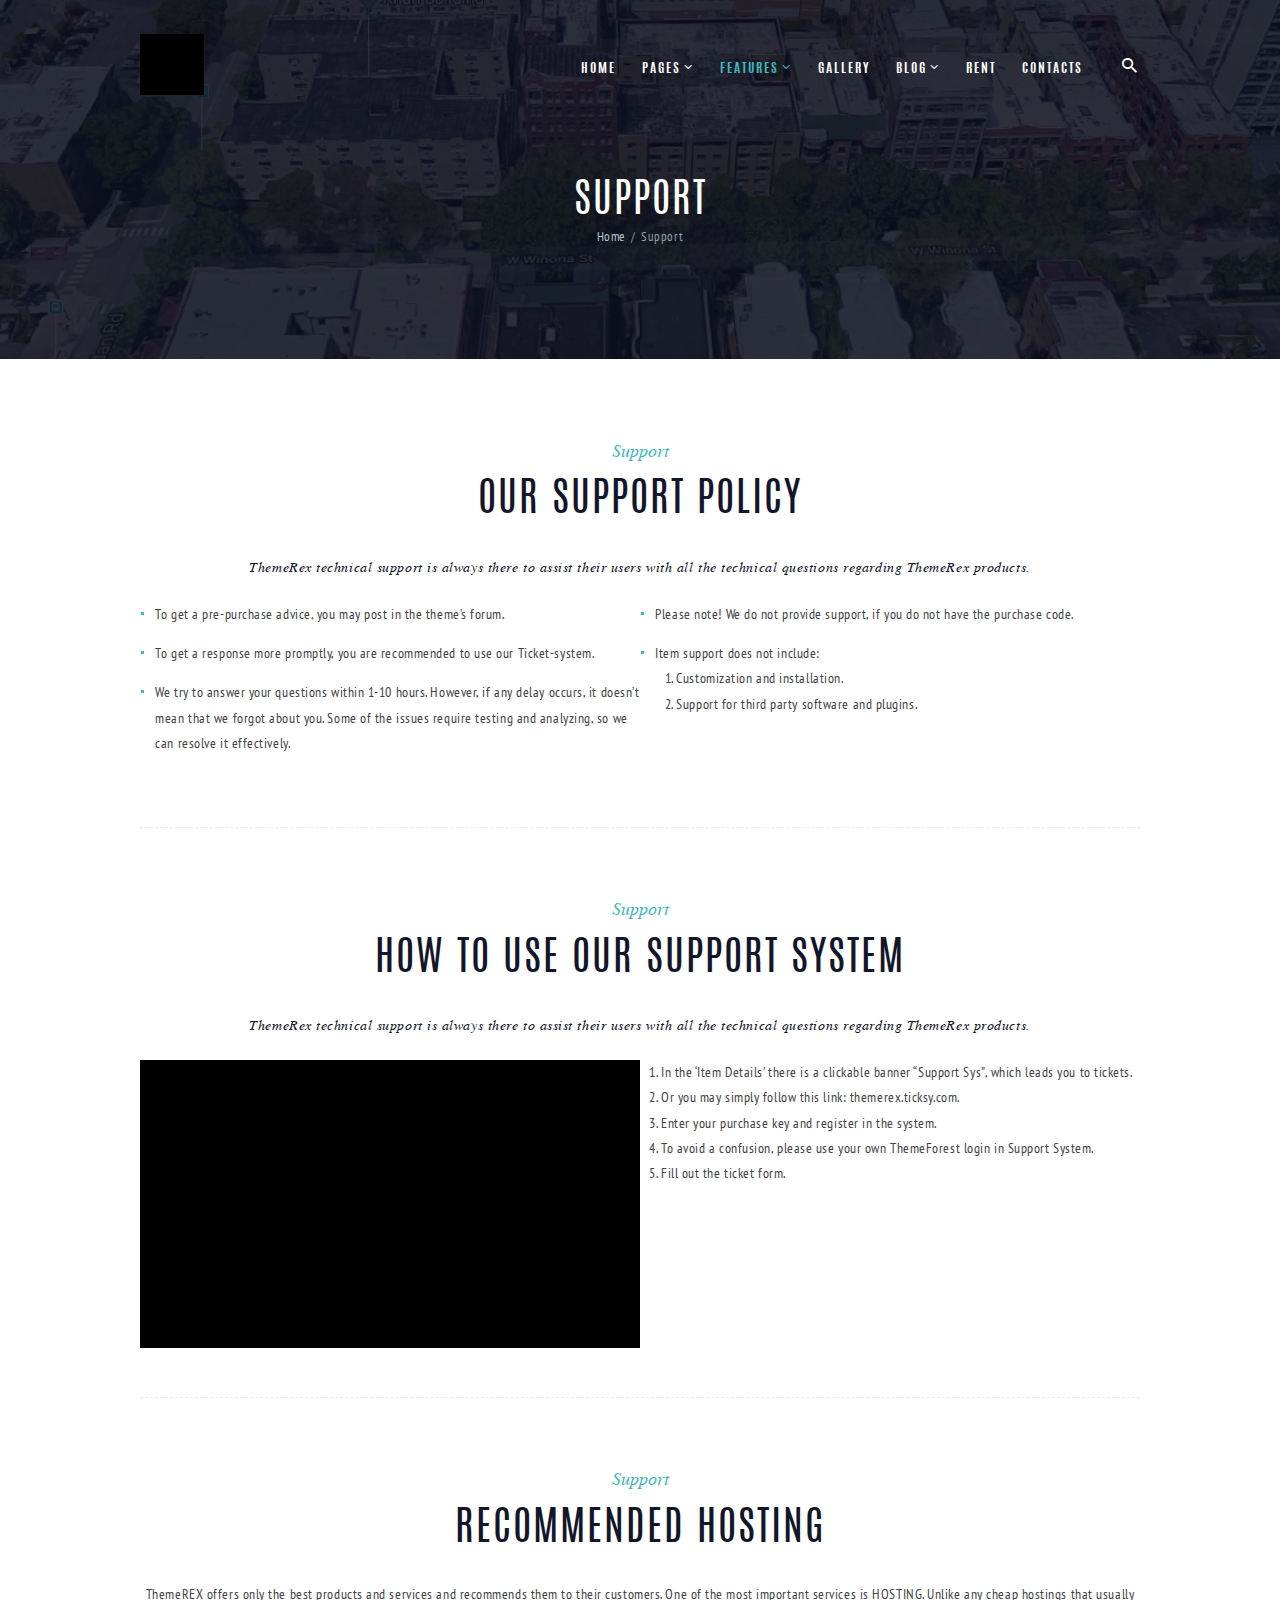
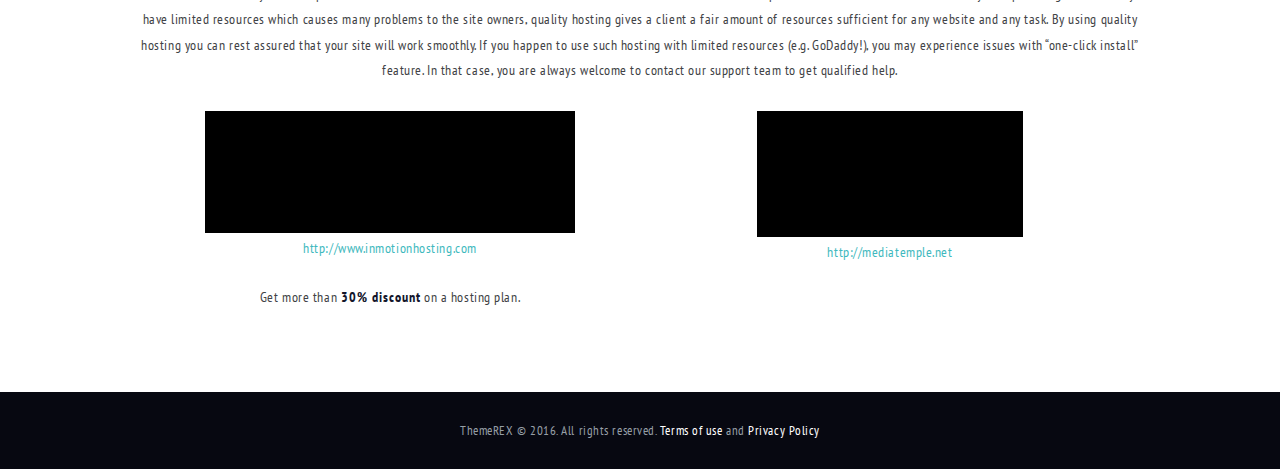
<file: features-help-support.html>
<!DOCTYPE html>
<html lang="en-US" class="no-js scheme_default">
	<head>
		<title>Windsor &#8211; Modern apartment in a new residental complex</title>
		<meta charset="UTF-8">
		<meta name="viewport" content="width=device-width, initial-scale=1, maximum-scale=1">
		<link rel="icon" type="image/x-icon" href="images/cropped-fav-big-300x300.jpg"/>
		
		
		<link rel="stylesheet" href="js/vendor/mediaelement/css/mediaelementplayer.css" type="text/css" media="all" >
		
		
		
		
		
		
		
		
		
		
		
				
		<link rel='stylesheet' href='js/vendor/swiper/swiper.min.css' type='text/css' media='all' />
		<link rel='stylesheet' href='js/vendor/magnific/magnific-popup.min.css' type='text/css' media='all' />

		<link rel='stylesheet' href='css/font-face/css/fonts_pack.css' type='text/css' media='all' />
		<link rel='stylesheet' href='css/fontello/css/fontello-embedded.css' type='text/css' media='all'/>
		<link rel='stylesheet' href='css/animation.css' type='text/css' media='all'/>
		<link rel='stylesheet' href='css/shortcodes.css' type='text/css' media='all' />
		<link rel='stylesheet' href='css/style.css' type='text/css' media='all'/>
		<link rel='stylesheet' href='css/template-color.css' type='text/css' media='all'/>
		<link rel='stylesheet' href='css/responsive.css' type='text/css' media='all' />

	</head>

<body class="page preloader blog_mode_page sidebar_hide expand_content header_style_header-1">
	<div class="body_wrap">
		<div class="page_wrap">

<header class="top_panel top_panel_style_1 with_bg_image header_bg_1 scheme_side">
	<a class="menu_mobile_button icon-menu-2"></a>
	<div class="top_panel_fixed_wrap"></div>
	<div class="top_panel_navi with_bg_image scheme_side">
		<div class="menu_main_wrap clearfix">
			<div class="content_wrap">
				<a class="logo" href="index.html">
					<img src="images/logo.png" class="logo_main" alt="" width="132" height="127">
				</a>
				<nav class="menu_main_nav_area menu_hover_fade">
					<ul id="menu_main" class="menu_main_nav">
						<li class="menu-item ">
							<a href="index.html">
								Home
							</a>
						</li>
						<li class="menu-item menu-item-has-children ">
							<a href="#">
								Pages
							</a>
							<ul class="sub-menu">
								<li class="menu-item ">
									<a href="pages-pricing.html">
										Pricing table
									</a>
								</li>
								<li class="menu-item ">
									<a href="pages-about.html">
										About Us
									</a>
								</li>
								<li class="menu-item ">
									<a href="pages-team.html">
										Our team
									</a>
								</li>
								<li class="menu-item ">
									<a href="pages-services.html">
										Services
									</a>
								</li>
								<li class="menu-item ">
									<a href="pages-404.html">
										Page 404
									</a>
								</li>
							</ul>
						</li>
						<li class="menu-item menu-item-has-children current-menu-ancestor current-menu-parent">
							<a href="#">
								Features
							</a>
							<ul class="sub-menu">
								<li class="menu-item ">
									<a href="features-typography.html">
										Typography
									</a>
								</li>
								<li class="menu-item ">
									<a href="features-shortcodes.html">
										Shortcodes
									</a>
								</li>
								<li class="menu-item ">
									<a href="features-events.html">
										Events
									</a>
								</li>
								<li class="menu-item ">
									<a href="features-forum.html">
										Forum
									</a>
								</li>
								<li class="menu-item menu-item-has-children current-menu-ancestor current-menu-parent">
									<a href="#">
										Help
									</a>
									<ul class="sub-menu">
										<li class="menu-item current-menu-item current_page_item">
											<a href="features-help-support.html">
												Support
											</a>
										</li>
										<li class="menu-item ">
											<a href="features-help-customization.html">
												Customization
											</a>
										</li>
									</ul>
								</li>
							</ul>
						</li>
						<li class="menu-item ">
							<a href="gallery.html">
								Gallery
							</a>
						</li>
						<li class="menu-item menu-item-has-children ">
							<a href="#">
								Blog
							</a>
							<ul class="sub-menu">
								<li class="menu-item menu-item-has-children ">
									<a href="#">
										Style &#8216;Chess&#8217;
									</a>
									<ul class="sub-menu">
										<li class="menu-item ">
											<a href="blog-chess-2-columns.html">
												2 columns
											</a>
										</li>
										<li class="menu-item ">
											<a href="blog-chess-4-columns.html">
												4 columns
											</a>
										</li>
										<li class="menu-item ">
											<a href="blog-chess-6-columns.html">
												6 columns
											</a>
										</li>
									</ul>
								</li>
								<li class="menu-item menu-item-has-children ">
									<a href="#">
										Style &#8216;Classic&#8217;
									</a>
									<ul class="sub-menu">
										<li class="menu-item ">
											<a href="blog-classic-2-columns.html">
												2 columns
											</a>
										</li>
										<li class="menu-item ">
											<a href="blog-classic-3-columns.html">
												3 columns
											</a>
										</li>
									</ul>
								</li>
								<li class="menu-item ">
									<a href="blog-post-formats.html">
										Post formats
									</a>
								</li>
								<li class="menu-item ">
									<a href="blog-standard-post.html">
										Single Post with Comments
									</a>
								</li>
							</ul>
						</li>
						<li class="menu-item ">
							<a href="rent.html">
								Rent
							</a>
						</li>
						<li class="menu-item ">
							<a href="contacts.html">
								Contacts
							</a>
						</li>
					</ul>
					<div class="search_wrap search_style_expand">
						<div class="search_form_wrap">
							<form role="search" method="get" class="search_form" action="#">
								<input type="text" class="search_field" placeholder="Search" value="" name="s">
								<button type="submit" class="search_submit icon-search"></button>
							</form>
						</div>
						<div class="search_results widget_area">
							<a href="#" class="search_results_close icon-cancel"></a>
							<div class="search_results_content"></div>
						</div>
					</div>
				</nav>
			</div>
		</div>
	</div>
	<div class="top_panel_title_wrap">
		<div class="content_wrap">
			<div class="top_panel_title">
				<div class="page_title">
					<h1 class="page_caption">Support</h1>
				</div>
				<div class="breadcrumbs">
					<a class="breadcrumbs_item home" href="index.html">Home</a><span class="breadcrumbs_delimiter"></span><span class="breadcrumbs_item current">Support</span>
				</div>
			</div>
		</div>
	</div>
</header>

			<div class="menu_mobile_overlay"></div>
			<div class="menu_mobile scheme_dark">
				<div class="menu_mobile_inner">
					<a class="menu_mobile_close icon-cancel"></a>
					<a class="logo" href="#">
						<img src="images/logo.png" class="logo_main" alt="" width="132" height="127">
					</a>
					<nav class="menu_mobile_nav_area">
						<ul id="menu_mobile" class="menu_mobile_nav">
							<li class="menu-item ">
								<a href="index.html">
									Home
								</a>
							</li>
							<li class="menu-item menu-item-has-children ">
								<a href="#">
									Pages
								</a>
								<ul class="sub-menu">
									<li class="menu-item ">
										<a href="pages-pricing.html">
											Pricing table
										</a>
									</li>
									<li class="menu-item ">
										<a href="pages-about.html">
											About Us
										</a>
									</li>
									<li class="menu-item ">
										<a href="pages-team.html">
											Our team
										</a>
									</li>
									<li class="menu-item ">
										<a href="pages-services.html">
											Services
										</a>
									</li>
									<li class="menu-item ">
										<a href="pages-404.html">
											Page 404
										</a>
									</li>
								</ul>
							</li>
							<li class="menu-item menu-item-has-children current-menu-ancestor current-menu-parent">
								<a href="#">
									Features
								</a>
								<ul class="sub-menu">
									<li class="menu-item ">
										<a href="features-typography.html">
											Typography
										</a>
									</li>
									<li class="menu-item ">
										<a href="features-shortcodes.html">
											Shortcodes
										</a>
									</li>
									<li class="menu-item ">
										<a href="features-events.html">
											Events
										</a>
									</li>
									<li class="menu-item menu-item-object-forum ">
										<a href="features-forum.html">
											Forum
										</a>
									</li>
									<li class="menu-item menu-item-has-children current-menu-ancestor current-menu-parent">
										<a href="#">
											Help
										</a>
										<ul class="sub-menu">
											<li class="menu-item current-menu-item current_page_item">
												<a href="features-help-support.html">
													Support
												</a>
											</li>
											<li class="menu-item ">
												<a href="features-help-customization.html">
													Customization
												</a>
											</li>
										</ul>
									</li>
								</ul>
							</li>
							<li class="menu-item ">
								<a href="gallery.html">
									Gallery
								</a>
							</li>
							<li class="menu-item menu-item-has-children ">
								<a href="#">
									Blog
								</a>
								<ul class="sub-menu">
									<li class="menu-item menu-item-has-children ">
										<a href="#">
											Style &#8216;Chess&#8217;
										</a>
										<ul class="sub-menu">
											<li class="menu-item ">
												<a href="blog-chess-2-columns.html">
													2 columns
												</a>
											</li>
											<li class="menu-item ">
												<a href="blog-chess-4-columns.html">
													4 columns
												</a>
											</li>
											<li class="menu-item ">
												<a href="blog-chess-6-columns.html">
													6 columns
												</a>
											</li>
										</ul>
									</li>
									<li class="menu-item menu-item-has-children ">
										<a href="#">
											Style &#8216;Classic&#8217;
										</a>
										<ul class="sub-menu">
											<li class="menu-item ">
												<a href="blog-classic-2-columns.html">
													2 columns
												</a>
											</li>
											<li class="menu-item ">
												<a href="blog-classic-3-columns.html">
													3 columns
												</a>
											</li>
										</ul>
									</li>
									<li class="menu-item ">
										<a href="blog-post-formats.html">
											Post formats
										</a>
									</li>
									<li class="menu-item ">
										<a href="blog-standard-post.html">
											Single Post with Comments
										</a>
									</li>
								</ul>
							</li>
							<li class="menu-item ">
								<a href="rent.html">
									Rent
								</a>
							</li>
							<li class="menu-item ">
								<a href="contacts.html">
									Contacts
								</a>
							</li>
						</ul>
					</nav>
					<div class="search_mobile">
						<div class="search_form_wrap">
							<form role="search" method="get" class="search_form" action="#">
								<input type="text" class="search_field" placeholder="Search ..." value="" name="s">
								<button type="submit" class="search_submit icon-search" title="Start search"></button>
							</form>
						</div>
					</div>
					<div class="socials_mobile">
						<span class="social_item">
							<a href="#" target="_blank" class="social_icons social_twitter">
								<span class="trx_addons_icon-twitter"></span>
							</a>
						</span>
						<span class="social_item">
							<a href="#" target="_blank" class="social_icons social_facebook">
								<span class="trx_addons_icon-facebook"></span>
							</a>
						</span>
						<span class="social_item">
							<a href="#" target="_blank" class="social_icons social_instagram">
								<span class="trx_addons_icon-instagram"></span>
							</a>
						</span>
					</div>
				</div>
			</div>

			<div class="page_content_wrap scheme_default">
				<div class="content">
					<article class="post_item_single page">
						<div class="post_content entry-content">

							<section class="no-col-padding">
								<div class="container">
									<div class="row">
										<div class="columns_wrap">
											<div class="column_container column-1_1">
												<div class="column-inner">
													<div class="sc_promo sc_promo_default sc_promo_size_large sc_promo_no_paddings sc_promo_no_image">
														<div class="sc_promo_text">
															<div class="sc_promo_text_inner">
																<h6 class="sc_item_subtitle sc_promo_subtitle sc_align_center sc_item_title_style_default">Support</h6>
																<h2 class="sc_item_title sc_promo_title sc_align_center sc_item_title_style_default">Our Support Policy</h2>
																<div class="sc_promo_content sc_item_content">
																	<div class="sc_align_center">
																		<em>ThemeRex technical support is always there to assist their users with all the technical questions regarding ThemeRex products.</em>
																	</div>
																	<div class="height_small"></div>
																	<div class="row">
																		<div class="columns_wrap">
																			<div class="column_container column-1_2">
																				<div class="vc_column-inner ">
																					<ul class="trx_addons_list trx_addons_list_dot">
																						<li>To get a pre-purchase advice, you may post in the theme’s forum.</li>
																						<li>To get a response more promptly, you are recommended to use our Ticket-system.</li>
																						<li>We try to answer your questions within 1-10 hours. However, if any delay occurs, it doesn’t mean that we forgot about you. Some of the issues require testing and analyzing, so we can resolve it effectively.</li>
																					</ul>
																				</div>
																			</div><div class="column_container column-1_2">
																				<div class="vc_column-inner ">
																					<ul class="trx_addons_list trx_addons_list_dot">
																						<li>Please note! We do not provide support, if you do not have the purchase code.</li>
																						<li>Item support does not include:
																							<ol>
																								<li>Customization and installation.</li>
																								<li>Support for third party software and plugins.</li>
																							</ol>
																						</li>
																					</ul>
																				</div>
																			</div>
																		</div>
																	</div>
																</div>
															</div>
														</div>
													</div>
												</div>
											</div>
										</div>
									</div>
								</div>
							</section>

							<section class="no-col-padding">
								<div class="container">
									<div class="row">
										<div class="columns_wrap">
											<div class="column_container column-1_1">
												<div class="column-inner">
													<hr class="line_dashed"/>
												</div>
											</div>
										</div>
									</div>
								</div>
							</section>

							<section class="no-col-padding">
								<div class="container">
									<div class="row">
										<div class="columns_wrap">
											<div class="column_container column-1_1">
												<div class="column-inner">
													<div class="sc_promo sc_promo_default sc_promo_size_large sc_promo_no_paddings sc_promo_no_image">
														<div class="sc_promo_text">
															<div class="sc_promo_text_inner">
																<h6 class="sc_item_subtitle sc_promo_subtitle sc_align_center sc_item_title_style_default">Support</h6>
																<h2 class="sc_item_title sc_promo_title sc_align_center sc_item_title_style_default">How to use our Support System</h2>
																<div class="sc_promo_content sc_item_content">
																	<div class="sc_align_center">
																		<em>ThemeRex technical support is always there to assist their users with all the technical questions regarding ThemeRex products.</em>
																	</div>
																	<div class="height_small"></div>
																	<div class="row">
																		<div class="columns_wrap">
																			<div class="column_container column-1_2">
																				<div class="vc_column-inner ">
																					<figure>
																						<div>
																							<img src="images/7_support.png" alt="7_support"/>
																						</div>
																					</figure>
																				</div>
																			</div><div class="column_container column-1_2">
																				<div class="vc_column-inner ">
																					<ol>
																						<li>In the ‘Item Details’ there is a clickable banner “Support Sys”, which leads you to tickets.</li>
																						<li>Or you may simply follow this link: themerex.ticksy.com.</li>
																						<li>Enter your purchase key and register in the system.</li>
																						<li>To avoid a confusion, please use your own ThemeForest login in Support System.</li>
																						<li>Fill out the ticket form.</li>
																					</ol>
																				</div>
																			</div>
																		</div>
																	</div>
																</div>
															</div>
														</div>
													</div>
												</div>
											</div>
										</div>
									</div>
								</div>
							</section>

							<section class="no-col-padding">
								<div class="container">
									<div class="row">
										<div class="columns_wrap">
											<div class="column_container column-1_1">
												<div class="column-inner">
													<hr class="line_dashed"/>
												</div>
											</div>
										</div>
									</div>
								</div>
							</section>

							<section class="no-col-padding">
								<div class="container">
									<div class="row">
										<div class="columns_wrap">
											<div class="column_container column-1_1">
												<div class="column-inner">
													<div class="sc_promo sc_promo_default sc_promo_size_large sc_promo_no_paddings sc_promo_no_image">
														<div class="sc_promo_text">
															<div class="sc_promo_text_inner">
																<h6 class="sc_item_subtitle sc_promo_subtitle sc_align_center sc_item_title_style_default">Support</h6>
																<h2 class="sc_item_title sc_promo_title sc_align_center sc_item_title_style_default">Recommended Hosting</h2>
																<div class="sc_item_descr sc_promo_descr sc_align_center">ThemeREX offers only the best products and services and recommends them to their customers. One of the most important services is HOSTING. Unlike any cheap hostings that usually have limited resources which causes many problems to the site owners, quality hosting gives a client a fair amount of resources sufficient for any website and any task. By using quality hosting you can rest assured that your site will work smoothly. If you happen to use such hosting with limited resources (e.g. GoDaddy!), you may experience issues with “one-click install” feature. In that case, you are always welcome to contact our support team to get qualified help.</div>
																<div class="sc_promo_content sc_item_content">
																	<div class="row">
																		<div class="columns_wrap">
																			<div class="column_container column-1_2">
																				<div class="column-inner">
																					<div class="sc_align_center">
																						<div>
																							<figure>
																								<div>
																									<img src="images/inmotion.png" alt="inmotion"/>
																								</div>
																							</figure>
																						</div>
																						<div>
																							<p><a href="https://secure1.inmotionhosting.com/cgi-bin/gby/clickthru.cgi?id=themerex" target="_blank">http://www.inmotionhosting.com</a></p>
																							<span>Get more than <strong>30% discount</strong> on a hosting plan.</span>
																						</div>
																					</div>
																				</div>
																			</div><div class="column_container column-1_2">
																				<div class="column-inner">
																					<div class="sc_align_center">
																						<div>
																							<figure>
																								<div>
																									<img src="images/mediatemple.png" class="vc_single_image-img attachment-large" alt="mediatemple" />
																								</div>
																							</figure>
																						</div>
																						<div>
																							<a href="https://mediatemple.net/" target="_blank">http://mediatemple.net</a>
																						</div>
																					</div>
																				</div>
																			</div>
																		</div>
																	</div>
																</div>
															</div>
														</div>
													</div>
												</div>
											</div>
										</div>
									</div>
								</div>
							</section>


						</div> 
					</article>
				</div> 
			</div>

		<footer class="site_footer_wrap scheme_dark">
			<div class="copyright_wrap scheme_">
				<div class="copyright_wrap_inner">
					<div class="content_wrap">
						<div class="copyright_text">ThemeREX © 2016. All rights reserved. <a href="http://themerex.net/terms-of-service/">Terms of use</a> and <a href="http://themerex.net/privacy-policy/">Privacy Policy</a></div>
					</div>
				</div>
			</div>
		</footer>

		</div> 
	</div> 
	<div id="page_preloader">
		<div class="preloader_wrap preloader_square">
			<div class="preloader_square1"></div>
			<div class="preloader_square2"></div>
		</div>
	</div>  

	<script type='text/javascript' src='js/vendor/jquery-2.2.4.min.js'></script>
	<script type='text/javascript' src='js/vendor/jquery-migrate.min.js'></script>
	
	
	<script type='text/javascript' src='js/vendor/_packed.js'></script>
	
	
	<script type="text/javascript" src="js/vendor/mediaelement/mediaelement-and-player.min.js"></script>
	
	
	
	
	
	
	
	
	
	
	
	<script type='text/javascript' src='js/custom/_utils.js'></script>
	<script type='text/javascript' src='js/custom/_main.js'></script>
	<script type='text/javascript' src='js/custom/shortcodes.js'></script>
	<script type='text/javascript' src='js/custom/_init.js'></script>
	

	
	
	
	

	<a href="#" class="trx_addons_scroll_to_top trx_addons_icon-up" title="Scroll to top"></a>
</body>
</html>
</file>
<file: js/vendor/mediaelement/css/mediaelementplayer.css>
.mejs-offscreen{
/* Accessibility: hide screen reader texts (and prefer "top" for RTL languages). */
	position: absolute !important;
	top: -10000px;
	left: -10000px;
	overflow: hidden;
	width: 1px;
	height: 1px;
}

.mejs-container {
	position: relative;
	background: #000;
	font-family: Helvetica, Arial;
	text-align: left;
	vertical-align: top;
	text-indent: 0;
}

.me-plugin {
	position: absolute;
}

.mejs-embed, .mejs-embed body {
	width: 100%;
	height: 100%;
	margin: 0;
	padding: 0;
	background: #000;
	overflow: hidden;
}

.mejs-fullscreen {
	/* set it to not show scroll bars so 100% will work */
	overflow: hidden !important;
}

.mejs-container-fullscreen {
	position: fixed;
	left: 0;
	top: 0;
	right: 0;
	bottom: 0;
	overflow: hidden;
	z-index: 1000;
}
.mejs-container-fullscreen .mejs-mediaelement,
.mejs-container-fullscreen video {
	width: 100%;
	height: 100%;
}

.mejs-clear {
	clear: both;
}

/* Start: LAYERS */
.mejs-background {
	position: absolute;
	top: 0;
	left: 0;
}

.mejs-mediaelement {
	position: absolute;
	top: 0;
	left: 0;
	width: 100%;
	height: 100%;
}

.mejs-poster {
	position: absolute;
	top: 0;
	left: 0;
	background-size: contain ;
	background-position: 50% 50% ;
	background-repeat: no-repeat ;
}
:root .mejs-poster img {
	display: none ;
}

.mejs-poster img {
	border: 0;
	padding: 0;
	border: 0;
}

.mejs-overlay {
	position: absolute;
	top: 0;
	left: 0;
}

.mejs-overlay-play {
	cursor: pointer;
}

.mejs-overlay-button {
	position: absolute;
	top: 50%;
	left: 50%;
	width: 100px;
	height: 100px;
	margin: -50px 0 0 -50px;
	background: url(../img/mediaelement/bigplay.svg) no-repeat;
}

.no-svg .mejs-overlay-button {
	background-image: url(../img/mediaelement/bigplay.png);
}

.mejs-overlay:hover .mejs-overlay-button {
	background-position: 0 -100px ;
}

.mejs-overlay-loading {
	position: absolute;
	top: 50%;
	left: 50%;
	width: 80px;
	height: 80px;
	margin: -40px 0 0 -40px;
	background: #333;
	background: url(../img/mediaelement/background.png);
	background: rgba(0, 0, 0, 0.9);
	background: -webkit-gradient(linear, 0% 0%, 0% 100%, from(rgba(50,50,50,0.9)), to(rgba(0,0,0,0.9)));
	background: -webkit-linear-gradient(top, rgba(50,50,50,0.9), rgba(0,0,0,0.9));
	background: -moz-linear-gradient(top, rgba(50,50,50,0.9), rgba(0,0,0,0.9));
	background: -o-linear-gradient(top, rgba(50,50,50,0.9), rgba(0,0,0,0.9));
	background: -ms-linear-gradient(top, rgba(50,50,50,0.9), rgba(0,0,0,0.9));
	background: linear-gradient(rgba(50,50,50,0.9), rgba(0,0,0,0.9));
}

.mejs-overlay-loading span {
	display: block;
	width: 80px;
	height: 80px;
	background: transparent url(../img/mediaelement/loading.gif) 50% 50% no-repeat;
}

/* End: LAYERS */

/* Start: CONTROL BAR */
.mejs-container .mejs-controls {
	position: absolute;
	list-style-type: none;
	margin: 0;
	padding: 0;
	bottom: 0;
	left: 0;
	background: url(../img/mediaelement/background.png);
	background: rgba(0, 0, 0, 0.7);
	background: -webkit-gradient(linear, 0% 0%, 0% 100%, from(rgba(50,50,50,0.7)), to(rgba(0,0,0,0.7)));
	background: -webkit-linear-gradient(top, rgba(50,50,50,0.7), rgba(0,0,0,0.7));
	background: -moz-linear-gradient(top, rgba(50,50,50,0.7), rgba(0,0,0,0.7));
	background: -o-linear-gradient(top, rgba(50,50,50,0.7), rgba(0,0,0,0.7));
	background: -ms-linear-gradient(top, rgba(50,50,50,0.7), rgba(0,0,0,0.7));
	background: linear-gradient(rgba(50,50,50,0.7), rgba(0,0,0,0.7));
	height: 30px;
	width: 100%;
}
.mejs-container .mejs-controls  div {
	list-style-type: none;
	background-image: none;
	display: block;
	float: left;
	margin: 0;
	padding: 0;
	width: 26px;
	height: 26px;
	font-size: 11px;
	line-height: 11px;
	font-family: Helvetica, Arial;
	border: 0;
}

.mejs-controls .mejs-button button {
	cursor: pointer;
	display: block;
	font-size: 0;
	line-height: 0;
	text-decoration: none;
	margin: 7px 5px;
	padding: 0;
	position: absolute;
	height: 16px;
	width: 16px;
	border: 0;
	background: transparent url(../img/mediaelement/controls.svg) no-repeat;
}

.no-svg .mejs-controls .mejs-button button {
	background-image: url(../img/mediaelement/controls.png);
}

	/* :focus for accessibility */
.mejs-controls .mejs-button button:focus {
	outline: dotted 1px #999;
}

/* End: CONTROL BAR */

/* Start: Time (Current / Duration) */
.mejs-container .mejs-controls .mejs-time {
	color: #fff;
	display: block;
	height: 17px;
	width: auto;
	padding: 10px 3px 0 3px ;
	overflow: hidden;
	text-align: center;
	-moz-box-sizing: content-box;
	-webkit-box-sizing: content-box;
	box-sizing: content-box;
}

.mejs-container .mejs-controls .mejs-time a {
	color: #fff;
	font-size: 11px;
	line-height: 12px;
	display: block;
	float: left;
	margin: 1px 2px 0 0;
	width: auto;
}
/* End: Time (Current / Duration) */

/* Start: Play/Pause/Stop */
.mejs-controls .mejs-play button {
	background-position: 0 0;
}

.mejs-controls .mejs-pause button {
	background-position: 0 -16px;
}

.mejs-controls .mejs-stop button {
	background-position: -112px 0;
}
/* Start: Play/Pause/Stop */

/* Start: Progress Bar */
.mejs-controls div.mejs-time-rail {
	direction: ltr;
	width: 200px;
	padding-top: 5px;
}

.mejs-controls .mejs-time-rail span, .mejs-controls .mejs-time-rail a {
	display: block;
	position: absolute;
	width: 180px;
	height: 10px;
	-webkit-border-radius: 2px;
	-moz-border-radius: 2px;
	border-radius: 2px;
	cursor: pointer;
}

.mejs-controls .mejs-time-rail .mejs-time-total {
	margin: 5px;
	background: #333;
	background: rgba(50,50,50,0.8);
	background: -webkit-gradient(linear, 0% 0%, 0% 100%, from(rgba(30,30,30,0.8)), to(rgba(60,60,60,0.8)));
	background: -webkit-linear-gradient(top, rgba(30,30,30,0.8), rgba(60,60,60,0.8));
	background: -moz-linear-gradient(top, rgba(30,30,30,0.8), rgba(60,60,60,0.8));
	background: -o-linear-gradient(top, rgba(30,30,30,0.8), rgba(60,60,60,0.8));
	background: -ms-linear-gradient(top, rgba(30,30,30,0.8), rgba(60,60,60,0.8));
	background: linear-gradient(rgba(30,30,30,0.8), rgba(60,60,60,0.8));
}

.mejs-controls .mejs-time-rail .mejs-time-buffering {
	width: 100%;
	background-image: -o-linear-gradient(-45deg, rgba(255, 255, 255, 0.15) 25%, transparent 25%, transparent 50%, rgba(255, 255, 255, 0.15) 50%, rgba(255, 255, 255, 0.15) 75%, transparent 75%, transparent);
	background-image: -webkit-gradient(linear, 0 100%, 100% 0, color-stop(0.25, rgba(255, 255, 255, 0.15)), color-stop(0.25, transparent), color-stop(0.5, transparent), color-stop(0.5, rgba(255, 255, 255, 0.15)), color-stop(0.75, rgba(255, 255, 255, 0.15)), color-stop(0.75, transparent), to(transparent));
	background-image: -webkit-linear-gradient(-45deg, rgba(255, 255, 255, 0.15) 25%, transparent 25%, transparent 50%, rgba(255, 255, 255, 0.15) 50%, rgba(255, 255, 255, 0.15) 75%, transparent 75%, transparent);
	background-image: -moz-linear-gradient(-45deg, rgba(255, 255, 255, 0.15) 25%, transparent 25%, transparent 50%, rgba(255, 255, 255, 0.15) 50%, rgba(255, 255, 255, 0.15) 75%, transparent 75%, transparent);
	background-image: -ms-linear-gradient(-45deg, rgba(255, 255, 255, 0.15) 25%, transparent 25%, transparent 50%, rgba(255, 255, 255, 0.15) 50%, rgba(255, 255, 255, 0.15) 75%, transparent 75%, transparent);
	background-image: linear-gradient(-45deg, rgba(255, 255, 255, 0.15) 25%, transparent 25%, transparent 50%, rgba(255, 255, 255, 0.15) 50%, rgba(255, 255, 255, 0.15) 75%, transparent 75%, transparent);
	-webkit-background-size: 15px 15px;
	-moz-background-size: 15px 15px;
	-o-background-size: 15px 15px;
	background-size: 15px 15px;
	-webkit-animation: buffering-stripes 2s linear infinite;
	-moz-animation: buffering-stripes 2s linear infinite;
	-ms-animation: buffering-stripes 2s linear infinite;
	-o-animation: buffering-stripes 2s linear infinite;
	animation: buffering-stripes 2s linear infinite;
}

@-webkit-keyframes buffering-stripes { from {background-position: 0 0;} to {background-position: 30px 0;} }
@-moz-keyframes buffering-stripes { from {background-position: 0 0;} to {background-position: 30px 0;} }
@-ms-keyframes buffering-stripes { from {background-position: 0 0;} to {background-position: 30px 0;} }
@-o-keyframes buffering-stripes { from {background-position: 0 0;} to {background-position: 30px 0;} }
@keyframes buffering-stripes { from {background-position: 0 0;} to {background-position: 30px 0;} }

.mejs-controls .mejs-time-rail .mejs-time-loaded {
	background: #3caac8;
	background: rgba(60,170,200,0.8);
	background: -webkit-gradient(linear, 0% 0%, 0% 100%, from(rgba(44,124,145,0.8)), to(rgba(78,183,212,0.8)));
	background: -webkit-linear-gradient(top, rgba(44,124,145,0.8), rgba(78,183,212,0.8));
	background: -moz-linear-gradient(top, rgba(44,124,145,0.8), rgba(78,183,212,0.8));
	background: -o-linear-gradient(top, rgba(44,124,145,0.8), rgba(78,183,212,0.8));
	background: -ms-linear-gradient(top, rgba(44,124,145,0.8), rgba(78,183,212,0.8));
	background: linear-gradient(rgba(44,124,145,0.8), rgba(78,183,212,0.8));
	width: 0;
}

.mejs-controls .mejs-time-rail .mejs-time-current {
	background: #fff;
	background: rgba(255,255,255,0.8);
	background: -webkit-gradient(linear, 0% 0%, 0% 100%, from(rgba(255,255,255,0.9)), to(rgba(200,200,200,0.8)));
	background: -webkit-linear-gradient(top, rgba(255,255,255,0.9), rgba(200,200,200,0.8));
	background: -moz-linear-gradient(top, rgba(255,255,255,0.9), rgba(200,200,200,0.8));
	background: -o-linear-gradient(top, rgba(255,255,255,0.9), rgba(200,200,200,0.8));
	background: -ms-linear-gradient(top, rgba(255,255,255,0.9), rgba(200,200,200,0.8));
	background: linear-gradient(rgba(255,255,255,0.9), rgba(200,200,200,0.8));
	width: 0;
}

.mejs-controls .mejs-time-rail .mejs-time-handle {
	display: none;
	position: absolute;
	margin: 0;
	width: 10px;
	background: #fff;
	-webkit-border-radius: 5px;
	-moz-border-radius: 5px;
	border-radius: 5px;
	cursor: pointer;
	border: solid 2px #333;
	top: -2px;
	text-align: center;
}

.mejs-controls .mejs-time-rail .mejs-time-float {
	position: absolute;
	display: none;
	background: #eee;
	width: 36px;
	height: 17px;
	border: solid 1px #333;
	top: -26px;
	margin-left: -18px;
	text-align: center;
	color: #111;
}

.mejs-controls .mejs-time-rail .mejs-time-float-current {
	margin: 2px;
	width: 30px;
	display: block;
	text-align: center;
	left: 0;
}

.mejs-controls .mejs-time-rail .mejs-time-float-corner {
	position: absolute;
	display: block;
	width: 0;
	height: 0;
	line-height: 0;
	border: solid 5px #eee;
	border-color: #eee transparent transparent transparent;
	-webkit-border-radius: 0;
	-moz-border-radius: 0;
	border-radius: 0;
	top: 15px;
	left: 13px;
}

.mejs-long-video .mejs-controls .mejs-time-rail .mejs-time-float {
	width: 48px;
}

.mejs-long-video .mejs-controls .mejs-time-rail .mejs-time-float-current {
	width: 44px;
}

.mejs-long-video .mejs-controls .mejs-time-rail .mejs-time-float-corner {
	left: 18px;
}

/*
.mejs-controls .mejs-time-rail:hover .mejs-time-handle {
	visibility:visible;
}
*/
/* End: Progress Bar */

/* Start: Fullscreen */
.mejs-controls .mejs-fullscreen-button button {
	background-position: -32px 0;
}

.mejs-controls .mejs-unfullscreen button {
	background-position: -32px -16px;
}
/* End: Fullscreen */


/* Start: Mute/Volume */
.mejs-controls .mejs-volume-button {
}

.mejs-controls .mejs-mute button {
	background-position: -16px -16px;
}

.mejs-controls .mejs-unmute button {
	background-position: -16px 0;
}

.mejs-controls .mejs-volume-button {
	position: relative;
}

.mejs-controls .mejs-volume-button .mejs-volume-slider {
	display: none;
	height: 115px;
	width: 25px;
	background: url(../img/mediaelement/background.png);
	background: rgba(50, 50, 50, 0.7);
	-webkit-border-radius: 0;
	-moz-border-radius: 0;
	border-radius: 0;
	top: -115px;
	left: 0;
	z-index: 1;
	position: absolute;
	margin: 0;
}

.mejs-controls .mejs-volume-button:hover {
	-webkit-border-radius: 0 0 4px 4px;
	-moz-border-radius: 0 0 4px 4px;
	border-radius: 0 0 4px 4px;
}

/*
.mejs-controls .mejs-volume-button:hover .mejs-volume-slider {
	display: block;
}
*/

.mejs-controls .mejs-volume-button .mejs-volume-slider .mejs-volume-total {
	position: absolute;
	left: 11px;
	top: 8px;
	width: 2px;
	height: 100px;
	background: #ddd;
	background: rgba(255, 255, 255, 0.5);
	margin: 0;
}

.mejs-controls .mejs-volume-button .mejs-volume-slider .mejs-volume-current {
	position: absolute;
	left: 11px;
	top: 8px;
	width: 2px;
	height: 100px;
	background: #ddd;
	background: rgba(255, 255, 255, 0.9);
	margin: 0;
}

.mejs-controls .mejs-volume-button .mejs-volume-slider .mejs-volume-handle {
	position: absolute;
	left: 4px;
	top: -3px;
	width: 16px;
	height: 6px;
	background: #ddd;
	background: rgba(255, 255, 255, 0.9);
	cursor: N-resize;
	-webkit-border-radius: 1px;
	-moz-border-radius: 1px;
	border-radius: 1px;
	margin: 0;
}

/* horizontal version */
.mejs-controls a.mejs-horizontal-volume-slider {
	height: 26px;
	width: 56px;
	position: relative;
    display: block;
    float: left;
    vertical-align: middle;
}

.mejs-controls .mejs-horizontal-volume-slider .mejs-horizontal-volume-total {
	position: absolute;
	left: 0;
	top: 11px;
	width: 50px;
	height: 8px;
	margin: 0;
	padding: 0;
	font-size: 1px;
	-webkit-border-radius: 2px;
	-moz-border-radius: 2px;
	border-radius: 2px;
	background: #333;
	background: rgba(50,50,50,0.8);
	background: -webkit-gradient(linear, 0% 0%, 0% 100%, from(rgba(30,30,30,0.8)), to(rgba(60,60,60,0.8)));
	background: -webkit-linear-gradient(top, rgba(30,30,30,0.8), rgba(60,60,60,0.8));
	background: -moz-linear-gradient(top, rgba(30,30,30,0.8), rgba(60,60,60,0.8));
	background: -o-linear-gradient(top, rgba(30,30,30,0.8), rgba(60,60,60,0.8));
	background: -ms-linear-gradient(top, rgba(30,30,30,0.8), rgba(60,60,60,0.8));
	background: linear-gradient(rgba(30,30,30,0.8), rgba(60,60,60,0.8));
}

.mejs-controls .mejs-horizontal-volume-slider .mejs-horizontal-volume-current {
	position: absolute;
	left: 0;
	top: 11px;
	width: 50px;
	height: 8px;
	margin: 0;
	padding: 0;
	font-size: 1px;
	-webkit-border-radius: 2px;
	-moz-border-radius: 2px;
	border-radius: 2px;
	background: #fff;
	background: rgba(255,255,255,0.8);
	background: -webkit-gradient(linear, 0% 0%, 0% 100%, from(rgba(255,255,255,0.9)), to(rgba(200,200,200,0.8)));
	background: -webkit-linear-gradient(top, rgba(255,255,255,0.9), rgba(200,200,200,0.8));
	background: -moz-linear-gradient(top, rgba(255,255,255,0.9), rgba(200,200,200,0.8));
	background: -o-linear-gradient(top, rgba(255,255,255,0.9), rgba(200,200,200,0.8));
	background: -ms-linear-gradient(top, rgba(255,255,255,0.9), rgba(200,200,200,0.8));
	background: linear-gradient(rgba(255,255,255,0.9), rgba(200,200,200,0.8));
}

.mejs-controls .mejs-horizontal-volume-slider .mejs-horizontal-volume-handle {
	display: none;
}

/* End: Mute/Volume */

/* Start: Track (Captions and Chapters) */
.mejs-controls .mejs-captions-button {
	position: relative;
}

.mejs-controls .mejs-captions-button button {
	background-position: -48px 0;
}
.mejs-controls .mejs-captions-button .mejs-captions-selector {
	visibility: hidden;
	position: absolute;
	bottom: 26px;
	right: -51px;
	width: 85px;
	height: 100px;
	background: url(../img/mediaelement/background.png);
	background: rgba(50,50,50,0.7);
	border: solid 1px transparent;
	padding: 10px 10px 0 10px;
	overflow: hidden;
	-webkit-border-radius: 0;
	-moz-border-radius: 0;
	border-radius: 0;
}

/*
.mejs-controls .mejs-captions-button:hover  .mejs-captions-selector {
	visibility: visible;
}
*/

.mejs-controls .mejs-captions-button .mejs-captions-selector ul {
	margin: 0;
	padding: 0;
	display: block;
	list-style-type: none !important;
	overflow: hidden;
}

.mejs-controls .mejs-captions-button .mejs-captions-selector ul li {
	margin: 0 0 6px 0;
	padding: 0;
	list-style-type: none !important;
	display: block;
	color: #fff;
	overflow: hidden;
}

.mejs-controls .mejs-captions-button .mejs-captions-selector ul li input {
	clear: both;
	float: left;
	margin: 3px 3px 0 5px;
}

.mejs-controls .mejs-captions-button .mejs-captions-selector ul li label {
	width: 55px;
	float: left;
	padding: 4px 0 0 0;
	line-height: 15px;
	font-family: helvetica, arial;
	font-size: 10px;
}

.mejs-controls .mejs-captions-button .mejs-captions-translations {
	font-size: 10px;
	margin: 0 0 5px 0;
}

.mejs-chapters {
	position: absolute;
	top: 0;
	left: 0;
	-xborder-right: solid 1px #fff;
	width: 10000px;
	z-index: 1;
}

.mejs-chapters .mejs-chapter {
	position: absolute;
	float: left;
	background: #222;
	background: rgba(0, 0, 0, 0.7);
	background: -webkit-gradient(linear, 0% 0%, 0% 100%, from(rgba(50,50,50,0.7)), to(rgba(0,0,0,0.7)));
	background: -webkit-linear-gradient(top, rgba(50,50,50,0.7), rgba(0,0,0,0.7));
	background: -moz-linear-gradient(top, rgba(50,50,50,0.7), rgba(0,0,0,0.7));
	background: -o-linear-gradient(top, rgba(50,50,50,0.7), rgba(0,0,0,0.7));
	background: -ms-linear-gradient(top, rgba(50,50,50,0.7), rgba(0,0,0,0.7));
	background: linear-gradient(rgba(50,50,50,0.7), rgba(0,0,0,0.7));
	filter: progid:DXImageTransform.Microsoft.Gradient(GradientType=0, startColorstr=#323232,endColorstr=#000000);
	overflow: hidden;
	border: 0;
}

.mejs-chapters .mejs-chapter .mejs-chapter-block {
	font-size: 11px;
	color: #fff;
	padding: 5px;
	display: block;
	border-right: solid 1px #333;
	border-bottom: solid 1px #333;
	cursor: pointer;
}

.mejs-chapters .mejs-chapter .mejs-chapter-block-last {
	border-right: none;
}

.mejs-chapters .mejs-chapter .mejs-chapter-block:hover {
	background: #666;
	background: rgba(102,102,102, 0.7);
	background: -webkit-gradient(linear, 0% 0%, 0% 100%, from(rgba(102,102,102,0.7)), to(rgba(50,50,50,0.6)));
	background: -webkit-linear-gradient(top, rgba(102,102,102,0.7), rgba(50,50,50,0.6));
	background: -moz-linear-gradient(top, rgba(102,102,102,0.7), rgba(50,50,50,0.6));
	background: -o-linear-gradient(top, rgba(102,102,102,0.7), rgba(50,50,50,0.6));
	background: -ms-linear-gradient(top, rgba(102,102,102,0.7), rgba(50,50,50,0.6));
	background: linear-gradient(rgba(102,102,102,0.7), rgba(50,50,50,0.6));
	filter: progid:DXImageTransform.Microsoft.Gradient(GradientType=0, startColorstr=#666666,endColorstr=#323232);
}

.mejs-chapters .mejs-chapter .mejs-chapter-block .ch-title {
	font-size: 12px;
	font-weight: bold;
	display: block;
	white-space: nowrap;
	text-overflow: ellipsis;
	margin: 0 0 3px 0;
	line-height: 12px;
}

.mejs-chapters .mejs-chapter .mejs-chapter-block .ch-timespan {
	font-size: 12px;
	line-height: 12px;
	margin: 3px 0 4px 0;
	display: block;
	white-space: nowrap;
	text-overflow: ellipsis;
}

.mejs-captions-layer {
	position: absolute;
	bottom: 0;
	left: 0;
	text-align:center;
	line-height: 20px;
	font-size: 16px;
	color: #fff;
}

.mejs-captions-layer  a {
	color: #fff;
	text-decoration: underline;
}

.mejs-captions-layer[lang=ar] {
	font-size: 20px;
	font-weight: normal;
}

.mejs-captions-position {
	position: absolute;
	width: 100%;
	bottom: 15px;
	left: 0;
}

.mejs-captions-position-hover {
	bottom: 35px;
}

.mejs-captions-text {
	padding: 3px 5px;
	background: url(../img/mediaelement/background.png);
	background: rgba(20, 20, 20, 0.5);
	white-space: pre-wrap;
}
/* End: Track (Captions and Chapters) */

/* Start: Error */
.me-cannotplay {
}

.me-cannotplay a {
	color: #fff;
	font-weight: bold;
}

.me-cannotplay span {
	padding: 15px;
	display: block;
}
/* End: Error */


/* Start: Loop */
.mejs-controls .mejs-loop-off button {
	background-position: -64px -16px;
}

.mejs-controls .mejs-loop-on button {
	background-position: -64px 0;
}

/* End: Loop */

/* Start: backlight */
.mejs-controls .mejs-backlight-off button {
	background-position: -80px -16px;
}

.mejs-controls .mejs-backlight-on button {
	background-position: -80px 0;
}
/* End: backlight */

/* Start: Picture Controls */
.mejs-controls .mejs-picturecontrols-button {
	background-position: -96px 0;
}
/* End: Picture Controls */


/* context menu */
.mejs-contextmenu {
	position: absolute;
	width: 150px;
	padding: 10px;
	border-radius: 4px;
	top: 0;
	left: 0;
	background: #fff;
	border: solid 1px #999;
	z-index: 1001; /* make sure it shows on fullscreen */
}
.mejs-contextmenu .mejs-contextmenu-separator {
	height: 1px;
	font-size: 0;
	margin: 5px 6px;
	background: #333;
}

.mejs-contextmenu .mejs-contextmenu-item {
	font-family: Helvetica, Arial;
	font-size: 12px;
	padding: 4px 6px;
	cursor: pointer;
	color: #333;
}
.mejs-contextmenu .mejs-contextmenu-item:hover {
	background: #2C7C91;
	color: #fff;
}

/* Start: Source Chooser */
.mejs-controls .mejs-sourcechooser-button {
	position: relative;
}

.mejs-controls .mejs-sourcechooser-button button {
	background-position: -128px 0;
}

.mejs-controls .mejs-sourcechooser-button .mejs-sourcechooser-selector {
	visibility: hidden;
	position: absolute;
	bottom: 26px;
	right: -10px;
	width: 130px;
	height: 100px;
	background: url(../img/mediaelement/background.png);
	background: rgba(50,50,50,0.7);
	border: solid 1px transparent;
	padding: 10px;
	overflow: hidden;
	-webkit-border-radius: 0;
	-moz-border-radius: 0;
	border-radius: 0;
}

.mejs-controls .mejs-sourcechooser-button .mejs-sourcechooser-selector ul {
	margin: 0;
	padding: 0;
	display: block;
	list-style-type: none !important;
	overflow: hidden;
}

.mejs-controls .mejs-sourcechooser-button .mejs-sourcechooser-selector ul li {
	margin: 0 0 6px 0;
	padding: 0;
	list-style-type: none !important;
	display: block;
	color: #fff;
	overflow: hidden;
}

.mejs-controls .mejs-sourcechooser-button .mejs-sourcechooser-selector ul li input {
	clear: both;
	float: left;
	margin: 3px 3px 0 5px;
}

.mejs-controls .mejs-sourcechooser-button .mejs-sourcechooser-selector ul li label {
	width: 100px;
	float: left;
	padding: 4px 0 0 0;
	line-height: 15px;
	font-family: helvetica, arial;
	font-size: 10px;
}
/* End: Source Chooser */

/* Start: Postroll */
.mejs-postroll-layer {
	position: absolute;
	bottom: 0;
	left: 0;
	width: 100%;
	height: 100%;
	background: url(../img/mediaelement/background.png);
	background: rgba(50,50,50,0.7);
	z-index: 1000;
	overflow: hidden;
}
.mejs-postroll-layer-content {
	width: 100%;
	height: 100%;
}
.mejs-postroll-close {
	position: absolute;
	right: 0;
	top: 0;
	background: url(../img/mediaelement/background.png);
	background: rgba(50,50,50,0.7);
	color: #fff;
	padding: 4px;
	z-index: 100;
	cursor: pointer;
}
/* End: Postroll */


/* Start: Speed */
div.mejs-speed-button {
	width: 46px !important;
	position: relative;
}

.mejs-controls .mejs-button.mejs-speed-button button {
	background: transparent;
	width: 36px;
	font-size: 11px;
	line-height: normal;
	color: #ffffff;
}

.mejs-controls .mejs-speed-button .mejs-speed-selector {
	visibility: hidden;
	position: absolute;
	top: -100px;
	left: -10px;
	width: 60px;
	height: 100px;
	background: url(../img/mediaelement/background.png);
	background: rgba(50, 50, 50, 0.7);
	border: solid 1px transparent;
	padding: 0;
	overflow: hidden;
	-webkit-border-radius: 0;
	-moz-border-radius: 0;
	border-radius: 0;
}

.mejs-controls .mejs-speed-button:hover > .mejs-speed-selector {
	visibility: visible;
}

.mejs-controls .mejs-speed-button .mejs-speed-selector ul li label.mejs-speed-selected {
	color: rgba(33, 248, 248, 1);
}

.mejs-controls .mejs-speed-button .mejs-speed-selector ul {
	margin: 0;
	padding: 0;
	display: block;
	list-style-type: none !important;
	overflow: hidden;
}

.mejs-controls .mejs-speed-button .mejs-speed-selector ul li {
	margin: 0 0 6px 0;
	padding: 0 10px;
	list-style-type: none !important;
	display: block;
	color: #fff;
	overflow: hidden;
}

.mejs-controls .mejs-speed-button .mejs-speed-selector ul li input {
	clear: both;
	float: left;
	margin: 3px 3px 0 5px;
	display: none;
}

.mejs-controls .mejs-speed-button .mejs-speed-selector ul li label {
	width: 60px;
	float: left;
	padding: 4px 0 0 0;
	line-height: 15px;
	font-family: helvetica, arial;
	font-size: 11.5px;
	color: white;
	margin-left: 5px;
	cursor: pointer;
}

.mejs-controls .mejs-speed-button .mejs-speed-selector ul li:hover {
	background-color: rgb(200, 200, 200) !important;
	background-color: rgba(255,255,255,.4) !important;
}
/* End: Speed */

/* Start: Skip Back */

.mejs-controls .mejs-button.mejs-skip-back-button {
	background: transparent url(../img/mediaelement/skipback.png) no-repeat;
	background-position: 3px 3px;
}
.mejs-controls .mejs-button.mejs-skip-back-button button {
	background: transparent;
	font-size: 9px;
	line-height: normal;
	color: #ffffff;
}

/* End: Skip Back */
</file>
<file: css/font-face/css/fonts_pack.css>
@font-face {
    font-family: 'Antonio';
    src: url('../font/antonio-bold.eot');
    src: url('../font/antonio-bold.eot?#iefix') format('embedded-opentype'),
         url('../font/antonio-bold.woff2') format('woff2'),
         url('../font/antonio-bold.woff') format('woff'),
         url('../font/antonio-bold.ttf') format('truetype');
    font-weight: bold;
    font-style: normal;

}

@font-face {
    font-family: 'Antonio';
    src: url('../font/antonio-regular.eot');
    src: url('../font/antonio-regular.eot?#iefix') format('embedded-opentype'),
         url('../font/antonio-regular.woff2') format('woff2'),
         url('../font/antonio-regular.woff') format('woff'),
         url('../font/antonio-regular.ttf') format('truetype');
    font-weight: normal;
    font-style: normal;

}

@font-face {
    font-family: 'TeX Gyre Termes';
    src: url('../font/texgyretermes-italic.eot');
    src: url('../font/texgyretermes-italic.eot?#iefix') format('embedded-opentype'),
         url('../font/texgyretermes-italic.woff2') format('woff2'),
         url('../font/texgyretermes-italic.woff') format('woff'),
         url('../font/texgyretermes-italic.ttf') format('truetype');
    font-weight: normal;
    font-style: italic;

}

@font-face {
  font-family: 'trx_addons_icons';
  src: url('../font/trx_addons_icons.eot?63942586');
  src: url('../font/trx_addons_icons.eot?63942586#iefix') format('embedded-opentype'),
       url('../font/trx_addons_icons.svg?63942586#trx_addons_icons') format('svg');
  font-weight: normal;
  font-style: normal;
}
@font-face {
  font-family: 'trx_addons_icons';
  src: url('[data-uri]') format('woff'),
       url('[data-uri]') format('truetype');
}
/* Chrome hack: SVG is rendered more smooth in Windozze. 100% magic, uncomment if you need it. */
/* Note, that will break hinting! In other OS-es font will be not as sharp as it could be */
/*
@media screen and (-webkit-min-device-pixel-ratio:0) {
  @font-face {
    font-family: 'trx_addons_icons';
    src: url('../font/trx_addons_icons.svg?63942586#trx_addons_icons') format('svg');
  }
}
*/
 
 [class^="trx_addons_icon-"]:before, [class*=" trx_addons_icon-"]:before {
  font-family: "trx_addons_icons";
  font-style: normal;
  font-weight: normal;
  speak: none;
 
  display: inline-block;
  text-decoration: inherit;
  width: 1em;
  margin-right: .2em;
  text-align: center;
  /* opacity: .8; */
 
  /* For safety - reset parent styles, that can break glyph codes*/
  font-variant: normal;
  text-transform: none;
     
  /* fix buttons height, for twitter bootstrap */
  line-height: 1em;
 
  /* Animation center compensation - margins should be symmetric */
  /* remove if not needed */
  margin-left: .2em;
 
  /* you can be more comfortable with increased icons size */
  /* font-size: 120%; */
 
  /* Uncomment for 3D effect */
  /* text-shadow: 1px 1px 1px rgba(127, 127, 127, 0.3); */
}
.trx_addons_icon-spin3:before { content: '\e800'; } /* '' */
.trx_addons_icon-spin5:before { content: '\e801'; } /* '' */
.trx_addons_icon-share:before { content: '\e802'; } /* '' */
.trx_addons_icon-adn:before { content: '\e803'; } /* '' */
.trx_addons_icon-android:before { content: '\e804'; } /* '' */
.trx_addons_icon-angellist:before { content: '\e805'; } /* '' */
.trx_addons_icon-apple:before { content: '\e806'; } /* '' */
.trx_addons_icon-behance:before { content: '\e807'; } /* '' */
.trx_addons_icon-bitbucket:before { content: '\e808'; } /* '' */
.trx_addons_icon-buysellads:before { content: '\e809'; } /* '' */
.trx_addons_icon-cc:before { content: '\e80a'; } /* '' */
.trx_addons_icon-codeopen:before { content: '\e80b'; } /* '' */
.trx_addons_icon-connectdevelop:before { content: '\e80c'; } /* '' */
.trx_addons_icon-css3:before { content: '\e80d'; } /* '' */
.trx_addons_icon-dashcube:before { content: '\e80e'; } /* '' */
.trx_addons_icon-delicious:before { content: '\e80f'; } /* '' */
.trx_addons_icon-deviantart:before { content: '\e810'; } /* '' */
.trx_addons_icon-digg:before { content: '\e811'; } /* '' */
.trx_addons_icon-dribbble:before { content: '\e812'; } /* '' */
.trx_addons_icon-dropbox:before { content: '\e813'; } /* '' */
.trx_addons_icon-drupal:before { content: '\e814'; } /* '' */
.trx_addons_icon-facebook:before { content: '\e815'; } /* '' */
.trx_addons_icon-flickr:before { content: '\e816'; } /* '' */
.trx_addons_icon-forumbee:before { content: '\e817'; } /* '' */
.trx_addons_icon-foursquare:before { content: '\e818'; } /* '' */
.trx_addons_icon-git:before { content: '\e819'; } /* '' */
.trx_addons_icon-github:before { content: '\e81a'; } /* '' */
.trx_addons_icon-google:before { content: '\e81b'; } /* '' */
.trx_addons_icon-gplus:before { content: '\e81c'; } /* '' */
.trx_addons_icon-gwallet:before { content: '\e81d'; } /* '' */
.trx_addons_icon-hacker-news:before { content: '\e81e'; } /* '' */
.trx_addons_icon-html5:before { content: '\e81f'; } /* '' */
.trx_addons_icon-instagram:before { content: '\e820'; } /* '' */
.trx_addons_icon-ioxhost:before { content: '\e821'; } /* '' */
.trx_addons_icon-joomla:before { content: '\e822'; } /* '' */
.trx_addons_icon-jsfiddle:before { content: '\e823'; } /* '' */
.trx_addons_icon-lastfm:before { content: '\e824'; } /* '' */
.trx_addons_icon-leanpub:before { content: '\e825'; } /* '' */
.trx_addons_icon-linkedin:before { content: '\e826'; } /* '' */
.trx_addons_icon-linux:before { content: '\e827'; } /* '' */
.trx_addons_icon-maxcdn:before { content: '\e828'; } /* '' */
.trx_addons_icon-meanpath:before { content: '\e829'; } /* '' */
.trx_addons_icon-openid:before { content: '\e82a'; } /* '' */
.trx_addons_icon-pagelines:before { content: '\e82b'; } /* '' */
.trx_addons_icon-paypal:before { content: '\e82c'; } /* '' */
.trx_addons_icon-pied-piper-alt:before { content: '\e82d'; } /* '' */
.trx_addons_icon-pinterest:before { content: '\e82e'; } /* '' */
.trx_addons_icon-qq:before { content: '\e82f'; } /* '' */
.trx_addons_icon-reddit:before { content: '\e830'; } /* '' */
.trx_addons_icon-renren:before { content: '\e831'; } /* '' */
.trx_addons_icon-sellsy:before { content: '\e832'; } /* '' */
.trx_addons_icon-shirtsinbulk:before { content: '\e833'; } /* '' */
.trx_addons_icon-simplybuilt:before { content: '\e834'; } /* '' */
.trx_addons_icon-skyatlas:before { content: '\e835'; } /* '' */
.trx_addons_icon-skype:before { content: '\e836'; } /* '' */
.trx_addons_icon-slack:before { content: '\e837'; } /* '' */
.trx_addons_icon-slideshare:before { content: '\e838'; } /* '' */
.trx_addons_icon-stackoverflow:before { content: '\e839'; } /* '' */
.trx_addons_icon-steam:before { content: '\e83a'; } /* '' */
.trx_addons_icon-stumbleupon:before { content: '\e83b'; } /* '' */
.trx_addons_icon-tencent-weibo:before { content: '\e83c'; } /* '' */
.trx_addons_icon-trello:before { content: '\e83d'; } /* '' */
.trx_addons_icon-tumblr:before { content: '\e83e'; } /* '' */
.trx_addons_icon-twitch:before { content: '\e83f'; } /* '' */
.trx_addons_icon-twitter:before { content: '\e840'; } /* '' */
.trx_addons_icon-vine:before { content: '\e841'; } /* '' */
.trx_addons_icon-vkontakte:before { content: '\e842'; } /* '' */
.trx_addons_icon-wechat:before { content: '\e843'; } /* '' */
.trx_addons_icon-whatsapp:before { content: '\e844'; } /* '' */
.trx_addons_icon-weibo:before { content: '\e845'; } /* '' */
.trx_addons_icon-windows:before { content: '\e846'; } /* '' */
.trx_addons_icon-wordpress:before { content: '\e847'; } /* '' */
.trx_addons_icon-xing:before { content: '\e848'; } /* '' */
.trx_addons_icon-yelp:before { content: '\e849'; } /* '' */
.trx_addons_icon-youtube:before { content: '\e84a'; } /* '' */
.trx_addons_icon-yahoo:before { content: '\e84b'; } /* '' */
.trx_addons_icon-circle:before { content: '\e84c'; } /* '' */
.trx_addons_icon-lemon:before { content: '\e84d'; } /* '' */
.trx_addons_icon-soundcloud:before { content: '\e84e'; } /* '' */
.trx_addons_icon-google-circles:before { content: '\e84f'; } /* '' */
.trx_addons_icon-logo-db:before { content: '\e850'; } /* '' */
.trx_addons_icon-sweden:before { content: '\e851'; } /* '' */
.trx_addons_icon-evernote:before { content: '\e852'; } /* '' */
.trx_addons_icon-heart:before { content: '\e853'; } /* '' */
.trx_addons_icon-heart-empty:before { content: '\e854'; } /* '' */
.trx_addons_icon-eye:before { content: '\e855'; } /* '' */
.trx_addons_icon-comment:before { content: '\e856'; } /* '' */
.trx_addons_icon-down:before { content: '\e857'; } /* '' */
.trx_addons_icon-left:before { content: '\e858'; } /* '' */
.trx_addons_icon-right:before { content: '\e859'; } /* '' */
.trx_addons_icon-up:before { content: '\e85a'; } /* '' */
.trx_addons_icon-pencil:before { content: '\e85b'; } /* '' */
.trx_addons_icon-shareable:before { content: '\e85c'; } /* '' */
.trx_addons_icon-tools:before { content: '\e85d'; } /* '' */
.trx_addons_icon-basket:before { content: '\e85e'; } /* '' */
.trx_addons_icon-reply:before { content: '\e85f'; } /* '' */
.trx_addons_icon-reply-all:before { content: '\e860'; } /* '' */
.trx_addons_icon-forward:before { content: '\e861'; } /* '' */
.trx_addons_icon-edit:before { content: '\e862'; } /* '' */
.trx_addons_icon-feather3:before { content: '\e863'; } /* '' */
.trx_addons_icon-code:before { content: '\e864'; } /* '' */
.trx_addons_icon-attach:before { content: '\e865'; } /* '' */
.trx_addons_icon-lock:before { content: '\e866'; } /* '' */
.trx_addons_icon-lock-open:before { content: '\e867'; } /* '' */
.trx_addons_icon-pin:before { content: '\e868'; } /* '' */
.trx_addons_icon-home:before { content: '\e869'; } /* '' */
.trx_addons_icon-link:before { content: '\e86a'; } /* '' */
.trx_addons_icon-unlink:before { content: '\e86b'; } /* '' */
.trx_addons_icon-download:before { content: '\e86c'; } /* '' */
.trx_addons_icon-mail:before { content: '\e86d'; } /* '' */
.trx_addons_icon-star:before { content: '\e86e'; } /* '' */
.trx_addons_icon-star-empty:before { content: '\e86f'; } /* '' */
.trx_addons_icon-user-alt:before { content: '\e870'; } /* '' */
.trx_addons_icon-user-plus:before { content: '\e871'; } /* '' */
.trx_addons_icon-user-times:before { content: '\e872'; } /* '' */
.trx_addons_icon-users-group:before { content: '\e873'; } /* '' */
.trx_addons_icon-ok:before { content: '\e874'; } /* '' */
.trx_addons_icon-delete:before { content: '\e875'; } /* '' */
.trx_addons_icon-plus:before { content: '\e876'; } /* '' */
.trx_addons_icon-minus:before { content: '\e877'; } /* '' */
.trx_addons_icon-ok-circled:before { content: '\e878'; } /* '' */
.trx_addons_icon-cancel-circled:before { content: '\e879'; } /* '' */
.trx_addons_icon-plus-circled:before { content: '\e87a'; } /* '' */
.trx_addons_icon-minus-circled:before { content: '\e87b'; } /* '' */
.trx_addons_icon-help:before { content: '\e87c'; } /* '' */
.trx_addons_icon-help-circled:before { content: '\e87d'; } /* '' */
.trx_addons_icon-info-circled:before { content: '\e87e'; } /* '' */
.trx_addons_icon-info:before { content: '\e87f'; } /* '' */
.trx_addons_icon-attention:before { content: '\e880'; } /* '' */
.trx_addons_icon-attention-circled:before { content: '\e881'; } /* '' */
.trx_addons_icon-down-mini:before { content: '\e882'; } /* '' */
.trx_addons_icon-left-mini:before { content: '\e883'; } /* '' */
.trx_addons_icon-right-mini:before { content: '\e884'; } /* '' */
.trx_addons_icon-up-mini:before { content: '\e885'; } /* '' */
.trx_addons_icon-rss:before { content: '\e886'; } /* '' */
.trx_addons_icon-slider-left:before { content: '\e887'; } /* '' */
.trx_addons_icon-slider-right:before { content: '\e888'; } /* '' */
.trx_addons_icon-sword:before { content: '\e889'; } /* '' */
.trx_addons_icon-gps:before { content: '\e88a'; } /* '' */
.trx_addons_icon-monitor:before { content: '\e88b'; } /* '' */
.trx_addons_icon-mouse:before { content: '\e88c'; } /* '' */
.trx_addons_icon-feather:before { content: '\e88d'; } /* '' */
.trx_addons_icon-butterfly:before { content: '\e88e'; } /* '' */
.trx_addons_icon-flower:before { content: '\e88f'; } /* '' */
.trx_addons_icon-camera:before { content: '\e890'; } /* '' */
.trx_addons_icon-lamp:before { content: '\e891'; } /* '' */
.trx_addons_icon-glasses:before { content: '\e892'; } /* '' */
.trx_addons_icon-telephone:before { content: '\e893'; } /* '' */
.trx_addons_icon-print:before { content: '\e894'; } /* '' */
.trx_addons_icon-export:before { content: '\e895'; } /* '' */
.trx_addons_icon-mute:before { content: '\e896'; } /* '' */
.trx_addons_icon-volume:before { content: '\e897'; } /* '' */
.trx_addons_icon-search:before { content: '\e898'; } /* '' */
.trx_addons_icon-print2:before { content: '\e899'; } /* '' */
.trx_addons_icon-youtube2:before { content: '\e89a'; } /* '' */
.trx_addons_icon-asterisk:before { content: '\e89b'; } /* '' */
.trx_addons_icon-checkbox:before { content: '\e89c'; } /* '' */
.trx_addons_icon-circle-thin:before { content: '\e89d'; } /* '' */
.trx_addons_icon-ellipsis:before { content: '\e89e'; } /* '' */
.trx_addons_icon-ellipsis-vert:before { content: '\e89f'; } /* '' */
.trx_addons_icon-off:before { content: '\e8a0'; } /* '' */
.trx_addons_icon-scissors:before { content: '\e8a1'; } /* '' */
.trx_addons_icon-paste:before { content: '\e8a2'; } /* '' */
.trx_addons_icon-floppy:before { content: '\e8a3'; } /* '' */
.trx_addons_icon-book:before { content: '\e8a4'; } /* '' */
.trx_addons_icon-toggle-off:before { content: '\e8a5'; } /* '' */
.trx_addons_icon-toggle-on:before { content: '\e8a6'; } /* '' */
.trx_addons_icon-columns:before { content: '\e8a7'; } /* '' */
.trx_addons_icon-table:before { content: '\e8a8'; } /* '' */
.trx_addons_icon-circle-dot:before { content: '\e8a9'; } /* '' */
.trx_addons_icon-chart-bar:before { content: '\e8aa'; } /* '' */
.trx_addons_icon-chart-area:before { content: '\e8ab'; } /* '' */
.trx_addons_icon-chart-pie:before { content: '\e8ac'; } /* '' */
.trx_addons_icon-chart-line:before { content: '\e8ad'; } /* '' */
.trx_addons_icon-certificate:before { content: '\e8ae'; } /* '' */
.trx_addons_icon-signal:before { content: '\e8af'; } /* '' */
.trx_addons_icon-checkbox-empty:before { content: '\e8b0'; } /* '' */
.trx_addons_icon-gift:before { content: '\e8b1'; } /* '' */
.trx_addons_icon-desktop:before { content: '\e8b2'; } /* '' */
.trx_addons_icon-laptop:before { content: '\e8b3'; } /* '' */
.trx_addons_icon-tablet:before { content: '\e8b4'; } /* '' */
.trx_addons_icon-mobile:before { content: '\e8b5'; } /* '' */
.trx_addons_icon-dot:before { content: '\e8b6'; } /* '' */
.trx_addons_icon-record:before { content: '\e8b7'; } /* '' */
.trx_addons_icon-quote-right:before { content: '\e8b8'; } /* '' */
.trx_addons_icon-quote-left:before { content: '\e8b9'; } /* '' */
.trx_addons_icon-feather2:before { content: '\e8ba'; } /* '' */
.trx_addons_icon-location-outline:before { content: '\e8bb'; } /* '' */
.trx_addons_icon-arrow-down:before { content: '\e90f'; } /* '' */
.trx_addons_icon-arrow-left:before { content: '\e910'; } /* '' */
.trx_addons_icon-arrow-right:before { content: '\e911'; } /* '' */
.trx_addons_icon-arrow-up:before { content: '\e912'; } /* '' */
</file>
<file: css/fontello/css/fontello-embedded.css>
@font-face {
  font-family: 'fontello';
  src: url('../font/fontello.eot?14583281');
  src: url('../font/fontello.eot?14583281#iefix') format('embedded-opentype'),
       url('../font/fontello.svg?14583281#fontello') format('svg');
  font-weight: normal;
  font-style: normal;
}
@font-face {
  font-family: 'fontello';
  src: url('[data-uri]') format('woff'),
       url('[data-uri]') format('truetype');
}
/* Chrome hack: SVG is rendered more smooth in Windozze. 100% magic, uncomment if you need it. */
/* Note, that will break hinting! In other OS-es font will be not as sharp as it could be */
/*
@media screen and (-webkit-min-device-pixel-ratio:0) {
  @font-face {
    font-family: 'fontello';
    src: url('../font/fontello.svg?14583281#fontello') format('svg');
  }
}
*/
 
 [class^="icon-"]:before, [class*=" icon-"]:before {
  font-family: "fontello";
  font-style: normal;
  font-weight: normal;
  speak: none;
 
  display: inline-block;
  text-decoration: inherit;
  width: 1em;
  margin-right: .2em;
  text-align: center;
  /* opacity: .8; */
 
  /* For safety - reset parent styles, that can break glyph codes*/
  font-variant: normal;
  text-transform: none;
     
  /* fix buttons height, for twitter bootstrap */
  line-height: 1em;
 
  /* Animation center compensation - margins should be symmetric */
  /* remove if not needed */
  margin-left: .2em;
 
  /* you can be more comfortable with increased icons size */
  /* font-size: 120%; */
 
  /* Uncomment for 3D effect */
  /* text-shadow: 1px 1px 1px rgba(127, 127, 127, 0.3); */
}
.icon-vcard:before { content: '\e800'; } /* '' */
.icon-pin:before { content: '\e801'; } /* '' */
.icon-reply:before { content: '\e802'; } /* '' */
.icon-reply-all:before { content: '\e803'; } /* '' */
.icon-forward:before { content: '\e804'; } /* '' */
.icon-print:before { content: '\e805'; } /* '' */
.icon-keyboard:before { content: '\e806'; } /* '' */
.icon-slider-left:before { content: '\e807'; } /* '' */
.icon-clock-empty:before { content: '\e808'; } /* '' */
.icon-hourglass:before { content: '\e809'; } /* '' */
.icon-login:before { content: '\e80a'; } /* '' */
.icon-logout:before { content: '\e80b'; } /* '' */
.icon-picture:before { content: '\e80c'; } /* '' */
.icon-brush:before { content: '\e80d'; } /* '' */
.icon-ccw:before { content: '\e80e'; } /* '' */
.icon-cw:before { content: '\e80f'; } /* '' */
.icon-refresh:before { content: '\e810'; } /* '' */
.icon-clock:before { content: '\e811'; } /* '' */
.icon-circle-empty:before { content: '\e812'; } /* '' */
.icon-circle-dot:before { content: '\e813'; } /* '' */
.icon-circle:before { content: '\e814'; } /* '' */
.icon-checkbox:before { content: '\e815'; } /* '' */
.icon-checkbox-empty:before { content: '\e816'; } /* '' */
.icon-book:before { content: '\e817'; } /* '' */
.icon-mail-empty:before { content: '\e818'; } /* '' */
.icon-mail:before { content: '\e819'; } /* '' */
.icon-phone:before { content: '\e81a'; } /* '' */
.icon-book-open:before { content: '\e81b'; } /* '' */
.icon-users-group:before { content: '\e81c'; } /* '' */
.icon-male:before { content: '\e81d'; } /* '' */
.icon-female:before { content: '\e81e'; } /* '' */
.icon-child:before { content: '\e81f'; } /* '' */
.icon-star:before { content: '\e820'; } /* '' */
.icon-globe:before { content: '\e821'; } /* '' */
.icon-mobile:before { content: '\e822'; } /* '' */
.icon-tablet-1:before { content: '\e823'; } /* '' */
.icon-laptop:before { content: '\e824'; } /* '' */
.icon-desktop:before { content: '\e825'; } /* '' */
.icon-cog:before { content: '\e826'; } /* '' */
.icon-cogs:before { content: '\e827'; } /* '' */
.icon-down:before { content: '\e828'; } /* '' */
.icon-wrench:before { content: '\e829'; } /* '' */
.icon-sliders:before { content: '\e82a'; } /* '' */
.icon-lock:before { content: '\e82b'; } /* '' */
.icon-trophy:before { content: '\e82c'; } /* '' */
.icon-spin3:before { content: '\e82d'; } /* '' */
.icon-spin1:before { content: '\e82e'; } /* '' */
.icon-spin2:before { content: '\e82f'; } /* '' */
.icon-spin4:before { content: '\e830'; } /* '' */
.icon-spin5:before { content: '\e831'; } /* '' */
.icon-spin6:before { content: '\e832'; } /* '' */
.icon-location:before { content: '\e833'; } /* '' */
.icon-address:before { content: '\e834'; } /* '' */
.icon-up:before { content: '\e835'; } /* '' */
.icon-right:before { content: '\e836'; } /* '' */
.icon-left:before { content: '\e837'; } /* '' */
.icon-music-light:before { content: '\e838'; } /* '' */
.icon-search-light:before { content: '\e839'; } /* '' */
.icon-mail-light:before { content: '\e83a'; } /* '' */
.icon-heart-light:before { content: '\e83b'; } /* '' */
.icon-dot:before { content: '\e83c'; } /* '' */
.icon-user-light:before { content: '\e83d'; } /* '' */
.icon-video-light:before { content: '\e83e'; } /* '' */
.icon-camera-light:before { content: '\e83f'; } /* '' */
.icon-photo-light:before { content: '\e840'; } /* '' */
.icon-attach-light:before { content: '\e841'; } /* '' */
.icon-lock-light:before { content: '\e842'; } /* '' */
.icon-eye-light:before { content: '\e843'; } /* '' */
.icon-tag-light:before { content: '\e844'; } /* '' */
.icon-thumbs-up-light:before { content: '\e845'; } /* '' */
.icon-pencil-light:before { content: '\e846'; } /* '' */
.icon-comment-light:before { content: '\e847'; } /* '' */
.icon-location-light:before { content: '\e848'; } /* '' */
.icon-cup-light:before { content: '\e849'; } /* '' */
.icon-trash-light:before { content: '\e84a'; } /* '' */
.icon-doc-light:before { content: '\e84b'; } /* '' */
.icon-key-light:before { content: '\e84c'; } /* '' */
.icon-database-light:before { content: '\e84d'; } /* '' */
.icon-megaphone-light:before { content: '\e84e'; } /* '' */
.icon-graduation-light:before { content: '\e84f'; } /* '' */
.icon-fire-light:before { content: '\e850'; } /* '' */
.icon-paper-plane-light:before { content: '\e851'; } /* '' */
.icon-cloud-light:before { content: '\e852'; } /* '' */
.icon-globe-light:before { content: '\e853'; } /* '' */
.icon-inbox-light:before { content: '\e854'; } /* '' */
.icon-cart:before { content: '\e855'; } /* '' */
.icon-barrel:before { content: '\e856'; } /* '' */
.icon-desktop-light:before { content: '\e857'; } /* '' */
.icon-tv-light:before { content: '\e858'; } /* '' */
.icon-wallet-light:before { content: '\e859'; } /* '' */
.icon-t-shirt-light:before { content: '\e85a'; } /* '' */
.icon-lightbulb-light:before { content: '\e85b'; } /* '' */
.icon-clock-light:before { content: '\e85c'; } /* '' */
.icon-diamond-light:before { content: '\e85d'; } /* '' */
.icon-shop-light:before { content: '\e85e'; } /* '' */
.icon-sound-light:before { content: '\e85f'; } /* '' */
.icon-calendar-light:before { content: '\e860'; } /* '' */
.icon-food-light:before { content: '\e861'; } /* '' */
.icon-money-light:before { content: '\e862'; } /* '' */
.icon-params-light:before { content: '\e863'; } /* '' */
.icon-cog-light:before { content: '\e864'; } /* '' */
.icon-beaker-light:before { content: '\e865'; } /* '' */
.icon-note-light:before { content: '\e866'; } /* '' */
.icon-truck-light:before { content: '\e867'; } /* '' */
.icon-behance:before { content: '\e868'; } /* '' */
.icon-bitbucket:before { content: '\e869'; } /* '' */
.icon-cc:before { content: '\e86a'; } /* '' */
.icon-codeopen:before { content: '\e86b'; } /* '' */
.icon-css3:before { content: '\e86c'; } /* '' */
.icon-delicious:before { content: '\e86d'; } /* '' */
.icon-digg:before { content: '\e86e'; } /* '' */
.icon-dribbble:before { content: '\e86f'; } /* '' */
.icon-deviantart:before { content: '\e870'; } /* '' */
.icon-dropbox:before { content: '\e871'; } /* '' */
.icon-drupal:before { content: '\e872'; } /* '' */
.icon-facebook:before { content: '\e873'; } /* '' */
.icon-flickr:before { content: '\e874'; } /* '' */
.icon-foursquare:before { content: '\e875'; } /* '' */
.icon-git:before { content: '\e876'; } /* '' */
.icon-github:before { content: '\e877'; } /* '' */
.icon-gittip:before { content: '\e878'; } /* '' */
.icon-google:before { content: '\e879'; } /* '' */
.icon-gplus:before { content: '\e87a'; } /* '' */
.icon-gwallet:before { content: '\e87b'; } /* '' */
.icon-hacker-news:before { content: '\e87c'; } /* '' */
.icon-html5:before { content: '\e87d'; } /* '' */
.icon-instagramm:before { content: '\e87e'; } /* '' */
.icon-ioxhost:before { content: '\e87f'; } /* '' */
.icon-joomla:before { content: '\e880'; } /* '' */
.icon-jsfiddle:before { content: '\e881'; } /* '' */
.icon-lastfm:before { content: '\e882'; } /* '' */
.icon-linux:before { content: '\e883'; } /* '' */
.icon-linkedin:before { content: '\e884'; } /* '' */
.icon-maxcdn:before { content: '\e885'; } /* '' */
.icon-meanpath:before { content: '\e886'; } /* '' */
.icon-openid:before { content: '\e887'; } /* '' */
.icon-pagelines:before { content: '\e888'; } /* '' */
.icon-paypal:before { content: '\e889'; } /* '' */
.icon-qq:before { content: '\e88a'; } /* '' */
.icon-reddit:before { content: '\e88b'; } /* '' */
.icon-renren:before { content: '\e88c'; } /* '' */
.icon-skype:before { content: '\e88d'; } /* '' */
.icon-slack:before { content: '\e88e'; } /* '' */
.icon-slideshare:before { content: '\e88f'; } /* '' */
.icon-soundcloud:before { content: '\e890'; } /* '' */
.icon-spotify:before { content: '\e891'; } /* '' */
.icon-stackexchange:before { content: '\e892'; } /* '' */
.icon-stackoverflow:before { content: '\e893'; } /* '' */
.icon-steam:before { content: '\e894'; } /* '' */
.icon-stumbleupon:before { content: '\e895'; } /* '' */
.icon-tencent-weibo:before { content: '\e896'; } /* '' */
.icon-trello:before { content: '\e897'; } /* '' */
.icon-tumblr:before { content: '\e898'; } /* '' */
.icon-twitch:before { content: '\e899'; } /* '' */
.icon-twitter:before { content: '\e89a'; } /* '' */
.icon-vine:before { content: '\e89b'; } /* '' */
.icon-vkontakte:before { content: '\e89c'; } /* '' */
.icon-wechat:before { content: '\e89d'; } /* '' */
.icon-weibo:before { content: '\e89e'; } /* '' */
.icon-windows:before { content: '\e89f'; } /* '' */
.icon-wordpress:before { content: '\e8a0'; } /* '' */
.icon-xing:before { content: '\e8a1'; } /* '' */
.icon-yelp:before { content: '\e8a2'; } /* '' */
.icon-youtube:before { content: '\e8a3'; } /* '' */
.icon-yahoo:before { content: '\e8a4'; } /* '' */
.icon-lemon:before { content: '\e8a5'; } /* '' */
.icon-blank:before { content: '\e8a6'; } /* '' */
.icon-pinterest-circled:before { content: '\e8a7'; } /* '' */
.icon-heart-empty:before { content: '\e8a8'; } /* '' */
.icon-lock-open:before { content: '\e8a9'; } /* '' */
.icon-heart:before { content: '\e8aa'; } /* '' */
.icon-check:before { content: '\e8ab'; } /* '' */
.icon-cancel:before { content: '\e8ac'; } /* '' */
.icon-plus:before { content: '\e8ad'; } /* '' */
.icon-minus:before { content: '\e8ae'; } /* '' */
.icon-double-left:before { content: '\e8af'; } /* '' */
.icon-double-right:before { content: '\e8b0'; } /* '' */
.icon-double-up:before { content: '\e8b1'; } /* '' */
.icon-double-down:before { content: '\e8b2'; } /* '' */
.icon-help:before { content: '\e8b3'; } /* '' */
.icon-info:before { content: '\e8b4'; } /* '' */
.icon-link:before { content: '\e8b5'; } /* '' */
.icon-quote:before { content: '\e8b6'; } /* '' */
.icon-attach:before { content: '\e8b7'; } /* '' */
.icon-eye:before { content: '\e8b8'; } /* '' */
.icon-tag:before { content: '\e8b9'; } /* '' */
.icon-menu:before { content: '\e8ba'; } /* '' */
.icon-pencil:before { content: '\e8bb'; } /* '' */
.icon-feather:before { content: '\e8bc'; } /* '' */
.icon-code:before { content: '\e8bd'; } /* '' */
.icon-home:before { content: '\e8be'; } /* '' */
.icon-camera:before { content: '\e8bf'; } /* '' */
.icon-pictures:before { content: '\e8c0'; } /* '' */
.icon-video:before { content: '\e8c1'; } /* '' */
.icon-users:before { content: '\e8c2'; } /* '' */
.icon-user:before { content: '\e8c3'; } /* '' */
.icon-user-add:before { content: '\e8c4'; } /* '' */
.icon-comment-empty:before { content: '\e8c5'; } /* '' */
.icon-chat-empty:before { content: '\e8c6'; } /* '' */
.icon-bell:before { content: '\e8c7'; } /* '' */
.icon-star-empty:before { content: '\e8c8'; } /* '' */
.icon-dot2:before { content: '\e8c9'; } /* '' */
.icon-dot3:before { content: '\e8ca'; } /* '' */
.icon-note:before { content: '\e8cb'; } /* '' */
.icon-basket:before { content: '\e8cc'; } /* '' */
.icon-note2:before { content: '\e8cd'; } /* '' */
.icon-share:before { content: '\e8ce'; } /* '' */
.icon-doc:before { content: '\e8cf'; } /* '' */
.icon-doc-text:before { content: '\e8d0'; } /* '' */
.icon-file-pdf:before { content: '\e8d1'; } /* '' */
.icon-file-word:before { content: '\e8d2'; } /* '' */
.icon-file-excel:before { content: '\e8d3'; } /* '' */
.icon-file-powerpoint:before { content: '\e8d4'; } /* '' */
.icon-file-image:before { content: '\e8d5'; } /* '' */
.icon-file-archive:before { content: '\e8d6'; } /* '' */
.icon-file-audio:before { content: '\e8d7'; } /* '' */
.icon-file-video:before { content: '\e8d8'; } /* '' */
.icon-file-code:before { content: '\e8d9'; } /* '' */
.icon-trash-empty:before { content: '\e8da'; } /* '' */
.icon-trash:before { content: '\e8db'; } /* '' */
.icon-th-large:before { content: '\e8dc'; } /* '' */
.icon-th:before { content: '\e8dd'; } /* '' */
.icon-th-list:before { content: '\e8de'; } /* '' */
.icon-flag:before { content: '\e8df'; } /* '' */
.icon-attention:before { content: '\e8e0'; } /* '' */
.icon-play:before { content: '\e8e1'; } /* '' */
.icon-stop:before { content: '\e8e2'; } /* '' */
.icon-pause:before { content: '\e8e3'; } /* '' */
.icon-record:before { content: '\e8e4'; } /* '' */
.icon-to-end:before { content: '\e8e5'; } /* '' */
.icon-tools:before { content: '\e8e6'; } /* '' */
.icon-retweet:before { content: '\e8e7'; } /* '' */
.icon-to-start:before { content: '\e8e8'; } /* '' */
.icon-fast-forward:before { content: '\e8e9'; } /* '' */
.icon-fast-backward:before { content: '\e8ea'; } /* '' */
.icon-search:before { content: '\e8eb'; } /* '' */
.icon-slider-right:before { content: '\e8ec'; } /* '' */
.icon-rss:before { content: '\e8ed'; } /* '' */
.icon-down-big-1:before { content: '\e8ee'; } /* '' */
.icon-left-big-1:before { content: '\e8ef'; } /* '' */
.icon-right-big-1:before { content: '\e8f0'; } /* '' */
.icon-up-big-1:before { content: '\e8f1'; } /* '' */
.icon-comment-2:before { content: '\e8f2'; } /* '' */
.icon-comment:before { content: '\e8f3'; } /* '' */
.icon-eye-2:before { content: '\e8f4'; } /* '' */
.icon-tablet:before { content: '\e8f5'; } /* '' */
.icon-bathtub:before { content: '\e8f6'; } /* '' */
.icon-comb:before { content: '\e8f7'; } /* '' */
.icon-calendar:before { content: '\e8f8'; } /* '' */
.icon-search-alt:before { content: '\e8f9'; } /* '' */
.icon-white:before { content: '\e8fa'; } /* '' */
.icon-home-alt:before { content: '\e8fb'; } /* '' */
.icon-timer:before { content: '\e8fc'; } /* '' */
.icon-locator:before { content: '\e8fd'; } /* '' */
.icon-cup:before { content: '\e8fe'; } /* '' */
.icon-currency:before { content: '\e8ff'; } /* '' */
.icon-box:before { content: '\e900'; } /* '' */
.icon-quote-left:before { content: '\e901'; } /* '' */
.icon-quote-right:before { content: '\e902'; } /* '' */
.icon-volume-up:before { content: '\e903'; } /* '' */
.icon-volume-off:before { content: '\e904'; } /* '' */
.icon-volume:before { content: '\e905'; } /* '' */
.icon-volume-down:before { content: '\e906'; } /* '' */
.icon-arrow-left-alt:before { content: '\e907'; } /* '' */
.icon-arrow-right-alt:before { content: '\e908'; } /* '' */
.icon-thumbs-up:before { content: '\e909'; } /* '' */
.icon-thumbs-down:before { content: '\e90a'; } /* '' */
.icon-speech:before { content: '\e90b'; } /* '' */
.icon-sphere:before { content: '\e90c'; } /* '' */
.icon-light:before { content: '\e90d'; } /* '' */
.icon-apple-mouse:before { content: '\e90e'; } /* '' */
.icon-arrow-down:before { content: '\e90f'; } /* '' */
.icon-arrow-left:before { content: '\e910'; } /* '' */
.icon-arrow-right:before { content: '\e911'; } /* '' */
.icon-arrow-up:before { content: '\e912'; } /* '' */
.icon-search-2:before { content: '\e913'; } /* '' */
.icon-cd-light:before { content: '\e914'; } /* '' */
.icon-mobile-light:before { content: '\e915'; } /* '' */
.icon-clear-button:before { content: '\e916'; } /* '' */
.icon-binoculars:before { content: '\e917'; } /* '' */
.icon-mail-2:before { content: '\e918'; } /* '' */
.icon-favorite:before { content: '\e919'; } /* '' */
.icon-clipboard:before { content: '\e91a'; } /* '' */
.icon-email:before { content: '\e91b'; } /* '' */
.icon-modem:before { content: '\e91c'; } /* '' */
.icon-parking:before { content: '\e91d'; } /* '' */
.icon-swimming-pool:before { content: '\e91e'; } /* '' */
.icon-link-2:before { content: '\e91f'; } /* '' */
.icon-placeholder:before { content: '\e920'; } /* '' */
.icon-shopping-cart:before { content: '\e921'; } /* '' */
.icon-star-2:before { content: '\e922'; } /* '' */
.icon-summer:before { content: '\e923'; } /* '' */
.icon-wireless-antenna:before { content: '\e924'; } /* '' */
.icon-floor:before { content: '\e925'; } /* '' */
.icon-home-2:before { content: '\e926'; } /* '' */
.icon-wireless:before { content: '\e927'; } /* '' */
.icon-ironing:before { content: '\e928'; } /* '' */
.icon-down-big:before { content: '\e929'; } /* '' */
.icon-left-big:before { content: '\e92a'; } /* '' */
.icon-right-big:before { content: '\e92b'; } /* '' */
.icon-up-big:before { content: '\e92c'; } /* '' */
.icon-laundry:before { content: '\e92d'; } /* '' */
.icon-fax-2:before { content: '\e92e'; } /* '' */
.icon-phone-2:before { content: '\e92f'; } /* '' */
.icon-tools-2:before { content: '\e930'; } /* '' */
.icon-checkbox-2:before { content: '\e931'; } /* '' */
.icon-map:before { content: '\e932'; } /* '' */
.icon-newspaper:before { content: '\e933'; } /* '' */
.icon-note-2:before { content: '\e934'; } /* '' */
.icon-picture-2:before { content: '\e935'; } /* '' */
.icon-radio-tower:before { content: '\e936'; } /* '' */
.icon-video-2:before { content: '\e937'; } /* '' */
.icon-down-arrow:before { content: '\e938'; } /* '' */
.icon-left-arrow:before { content: '\e939'; } /* '' */
.icon-right-arrow:before { content: '\e93a'; } /* '' */
.icon-up-arrow:before { content: '\e93b'; } /* '' */
.icon-menu-2:before { content: '\e93c'; } /* '' */
.icon-cart-2:before { content: '\e93d'; } /* '' */
</file>
